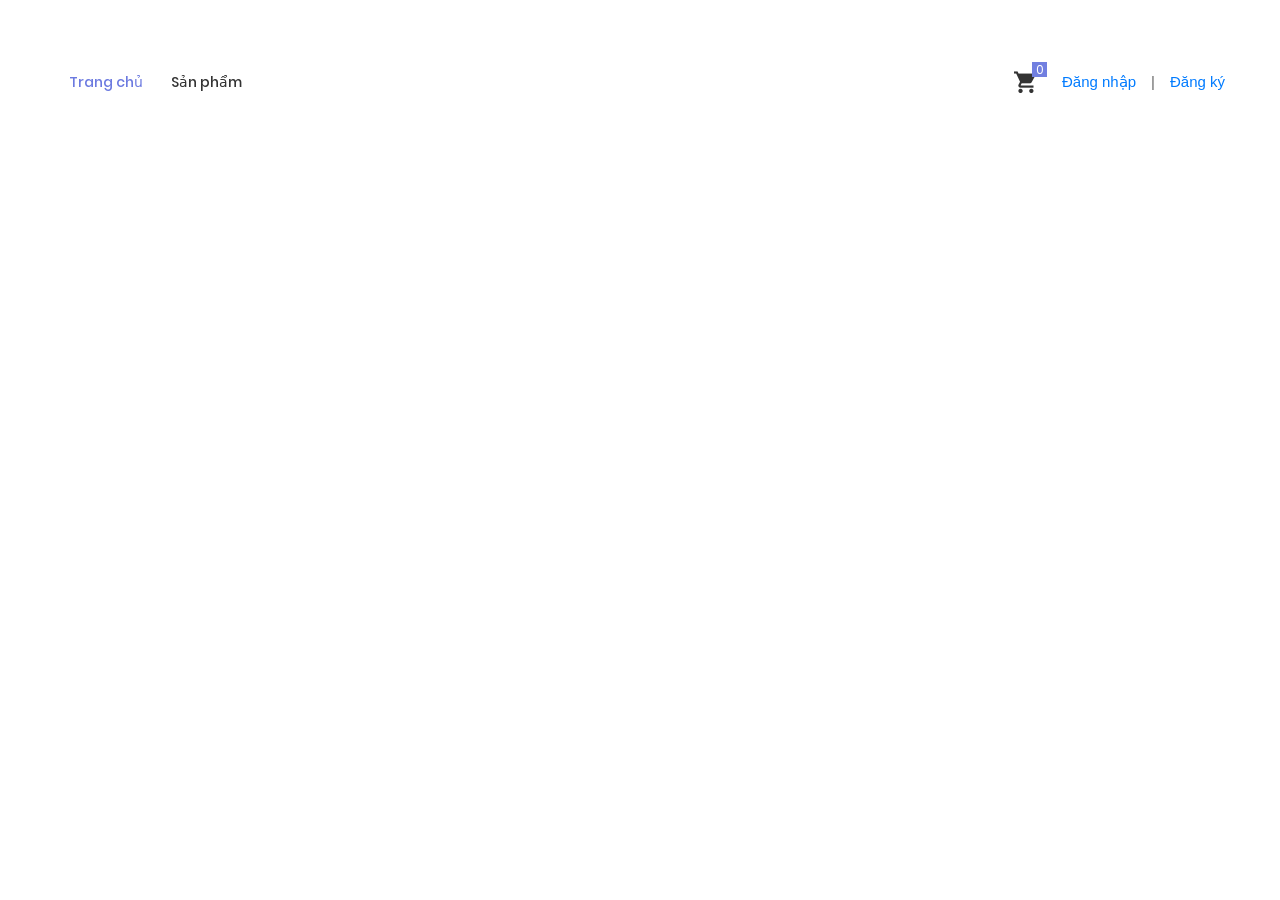
<file: index.html>
<!DOCTYPE html><html lang="en"><head>    <title>Home</title>    <meta charset="UTF-8">    <meta name="viewport" content="width=device-width, initial-scale=1">    <!--===============================================================================================-->    <link rel="icon" type="image/png" href="images/icons/favicon.png"/>    <!--===============================================================================================-->    <link rel="stylesheet" type="text/css" href="vendor/bootstrap/css/bootstrap.min.css">    <!--===============================================================================================-->    <link rel="stylesheet" type="text/css" href="fonts/font-awesome-4.7.0/css/font-awesome.min.css">    <!--===============================================================================================-->    <link rel="stylesheet" type="text/css" href="fonts/iconic/css/material-design-iconic-font.min.css">    <!--===============================================================================================-->    <link rel="stylesheet" type="text/css" href="fonts/linearicons-v1.0.0/icon-font.min.css">    <!--===============================================================================================-->    <link rel="stylesheet" type="text/css" href="vendor/animate/animate.css">    <!--===============================================================================================-->    <link rel="stylesheet" type="text/css" href="vendor/css-hamburgers/hamburgers.min.css">    <!--===============================================================================================-->    <link rel="stylesheet" type="text/css" href="vendor/animsition/css/animsition.min.css">    <!--===============================================================================================-->    <link rel="stylesheet" type="text/css" href="vendor/select2/select2.min.css">    <!--===============================================================================================-->    <link rel="stylesheet" type="text/css" href="vendor/daterangepicker/daterangepicker.css">    <!--===============================================================================================-->    <link rel="stylesheet" type="text/css" href="vendor/slick/slick.css">    <!--===============================================================================================-->    <link rel="stylesheet" type="text/css" href="vendor/MagnificPopup/magnific-popup.css">    <!--===============================================================================================-->    <link rel="stylesheet" type="text/css" href="vendor/perfect-scrollbar/perfect-scrollbar.css">    <!--===============================================================================================-->    <link rel="stylesheet" type="text/css" href="css/util.css">    <link rel="stylesheet" type="text/css" href="css/main.css">    <!--===============================================================================================-->    <script src="codeJS/Product.js"></script>    <script src="codeJS/Account.js"></script>    <script src="codeJS/variable.js"></script>    <style>        .avatar {            width: 40px;            height: 40px;            border-radius: 50%;            overflow: hidden;            border: 2px solid #fff; /* Màu và độ rộng của viền */        }    </style></head><body class="animsition"><!-- Header --><header>    <!-- Header desktop -->    <div class="container-menu-desktop">        <!-- Topbar -->        <div class="wrap-menu-desktop">            <nav class="limiter-menu-desktop container">                <!-- Menu desktop -->                <div class="menu-desktop">                    <ul class="main-menu">                        <li class="active-menu">                            <a href="index.html">Trang chủ</a>                        </li>                        <li>                            <a href="product.html">Sản phẩm</a>                        </li>                    </ul>                </div>                <!-- Icon header -->                <div class="wrap-icon-header flex-w flex-r-m" id="menu">                    <div class="icon-header-item cl2 hov-cl1 trans-04 p-l-22 p-r-11 js-show-modal-search">                        <i class="zmdi zmdi-search"></i>                    </div>                    <div onclick="location.href='shoping-cart.html'"                         class="icon-header-item cl2 hov-cl1 trans-04 p-l-22 p-r-11 icon-header-noti js-show-cart"                         id="notiCart" data-notify="0">                        <i class="zmdi zmdi-shopping-cart"></i>                    </div>                    <a href="/Login.html" class="m-3">Đăng nhập </a> | <a href="/Register.html" class="ml-3"> Đăng ký</a>                </div>            </nav>        </div>    </div>    <!-- Header Mobile -->    <div class="wrap-header-mobile">        <!-- Logo moblie -->        <div class="logo-mobile">            <a href="index.html"><img src="images/icons/logo-01.png" alt="IMG-LOGO"></a>        </div>        <!-- Icon header -->        <div class="wrap-icon-header flex-w flex-r-m m-r-15">            <div class="icon-header-item cl2 hov-cl1 trans-04 p-r-11 js-show-modal-search">                <i class="zmdi zmdi-search"></i>            </div>            <div onclick="location.href='shoping-cart.html'"                 class="icon-header-item cl2 hov-cl1 trans-04 p-l-22 p-r-11 icon-header-noti js-show-cart"                 id="notiCartM" data-notify="0">                <i class="zmdi zmdi-shopping-cart"></i>            </div>            <a href="#" class="dis-block icon-header-item cl2 hov-cl1 trans-04 p-r-11 p-l-10 icon-header-noti"               data-notify="0">                <i class="zmdi zmdi-favorite-outline"></i>            </a>        </div>        <!-- Button show menu -->        <div class="btn-show-menu-mobile hamburger hamburger--squeeze">				<span class="hamburger-box">					<span class="hamburger-inner"></span>				</span>        </div>    </div>    <!-- Menu Mobile -->    <div class="menu-mobile">        <ul class="main-menu-m">            <li>                <a href="index.html">Trang chủ</a>                <span class="arrow-main-menu-m">						<i class="fa fa-angle-right" aria-hidden="true"></i>					</span>            </li>            <li>                <a href="product.html">Sản phẩm</a>            </li>        </ul>    </div>    <!-- Modal Search -->    <div class="modal-search-header flex-c-m trans-04 js-hide-modal-search">        <div class="container-search-header">            <button class="flex-c-m btn-hide-modal-search trans-04 js-hide-modal-search">                <img src="images/icons/icon-close2.png" alt="CLOSE">            </button>            <form class="wrap-search-header flex-w p-l-15">                <button class="flex-c-m trans-04">                    <i class="zmdi zmdi-search"></i>                </button>                <input class="plh3" type="text" name="search" placeholder="Search...">            </form>        </div>    </div></header><!-- Cart --><div class="wrap-header-cart js-panel-cart">    <div class="s-full js-hide-cart"></div>    <div class="header-cart flex-col-l p-l-65 p-r-25">        <div class="header-cart-title flex-w flex-sb-m p-b-8">				<span class="mtext-103 cl2">					Your Cart				</span>            <div class="fs-35 lh-10 cl2 p-lr-5 pointer hov-cl1 trans-04 js-hide-cart">                <i class="zmdi zmdi-close"></i>            </div>        </div>        <div class="header-cart-content flex-w js-pscroll">            <ul class="header-cart-wrapitem w-full" id="cartModal">                <li class="header-cart-item flex-w flex-t m-b-12">                    <div class="header-cart-item-img">                        <img src="images/item-cart-01.jpg" alt="IMG">                    </div>                    <div class="header-cart-item-txt p-t-8">                        <a href="#" class="header-cart-item-name m-b-18 hov-cl1 trans-04">                            White Shirt Pleat                        </a>                        <span class="header-cart-item-info">								1 x $19.00							</span>                    </div>                </li>            </ul>            <div class="w-full">                <div class="header-cart-total w-full p-tb-40" id="totalModal">                    Total: $75.00                </div>                <div class="header-cart-buttons flex-w w-full">                    <a href="shoping-cart.html"                       class="flex-c-m stext-101 cl0 size-107 bg3 bor2 hov-btn3 p-lr-15 trans-04 m-r-8 m-b-10">                        View Cart                    </a>                    <a href="shoping-cart.html"                       class="flex-c-m stext-101 cl0 size-107 bg3 bor2 hov-btn3 p-lr-15 trans-04 m-b-10">                        Check Out                    </a>                </div>            </div>        </div>    </div></div><!-- Slider --><section class="section-slide">    <div class="wrap-slick1">        <div class="slick1">            <div class="item-slick1" style="background-image: url(https://timo.vn/wp-content/uploads/cach-dat-ve-xe-khach-online-1.png);">                <div class="container h-full">                    <div class="flex-col-l-m h-full p-t-100 p-b-30 respon5"><!--                        <div class="layer-slick1 animated visible-false" data-appear="rollIn" data-delay="0">--><!--								<span class="ltext-101 cl2 respon2">--><!--									Quần Áo Nam Mới--><!--								</span>--><!--                        </div>--><!--                        <div class="layer-slick1 animated visible-false" data-appear="lightSpeedIn" data-delay="800">--><!--                            <h2 class="ltext-201 cl2 p-t-19 p-b-43 respon1">--><!--                                Jackets & Coats--><!--                            </h2>--><!--                        </div>-->                        <div class="layer-slick1 animated visible-false" data-appear="slideInUp" data-delay="1600">                            <a href="product.html"                               class="flex-c-m stext-101 cl0 size-101 bg1 bor1 hov-btn1 p-lr-15 trans-04">                                Mua Ngay                            </a>                        </div>                    </div>                </div>            </div><!--            <div class="item-slick1"--><!--                 style="background-image: url(https://tngfashion.vn/image/cache/catalog/banner/SM-1920x800.jpg);">--><!--                <div class="container h-full">--><!--                    <div class="flex-col-l-m h-full p-t-100 p-b-30 respon5">--><!--                        <div class="layer-slick1 animated visible-false" data-appear="rotateInDownLeft" data-delay="0">--><!--								<span class="ltext-101 cl2 respon2">--><!--									Bộ Sưu Tập Nam 2018--><!--								</span>--><!--                        </div>--><!--                        <div class="layer-slick1 animated visible-false" data-appear="rotateInUpRight" data-delay="800">--><!--                            <h2 class="ltext-201 cl2 p-t-19 p-b-43 respon1">--><!--                                Jackets & Coats--><!--                            </h2>--><!--                        </div>--><!--                        <div class="layer-slick1 animated visible-false" data-appear="rotateIn" data-delay="1600">--><!--                            <a href="product.html"--><!--                               class="flex-c-m stext-101 cl0 size-101 bg1 bor1 hov-btn1 p-lr-15 trans-04">--><!--                                Mua Ngay--><!--                            </a>--><!--                        </div>--><!--                    </div>--><!--                </div>--><!--            </div>-->        </div>    </div></section><!-- Banner --><!--<div class="sec-banner bg0 p-t-80 p-b-50" style="background: floralwhite">--><!--    <div class="container">--><!--        <div class="row">--><!--            <div class="col-md-6 col-xl-4 p-b-30 m-lr-auto">--><!--                &lt;!&ndash; Block1 &ndash;&gt;--><!--                <div class="block1 wrap-pic-w">--><!--                    <img src="https://tngfashion.vn/image/catalog/2021/menu_nu1.jpg" alt="IMG-BANNER">--><!--                    <a href="product.html"--><!--                       class="block1-txt ab-t-l s-full flex-col-l-sb p-lr-38 p-tb-34 trans-03 respon3">--><!--                        <div class="block1-txt-child1 flex-col-l">--><!--								<span class="block1-name ltext-102 trans-04 p-b-8">--><!--									Nữ--><!--								</span>--><!--                            <span class="block1-info stext-102 trans-04">--><!--									Mới Nhất 2024--><!--								</span>--><!--                        </div>--><!--                        <div class="block1-txt-child2 p-b-4 trans-05">--><!--                            <div class="block1-link stext-101 cl0 trans-09">--><!--                                Shop Now--><!--                            </div>--><!--                        </div>--><!--                    </a>--><!--                </div>--><!--            </div>--><!--            <div class="col-md-6 col-xl-4 p-b-30 m-lr-auto">--><!--                &lt;!&ndash; Block1 &ndash;&gt;--><!--                <div class="block1 wrap-pic-w">--><!--                    <img src="https://tngfashion.vn/image/catalog/2021/home_nam_1.jpg" alt="IMG-BANNER">--><!--                    <a href="product.html"--><!--                       class="block1-txt ab-t-l s-full flex-col-l-sb p-lr-38 p-tb-34 trans-03 respon3">--><!--                        <div class="block1-txt-child1 flex-col-l">--><!--								<span class="block1-name ltext-102 trans-04 p-b-8">--><!--									Nam--><!--								</span>--><!--                            <span class="block1-info stext-102 trans-04">--><!--									Mới Nhất 2024--><!--								</span>--><!--                        </div>--><!--                        <div class="block1-txt-child2 p-b-4 trans-05">--><!--                            <div class="block1-link stext-101 cl0 trans-09">--><!--                                Shop Now--><!--                            </div>--><!--                        </div>--><!--                    </a>--><!--                </div>--><!--            </div>--><!--            <div class="col-md-6 col-xl-4 p-b-30 m-lr-auto">--><!--                &lt;!&ndash; Block1 &ndash;&gt;--><!--                <div class="block1 wrap-pic-w">--><!--                    <img src="https://tngfashion.vn/image/catalog/2021/home_treem.jpg" width="300" height="240"--><!--                         alt="IMG-BANNER">--><!--                    <a href="product.html"--><!--                       class="block1-txt ab-t-l s-full flex-col-l-sb p-lr-38 p-tb-34 trans-03 respon3">--><!--                        <div class="block1-txt-child1 flex-col-l">--><!--								<span class="block1-name ltext-102 trans-04 p-b-8">--><!--									Trẻ Em--><!--								</span>--><!--                            <span class="block1-info stext-102 trans-04">--><!--									Mẫu Mới--><!--								</span>--><!--                        </div>--><!--                        <div class="block1-txt-child2 p-b-4 trans-05">--><!--                            <div class="block1-link stext-101 cl0 trans-09">--><!--                                Shop Now--><!--                            </div>--><!--                        </div>--><!--                    </a>--><!--                </div>--><!--            </div>--><!--        </div>--><!--    </div>--><!--</div>--><!--&lt;!&ndash; Product &ndash;&gt;--><!--<section class="bg0 p-t-23 p-b-140">--><!--    <div class="container">--><!--        <div class="p-b-10">--><!--            <h3 class="ltext-103 cl5">--><!--                TỔNG QUAN SẢN PHẨM--><!--            </h3>--><!--        </div>--><!--        <div class="flex-w flex-sb-m p-b-52">--><!--            <div class="flex-w flex-l-m filter-tope-group m-tb-10">--><!--                <button class="stext-106 cl6 hov1 bor3 trans-04 m-r-32 m-tb-5 how-active1" data-filter="*">--><!--                    Tất cả sản phẩm--><!--                </button>--><!--                <button class="stext-106 cl6 hov1 bor3 trans-04 m-r-32 m-tb-5" data-filter=".Nu">--><!--                    Nữ--><!--                </button>--><!--                <button class="stext-106 cl6 hov1 bor3 trans-04 m-r-32 m-tb-5" data-filter=".Nam">--><!--                    Nam--><!--                </button>--><!--                <button class="stext-106 cl6 hov1 bor3 trans-04 m-r-32 m-tb-5" data-filter=".PhuKien">--><!--                    Phụ kiện--><!--                </button>--><!--                &lt;!&ndash;					<button class="stext-106 cl6 hov1 bor3 trans-04 m-r-32 m-tb-5" data-filter=".watches">&ndash;&gt;--><!--                &lt;!&ndash;						Watches&ndash;&gt;--><!--                &lt;!&ndash;					</button>&ndash;&gt;--><!--            </div>--><!--            <div class="flex-w flex-c-m m-tb-10">--><!--                <div class="flex-c-m stext-106 cl6 size-105 bor4 pointer hov-btn3 trans-04 m-tb-4 js-show-search">--><!--                    <i class="icon-search cl2 m-r-6 fs-15 trans-04 zmdi zmdi-search"></i>--><!--                    <i class="icon-close-search cl2 m-r-6 fs-15 trans-04 zmdi zmdi-close dis-none"></i>--><!--                    Search--><!--                </div>--><!--            </div>--><!--            &lt;!&ndash; Search product &ndash;&gt;--><!--            <div class="dis-none panel-search w-full p-t-10 p-b-15">--><!--                <div class="bor8 dis-flex p-l-15">--><!--                    <button class="size-113 flex-c-m fs-16 cl2 hov-cl1 trans-04">--><!--                        <i class="zmdi zmdi-search"></i>--><!--                    </button>--><!--                    <input class="mtext-107 cl2 size-114 plh2 p-r-15" type="text" id="searchProduct"--><!--                           name="search-product" placeholder="Search">--><!--                </div>--><!--            </div>--><!--        </div>--><!--        <div class="row isotope-grid" id="show">--><!--        </div>--><!--        &lt;!&ndash; Load more &ndash;&gt;--><!--        <div class="flex-c-m flex-w w-full p-t-45">--><!--            <a href="#" class="flex-c-m stext-101 cl5 size-103 bg2 bor1 hov-btn1 p-lr-15 trans-04">--><!--                Load More--><!--            </a>--><!--        </div>--><!--    </div>--><!--</section>--><!--&lt;!&ndash; Footer &ndash;&gt;--><!--<footer class="bg3 p-t-75 p-b-32">--><!--    <div class="container">--><!--        <div class="row">--><!--            <div class="col-sm-6 col-lg-3 p-b-50">--><!--                <h4 class="stext-301 cl0 p-b-30">--><!--                    Loại sản phẩm--><!--                </h4>--><!--                <ul>--><!--                    <li class="p-b-10">--><!--                        <a href="#" class="stext-107 cl7 hov-cl1 trans-04">--><!--                            Nữ--><!--                        </a>--><!--                    </li>--><!--                    <li class="p-b-10">--><!--                        <a href="#" class="stext-107 cl7 hov-cl1 trans-04">--><!--                            Nam--><!--                        </a>--><!--                    </li>--><!--                    <li class="p-b-10">--><!--                        <a href="#" class="stext-107 cl7 hov-cl1 trans-04">--><!--                            Phụ kiện--><!--                        </a>--><!--                    </li>--><!--                </ul>--><!--            </div>--><!--            <div class="col-sm-6 col-lg-3 p-b-50">--><!--                <h4 class="stext-301 cl0 p-b-30">--><!--                    Help--><!--                </h4>--><!--                <ul>--><!--                    <li class="p-b-10">--><!--                        <a href="#" class="stext-107 cl7 hov-cl1 trans-04">--><!--                            Track Order--><!--                        </a>--><!--                    </li>--><!--                    <li class="p-b-10">--><!--                        <a href="#" class="stext-107 cl7 hov-cl1 trans-04">--><!--                            Returns--><!--                        </a>--><!--                    </li>--><!--                    <li class="p-b-10">--><!--                        <a href="#" class="stext-107 cl7 hov-cl1 trans-04">--><!--                            Shipping--><!--                        </a>--><!--                    </li>--><!--                    <li class="p-b-10">--><!--                        <a href="#" class="stext-107 cl7 hov-cl1 trans-04">--><!--                            FAQs--><!--                        </a>--><!--                    </li>--><!--                </ul>--><!--            </div>--><!--            <div class="col-sm-6 col-lg-3 p-b-50">--><!--                <h4 class="stext-301 cl0 p-b-30">--><!--                    GET IN TOUCH--><!--                </h4>--><!--                <p class="stext-107 cl7 size-201">--><!--                    Hà Nội, Việt Nam--><!--                </p>--><!--                <div class="p-t-27">--><!--                    <a href="#" class="fs-18 cl7 hov-cl1 trans-04 m-r-16">--><!--                        <i class="fa fa-facebook"></i>--><!--                    </a>--><!--                    <a href="#" class="fs-18 cl7 hov-cl1 trans-04 m-r-16">--><!--                        <i class="fa fa-instagram"></i>--><!--                    </a>--><!--                    <a href="#" class="fs-18 cl7 hov-cl1 trans-04 m-r-16">--><!--                        <i class="fa fa-pinterest-p"></i>--><!--                    </a>--><!--                </div>--><!--            </div>--><!--            <div class="col-sm-6 col-lg-3 p-b-50">--><!--                <h4 class="stext-301 cl0 p-b-30">--><!--                    Newsletter--><!--                </h4>--><!--                <form>--><!--                    <div class="wrap-input1 w-full p-b-4">--><!--                        <input class="input1 bg-none plh1 stext-107 cl7" type="text" name="email"--><!--                               placeholder="email@example.com">--><!--                        <div class="focus-input1 trans-04"></div>--><!--                    </div>--><!--                    <div class="p-t-18">--><!--                        <button class="flex-c-m stext-101 cl0 size-103 bg1 bor1 hov-btn2 p-lr-15 trans-04">--><!--                            Subscribe--><!--                        </button>--><!--                    </div>--><!--                </form>--><!--            </div>--><!--        </div>--><!--        <div class="p-t-40">--><!--            <div class="flex-c-m flex-w p-b-18">--><!--                <a href="#" class="m-all-1">--><!--                    <img src="images/icons/icon-pay-01.png" alt="ICON-PAY">--><!--                </a>--><!--                <a href="#" class="m-all-1">--><!--                    <img src="images/icons/icon-pay-02.png" alt="ICON-PAY">--><!--                </a>--><!--                <a href="#" class="m-all-1">--><!--                    <img src="images/icons/icon-pay-03.png" alt="ICON-PAY">--><!--                </a>--><!--                <a href="#" class="m-all-1">--><!--                    <img src="images/icons/icon-pay-04.png" alt="ICON-PAY">--><!--                </a>--><!--                <a href="#" class="m-all-1">--><!--                    <img src="images/icons/icon-pay-05.png" alt="ICON-PAY">--><!--                </a>--><!--            </div>--><!--            <p class="stext-107 cl6 txt-center">--><!--                Sản phẩm tạo ra năm &copy;<script>document.write(new Date().getFullYear());</script>--><!--            </p>--><!--        </div>--><!--    </div>--><!--</footer>--><!--&lt;!&ndash; Back to top &ndash;&gt;--><!--<div class="btn-back-to-top" id="myBtn">--><!--		<span class="symbol-btn-back-to-top">--><!--			<i class="zmdi zmdi-chevron-up"></i>--><!--		</span>--><!--</div>--><script src="codeJS/menu.js"></script><script src="codeJS/cartMenu.js"></script><script src="codeJS/home.js"></script><!--===============================================================================================--><script src="vendor/jquery/jquery-3.2.1.min.js"></script><!--===============================================================================================--><script src="vendor/animsition/js/animsition.min.js"></script><!--===============================================================================================--><script src="vendor/bootstrap/js/popper.js"></script><script src="vendor/bootstrap/js/bootstrap.min.js"></script><!--===============================================================================================--><script src="vendor/select2/select2.min.js"></script><script>    $(".js-select2").each(function () {        $(this).select2({            minimumResultsForSearch: 20,            dropdownParent: $(this).next('.dropDownSelect2')        });    })</script><!--===============================================================================================--><script src="vendor/daterangepicker/moment.min.js"></script><script src="vendor/daterangepicker/daterangepicker.js"></script><!--===============================================================================================--><script src="vendor/slick/slick.min.js"></script><script src="js/slick-custom.js"></script><!--===============================================================================================--><script src="vendor/parallax100/parallax100.js"></script><script>    $('.parallax100').parallax100();</script><!--===============================================================================================--><script src="vendor/MagnificPopup/jquery.magnific-popup.min.js"></script><script>    $('.gallery-lb').each(function () { // the containers for all your galleries        $(this).magnificPopup({            delegate: 'a', // the selector for gallery item            type: 'image',            gallery: {                enabled: true            },            mainClass: 'mfp-fade'        });    });</script><!--===============================================================================================--><script src="vendor/isotope/isotope.pkgd.min.js"></script><!--===============================================================================================--><script src="vendor/sweetalert/sweetalert.min.js"></script><script>    $('.js-addwish-b2').on('click', function (e) {        e.preventDefault();    });    $('.js-addwish-b2').each(function () {        var nameProduct = $(this).parent().parent().find('.js-name-b2').html();        $(this).on('click', function () {            swal(nameProduct, "is added to wishlist !", "success");            $(this).addClass('js-addedwish-b2');            $(this).off('click');        });    });    $('.js-addwish-detail').each(function () {        var nameProduct = $(this).parent().parent().parent().find('.js-name-detail').html();        $(this).on('click', function () {            swal(nameProduct, "is added to wishlist !", "success");            $(this).addClass('js-addedwish-detail');            $(this).off('click');        });    });    /*---------------------------------------------*/    $('.js-addcart-detail').each(function () {        var nameProduct = $(this).parent().parent().parent().parent().find('.js-name-detail').html();        $(this).on('click', function () {            swal(nameProduct, "is added to cart !", "success");        });    });</script><!--===============================================================================================--><script src="vendor/perfect-scrollbar/perfect-scrollbar.min.js"></script><script>    $('.js-pscroll').each(function () {        $(this).css('position', 'relative');        $(this).css('overflow', 'hidden');        var ps = new PerfectScrollbar(this, {            wheelSpeed: 1,            scrollingThreshold: 1000,            wheelPropagation: false,        });        $(window).on('resize', function () {            ps.update();        })    });</script><!--===============================================================================================--><script src="js/main.js"></script></body></html>
</file>
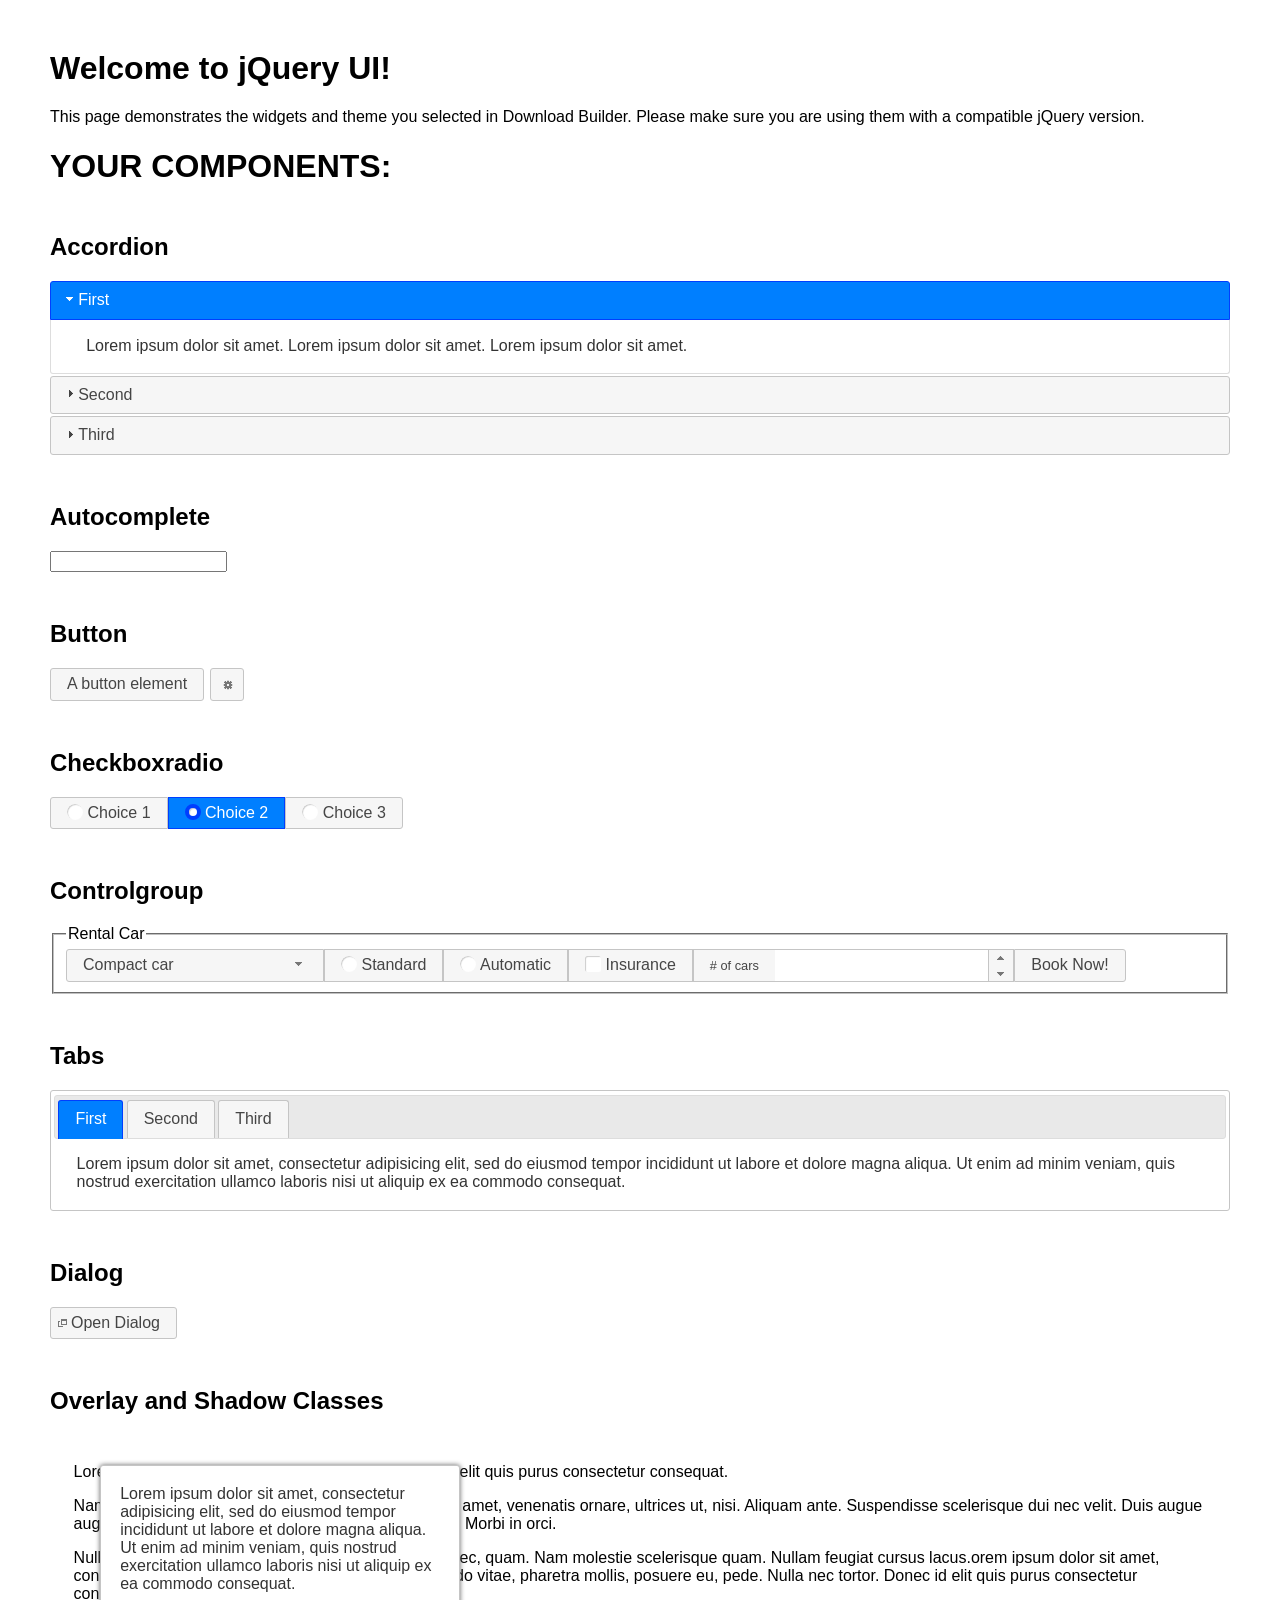
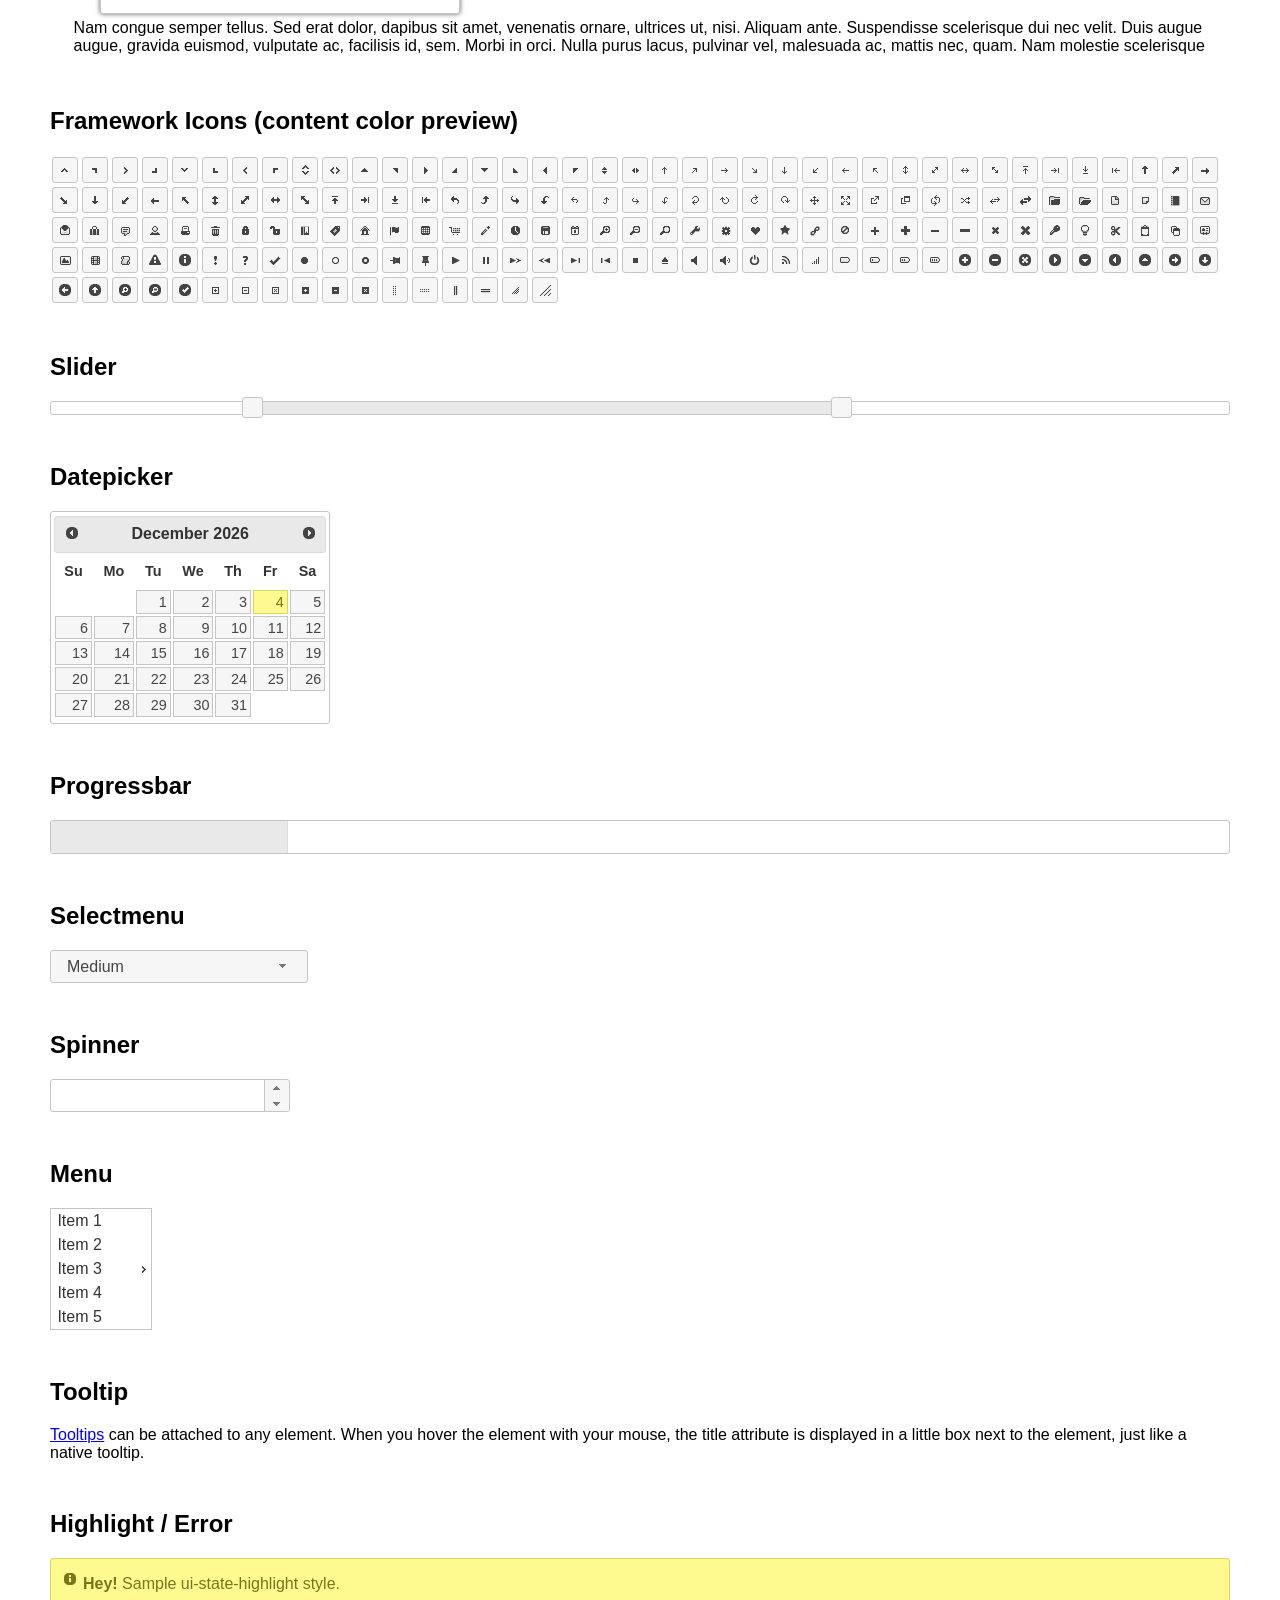
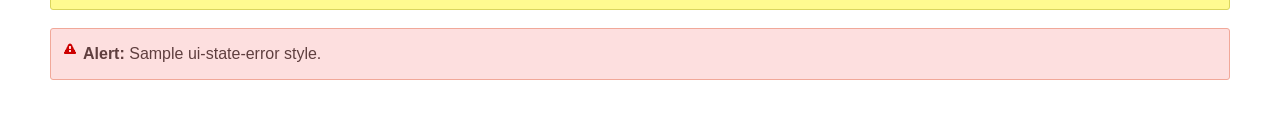
<file: vendor/jqueryui/index.html>
<!doctype html>
<html lang="us">
<head>
	<meta charset="utf-8">
	<title>jQuery UI Example Page</title>
	<link href="jquery-ui.css" rel="stylesheet">
	<style>
	body{
		font-family: "Trebuchet MS", sans-serif;
		margin: 50px;
	}
	.demoHeaders {
		margin-top: 2em;
	}
	#dialog-link {
		padding: .4em 1em .4em 20px;
		text-decoration: none;
		position: relative;
	}
	#dialog-link span.ui-icon {
		margin: 0 5px 0 0;
		position: absolute;
		left: .2em;
		top: 50%;
		margin-top: -8px;
	}
	#icons {
		margin: 0;
		padding: 0;
	}
	#icons li {
		margin: 2px;
		position: relative;
		padding: 4px 0;
		cursor: pointer;
		float: left;
		list-style: none;
	}
	#icons span.ui-icon {
		float: left;
		margin: 0 4px;
	}
	.fakewindowcontain .ui-widget-overlay {
		position: absolute;
	}
	select {
		width: 200px;
	}
	</style>
</head>
<body>

<h1>Welcome to jQuery UI!</h1>

<div class="ui-widget">
	<p>This page demonstrates the widgets and theme you selected in Download Builder. Please make sure you are using them with a compatible jQuery version.</p>
</div>

<h1>YOUR COMPONENTS:</h1>


<!-- Accordion -->
<h2 class="demoHeaders">Accordion</h2>
<div id="accordion">
	<h3>First</h3>
	<div>Lorem ipsum dolor sit amet. Lorem ipsum dolor sit amet. Lorem ipsum dolor sit amet.</div>
	<h3>Second</h3>
	<div>Phasellus mattis tincidunt nibh.</div>
	<h3>Third</h3>
	<div>Nam dui erat, auctor a, dignissim quis.</div>
</div>



<!-- Autocomplete -->
<h2 class="demoHeaders">Autocomplete</h2>
<div>
	<input id="autocomplete" title="type &quot;a&quot;">
</div>



<!-- Button -->
<h2 class="demoHeaders">Button</h2>
<button id="button">A button element</button>
<button id="button-icon">An icon-only button</button>



<!-- Checkboxradio -->
<h2 class="demoHeaders">Checkboxradio</h2>
<form style="margin-top: 1em;">
	<div id="radioset">
		<input type="radio" id="radio1" name="radio"><label for="radio1">Choice 1</label>
		<input type="radio" id="radio2" name="radio" checked="checked"><label for="radio2">Choice 2</label>
		<input type="radio" id="radio3" name="radio"><label for="radio3">Choice 3</label>
	</div>
</form>



<!-- Controlgroup -->
<h2 class="demoHeaders">Controlgroup</h2>
<fieldset>
	<legend>Rental Car</legend>
	<div id="controlgroup">
		<select id="car-type">
			<option>Compact car</option>
			<option>Midsize car</option>
			<option>Full size car</option>
			<option>SUV</option>
			<option>Luxury</option>
			<option>Truck</option>
			<option>Van</option>
		</select>
		<label for="transmission-standard">Standard</label>
		<input type="radio" name="transmission" id="transmission-standard">
		<label for="transmission-automatic">Automatic</label>
		<input type="radio" name="transmission" id="transmission-automatic">
		<label for="insurance">Insurance</label>
		<input type="checkbox" name="insurance" id="insurance">
		<label for="horizontal-spinner" class="ui-controlgroup-label"># of cars</label>
		<input id="horizontal-spinner" class="ui-spinner-input">
		<button>Book Now!</button>
	</div>
</fieldset>



<!-- Tabs -->
<h2 class="demoHeaders">Tabs</h2>
<div id="tabs">
	<ul>
		<li><a href="#tabs-1">First</a></li>
		<li><a href="#tabs-2">Second</a></li>
		<li><a href="#tabs-3">Third</a></li>
	</ul>
	<div id="tabs-1">Lorem ipsum dolor sit amet, consectetur adipisicing elit, sed do eiusmod tempor incididunt ut labore et dolore magna aliqua. Ut enim ad minim veniam, quis nostrud exercitation ullamco laboris nisi ut aliquip ex ea commodo consequat.</div>
	<div id="tabs-2">Phasellus mattis tincidunt nibh. Cras orci urna, blandit id, pretium vel, aliquet ornare, felis. Maecenas scelerisque sem non nisl. Fusce sed lorem in enim dictum bibendum.</div>
	<div id="tabs-3">Nam dui erat, auctor a, dignissim quis, sollicitudin eu, felis. Pellentesque nisi urna, interdum eget, sagittis et, consequat vestibulum, lacus. Mauris porttitor ullamcorper augue.</div>
</div>



<h2 class="demoHeaders">Dialog</h2>
<p>
	<button id="dialog-link" class="ui-button ui-corner-all ui-widget">
		<span class="ui-icon ui-icon-newwin"></span>Open Dialog
	</button>
</p>

<h2 class="demoHeaders">Overlay and Shadow Classes</h2>
<div style="position: relative; width: 96%; height: 200px; padding:1% 2%; overflow:hidden;" class="fakewindowcontain">
	<p>Lorem ipsum dolor sit amet,  Nulla nec tortor. Donec id elit quis purus consectetur consequat. </p><p>Nam congue semper tellus. Sed erat dolor, dapibus sit amet, venenatis ornare, ultrices ut, nisi. Aliquam ante. Suspendisse scelerisque dui nec velit. Duis augue augue, gravida euismod, vulputate ac, facilisis id, sem. Morbi in orci. </p><p>Nulla purus lacus, pulvinar vel, malesuada ac, mattis nec, quam. Nam molestie scelerisque quam. Nullam feugiat cursus lacus.orem ipsum dolor sit amet, consectetur adipiscing elit. Donec libero risus, commodo vitae, pharetra mollis, posuere eu, pede. Nulla nec tortor. Donec id elit quis purus consectetur consequat. </p><p>Nam congue semper tellus. Sed erat dolor, dapibus sit amet, venenatis ornare, ultrices ut, nisi. Aliquam ante. Suspendisse scelerisque dui nec velit. Duis augue augue, gravida euismod, vulputate ac, facilisis id, sem. Morbi in orci. Nulla purus lacus, pulvinar vel, malesuada ac, mattis nec, quam. Nam molestie scelerisque quam. </p><p>Nullam feugiat cursus lacus.orem ipsum dolor sit amet, consectetur adipiscing elit. Donec libero risus, commodo vitae, pharetra mollis, posuere eu, pede. Nulla nec tortor. Donec id elit quis purus consectetur consequat. Nam congue semper tellus. Sed erat dolor, dapibus sit amet, venenatis ornare, ultrices ut, nisi. Aliquam ante. </p><p>Suspendisse scelerisque dui nec velit. Duis augue augue, gravida euismod, vulputate ac, facilisis id, sem. Morbi in orci. Nulla purus lacus, pulvinar vel, malesuada ac, mattis nec, quam. Nam molestie scelerisque quam. Nullam feugiat cursus lacus.orem ipsum dolor sit amet, consectetur adipiscing elit. Donec libero risus, commodo vitae, pharetra mollis, posuere eu, pede. Nulla nec tortor. Donec id elit quis purus consectetur consequat. Nam congue semper tellus. Sed erat dolor, dapibus sit amet, venenatis ornare, ultrices ut, nisi. </p>

	<!-- ui-dialog -->
	<div class="ui-widget-overlay ui-front"></div>
	<div style="position: absolute; width: 320px; left: 50px; top: 30px; padding: 1.2em" class="ui-widget ui-front ui-widget-content ui-corner-all ui-widget-shadow">
		Lorem ipsum dolor sit amet, consectetur adipisicing elit, sed do eiusmod tempor incididunt ut labore et dolore magna aliqua. Ut enim ad minim veniam, quis nostrud exercitation ullamco laboris nisi ut aliquip ex ea commodo consequat.
	</div>

</div>

<!-- ui-dialog -->
<div id="dialog" title="Dialog Title">
	<p>Lorem ipsum dolor sit amet, consectetur adipisicing elit, sed do eiusmod tempor incididunt ut labore et dolore magna aliqua. Ut enim ad minim veniam, quis nostrud exercitation ullamco laboris nisi ut aliquip ex ea commodo consequat.</p>
</div>



<h2 class="demoHeaders">Framework Icons (content color preview)</h2>
<ul id="icons" class="ui-widget ui-helper-clearfix">
	<li class="ui-state-default ui-corner-all" title=".ui-icon-caret-1-n"><span class="ui-icon ui-icon-caret-1-n"></span></li>
	<li class="ui-state-default ui-corner-all" title=".ui-icon-caret-1-ne"><span class="ui-icon ui-icon-caret-1-ne"></span></li>
	<li class="ui-state-default ui-corner-all" title=".ui-icon-caret-1-e"><span class="ui-icon ui-icon-caret-1-e"></span></li>
	<li class="ui-state-default ui-corner-all" title=".ui-icon-caret-1-se"><span class="ui-icon ui-icon-caret-1-se"></span></li>
	<li class="ui-state-default ui-corner-all" title=".ui-icon-caret-1-s"><span class="ui-icon ui-icon-caret-1-s"></span></li>
	<li class="ui-state-default ui-corner-all" title=".ui-icon-caret-1-sw"><span class="ui-icon ui-icon-caret-1-sw"></span></li>
	<li class="ui-state-default ui-corner-all" title=".ui-icon-caret-1-w"><span class="ui-icon ui-icon-caret-1-w"></span></li>
	<li class="ui-state-default ui-corner-all" title=".ui-icon-caret-1-nw"><span class="ui-icon ui-icon-caret-1-nw"></span></li>
	<li class="ui-state-default ui-corner-all" title=".ui-icon-caret-2-n-s"><span class="ui-icon ui-icon-caret-2-n-s"></span></li>
	<li class="ui-state-default ui-corner-all" title=".ui-icon-caret-2-e-w"><span class="ui-icon ui-icon-caret-2-e-w"></span></li>
	<li class="ui-state-default ui-corner-all" title=".ui-icon-triangle-1-n"><span class="ui-icon ui-icon-triangle-1-n"></span></li>
	<li class="ui-state-default ui-corner-all" title=".ui-icon-triangle-1-ne"><span class="ui-icon ui-icon-triangle-1-ne"></span></li>
	<li class="ui-state-default ui-corner-all" title=".ui-icon-triangle-1-e"><span class="ui-icon ui-icon-triangle-1-e"></span></li>
	<li class="ui-state-default ui-corner-all" title=".ui-icon-triangle-1-se"><span class="ui-icon ui-icon-triangle-1-se"></span></li>
	<li class="ui-state-default ui-corner-all" title=".ui-icon-triangle-1-s"><span class="ui-icon ui-icon-triangle-1-s"></span></li>
	<li class="ui-state-default ui-corner-all" title=".ui-icon-triangle-1-sw"><span class="ui-icon ui-icon-triangle-1-sw"></span></li>
	<li class="ui-state-default ui-corner-all" title=".ui-icon-triangle-1-w"><span class="ui-icon ui-icon-triangle-1-w"></span></li>
	<li class="ui-state-default ui-corner-all" title=".ui-icon-triangle-1-nw"><span class="ui-icon ui-icon-triangle-1-nw"></span></li>
	<li class="ui-state-default ui-corner-all" title=".ui-icon-triangle-2-n-s"><span class="ui-icon ui-icon-triangle-2-n-s"></span></li>
	<li class="ui-state-default ui-corner-all" title=".ui-icon-triangle-2-e-w"><span class="ui-icon ui-icon-triangle-2-e-w"></span></li>
	<li class="ui-state-default ui-corner-all" title=".ui-icon-arrow-1-n"><span class="ui-icon ui-icon-arrow-1-n"></span></li>
	<li class="ui-state-default ui-corner-all" title=".ui-icon-arrow-1-ne"><span class="ui-icon ui-icon-arrow-1-ne"></span></li>
	<li class="ui-state-default ui-corner-all" title=".ui-icon-arrow-1-e"><span class="ui-icon ui-icon-arrow-1-e"></span></li>
	<li class="ui-state-default ui-corner-all" title=".ui-icon-arrow-1-se"><span class="ui-icon ui-icon-arrow-1-se"></span></li>
	<li class="ui-state-default ui-corner-all" title=".ui-icon-arrow-1-s"><span class="ui-icon ui-icon-arrow-1-s"></span></li>
	<li class="ui-state-default ui-corner-all" title=".ui-icon-arrow-1-sw"><span class="ui-icon ui-icon-arrow-1-sw"></span></li>
	<li class="ui-state-default ui-corner-all" title=".ui-icon-arrow-1-w"><span class="ui-icon ui-icon-arrow-1-w"></span></li>
	<li class="ui-state-default ui-corner-all" title=".ui-icon-arrow-1-nw"><span class="ui-icon ui-icon-arrow-1-nw"></span></li>
	<li class="ui-state-default ui-corner-all" title=".ui-icon-arrow-2-n-s"><span class="ui-icon ui-icon-arrow-2-n-s"></span></li>
	<li class="ui-state-default ui-corner-all" title=".ui-icon-arrow-2-ne-sw"><span class="ui-icon ui-icon-arrow-2-ne-sw"></span></li>
	<li class="ui-state-default ui-corner-all" title=".ui-icon-arrow-2-e-w"><span class="ui-icon ui-icon-arrow-2-e-w"></span></li>
	<li class="ui-state-default ui-corner-all" title=".ui-icon-arrow-2-se-nw"><span class="ui-icon ui-icon-arrow-2-se-nw"></span></li>
	<li class="ui-state-default ui-corner-all" title=".ui-icon-arrowstop-1-n"><span class="ui-icon ui-icon-arrowstop-1-n"></span></li>
	<li class="ui-state-default ui-corner-all" title=".ui-icon-arrowstop-1-e"><span class="ui-icon ui-icon-arrowstop-1-e"></span></li>
	<li class="ui-state-default ui-corner-all" title=".ui-icon-arrowstop-1-s"><span class="ui-icon ui-icon-arrowstop-1-s"></span></li>
	<li class="ui-state-default ui-corner-all" title=".ui-icon-arrowstop-1-w"><span class="ui-icon ui-icon-arrowstop-1-w"></span></li>
	<li class="ui-state-default ui-corner-all" title=".ui-icon-arrowthick-1-n"><span class="ui-icon ui-icon-arrowthick-1-n"></span></li>
	<li class="ui-state-default ui-corner-all" title=".ui-icon-arrowthick-1-ne"><span class="ui-icon ui-icon-arrowthick-1-ne"></span></li>
	<li class="ui-state-default ui-corner-all" title=".ui-icon-arrowthick-1-e"><span class="ui-icon ui-icon-arrowthick-1-e"></span></li>
	<li class="ui-state-default ui-corner-all" title=".ui-icon-arrowthick-1-se"><span class="ui-icon ui-icon-arrowthick-1-se"></span></li>
	<li class="ui-state-default ui-corner-all" title=".ui-icon-arrowthick-1-s"><span class="ui-icon ui-icon-arrowthick-1-s"></span></li>
	<li class="ui-state-default ui-corner-all" title=".ui-icon-arrowthick-1-sw"><span class="ui-icon ui-icon-arrowthick-1-sw"></span></li>
	<li class="ui-state-default ui-corner-all" title=".ui-icon-arrowthick-1-w"><span class="ui-icon ui-icon-arrowthick-1-w"></span></li>
	<li class="ui-state-default ui-corner-all" title=".ui-icon-arrowthick-1-nw"><span class="ui-icon ui-icon-arrowthick-1-nw"></span></li>
	<li class="ui-state-default ui-corner-all" title=".ui-icon-arrowthick-2-n-s"><span class="ui-icon ui-icon-arrowthick-2-n-s"></span></li>
	<li class="ui-state-default ui-corner-all" title=".ui-icon-arrowthick-2-ne-sw"><span class="ui-icon ui-icon-arrowthick-2-ne-sw"></span></li>
	<li class="ui-state-default ui-corner-all" title=".ui-icon-arrowthick-2-e-w"><span class="ui-icon ui-icon-arrowthick-2-e-w"></span></li>
	<li class="ui-state-default ui-corner-all" title=".ui-icon-arrowthick-2-se-nw"><span class="ui-icon ui-icon-arrowthick-2-se-nw"></span></li>
	<li class="ui-state-default ui-corner-all" title=".ui-icon-arrowthickstop-1-n"><span class="ui-icon ui-icon-arrowthickstop-1-n"></span></li>
	<li class="ui-state-default ui-corner-all" title=".ui-icon-arrowthickstop-1-e"><span class="ui-icon ui-icon-arrowthickstop-1-e"></span></li>
	<li class="ui-state-default ui-corner-all" title=".ui-icon-arrowthickstop-1-s"><span class="ui-icon ui-icon-arrowthickstop-1-s"></span></li>
	<li class="ui-state-default ui-corner-all" title=".ui-icon-arrowthickstop-1-w"><span class="ui-icon ui-icon-arrowthickstop-1-w"></span></li>
	<li class="ui-state-default ui-corner-all" title=".ui-icon-arrowreturnthick-1-w"><span class="ui-icon ui-icon-arrowreturnthick-1-w"></span></li>
	<li class="ui-state-default ui-corner-all" title=".ui-icon-arrowreturnthick-1-n"><span class="ui-icon ui-icon-arrowreturnthick-1-n"></span></li>
	<li class="ui-state-default ui-corner-all" title=".ui-icon-arrowreturnthick-1-e"><span class="ui-icon ui-icon-arrowreturnthick-1-e"></span></li>
	<li class="ui-state-default ui-corner-all" title=".ui-icon-arrowreturnthick-1-s"><span class="ui-icon ui-icon-arrowreturnthick-1-s"></span></li>
	<li class="ui-state-default ui-corner-all" title=".ui-icon-arrowreturn-1-w"><span class="ui-icon ui-icon-arrowreturn-1-w"></span></li>
	<li class="ui-state-default ui-corner-all" title=".ui-icon-arrowreturn-1-n"><span class="ui-icon ui-icon-arrowreturn-1-n"></span></li>
	<li class="ui-state-default ui-corner-all" title=".ui-icon-arrowreturn-1-e"><span class="ui-icon ui-icon-arrowreturn-1-e"></span></li>
	<li class="ui-state-default ui-corner-all" title=".ui-icon-arrowreturn-1-s"><span class="ui-icon ui-icon-arrowreturn-1-s"></span></li>
	<li class="ui-state-default ui-corner-all" title=".ui-icon-arrowrefresh-1-w"><span class="ui-icon ui-icon-arrowrefresh-1-w"></span></li>
	<li class="ui-state-default ui-corner-all" title=".ui-icon-arrowrefresh-1-n"><span class="ui-icon ui-icon-arrowrefresh-1-n"></span></li>
	<li class="ui-state-default ui-corner-all" title=".ui-icon-arrowrefresh-1-e"><span class="ui-icon ui-icon-arrowrefresh-1-e"></span></li>
	<li class="ui-state-default ui-corner-all" title=".ui-icon-arrowrefresh-1-s"><span class="ui-icon ui-icon-arrowrefresh-1-s"></span></li>
	<li class="ui-state-default ui-corner-all" title=".ui-icon-arrow-4"><span class="ui-icon ui-icon-arrow-4"></span></li>
	<li class="ui-state-default ui-corner-all" title=".ui-icon-arrow-4-diag"><span class="ui-icon ui-icon-arrow-4-diag"></span></li>
	<li class="ui-state-default ui-corner-all" title=".ui-icon-extlink"><span class="ui-icon ui-icon-extlink"></span></li>
	<li class="ui-state-default ui-corner-all" title=".ui-icon-newwin"><span class="ui-icon ui-icon-newwin"></span></li>
	<li class="ui-state-default ui-corner-all" title=".ui-icon-refresh"><span class="ui-icon ui-icon-refresh"></span></li>
	<li class="ui-state-default ui-corner-all" title=".ui-icon-shuffle"><span class="ui-icon ui-icon-shuffle"></span></li>
	<li class="ui-state-default ui-corner-all" title=".ui-icon-transfer-e-w"><span class="ui-icon ui-icon-transfer-e-w"></span></li>
	<li class="ui-state-default ui-corner-all" title=".ui-icon-transferthick-e-w"><span class="ui-icon ui-icon-transferthick-e-w"></span></li>
	<li class="ui-state-default ui-corner-all" title=".ui-icon-folder-collapsed"><span class="ui-icon ui-icon-folder-collapsed"></span></li>
	<li class="ui-state-default ui-corner-all" title=".ui-icon-folder-open"><span class="ui-icon ui-icon-folder-open"></span></li>
	<li class="ui-state-default ui-corner-all" title=".ui-icon-document"><span class="ui-icon ui-icon-document"></span></li>
	<li class="ui-state-default ui-corner-all" title=".ui-icon-document-b"><span class="ui-icon ui-icon-document-b"></span></li>
	<li class="ui-state-default ui-corner-all" title=".ui-icon-note"><span class="ui-icon ui-icon-note"></span></li>
	<li class="ui-state-default ui-corner-all" title=".ui-icon-mail-closed"><span class="ui-icon ui-icon-mail-closed"></span></li>
	<li class="ui-state-default ui-corner-all" title=".ui-icon-mail-open"><span class="ui-icon ui-icon-mail-open"></span></li>
	<li class="ui-state-default ui-corner-all" title=".ui-icon-suitcase"><span class="ui-icon ui-icon-suitcase"></span></li>
	<li class="ui-state-default ui-corner-all" title=".ui-icon-comment"><span class="ui-icon ui-icon-comment"></span></li>
	<li class="ui-state-default ui-corner-all" title=".ui-icon-person"><span class="ui-icon ui-icon-person"></span></li>
	<li class="ui-state-default ui-corner-all" title=".ui-icon-print"><span class="ui-icon ui-icon-print"></span></li>
	<li class="ui-state-default ui-corner-all" title=".ui-icon-trash"><span class="ui-icon ui-icon-trash"></span></li>
	<li class="ui-state-default ui-corner-all" title=".ui-icon-locked"><span class="ui-icon ui-icon-locked"></span></li>
	<li class="ui-state-default ui-corner-all" title=".ui-icon-unlocked"><span class="ui-icon ui-icon-unlocked"></span></li>
	<li class="ui-state-default ui-corner-all" title=".ui-icon-bookmark"><span class="ui-icon ui-icon-bookmark"></span></li>
	<li class="ui-state-default ui-corner-all" title=".ui-icon-tag"><span class="ui-icon ui-icon-tag"></span></li>
	<li class="ui-state-default ui-corner-all" title=".ui-icon-home"><span class="ui-icon ui-icon-home"></span></li>
	<li class="ui-state-default ui-corner-all" title=".ui-icon-flag"><span class="ui-icon ui-icon-flag"></span></li>
	<li class="ui-state-default ui-corner-all" title=".ui-icon-calculator"><span class="ui-icon ui-icon-calculator"></span></li>
	<li class="ui-state-default ui-corner-all" title=".ui-icon-cartMenu"><span class="ui-icon ui-icon-cart"></span></li>
	<li class="ui-state-default ui-corner-all" title=".ui-icon-pencil"><span class="ui-icon ui-icon-pencil"></span></li>
	<li class="ui-state-default ui-corner-all" title=".ui-icon-clock"><span class="ui-icon ui-icon-clock"></span></li>
	<li class="ui-state-default ui-corner-all" title=".ui-icon-disk"><span class="ui-icon ui-icon-disk"></span></li>
	<li class="ui-state-default ui-corner-all" title=".ui-icon-calendar"><span class="ui-icon ui-icon-calendar"></span></li>
	<li class="ui-state-default ui-corner-all" title=".ui-icon-zoomin"><span class="ui-icon ui-icon-zoomin"></span></li>
	<li class="ui-state-default ui-corner-all" title=".ui-icon-zoomout"><span class="ui-icon ui-icon-zoomout"></span></li>
	<li class="ui-state-default ui-corner-all" title=".ui-icon-search"><span class="ui-icon ui-icon-search"></span></li>
	<li class="ui-state-default ui-corner-all" title=".ui-icon-wrench"><span class="ui-icon ui-icon-wrench"></span></li>
	<li class="ui-state-default ui-corner-all" title=".ui-icon-gear"><span class="ui-icon ui-icon-gear"></span></li>
	<li class="ui-state-default ui-corner-all" title=".ui-icon-heart"><span class="ui-icon ui-icon-heart"></span></li>
	<li class="ui-state-default ui-corner-all" title=".ui-icon-star"><span class="ui-icon ui-icon-star"></span></li>
	<li class="ui-state-default ui-corner-all" title=".ui-icon-link"><span class="ui-icon ui-icon-link"></span></li>
	<li class="ui-state-default ui-corner-all" title=".ui-icon-cancel"><span class="ui-icon ui-icon-cancel"></span></li>
	<li class="ui-state-default ui-corner-all" title=".ui-icon-plus"><span class="ui-icon ui-icon-plus"></span></li>
	<li class="ui-state-default ui-corner-all" title=".ui-icon-plusthick"><span class="ui-icon ui-icon-plusthick"></span></li>
	<li class="ui-state-default ui-corner-all" title=".ui-icon-minus"><span class="ui-icon ui-icon-minus"></span></li>
	<li class="ui-state-default ui-corner-all" title=".ui-icon-minusthick"><span class="ui-icon ui-icon-minusthick"></span></li>
	<li class="ui-state-default ui-corner-all" title=".ui-icon-close"><span class="ui-icon ui-icon-close"></span></li>
	<li class="ui-state-default ui-corner-all" title=".ui-icon-closethick"><span class="ui-icon ui-icon-closethick"></span></li>
	<li class="ui-state-default ui-corner-all" title=".ui-icon-key"><span class="ui-icon ui-icon-key"></span></li>
	<li class="ui-state-default ui-corner-all" title=".ui-icon-lightbulb"><span class="ui-icon ui-icon-lightbulb"></span></li>
	<li class="ui-state-default ui-corner-all" title=".ui-icon-scissors"><span class="ui-icon ui-icon-scissors"></span></li>
	<li class="ui-state-default ui-corner-all" title=".ui-icon-clipboard"><span class="ui-icon ui-icon-clipboard"></span></li>
	<li class="ui-state-default ui-corner-all" title=".ui-icon-copy"><span class="ui-icon ui-icon-copy"></span></li>
	<li class="ui-state-default ui-corner-all" title=".ui-icon-contact"><span class="ui-icon ui-icon-contact"></span></li>
	<li class="ui-state-default ui-corner-all" title=".ui-icon-image"><span class="ui-icon ui-icon-image"></span></li>
	<li class="ui-state-default ui-corner-all" title=".ui-icon-video"><span class="ui-icon ui-icon-video"></span></li>
	<li class="ui-state-default ui-corner-all" title=".ui-icon-script"><span class="ui-icon ui-icon-script"></span></li>
	<li class="ui-state-default ui-corner-all" title=".ui-icon-alert"><span class="ui-icon ui-icon-alert"></span></li>
	<li class="ui-state-default ui-corner-all" title=".ui-icon-info"><span class="ui-icon ui-icon-info"></span></li>
	<li class="ui-state-default ui-corner-all" title=".ui-icon-notice"><span class="ui-icon ui-icon-notice"></span></li>
	<li class="ui-state-default ui-corner-all" title=".ui-icon-help"><span class="ui-icon ui-icon-help"></span></li>
	<li class="ui-state-default ui-corner-all" title=".ui-icon-check"><span class="ui-icon ui-icon-check"></span></li>
	<li class="ui-state-default ui-corner-all" title=".ui-icon-bullet"><span class="ui-icon ui-icon-bullet"></span></li>
	<li class="ui-state-default ui-corner-all" title=".ui-icon-radio-off"><span class="ui-icon ui-icon-radio-off"></span></li>
	<li class="ui-state-default ui-corner-all" title=".ui-icon-radio-on"><span class="ui-icon ui-icon-radio-on"></span></li>
	<li class="ui-state-default ui-corner-all" title=".ui-icon-pin-w"><span class="ui-icon ui-icon-pin-w"></span></li>
	<li class="ui-state-default ui-corner-all" title=".ui-icon-pin-s"><span class="ui-icon ui-icon-pin-s"></span></li>
	<li class="ui-state-default ui-corner-all" title=".ui-icon-play"><span class="ui-icon ui-icon-play"></span></li>
	<li class="ui-state-default ui-corner-all" title=".ui-icon-pause"><span class="ui-icon ui-icon-pause"></span></li>
	<li class="ui-state-default ui-corner-all" title=".ui-icon-seek-next"><span class="ui-icon ui-icon-seek-next"></span></li>
	<li class="ui-state-default ui-corner-all" title=".ui-icon-seek-prev"><span class="ui-icon ui-icon-seek-prev"></span></li>
	<li class="ui-state-default ui-corner-all" title=".ui-icon-seek-end"><span class="ui-icon ui-icon-seek-end"></span></li>
	<li class="ui-state-default ui-corner-all" title=".ui-icon-seek-first"><span class="ui-icon ui-icon-seek-first"></span></li>
	<li class="ui-state-default ui-corner-all" title=".ui-icon-stop"><span class="ui-icon ui-icon-stop"></span></li>
	<li class="ui-state-default ui-corner-all" title=".ui-icon-eject"><span class="ui-icon ui-icon-eject"></span></li>
	<li class="ui-state-default ui-corner-all" title=".ui-icon-volume-off"><span class="ui-icon ui-icon-volume-off"></span></li>
	<li class="ui-state-default ui-corner-all" title=".ui-icon-volume-on"><span class="ui-icon ui-icon-volume-on"></span></li>
	<li class="ui-state-default ui-corner-all" title=".ui-icon-power"><span class="ui-icon ui-icon-power"></span></li>
	<li class="ui-state-default ui-corner-all" title=".ui-icon-signal-diag"><span class="ui-icon ui-icon-signal-diag"></span></li>
	<li class="ui-state-default ui-corner-all" title=".ui-icon-signal"><span class="ui-icon ui-icon-signal"></span></li>
	<li class="ui-state-default ui-corner-all" title=".ui-icon-battery-0"><span class="ui-icon ui-icon-battery-0"></span></li>
	<li class="ui-state-default ui-corner-all" title=".ui-icon-battery-1"><span class="ui-icon ui-icon-battery-1"></span></li>
	<li class="ui-state-default ui-corner-all" title=".ui-icon-battery-2"><span class="ui-icon ui-icon-battery-2"></span></li>
	<li class="ui-state-default ui-corner-all" title=".ui-icon-battery-3"><span class="ui-icon ui-icon-battery-3"></span></li>
	<li class="ui-state-default ui-corner-all" title=".ui-icon-circle-plus"><span class="ui-icon ui-icon-circle-plus"></span></li>
	<li class="ui-state-default ui-corner-all" title=".ui-icon-circle-minus"><span class="ui-icon ui-icon-circle-minus"></span></li>
	<li class="ui-state-default ui-corner-all" title=".ui-icon-circle-close"><span class="ui-icon ui-icon-circle-close"></span></li>
	<li class="ui-state-default ui-corner-all" title=".ui-icon-circle-triangle-e"><span class="ui-icon ui-icon-circle-triangle-e"></span></li>
	<li class="ui-state-default ui-corner-all" title=".ui-icon-circle-triangle-s"><span class="ui-icon ui-icon-circle-triangle-s"></span></li>
	<li class="ui-state-default ui-corner-all" title=".ui-icon-circle-triangle-w"><span class="ui-icon ui-icon-circle-triangle-w"></span></li>
	<li class="ui-state-default ui-corner-all" title=".ui-icon-circle-triangle-n"><span class="ui-icon ui-icon-circle-triangle-n"></span></li>
	<li class="ui-state-default ui-corner-all" title=".ui-icon-circle-arrow-e"><span class="ui-icon ui-icon-circle-arrow-e"></span></li>
	<li class="ui-state-default ui-corner-all" title=".ui-icon-circle-arrow-s"><span class="ui-icon ui-icon-circle-arrow-s"></span></li>
	<li class="ui-state-default ui-corner-all" title=".ui-icon-circle-arrow-w"><span class="ui-icon ui-icon-circle-arrow-w"></span></li>
	<li class="ui-state-default ui-corner-all" title=".ui-icon-circle-arrow-n"><span class="ui-icon ui-icon-circle-arrow-n"></span></li>
	<li class="ui-state-default ui-corner-all" title=".ui-icon-circle-zoomin"><span class="ui-icon ui-icon-circle-zoomin"></span></li>
	<li class="ui-state-default ui-corner-all" title=".ui-icon-circle-zoomout"><span class="ui-icon ui-icon-circle-zoomout"></span></li>
	<li class="ui-state-default ui-corner-all" title=".ui-icon-circle-check"><span class="ui-icon ui-icon-circle-check"></span></li>
	<li class="ui-state-default ui-corner-all" title=".ui-icon-circlesmall-plus"><span class="ui-icon ui-icon-circlesmall-plus"></span></li>
	<li class="ui-state-default ui-corner-all" title=".ui-icon-circlesmall-minus"><span class="ui-icon ui-icon-circlesmall-minus"></span></li>
	<li class="ui-state-default ui-corner-all" title=".ui-icon-circlesmall-close"><span class="ui-icon ui-icon-circlesmall-close"></span></li>
	<li class="ui-state-default ui-corner-all" title=".ui-icon-squaresmall-plus"><span class="ui-icon ui-icon-squaresmall-plus"></span></li>
	<li class="ui-state-default ui-corner-all" title=".ui-icon-squaresmall-minus"><span class="ui-icon ui-icon-squaresmall-minus"></span></li>
	<li class="ui-state-default ui-corner-all" title=".ui-icon-squaresmall-close"><span class="ui-icon ui-icon-squaresmall-close"></span></li>
	<li class="ui-state-default ui-corner-all" title=".ui-icon-grip-dotted-vertical"><span class="ui-icon ui-icon-grip-dotted-vertical"></span></li>
	<li class="ui-state-default ui-corner-all" title=".ui-icon-grip-dotted-horizontal"><span class="ui-icon ui-icon-grip-dotted-horizontal"></span></li>
	<li class="ui-state-default ui-corner-all" title=".ui-icon-grip-solid-vertical"><span class="ui-icon ui-icon-grip-solid-vertical"></span></li>
	<li class="ui-state-default ui-corner-all" title=".ui-icon-grip-solid-horizontal"><span class="ui-icon ui-icon-grip-solid-horizontal"></span></li>
	<li class="ui-state-default ui-corner-all" title=".ui-icon-gripsmall-diagonal-se"><span class="ui-icon ui-icon-gripsmall-diagonal-se"></span></li>
	<li class="ui-state-default ui-corner-all" title=".ui-icon-grip-diagonal-se"><span class="ui-icon ui-icon-grip-diagonal-se"></span></li>
</ul>


<!-- Slider -->
<h2 class="demoHeaders">Slider</h2>
<div id="slider"></div>



<!-- Datepicker -->
<h2 class="demoHeaders">Datepicker</h2>
<div id="datepicker"></div>



<!-- Progressbar -->
<h2 class="demoHeaders">Progressbar</h2>
<div id="progressbar"></div>



<!-- Progressbar -->
<h2 class="demoHeaders">Selectmenu</h2>
<select id="selectmenu">
	<option>Slower</option>
	<option>Slow</option>
	<option selected="selected">Medium</option>
	<option>Fast</option>
	<option>Faster</option>
</select>



<!-- Spinner -->
<h2 class="demoHeaders">Spinner</h2>
<input id="spinner">



<!-- Menu -->
<h2 class="demoHeaders">Menu</h2>
<ul style="width:100px;" id="menu">
	<li><div>Item 1</div></li>
	<li><div>Item 2</div></li>
	<li><div>Item 3</div>
		<ul>
			<li><div>Item 3-1</div></li>
			<li><div>Item 3-2</div></li>
			<li><div>Item 3-3</div></li>
			<li><div>Item 3-4</div></li>
			<li><div>Item 3-5</div></li>
		</ul>
	</li>
	<li><div>Item 4</div></li>
	<li><div>Item 5</div></li>
</ul>



<!-- Tooltip -->
<h2 class="demoHeaders">Tooltip</h2>
<p id="tooltip">
	<a href="#" title="That&apos;s what this widget is">Tooltips</a> can be attached to any element. When you hover
the element with your mouse, the title attribute is displayed in a little box next to the element, just like a native tooltip.
</p>


<!-- Highlight / Error -->
<h2 class="demoHeaders">Highlight / Error</h2>
<div class="ui-widget">
	<div class="ui-state-highlight ui-corner-all" style="margin-top: 20px; padding: 0 .7em;">
		<p><span class="ui-icon ui-icon-info" style="float: left; margin-right: .3em;"></span>
		<strong>Hey!</strong> Sample ui-state-highlight style.</p>
	</div>
</div>
<br>
<div class="ui-widget">
	<div class="ui-state-error ui-corner-all" style="padding: 0 .7em;">
		<p><span class="ui-icon ui-icon-alert" style="float: left; margin-right: .3em;"></span>
		<strong>Alert:</strong> Sample ui-state-error style.</p>
	</div>
</div>

<script src="external/jquery/jquery.js"></script>
<script src="jquery-ui.js"></script>
<script>

$( "#accordion" ).accordion();



var availableTags = [
	"ActionScript",
	"AppleScript",
	"Asp",
	"BASIC",
	"C",
	"C++",
	"Clojure",
	"COBOL",
	"ColdFusion",
	"Erlang",
	"Fortran",
	"Groovy",
	"Haskell",
	"Java",
	"JavaScript",
	"Lisp",
	"Perl",
	"PHP",
	"Python",
	"Ruby",
	"Scala",
	"Scheme"
];
$( "#autocomplete" ).autocomplete({
	source: availableTags
});



$( "#button" ).button();
$( "#button-icon" ).button({
	icon: "ui-icon-gear",
	showLabel: false
});



$( "#radioset" ).buttonset();



$( "#controlgroup" ).controlgroup();



$( "#tabs" ).tabs();



$( "#dialog" ).dialog({
	autoOpen: false,
	width: 400,
	buttons: [
		{
			text: "Ok",
			click: function() {
				$( this ).dialog( "close" );
			}
		},
		{
			text: "Cancel",
			click: function() {
				$( this ).dialog( "close" );
			}
		}
	]
});

// Link to open the dialog
$( "#dialog-link" ).click(function( event ) {
	$( "#dialog" ).dialog( "open" );
	event.preventDefault();
});



$( "#datepicker" ).datepicker({
	inline: true
});



$( "#slider" ).slider({
	range: true,
	values: [ 17, 67 ]
});



$( "#progressbar" ).progressbar({
	value: 20
});



$( "#spinner" ).spinner();



$( "#menu" ).menu();



$( "#tooltip" ).tooltip();



$( "#selectmenu" ).selectmenu();


// Hover states on the static widgets
$( "#dialog-link, #icons li" ).hover(
	function() {
		$( this ).addClass( "ui-state-hover" );
	},
	function() {
		$( this ).removeClass( "ui-state-hover" );
	}
);
</script>
</body>
</html>
</file>
<file: vendor/daterangepicker/daterangepicker.css>
.daterangepicker {
  position: absolute;
  color: inherit;
  background-color: #fff;
  border-radius: 4px;
  width: 278px;
  padding: 4px;
  margin-top: 1px;
  top: 100px;
  left: 20px;
  /* Calendars */ }
  .daterangepicker:before, .daterangepicker:after {
    position: absolute;
    display: inline-block;
    border-bottom-color: rgba(0, 0, 0, 0.2);
    content: ''; }
  .daterangepicker:before {
    top: -7px;
    border-right: 7px solid transparent;
    border-left: 7px solid transparent;
    border-bottom: 7px solid #ccc; }
  .daterangepicker:after {
    top: -6px;
    border-right: 6px solid transparent;
    border-bottom: 6px solid #fff;
    border-left: 6px solid transparent; }
  .daterangepicker.opensleft:before {
    right: 9px; }
  .daterangepicker.opensleft:after {
    right: 10px; }
  .daterangepicker.openscenter:before {
    left: 0;
    right: 0;
    width: 0;
    margin-left: auto;
    margin-right: auto; }
  .daterangepicker.openscenter:after {
    left: 0;
    right: 0;
    width: 0;
    margin-left: auto;
    margin-right: auto; }
  .daterangepicker.opensright:before {
    left: 9px; }
  .daterangepicker.opensright:after {
    left: 10px; }
  .daterangepicker.dropup {
    margin-top: -5px; }
    .daterangepicker.dropup:before {
      top: initial;
      bottom: -7px;
      border-bottom: initial;
      border-top: 7px solid #ccc; }
    .daterangepicker.dropup:after {
      top: initial;
      bottom: -6px;
      border-bottom: initial;
      border-top: 6px solid #fff; }
  .daterangepicker.dropdown-menu {
    max-width: none;
    z-index: 3001; }
  .daterangepicker.single .ranges, .daterangepicker.single .calendar {
    float: none; }
  .daterangepicker.show-calendar .calendar {
    display: block; }
  .daterangepicker .calendar {
    display: none;
    max-width: 270px;
    margin: 4px; }
    .daterangepicker .calendar.single .calendar-table {
      border: none; }
    .daterangepicker .calendar th, .daterangepicker .calendar td {
      white-space: nowrap;
      text-align: center;
      min-width: 32px; }
  .daterangepicker .calendar-table {
    border: 1px solid #fff;
    padding: 4px;
    border-radius: 4px;
    background-color: #fff; }
  .daterangepicker table {
    width: 100%;
    margin: 0; }
  .daterangepicker td, .daterangepicker th {
    text-align: center;
    width: 20px;
    height: 20px;
    border-radius: 4px;
    border: 1px solid transparent;
    white-space: nowrap;
    cursor: pointer; }
    .daterangepicker td.available:hover, .daterangepicker th.available:hover {
      background-color: #eee;
      border-color: transparent;
      color: inherit; }
    .daterangepicker td.week, .daterangepicker th.week {
      font-size: 80%;
      color: #ccc; }
  .daterangepicker td.off, .daterangepicker td.off.in-range, .daterangepicker td.off.start-date, .daterangepicker td.off.end-date {
    background-color: #fff;
    border-color: transparent;
    color: #999; }
  .daterangepicker td.in-range {
    background-color: #ebf4f8;
    border-color: transparent;
    color: #000;
    border-radius: 0; }
  .daterangepicker td.start-date {
    border-radius: 4px 0 0 4px; }
  .daterangepicker td.end-date {
    border-radius: 0 4px 4px 0; }
  .daterangepicker td.start-date.end-date {
    border-radius: 4px; }
  .daterangepicker td.active, .daterangepicker td.active:hover {
    background-color: #357ebd;
    border-color: transparent;
    color: #fff; }
  .daterangepicker th.month {
    width: auto; }
  .daterangepicker td.disabled, .daterangepicker option.disabled {
    color: #999;
    cursor: not-allowed;
    text-decoration: line-through; }
  .daterangepicker select.monthselect, .daterangepicker select.yearselect {
    font-size: 12px;
    padding: 1px;
    height: auto;
    margin: 0;
    cursor: default; }
  .daterangepicker select.monthselect {
    margin-right: 2%;
    width: 56%; }
  .daterangepicker select.yearselect {
    width: 40%; }
  .daterangepicker select.hourselect, .daterangepicker select.minuteselect, .daterangepicker select.secondselect, .daterangepicker select.ampmselect {
    width: 50px;
    margin-bottom: 0; }
  .daterangepicker .input-mini {
    border: 1px solid #ccc;
    border-radius: 4px;
    color: #555;
    height: 30px;
    line-height: 30px;
    display: block;
    vertical-align: middle;
    margin: 0 0 5px 0;
    padding: 0 6px 0 28px;
    width: 100%; }
    .daterangepicker .input-mini.active {
      border: 1px solid #08c;
      border-radius: 4px; }
  .daterangepicker .daterangepicker_input {
    position: relative; }
    .daterangepicker .daterangepicker_input i {
      position: absolute;
      left: 8px;
      top: 8px; }
  .daterangepicker.rtl .input-mini {
    padding-right: 28px;
    padding-left: 6px; }
  .daterangepicker.rtl .daterangepicker_input i {
    left: auto;
    right: 8px; }
  .daterangepicker .calendar-time {
    text-align: center;
    margin: 5px auto;
    line-height: 30px;
    position: relative;
    padding-left: 28px; }
    .daterangepicker .calendar-time select.disabled {
      color: #ccc;
      cursor: not-allowed; }

.ranges {
  font-size: 11px;
  float: none;
  margin: 4px;
  text-align: left; }
  .ranges ul {
    list-style: none;
    margin: 0 auto;
    padding: 0;
    width: 100%; }
  .ranges li {
    font-size: 13px;
    background-color: #f5f5f5;
    border: 1px solid #f5f5f5;
    border-radius: 4px;
    color: #08c;
    padding: 3px 12px;
    margin-bottom: 8px;
    cursor: pointer; }
    .ranges li:hover {
      background-color: #08c;
      border: 1px solid #08c;
      color: #fff; }
    .ranges li.active {
      background-color: #08c;
      border: 1px solid #08c;
      color: #fff; }

/*  Larger Screen Styling */
@media (min-width: 564px) {
  .daterangepicker {
    width: auto; }
    .daterangepicker .ranges ul {
      width: 160px; }
    .daterangepicker.single .ranges ul {
      width: 100%; }
    .daterangepicker.single .calendar.left {
      clear: none; }
    .daterangepicker.single.ltr .ranges, .daterangepicker.single.ltr .calendar {
      float: left; }
    .daterangepicker.single.rtl .ranges, .daterangepicker.single.rtl .calendar {
      float: right; }
    .daterangepicker.ltr {
      direction: ltr;
      text-align: left; }
      .daterangepicker.ltr .calendar.left {
        clear: left;
        margin-right: 0; }
        .daterangepicker.ltr .calendar.left .calendar-table {
          border-right: none;
          border-top-right-radius: 0;
          border-bottom-right-radius: 0; }
      .daterangepicker.ltr .calendar.right {
        margin-left: 0; }
        .daterangepicker.ltr .calendar.right .calendar-table {
          border-left: none;
          border-top-left-radius: 0;
          border-bottom-left-radius: 0; }
      .daterangepicker.ltr .left .daterangepicker_input {
        padding-right: 12px; }
      .daterangepicker.ltr .calendar.left .calendar-table {
        padding-right: 12px; }
      .daterangepicker.ltr .ranges, .daterangepicker.ltr .calendar {
        float: left; }
    .daterangepicker.rtl {
      direction: rtl;
      text-align: right; }
      .daterangepicker.rtl .calendar.left {
        clear: right;
        margin-left: 0; }
        .daterangepicker.rtl .calendar.left .calendar-table {
          border-left: none;
          border-top-left-radius: 0;
          border-bottom-left-radius: 0; }
      .daterangepicker.rtl .calendar.right {
        margin-right: 0; }
        .daterangepicker.rtl .calendar.right .calendar-table {
          border-right: none;
          border-top-right-radius: 0;
          border-bottom-right-radius: 0; }
      .daterangepicker.rtl .left .daterangepicker_input {
        padding-left: 12px; }
      .daterangepicker.rtl .calendar.left .calendar-table {
        padding-left: 12px; }
      .daterangepicker.rtl .ranges, .daterangepicker.rtl .calendar {
        text-align: right;
        float: right; } }
@media (min-width: 730px) {
  .daterangepicker .ranges {
    width: auto; }
  .daterangepicker.ltr .ranges {
    float: left; }
  .daterangepicker.rtl .ranges {
    float: right; }
  .daterangepicker .calendar.left {
    clear: none !important; } }
</file>
<file: vendor/perfect-scrollbar/perfect-scrollbar.css>
/*
 * Container style
 */
.ps {
  overflow: hidden !important;
  overflow-anchor: none;
  -ms-overflow-style: none;
  touch-action: auto;
  -ms-touch-action: auto;
}

/*
 * Scrollbar rail styles
 */
.ps__rail-x {
  display: none;
  opacity: 0;
  transition: background-color .2s linear, opacity .2s linear;
  -webkit-transition: background-color .2s linear, opacity .2s linear;
  height: 15px;
  /* there must be 'bottom' or 'top' for ps__rail-x */
  bottom: 0px;
  /* please don't change 'position' */
  position: absolute;
}

.ps__rail-y {
  display: none;
  opacity: 0;
  transition: background-color .2s linear, opacity .2s linear;
  -webkit-transition: background-color .2s linear, opacity .2s linear;
  width: 15px;
  /* there must be 'right' or 'left' for ps__rail-y */
  right: 0;
  /* please don't change 'position' */
  position: absolute;
}

.ps--active-x > .ps__rail-x,
.ps--active-y > .ps__rail-y {
  display: block;
  background-color: transparent;
}

.ps:hover > .ps__rail-x,
.ps:hover > .ps__rail-y,
.ps--focus > .ps__rail-x,
.ps--focus > .ps__rail-y,
.ps--scrolling-x > .ps__rail-x,
.ps--scrolling-y > .ps__rail-y {
  opacity: 0.6;
}

.ps__rail-x:hover,
.ps__rail-y:hover,
.ps__rail-x:focus,
.ps__rail-y:focus {
  background-color: #eee;
  opacity: 0.9;
}

/*
 * Scrollbar thumb styles
 */
.ps__thumb-x {
  background-color: #aaa;
  border-radius: 6px;
  transition: background-color .2s linear, height .2s ease-in-out;
  -webkit-transition: background-color .2s linear, height .2s ease-in-out;
  height: 6px;
  /* there must be 'bottom' for ps__thumb-x */
  bottom: 2px;
  /* please don't change 'position' */
  position: absolute;
}

.ps__thumb-y {
  background-color: #aaa;
  border-radius: 6px;
  transition: background-color .2s linear, width .2s ease-in-out;
  -webkit-transition: background-color .2s linear, width .2s ease-in-out;
  width: 6px;
  /* there must be 'right' for ps__thumb-y */
  right: 2px;
  /* please don't change 'position' */
  position: absolute;
}

.ps__rail-x:hover > .ps__thumb-x,
.ps__rail-x:focus > .ps__thumb-x {
  background-color: #999;
  height: 11px;
}

.ps__rail-y:hover > .ps__thumb-y,
.ps__rail-y:focus > .ps__thumb-y {
  background-color: #999;
  width: 11px;
}

/* MS supports */
@supports (-ms-overflow-style: none) {
  .ps {
    overflow: auto !important;
  }
}

@media screen and (-ms-high-contrast: active), (-ms-high-contrast: none) {
  .ps {
    overflow: auto !important;
  }
}
</file>
<file: css/util.css>
/*//////////////////////////////////////////////////////////////////
[ REBOOT ]*/
*, *:before, *:after {
	margin: 0px; 
	padding: 0px; 
	-webkit-box-sizing: border-box;
	-moz-box-sizing: border-box;
	box-sizing: border-box;
}

body, html {
	font-family: Arial, sans-serif;
	font-size: 15px;
	color: #666666;

	height: 100%;
	background-color: #fff;
	-webkit-box-sizing: border-box;
	-moz-box-sizing: border-box;
	box-sizing: border-box;
}

/*---------------------------------------------*/
a:focus {outline: none;}
a:hover {text-decoration: none;}

/*---------------------------------------------*/
h1,h2,h3,h4,h5,h6,p {margin: 0px;}

ul, li {
	margin: 0px;
	list-style-type: none;
}


/*---------------------------------------------*/
input, textarea, label {
	display: block;
	outline: none;
	border: none;
}

/*---------------------------------------------*/
button {
	outline: none;
	border: none;
	background: transparent;
	cursor: pointer;
}

button:focus {outline: none;}

iframe {border: none;}


/*//////////////////////////////////////////////////////////////////
[ FONT SIZE ]*/
.fs-1 {font-size: 1px;}
.fs-2 {font-size: 2px;}
.fs-3 {font-size: 3px;}
.fs-4 {font-size: 4px;}
.fs-5 {font-size: 5px;}
.fs-6 {font-size: 6px;}
.fs-7 {font-size: 7px;}
.fs-8 {font-size: 8px;}
.fs-9 {font-size: 9px;}
.fs-10 {font-size: 10px;}
.fs-11 {font-size: 11px;}
.fs-12 {font-size: 12px;}
.fs-13 {font-size: 13px;}
.fs-14 {font-size: 14px;}
.fs-15 {font-size: 15px;}
.fs-16 {font-size: 16px;}
.fs-17 {font-size: 17px;}
.fs-18 {font-size: 18px;}
.fs-19 {font-size: 19px;}
.fs-20 {font-size: 20px;}
.fs-21 {font-size: 21px;}
.fs-22 {font-size: 22px;}
.fs-23 {font-size: 23px;}
.fs-24 {font-size: 24px;}
.fs-25 {font-size: 25px;}
.fs-26 {font-size: 26px;}
.fs-27 {font-size: 27px;}
.fs-28 {font-size: 28px;}
.fs-29 {font-size: 29px;}
.fs-30 {font-size: 30px;}
.fs-31 {font-size: 31px;}
.fs-32 {font-size: 32px;}
.fs-33 {font-size: 33px;}
.fs-34 {font-size: 34px;}
.fs-35 {font-size: 35px;}
.fs-36 {font-size: 36px;}
.fs-37 {font-size: 37px;}
.fs-38 {font-size: 38px;}
.fs-39 {font-size: 39px;}
.fs-40 {font-size: 40px;}
.fs-41 {font-size: 41px;}
.fs-42 {font-size: 42px;}
.fs-43 {font-size: 43px;}
.fs-44 {font-size: 44px;}
.fs-45 {font-size: 45px;}
.fs-46 {font-size: 46px;}
.fs-47 {font-size: 47px;}
.fs-48 {font-size: 48px;}
.fs-49 {font-size: 49px;}
.fs-50 {font-size: 50px;}
.fs-51 {font-size: 51px;}
.fs-52 {font-size: 52px;}
.fs-53 {font-size: 53px;}
.fs-54 {font-size: 54px;}
.fs-55 {font-size: 55px;}
.fs-56 {font-size: 56px;}
.fs-57 {font-size: 57px;}
.fs-58 {font-size: 58px;}
.fs-59 {font-size: 59px;}
.fs-60 {font-size: 60px;}
.fs-61 {font-size: 61px;}
.fs-62 {font-size: 62px;}
.fs-63 {font-size: 63px;}
.fs-64 {font-size: 64px;}
.fs-65 {font-size: 65px;}
.fs-66 {font-size: 66px;}
.fs-67 {font-size: 67px;}
.fs-68 {font-size: 68px;}
.fs-69 {font-size: 69px;}
.fs-70 {font-size: 70px;}
.fs-71 {font-size: 71px;}
.fs-72 {font-size: 72px;}
.fs-73 {font-size: 73px;}
.fs-74 {font-size: 74px;}
.fs-75 {font-size: 75px;}
.fs-76 {font-size: 76px;}
.fs-77 {font-size: 77px;}
.fs-78 {font-size: 78px;}
.fs-79 {font-size: 79px;}
.fs-80 {font-size: 80px;}
.fs-81 {font-size: 81px;}
.fs-82 {font-size: 82px;}
.fs-83 {font-size: 83px;}
.fs-84 {font-size: 84px;}
.fs-85 {font-size: 85px;}
.fs-86 {font-size: 86px;}
.fs-87 {font-size: 87px;}
.fs-88 {font-size: 88px;}
.fs-89 {font-size: 89px;}
.fs-90 {font-size: 90px;}
.fs-91 {font-size: 91px;}
.fs-92 {font-size: 92px;}
.fs-93 {font-size: 93px;}
.fs-94 {font-size: 94px;}
.fs-95 {font-size: 95px;}
.fs-96 {font-size: 96px;}
.fs-97 {font-size: 97px;}
.fs-98 {font-size: 98px;}
.fs-99 {font-size: 99px;}
.fs-100 {font-size: 100px;}
.fs-101 {font-size: 101px;}
.fs-102 {font-size: 102px;}
.fs-103 {font-size: 103px;}
.fs-104 {font-size: 104px;}
.fs-105 {font-size: 105px;}
.fs-106 {font-size: 106px;}
.fs-107 {font-size: 107px;}
.fs-108 {font-size: 108px;}
.fs-109 {font-size: 109px;}
.fs-110 {font-size: 110px;}
.fs-111 {font-size: 111px;}
.fs-112 {font-size: 112px;}
.fs-113 {font-size: 113px;}
.fs-114 {font-size: 114px;}
.fs-115 {font-size: 115px;}
.fs-116 {font-size: 116px;}
.fs-117 {font-size: 117px;}
.fs-118 {font-size: 118px;}
.fs-119 {font-size: 119px;}
.fs-120 {font-size: 120px;}
.fs-121 {font-size: 121px;}
.fs-122 {font-size: 122px;}
.fs-123 {font-size: 123px;}
.fs-124 {font-size: 124px;}
.fs-125 {font-size: 125px;}
.fs-126 {font-size: 126px;}
.fs-127 {font-size: 127px;}
.fs-128 {font-size: 128px;}
.fs-129 {font-size: 129px;}
.fs-130 {font-size: 130px;}
.fs-131 {font-size: 131px;}
.fs-132 {font-size: 132px;}
.fs-133 {font-size: 133px;}
.fs-134 {font-size: 134px;}
.fs-135 {font-size: 135px;}
.fs-136 {font-size: 136px;}
.fs-137 {font-size: 137px;}
.fs-138 {font-size: 138px;}
.fs-139 {font-size: 139px;}
.fs-140 {font-size: 140px;}
.fs-141 {font-size: 141px;}
.fs-142 {font-size: 142px;}
.fs-143 {font-size: 143px;}
.fs-144 {font-size: 144px;}
.fs-145 {font-size: 145px;}
.fs-146 {font-size: 146px;}
.fs-147 {font-size: 147px;}
.fs-148 {font-size: 148px;}
.fs-149 {font-size: 149px;}
.fs-150 {font-size: 150px;}
.fs-151 {font-size: 151px;}
.fs-152 {font-size: 152px;}
.fs-153 {font-size: 153px;}
.fs-154 {font-size: 154px;}
.fs-155 {font-size: 155px;}
.fs-156 {font-size: 156px;}
.fs-157 {font-size: 157px;}
.fs-158 {font-size: 158px;}
.fs-159 {font-size: 159px;}
.fs-160 {font-size: 160px;}
.fs-161 {font-size: 161px;}
.fs-162 {font-size: 162px;}
.fs-163 {font-size: 163px;}
.fs-164 {font-size: 164px;}
.fs-165 {font-size: 165px;}
.fs-166 {font-size: 166px;}
.fs-167 {font-size: 167px;}
.fs-168 {font-size: 168px;}
.fs-169 {font-size: 169px;}
.fs-170 {font-size: 170px;}
.fs-171 {font-size: 171px;}
.fs-172 {font-size: 172px;}
.fs-173 {font-size: 173px;}
.fs-174 {font-size: 174px;}
.fs-175 {font-size: 175px;}
.fs-176 {font-size: 176px;}
.fs-177 {font-size: 177px;}
.fs-178 {font-size: 178px;}
.fs-179 {font-size: 179px;}
.fs-180 {font-size: 180px;}
.fs-181 {font-size: 181px;}
.fs-182 {font-size: 182px;}
.fs-183 {font-size: 183px;}
.fs-184 {font-size: 184px;}
.fs-185 {font-size: 185px;}
.fs-186 {font-size: 186px;}
.fs-187 {font-size: 187px;}
.fs-188 {font-size: 188px;}
.fs-189 {font-size: 189px;}
.fs-190 {font-size: 190px;}
.fs-191 {font-size: 191px;}
.fs-192 {font-size: 192px;}
.fs-193 {font-size: 193px;}
.fs-194 {font-size: 194px;}
.fs-195 {font-size: 195px;}
.fs-196 {font-size: 196px;}
.fs-197 {font-size: 197px;}
.fs-198 {font-size: 198px;}
.fs-199 {font-size: 199px;}
.fs-200 {font-size: 200px;}

/*//////////////////////////////////////////////////////////////////
[ PADDING ]*/
.p-t-0, .p-tb-0, .p-all-0 {padding-top: 0px;}
.p-t-1, .p-tb-1, .p-all-1 {padding-top: 1px;}
.p-t-2, .p-tb-2, .p-all-2 {padding-top: 2px;}
.p-t-3, .p-tb-3, .p-all-3 {padding-top: 3px;}
.p-t-4, .p-tb-4, .p-all-4 {padding-top: 4px;}
.p-t-5, .p-tb-5, .p-all-5 {padding-top: 5px;}
.p-t-6, .p-tb-6, .p-all-6 {padding-top: 6px;}
.p-t-7, .p-tb-7, .p-all-7 {padding-top: 7px;}
.p-t-8, .p-tb-8, .p-all-8 {padding-top: 8px;}
.p-t-9, .p-tb-9, .p-all-9 {padding-top: 9px;}
.p-t-10, .p-tb-10, .p-all-10 {padding-top: 10px;}
.p-t-11, .p-tb-11, .p-all-11 {padding-top: 11px;}
.p-t-12, .p-tb-12, .p-all-12 {padding-top: 12px;}
.p-t-13, .p-tb-13, .p-all-13 {padding-top: 13px;}
.p-t-14, .p-tb-14, .p-all-14 {padding-top: 14px;}
.p-t-15, .p-tb-15, .p-all-15 {padding-top: 15px;}
.p-t-16, .p-tb-16, .p-all-16 {padding-top: 16px;}
.p-t-17, .p-tb-17, .p-all-17 {padding-top: 17px;}
.p-t-18, .p-tb-18, .p-all-18 {padding-top: 18px;}
.p-t-19, .p-tb-19, .p-all-19 {padding-top: 19px;}
.p-t-20, .p-tb-20, .p-all-20 {padding-top: 20px;}
.p-t-21, .p-tb-21, .p-all-21 {padding-top: 21px;}
.p-t-22, .p-tb-22, .p-all-22 {padding-top: 22px;}
.p-t-23, .p-tb-23, .p-all-23 {padding-top: 23px;}
.p-t-24, .p-tb-24, .p-all-24 {padding-top: 24px;}
.p-t-25, .p-tb-25, .p-all-25 {padding-top: 25px;}
.p-t-26, .p-tb-26, .p-all-26 {padding-top: 26px;}
.p-t-27, .p-tb-27, .p-all-27 {padding-top: 27px;}
.p-t-28, .p-tb-28, .p-all-28 {padding-top: 28px;}
.p-t-29, .p-tb-29, .p-all-29 {padding-top: 29px;}
.p-t-30, .p-tb-30, .p-all-30 {padding-top: 30px;}
.p-t-31, .p-tb-31, .p-all-31 {padding-top: 31px;}
.p-t-32, .p-tb-32, .p-all-32 {padding-top: 32px;}
.p-t-33, .p-tb-33, .p-all-33 {padding-top: 33px;}
.p-t-34, .p-tb-34, .p-all-34 {padding-top: 34px;}
.p-t-35, .p-tb-35, .p-all-35 {padding-top: 35px;}
.p-t-36, .p-tb-36, .p-all-36 {padding-top: 36px;}
.p-t-37, .p-tb-37, .p-all-37 {padding-top: 37px;}
.p-t-38, .p-tb-38, .p-all-38 {padding-top: 38px;}
.p-t-39, .p-tb-39, .p-all-39 {padding-top: 39px;}
.p-t-40, .p-tb-40, .p-all-40 {padding-top: 40px;}
.p-t-41, .p-tb-41, .p-all-41 {padding-top: 41px;}
.p-t-42, .p-tb-42, .p-all-42 {padding-top: 42px;}
.p-t-43, .p-tb-43, .p-all-43 {padding-top: 43px;}
.p-t-44, .p-tb-44, .p-all-44 {padding-top: 44px;}
.p-t-45, .p-tb-45, .p-all-45 {padding-top: 45px;}
.p-t-46, .p-tb-46, .p-all-46 {padding-top: 46px;}
.p-t-47, .p-tb-47, .p-all-47 {padding-top: 47px;}
.p-t-48, .p-tb-48, .p-all-48 {padding-top: 48px;}
.p-t-49, .p-tb-49, .p-all-49 {padding-top: 49px;}
.p-t-50, .p-tb-50, .p-all-50 {padding-top: 50px;}
.p-t-51, .p-tb-51, .p-all-51 {padding-top: 51px;}
.p-t-52, .p-tb-52, .p-all-52 {padding-top: 52px;}
.p-t-53, .p-tb-53, .p-all-53 {padding-top: 53px;}
.p-t-54, .p-tb-54, .p-all-54 {padding-top: 54px;}
.p-t-55, .p-tb-55, .p-all-55 {padding-top: 55px;}
.p-t-56, .p-tb-56, .p-all-56 {padding-top: 56px;}
.p-t-57, .p-tb-57, .p-all-57 {padding-top: 57px;}
.p-t-58, .p-tb-58, .p-all-58 {padding-top: 58px;}
.p-t-59, .p-tb-59, .p-all-59 {padding-top: 59px;}
.p-t-60, .p-tb-60, .p-all-60 {padding-top: 60px;}
.p-t-61, .p-tb-61, .p-all-61 {padding-top: 61px;}
.p-t-62, .p-tb-62, .p-all-62 {padding-top: 62px;}
.p-t-63, .p-tb-63, .p-all-63 {padding-top: 63px;}
.p-t-64, .p-tb-64, .p-all-64 {padding-top: 64px;}
.p-t-65, .p-tb-65, .p-all-65 {padding-top: 65px;}
.p-t-66, .p-tb-66, .p-all-66 {padding-top: 66px;}
.p-t-67, .p-tb-67, .p-all-67 {padding-top: 67px;}
.p-t-68, .p-tb-68, .p-all-68 {padding-top: 68px;}
.p-t-69, .p-tb-69, .p-all-69 {padding-top: 69px;}
.p-t-70, .p-tb-70, .p-all-70 {padding-top: 70px;}
.p-t-71, .p-tb-71, .p-all-71 {padding-top: 71px;}
.p-t-72, .p-tb-72, .p-all-72 {padding-top: 72px;}
.p-t-73, .p-tb-73, .p-all-73 {padding-top: 73px;}
.p-t-74, .p-tb-74, .p-all-74 {padding-top: 74px;}
.p-t-75, .p-tb-75, .p-all-75 {padding-top: 75px;}
.p-t-76, .p-tb-76, .p-all-76 {padding-top: 76px;}
.p-t-77, .p-tb-77, .p-all-77 {padding-top: 77px;}
.p-t-78, .p-tb-78, .p-all-78 {padding-top: 78px;}
.p-t-79, .p-tb-79, .p-all-79 {padding-top: 79px;}
.p-t-80, .p-tb-80, .p-all-80 {padding-top: 80px;}
.p-t-81, .p-tb-81, .p-all-81 {padding-top: 81px;}
.p-t-82, .p-tb-82, .p-all-82 {padding-top: 82px;}
.p-t-83, .p-tb-83, .p-all-83 {padding-top: 83px;}
.p-t-84, .p-tb-84, .p-all-84 {padding-top: 84px;}
.p-t-85, .p-tb-85, .p-all-85 {padding-top: 85px;}
.p-t-86, .p-tb-86, .p-all-86 {padding-top: 86px;}
.p-t-87, .p-tb-87, .p-all-87 {padding-top: 87px;}
.p-t-88, .p-tb-88, .p-all-88 {padding-top: 88px;}
.p-t-89, .p-tb-89, .p-all-89 {padding-top: 89px;}
.p-t-90, .p-tb-90, .p-all-90 {padding-top: 90px;}
.p-t-91, .p-tb-91, .p-all-91 {padding-top: 91px;}
.p-t-92, .p-tb-92, .p-all-92 {padding-top: 92px;}
.p-t-93, .p-tb-93, .p-all-93 {padding-top: 93px;}
.p-t-94, .p-tb-94, .p-all-94 {padding-top: 94px;}
.p-t-95, .p-tb-95, .p-all-95 {padding-top: 95px;}
.p-t-96, .p-tb-96, .p-all-96 {padding-top: 96px;}
.p-t-97, .p-tb-97, .p-all-97 {padding-top: 97px;}
.p-t-98, .p-tb-98, .p-all-98 {padding-top: 98px;}
.p-t-99, .p-tb-99, .p-all-99 {padding-top: 99px;}
.p-t-100, .p-tb-100, .p-all-100 {padding-top: 100px;}
.p-t-101, .p-tb-101, .p-all-101 {padding-top: 101px;}
.p-t-102, .p-tb-102, .p-all-102 {padding-top: 102px;}
.p-t-103, .p-tb-103, .p-all-103 {padding-top: 103px;}
.p-t-104, .p-tb-104, .p-all-104 {padding-top: 104px;}
.p-t-105, .p-tb-105, .p-all-105 {padding-top: 105px;}
.p-t-106, .p-tb-106, .p-all-106 {padding-top: 106px;}
.p-t-107, .p-tb-107, .p-all-107 {padding-top: 107px;}
.p-t-108, .p-tb-108, .p-all-108 {padding-top: 108px;}
.p-t-109, .p-tb-109, .p-all-109 {padding-top: 109px;}
.p-t-110, .p-tb-110, .p-all-110 {padding-top: 110px;}
.p-t-111, .p-tb-111, .p-all-111 {padding-top: 111px;}
.p-t-112, .p-tb-112, .p-all-112 {padding-top: 112px;}
.p-t-113, .p-tb-113, .p-all-113 {padding-top: 113px;}
.p-t-114, .p-tb-114, .p-all-114 {padding-top: 114px;}
.p-t-115, .p-tb-115, .p-all-115 {padding-top: 115px;}
.p-t-116, .p-tb-116, .p-all-116 {padding-top: 116px;}
.p-t-117, .p-tb-117, .p-all-117 {padding-top: 117px;}
.p-t-118, .p-tb-118, .p-all-118 {padding-top: 118px;}
.p-t-119, .p-tb-119, .p-all-119 {padding-top: 119px;}
.p-t-120, .p-tb-120, .p-all-120 {padding-top: 120px;}
.p-t-121, .p-tb-121, .p-all-121 {padding-top: 121px;}
.p-t-122, .p-tb-122, .p-all-122 {padding-top: 122px;}
.p-t-123, .p-tb-123, .p-all-123 {padding-top: 123px;}
.p-t-124, .p-tb-124, .p-all-124 {padding-top: 124px;}
.p-t-125, .p-tb-125, .p-all-125 {padding-top: 125px;}
.p-t-126, .p-tb-126, .p-all-126 {padding-top: 126px;}
.p-t-127, .p-tb-127, .p-all-127 {padding-top: 127px;}
.p-t-128, .p-tb-128, .p-all-128 {padding-top: 128px;}
.p-t-129, .p-tb-129, .p-all-129 {padding-top: 129px;}
.p-t-130, .p-tb-130, .p-all-130 {padding-top: 130px;}
.p-t-131, .p-tb-131, .p-all-131 {padding-top: 131px;}
.p-t-132, .p-tb-132, .p-all-132 {padding-top: 132px;}
.p-t-133, .p-tb-133, .p-all-133 {padding-top: 133px;}
.p-t-134, .p-tb-134, .p-all-134 {padding-top: 134px;}
.p-t-135, .p-tb-135, .p-all-135 {padding-top: 135px;}
.p-t-136, .p-tb-136, .p-all-136 {padding-top: 136px;}
.p-t-137, .p-tb-137, .p-all-137 {padding-top: 137px;}
.p-t-138, .p-tb-138, .p-all-138 {padding-top: 138px;}
.p-t-139, .p-tb-139, .p-all-139 {padding-top: 139px;}
.p-t-140, .p-tb-140, .p-all-140 {padding-top: 140px;}
.p-t-141, .p-tb-141, .p-all-141 {padding-top: 141px;}
.p-t-142, .p-tb-142, .p-all-142 {padding-top: 142px;}
.p-t-143, .p-tb-143, .p-all-143 {padding-top: 143px;}
.p-t-144, .p-tb-144, .p-all-144 {padding-top: 144px;}
.p-t-145, .p-tb-145, .p-all-145 {padding-top: 145px;}
.p-t-146, .p-tb-146, .p-all-146 {padding-top: 146px;}
.p-t-147, .p-tb-147, .p-all-147 {padding-top: 147px;}
.p-t-148, .p-tb-148, .p-all-148 {padding-top: 148px;}
.p-t-149, .p-tb-149, .p-all-149 {padding-top: 149px;}
.p-t-150, .p-tb-150, .p-all-150 {padding-top: 150px;}
.p-t-151, .p-tb-151, .p-all-151 {padding-top: 151px;}
.p-t-152, .p-tb-152, .p-all-152 {padding-top: 152px;}
.p-t-153, .p-tb-153, .p-all-153 {padding-top: 153px;}
.p-t-154, .p-tb-154, .p-all-154 {padding-top: 154px;}
.p-t-155, .p-tb-155, .p-all-155 {padding-top: 155px;}
.p-t-156, .p-tb-156, .p-all-156 {padding-top: 156px;}
.p-t-157, .p-tb-157, .p-all-157 {padding-top: 157px;}
.p-t-158, .p-tb-158, .p-all-158 {padding-top: 158px;}
.p-t-159, .p-tb-159, .p-all-159 {padding-top: 159px;}
.p-t-160, .p-tb-160, .p-all-160 {padding-top: 160px;}
.p-t-161, .p-tb-161, .p-all-161 {padding-top: 161px;}
.p-t-162, .p-tb-162, .p-all-162 {padding-top: 162px;}
.p-t-163, .p-tb-163, .p-all-163 {padding-top: 163px;}
.p-t-164, .p-tb-164, .p-all-164 {padding-top: 164px;}
.p-t-165, .p-tb-165, .p-all-165 {padding-top: 165px;}
.p-t-166, .p-tb-166, .p-all-166 {padding-top: 166px;}
.p-t-167, .p-tb-167, .p-all-167 {padding-top: 167px;}
.p-t-168, .p-tb-168, .p-all-168 {padding-top: 168px;}
.p-t-169, .p-tb-169, .p-all-169 {padding-top: 169px;}
.p-t-170, .p-tb-170, .p-all-170 {padding-top: 170px;}
.p-t-171, .p-tb-171, .p-all-171 {padding-top: 171px;}
.p-t-172, .p-tb-172, .p-all-172 {padding-top: 172px;}
.p-t-173, .p-tb-173, .p-all-173 {padding-top: 173px;}
.p-t-174, .p-tb-174, .p-all-174 {padding-top: 174px;}
.p-t-175, .p-tb-175, .p-all-175 {padding-top: 175px;}
.p-t-176, .p-tb-176, .p-all-176 {padding-top: 176px;}
.p-t-177, .p-tb-177, .p-all-177 {padding-top: 177px;}
.p-t-178, .p-tb-178, .p-all-178 {padding-top: 178px;}
.p-t-179, .p-tb-179, .p-all-179 {padding-top: 179px;}
.p-t-180, .p-tb-180, .p-all-180 {padding-top: 180px;}
.p-t-181, .p-tb-181, .p-all-181 {padding-top: 181px;}
.p-t-182, .p-tb-182, .p-all-182 {padding-top: 182px;}
.p-t-183, .p-tb-183, .p-all-183 {padding-top: 183px;}
.p-t-184, .p-tb-184, .p-all-184 {padding-top: 184px;}
.p-t-185, .p-tb-185, .p-all-185 {padding-top: 185px;}
.p-t-186, .p-tb-186, .p-all-186 {padding-top: 186px;}
.p-t-187, .p-tb-187, .p-all-187 {padding-top: 187px;}
.p-t-188, .p-tb-188, .p-all-188 {padding-top: 188px;}
.p-t-189, .p-tb-189, .p-all-189 {padding-top: 189px;}
.p-t-190, .p-tb-190, .p-all-190 {padding-top: 190px;}
.p-t-191, .p-tb-191, .p-all-191 {padding-top: 191px;}
.p-t-192, .p-tb-192, .p-all-192 {padding-top: 192px;}
.p-t-193, .p-tb-193, .p-all-193 {padding-top: 193px;}
.p-t-194, .p-tb-194, .p-all-194 {padding-top: 194px;}
.p-t-195, .p-tb-195, .p-all-195 {padding-top: 195px;}
.p-t-196, .p-tb-196, .p-all-196 {padding-top: 196px;}
.p-t-197, .p-tb-197, .p-all-197 {padding-top: 197px;}
.p-t-198, .p-tb-198, .p-all-198 {padding-top: 198px;}
.p-t-199, .p-tb-199, .p-all-199 {padding-top: 199px;}
.p-t-200, .p-tb-200, .p-all-200 {padding-top: 200px;}
.p-t-201, .p-tb-201, .p-all-201 {padding-top: 201px;}
.p-t-202, .p-tb-202, .p-all-202 {padding-top: 202px;}
.p-t-203, .p-tb-203, .p-all-203 {padding-top: 203px;}
.p-t-204, .p-tb-204, .p-all-204 {padding-top: 204px;}
.p-t-205, .p-tb-205, .p-all-205 {padding-top: 205px;}
.p-t-206, .p-tb-206, .p-all-206 {padding-top: 206px;}
.p-t-207, .p-tb-207, .p-all-207 {padding-top: 207px;}
.p-t-208, .p-tb-208, .p-all-208 {padding-top: 208px;}
.p-t-209, .p-tb-209, .p-all-209 {padding-top: 209px;}
.p-t-210, .p-tb-210, .p-all-210 {padding-top: 210px;}
.p-t-211, .p-tb-211, .p-all-211 {padding-top: 211px;}
.p-t-212, .p-tb-212, .p-all-212 {padding-top: 212px;}
.p-t-213, .p-tb-213, .p-all-213 {padding-top: 213px;}
.p-t-214, .p-tb-214, .p-all-214 {padding-top: 214px;}
.p-t-215, .p-tb-215, .p-all-215 {padding-top: 215px;}
.p-t-216, .p-tb-216, .p-all-216 {padding-top: 216px;}
.p-t-217, .p-tb-217, .p-all-217 {padding-top: 217px;}
.p-t-218, .p-tb-218, .p-all-218 {padding-top: 218px;}
.p-t-219, .p-tb-219, .p-all-219 {padding-top: 219px;}
.p-t-220, .p-tb-220, .p-all-220 {padding-top: 220px;}
.p-t-221, .p-tb-221, .p-all-221 {padding-top: 221px;}
.p-t-222, .p-tb-222, .p-all-222 {padding-top: 222px;}
.p-t-223, .p-tb-223, .p-all-223 {padding-top: 223px;}
.p-t-224, .p-tb-224, .p-all-224 {padding-top: 224px;}
.p-t-225, .p-tb-225, .p-all-225 {padding-top: 225px;}
.p-t-226, .p-tb-226, .p-all-226 {padding-top: 226px;}
.p-t-227, .p-tb-227, .p-all-227 {padding-top: 227px;}
.p-t-228, .p-tb-228, .p-all-228 {padding-top: 228px;}
.p-t-229, .p-tb-229, .p-all-229 {padding-top: 229px;}
.p-t-230, .p-tb-230, .p-all-230 {padding-top: 230px;}
.p-t-231, .p-tb-231, .p-all-231 {padding-top: 231px;}
.p-t-232, .p-tb-232, .p-all-232 {padding-top: 232px;}
.p-t-233, .p-tb-233, .p-all-233 {padding-top: 233px;}
.p-t-234, .p-tb-234, .p-all-234 {padding-top: 234px;}
.p-t-235, .p-tb-235, .p-all-235 {padding-top: 235px;}
.p-t-236, .p-tb-236, .p-all-236 {padding-top: 236px;}
.p-t-237, .p-tb-237, .p-all-237 {padding-top: 237px;}
.p-t-238, .p-tb-238, .p-all-238 {padding-top: 238px;}
.p-t-239, .p-tb-239, .p-all-239 {padding-top: 239px;}
.p-t-240, .p-tb-240, .p-all-240 {padding-top: 240px;}
.p-t-241, .p-tb-241, .p-all-241 {padding-top: 241px;}
.p-t-242, .p-tb-242, .p-all-242 {padding-top: 242px;}
.p-t-243, .p-tb-243, .p-all-243 {padding-top: 243px;}
.p-t-244, .p-tb-244, .p-all-244 {padding-top: 244px;}
.p-t-245, .p-tb-245, .p-all-245 {padding-top: 245px;}
.p-t-246, .p-tb-246, .p-all-246 {padding-top: 246px;}
.p-t-247, .p-tb-247, .p-all-247 {padding-top: 247px;}
.p-t-248, .p-tb-248, .p-all-248 {padding-top: 248px;}
.p-t-249, .p-tb-249, .p-all-249 {padding-top: 249px;}
.p-t-250, .p-tb-250, .p-all-250 {padding-top: 250px;}
.p-t-251, .p-tb-251, .p-all-251 {padding-top: 251px;}
.p-t-252, .p-tb-252, .p-all-252 {padding-top: 252px;}
.p-t-253, .p-tb-253, .p-all-253 {padding-top: 253px;}
.p-t-254, .p-tb-254, .p-all-254 {padding-top: 254px;}
.p-t-255, .p-tb-255, .p-all-255 {padding-top: 255px;}
.p-t-256, .p-tb-256, .p-all-256 {padding-top: 256px;}
.p-t-257, .p-tb-257, .p-all-257 {padding-top: 257px;}
.p-t-258, .p-tb-258, .p-all-258 {padding-top: 258px;}
.p-t-259, .p-tb-259, .p-all-259 {padding-top: 259px;}
.p-t-260, .p-tb-260, .p-all-260 {padding-top: 260px;}
.p-t-261, .p-tb-261, .p-all-261 {padding-top: 261px;}
.p-t-262, .p-tb-262, .p-all-262 {padding-top: 262px;}
.p-t-263, .p-tb-263, .p-all-263 {padding-top: 263px;}
.p-t-264, .p-tb-264, .p-all-264 {padding-top: 264px;}
.p-t-265, .p-tb-265, .p-all-265 {padding-top: 265px;}
.p-t-266, .p-tb-266, .p-all-266 {padding-top: 266px;}
.p-t-267, .p-tb-267, .p-all-267 {padding-top: 267px;}
.p-t-268, .p-tb-268, .p-all-268 {padding-top: 268px;}
.p-t-269, .p-tb-269, .p-all-269 {padding-top: 269px;}
.p-t-270, .p-tb-270, .p-all-270 {padding-top: 270px;}
.p-t-271, .p-tb-271, .p-all-271 {padding-top: 271px;}
.p-t-272, .p-tb-272, .p-all-272 {padding-top: 272px;}
.p-t-273, .p-tb-273, .p-all-273 {padding-top: 273px;}
.p-t-274, .p-tb-274, .p-all-274 {padding-top: 274px;}
.p-t-275, .p-tb-275, .p-all-275 {padding-top: 275px;}
.p-t-276, .p-tb-276, .p-all-276 {padding-top: 276px;}
.p-t-277, .p-tb-277, .p-all-277 {padding-top: 277px;}
.p-t-278, .p-tb-278, .p-all-278 {padding-top: 278px;}
.p-t-279, .p-tb-279, .p-all-279 {padding-top: 279px;}
.p-t-280, .p-tb-280, .p-all-280 {padding-top: 280px;}
.p-t-281, .p-tb-281, .p-all-281 {padding-top: 281px;}
.p-t-282, .p-tb-282, .p-all-282 {padding-top: 282px;}
.p-t-283, .p-tb-283, .p-all-283 {padding-top: 283px;}
.p-t-284, .p-tb-284, .p-all-284 {padding-top: 284px;}
.p-t-285, .p-tb-285, .p-all-285 {padding-top: 285px;}
.p-t-286, .p-tb-286, .p-all-286 {padding-top: 286px;}
.p-t-287, .p-tb-287, .p-all-287 {padding-top: 287px;}
.p-t-288, .p-tb-288, .p-all-288 {padding-top: 288px;}
.p-t-289, .p-tb-289, .p-all-289 {padding-top: 289px;}
.p-t-290, .p-tb-290, .p-all-290 {padding-top: 290px;}
.p-t-291, .p-tb-291, .p-all-291 {padding-top: 291px;}
.p-t-292, .p-tb-292, .p-all-292 {padding-top: 292px;}
.p-t-293, .p-tb-293, .p-all-293 {padding-top: 293px;}
.p-t-294, .p-tb-294, .p-all-294 {padding-top: 294px;}
.p-t-295, .p-tb-295, .p-all-295 {padding-top: 295px;}
.p-t-296, .p-tb-296, .p-all-296 {padding-top: 296px;}
.p-t-297, .p-tb-297, .p-all-297 {padding-top: 297px;}
.p-t-298, .p-tb-298, .p-all-298 {padding-top: 298px;}
.p-t-299, .p-tb-299, .p-all-299 {padding-top: 299px;}
.p-t-300, .p-tb-300, .p-all-300 {padding-top: 300px;}
.p-b-0, .p-tb-0, .p-all-0 {padding-bottom: 0px;}
.p-b-1, .p-tb-1, .p-all-1 {padding-bottom: 1px;}
.p-b-2, .p-tb-2, .p-all-2 {padding-bottom: 2px;}
.p-b-3, .p-tb-3, .p-all-3 {padding-bottom: 3px;}
.p-b-4, .p-tb-4, .p-all-4 {padding-bottom: 4px;}
.p-b-5, .p-tb-5, .p-all-5 {padding-bottom: 5px;}
.p-b-6, .p-tb-6, .p-all-6 {padding-bottom: 6px;}
.p-b-7, .p-tb-7, .p-all-7 {padding-bottom: 7px;}
.p-b-8, .p-tb-8, .p-all-8 {padding-bottom: 8px;}
.p-b-9, .p-tb-9, .p-all-9 {padding-bottom: 9px;}
.p-b-10, .p-tb-10, .p-all-10 {padding-bottom: 10px;}
.p-b-11, .p-tb-11, .p-all-11 {padding-bottom: 11px;}
.p-b-12, .p-tb-12, .p-all-12 {padding-bottom: 12px;}
.p-b-13, .p-tb-13, .p-all-13 {padding-bottom: 13px;}
.p-b-14, .p-tb-14, .p-all-14 {padding-bottom: 14px;}
.p-b-15, .p-tb-15, .p-all-15 {padding-bottom: 15px;}
.p-b-16, .p-tb-16, .p-all-16 {padding-bottom: 16px;}
.p-b-17, .p-tb-17, .p-all-17 {padding-bottom: 17px;}
.p-b-18, .p-tb-18, .p-all-18 {padding-bottom: 18px;}
.p-b-19, .p-tb-19, .p-all-19 {padding-bottom: 19px;}
.p-b-20, .p-tb-20, .p-all-20 {padding-bottom: 20px;}
.p-b-21, .p-tb-21, .p-all-21 {padding-bottom: 21px;}
.p-b-22, .p-tb-22, .p-all-22 {padding-bottom: 22px;}
.p-b-23, .p-tb-23, .p-all-23 {padding-bottom: 23px;}
.p-b-24, .p-tb-24, .p-all-24 {padding-bottom: 24px;}
.p-b-25, .p-tb-25, .p-all-25 {padding-bottom: 25px;}
.p-b-26, .p-tb-26, .p-all-26 {padding-bottom: 26px;}
.p-b-27, .p-tb-27, .p-all-27 {padding-bottom: 27px;}
.p-b-28, .p-tb-28, .p-all-28 {padding-bottom: 28px;}
.p-b-29, .p-tb-29, .p-all-29 {padding-bottom: 29px;}
.p-b-30, .p-tb-30, .p-all-30 {padding-bottom: 30px;}
.p-b-31, .p-tb-31, .p-all-31 {padding-bottom: 31px;}
.p-b-32, .p-tb-32, .p-all-32 {padding-bottom: 32px;}
.p-b-33, .p-tb-33, .p-all-33 {padding-bottom: 33px;}
.p-b-34, .p-tb-34, .p-all-34 {padding-bottom: 34px;}
.p-b-35, .p-tb-35, .p-all-35 {padding-bottom: 35px;}
.p-b-36, .p-tb-36, .p-all-36 {padding-bottom: 36px;}
.p-b-37, .p-tb-37, .p-all-37 {padding-bottom: 37px;}
.p-b-38, .p-tb-38, .p-all-38 {padding-bottom: 38px;}
.p-b-39, .p-tb-39, .p-all-39 {padding-bottom: 39px;}
.p-b-40, .p-tb-40, .p-all-40 {padding-bottom: 40px;}
.p-b-41, .p-tb-41, .p-all-41 {padding-bottom: 41px;}
.p-b-42, .p-tb-42, .p-all-42 {padding-bottom: 42px;}
.p-b-43, .p-tb-43, .p-all-43 {padding-bottom: 43px;}
.p-b-44, .p-tb-44, .p-all-44 {padding-bottom: 44px;}
.p-b-45, .p-tb-45, .p-all-45 {padding-bottom: 45px;}
.p-b-46, .p-tb-46, .p-all-46 {padding-bottom: 46px;}
.p-b-47, .p-tb-47, .p-all-47 {padding-bottom: 47px;}
.p-b-48, .p-tb-48, .p-all-48 {padding-bottom: 48px;}
.p-b-49, .p-tb-49, .p-all-49 {padding-bottom: 49px;}
.p-b-50, .p-tb-50, .p-all-50 {padding-bottom: 50px;}
.p-b-51, .p-tb-51, .p-all-51 {padding-bottom: 51px;}
.p-b-52, .p-tb-52, .p-all-52 {padding-bottom: 52px;}
.p-b-53, .p-tb-53, .p-all-53 {padding-bottom: 53px;}
.p-b-54, .p-tb-54, .p-all-54 {padding-bottom: 54px;}
.p-b-55, .p-tb-55, .p-all-55 {padding-bottom: 55px;}
.p-b-56, .p-tb-56, .p-all-56 {padding-bottom: 56px;}
.p-b-57, .p-tb-57, .p-all-57 {padding-bottom: 57px;}
.p-b-58, .p-tb-58, .p-all-58 {padding-bottom: 58px;}
.p-b-59, .p-tb-59, .p-all-59 {padding-bottom: 59px;}
.p-b-60, .p-tb-60, .p-all-60 {padding-bottom: 60px;}
.p-b-61, .p-tb-61, .p-all-61 {padding-bottom: 61px;}
.p-b-62, .p-tb-62, .p-all-62 {padding-bottom: 62px;}
.p-b-63, .p-tb-63, .p-all-63 {padding-bottom: 63px;}
.p-b-64, .p-tb-64, .p-all-64 {padding-bottom: 64px;}
.p-b-65, .p-tb-65, .p-all-65 {padding-bottom: 65px;}
.p-b-66, .p-tb-66, .p-all-66 {padding-bottom: 66px;}
.p-b-67, .p-tb-67, .p-all-67 {padding-bottom: 67px;}
.p-b-68, .p-tb-68, .p-all-68 {padding-bottom: 68px;}
.p-b-69, .p-tb-69, .p-all-69 {padding-bottom: 69px;}
.p-b-70, .p-tb-70, .p-all-70 {padding-bottom: 70px;}
.p-b-71, .p-tb-71, .p-all-71 {padding-bottom: 71px;}
.p-b-72, .p-tb-72, .p-all-72 {padding-bottom: 72px;}
.p-b-73, .p-tb-73, .p-all-73 {padding-bottom: 73px;}
.p-b-74, .p-tb-74, .p-all-74 {padding-bottom: 74px;}
.p-b-75, .p-tb-75, .p-all-75 {padding-bottom: 75px;}
.p-b-76, .p-tb-76, .p-all-76 {padding-bottom: 76px;}
.p-b-77, .p-tb-77, .p-all-77 {padding-bottom: 77px;}
.p-b-78, .p-tb-78, .p-all-78 {padding-bottom: 78px;}
.p-b-79, .p-tb-79, .p-all-79 {padding-bottom: 79px;}
.p-b-80, .p-tb-80, .p-all-80 {padding-bottom: 80px;}
.p-b-81, .p-tb-81, .p-all-81 {padding-bottom: 81px;}
.p-b-82, .p-tb-82, .p-all-82 {padding-bottom: 82px;}
.p-b-83, .p-tb-83, .p-all-83 {padding-bottom: 83px;}
.p-b-84, .p-tb-84, .p-all-84 {padding-bottom: 84px;}
.p-b-85, .p-tb-85, .p-all-85 {padding-bottom: 85px;}
.p-b-86, .p-tb-86, .p-all-86 {padding-bottom: 86px;}
.p-b-87, .p-tb-87, .p-all-87 {padding-bottom: 87px;}
.p-b-88, .p-tb-88, .p-all-88 {padding-bottom: 88px;}
.p-b-89, .p-tb-89, .p-all-89 {padding-bottom: 89px;}
.p-b-90, .p-tb-90, .p-all-90 {padding-bottom: 90px;}
.p-b-91, .p-tb-91, .p-all-91 {padding-bottom: 91px;}
.p-b-92, .p-tb-92, .p-all-92 {padding-bottom: 92px;}
.p-b-93, .p-tb-93, .p-all-93 {padding-bottom: 93px;}
.p-b-94, .p-tb-94, .p-all-94 {padding-bottom: 94px;}
.p-b-95, .p-tb-95, .p-all-95 {padding-bottom: 95px;}
.p-b-96, .p-tb-96, .p-all-96 {padding-bottom: 96px;}
.p-b-97, .p-tb-97, .p-all-97 {padding-bottom: 97px;}
.p-b-98, .p-tb-98, .p-all-98 {padding-bottom: 98px;}
.p-b-99, .p-tb-99, .p-all-99 {padding-bottom: 99px;}
.p-b-100, .p-tb-100, .p-all-100 {padding-bottom: 100px;}
.p-b-101, .p-tb-101, .p-all-101 {padding-bottom: 101px;}
.p-b-102, .p-tb-102, .p-all-102 {padding-bottom: 102px;}
.p-b-103, .p-tb-103, .p-all-103 {padding-bottom: 103px;}
.p-b-104, .p-tb-104, .p-all-104 {padding-bottom: 104px;}
.p-b-105, .p-tb-105, .p-all-105 {padding-bottom: 105px;}
.p-b-106, .p-tb-106, .p-all-106 {padding-bottom: 106px;}
.p-b-107, .p-tb-107, .p-all-107 {padding-bottom: 107px;}
.p-b-108, .p-tb-108, .p-all-108 {padding-bottom: 108px;}
.p-b-109, .p-tb-109, .p-all-109 {padding-bottom: 109px;}
.p-b-110, .p-tb-110, .p-all-110 {padding-bottom: 110px;}
.p-b-111, .p-tb-111, .p-all-111 {padding-bottom: 111px;}
.p-b-112, .p-tb-112, .p-all-112 {padding-bottom: 112px;}
.p-b-113, .p-tb-113, .p-all-113 {padding-bottom: 113px;}
.p-b-114, .p-tb-114, .p-all-114 {padding-bottom: 114px;}
.p-b-115, .p-tb-115, .p-all-115 {padding-bottom: 115px;}
.p-b-116, .p-tb-116, .p-all-116 {padding-bottom: 116px;}
.p-b-117, .p-tb-117, .p-all-117 {padding-bottom: 117px;}
.p-b-118, .p-tb-118, .p-all-118 {padding-bottom: 118px;}
.p-b-119, .p-tb-119, .p-all-119 {padding-bottom: 119px;}
.p-b-120, .p-tb-120, .p-all-120 {padding-bottom: 120px;}
.p-b-121, .p-tb-121, .p-all-121 {padding-bottom: 121px;}
.p-b-122, .p-tb-122, .p-all-122 {padding-bottom: 122px;}
.p-b-123, .p-tb-123, .p-all-123 {padding-bottom: 123px;}
.p-b-124, .p-tb-124, .p-all-124 {padding-bottom: 124px;}
.p-b-125, .p-tb-125, .p-all-125 {padding-bottom: 125px;}
.p-b-126, .p-tb-126, .p-all-126 {padding-bottom: 126px;}
.p-b-127, .p-tb-127, .p-all-127 {padding-bottom: 127px;}
.p-b-128, .p-tb-128, .p-all-128 {padding-bottom: 128px;}
.p-b-129, .p-tb-129, .p-all-129 {padding-bottom: 129px;}
.p-b-130, .p-tb-130, .p-all-130 {padding-bottom: 130px;}
.p-b-131, .p-tb-131, .p-all-131 {padding-bottom: 131px;}
.p-b-132, .p-tb-132, .p-all-132 {padding-bottom: 132px;}
.p-b-133, .p-tb-133, .p-all-133 {padding-bottom: 133px;}
.p-b-134, .p-tb-134, .p-all-134 {padding-bottom: 134px;}
.p-b-135, .p-tb-135, .p-all-135 {padding-bottom: 135px;}
.p-b-136, .p-tb-136, .p-all-136 {padding-bottom: 136px;}
.p-b-137, .p-tb-137, .p-all-137 {padding-bottom: 137px;}
.p-b-138, .p-tb-138, .p-all-138 {padding-bottom: 138px;}
.p-b-139, .p-tb-139, .p-all-139 {padding-bottom: 139px;}
.p-b-140, .p-tb-140, .p-all-140 {padding-bottom: 140px;}
.p-b-141, .p-tb-141, .p-all-141 {padding-bottom: 141px;}
.p-b-142, .p-tb-142, .p-all-142 {padding-bottom: 142px;}
.p-b-143, .p-tb-143, .p-all-143 {padding-bottom: 143px;}
.p-b-144, .p-tb-144, .p-all-144 {padding-bottom: 144px;}
.p-b-145, .p-tb-145, .p-all-145 {padding-bottom: 145px;}
.p-b-146, .p-tb-146, .p-all-146 {padding-bottom: 146px;}
.p-b-147, .p-tb-147, .p-all-147 {padding-bottom: 147px;}
.p-b-148, .p-tb-148, .p-all-148 {padding-bottom: 148px;}
.p-b-149, .p-tb-149, .p-all-149 {padding-bottom: 149px;}
.p-b-150, .p-tb-150, .p-all-150 {padding-bottom: 150px;}
.p-b-151, .p-tb-151, .p-all-151 {padding-bottom: 151px;}
.p-b-152, .p-tb-152, .p-all-152 {padding-bottom: 152px;}
.p-b-153, .p-tb-153, .p-all-153 {padding-bottom: 153px;}
.p-b-154, .p-tb-154, .p-all-154 {padding-bottom: 154px;}
.p-b-155, .p-tb-155, .p-all-155 {padding-bottom: 155px;}
.p-b-156, .p-tb-156, .p-all-156 {padding-bottom: 156px;}
.p-b-157, .p-tb-157, .p-all-157 {padding-bottom: 157px;}
.p-b-158, .p-tb-158, .p-all-158 {padding-bottom: 158px;}
.p-b-159, .p-tb-159, .p-all-159 {padding-bottom: 159px;}
.p-b-160, .p-tb-160, .p-all-160 {padding-bottom: 160px;}
.p-b-161, .p-tb-161, .p-all-161 {padding-bottom: 161px;}
.p-b-162, .p-tb-162, .p-all-162 {padding-bottom: 162px;}
.p-b-163, .p-tb-163, .p-all-163 {padding-bottom: 163px;}
.p-b-164, .p-tb-164, .p-all-164 {padding-bottom: 164px;}
.p-b-165, .p-tb-165, .p-all-165 {padding-bottom: 165px;}
.p-b-166, .p-tb-166, .p-all-166 {padding-bottom: 166px;}
.p-b-167, .p-tb-167, .p-all-167 {padding-bottom: 167px;}
.p-b-168, .p-tb-168, .p-all-168 {padding-bottom: 168px;}
.p-b-169, .p-tb-169, .p-all-169 {padding-bottom: 169px;}
.p-b-170, .p-tb-170, .p-all-170 {padding-bottom: 170px;}
.p-b-171, .p-tb-171, .p-all-171 {padding-bottom: 171px;}
.p-b-172, .p-tb-172, .p-all-172 {padding-bottom: 172px;}
.p-b-173, .p-tb-173, .p-all-173 {padding-bottom: 173px;}
.p-b-174, .p-tb-174, .p-all-174 {padding-bottom: 174px;}
.p-b-175, .p-tb-175, .p-all-175 {padding-bottom: 175px;}
.p-b-176, .p-tb-176, .p-all-176 {padding-bottom: 176px;}
.p-b-177, .p-tb-177, .p-all-177 {padding-bottom: 177px;}
.p-b-178, .p-tb-178, .p-all-178 {padding-bottom: 178px;}
.p-b-179, .p-tb-179, .p-all-179 {padding-bottom: 179px;}
.p-b-180, .p-tb-180, .p-all-180 {padding-bottom: 180px;}
.p-b-181, .p-tb-181, .p-all-181 {padding-bottom: 181px;}
.p-b-182, .p-tb-182, .p-all-182 {padding-bottom: 182px;}
.p-b-183, .p-tb-183, .p-all-183 {padding-bottom: 183px;}
.p-b-184, .p-tb-184, .p-all-184 {padding-bottom: 184px;}
.p-b-185, .p-tb-185, .p-all-185 {padding-bottom: 185px;}
.p-b-186, .p-tb-186, .p-all-186 {padding-bottom: 186px;}
.p-b-187, .p-tb-187, .p-all-187 {padding-bottom: 187px;}
.p-b-188, .p-tb-188, .p-all-188 {padding-bottom: 188px;}
.p-b-189, .p-tb-189, .p-all-189 {padding-bottom: 189px;}
.p-b-190, .p-tb-190, .p-all-190 {padding-bottom: 190px;}
.p-b-191, .p-tb-191, .p-all-191 {padding-bottom: 191px;}
.p-b-192, .p-tb-192, .p-all-192 {padding-bottom: 192px;}
.p-b-193, .p-tb-193, .p-all-193 {padding-bottom: 193px;}
.p-b-194, .p-tb-194, .p-all-194 {padding-bottom: 194px;}
.p-b-195, .p-tb-195, .p-all-195 {padding-bottom: 195px;}
.p-b-196, .p-tb-196, .p-all-196 {padding-bottom: 196px;}
.p-b-197, .p-tb-197, .p-all-197 {padding-bottom: 197px;}
.p-b-198, .p-tb-198, .p-all-198 {padding-bottom: 198px;}
.p-b-199, .p-tb-199, .p-all-199 {padding-bottom: 199px;}
.p-b-200, .p-tb-200, .p-all-200 {padding-bottom: 200px;}
.p-b-201, .p-tb-201, .p-all-201 {padding-bottom: 201px;}
.p-b-202, .p-tb-202, .p-all-202 {padding-bottom: 202px;}
.p-b-203, .p-tb-203, .p-all-203 {padding-bottom: 203px;}
.p-b-204, .p-tb-204, .p-all-204 {padding-bottom: 204px;}
.p-b-205, .p-tb-205, .p-all-205 {padding-bottom: 205px;}
.p-b-206, .p-tb-206, .p-all-206 {padding-bottom: 206px;}
.p-b-207, .p-tb-207, .p-all-207 {padding-bottom: 207px;}
.p-b-208, .p-tb-208, .p-all-208 {padding-bottom: 208px;}
.p-b-209, .p-tb-209, .p-all-209 {padding-bottom: 209px;}
.p-b-210, .p-tb-210, .p-all-210 {padding-bottom: 210px;}
.p-b-211, .p-tb-211, .p-all-211 {padding-bottom: 211px;}
.p-b-212, .p-tb-212, .p-all-212 {padding-bottom: 212px;}
.p-b-213, .p-tb-213, .p-all-213 {padding-bottom: 213px;}
.p-b-214, .p-tb-214, .p-all-214 {padding-bottom: 214px;}
.p-b-215, .p-tb-215, .p-all-215 {padding-bottom: 215px;}
.p-b-216, .p-tb-216, .p-all-216 {padding-bottom: 216px;}
.p-b-217, .p-tb-217, .p-all-217 {padding-bottom: 217px;}
.p-b-218, .p-tb-218, .p-all-218 {padding-bottom: 218px;}
.p-b-219, .p-tb-219, .p-all-219 {padding-bottom: 219px;}
.p-b-220, .p-tb-220, .p-all-220 {padding-bottom: 220px;}
.p-b-221, .p-tb-221, .p-all-221 {padding-bottom: 221px;}
.p-b-222, .p-tb-222, .p-all-222 {padding-bottom: 222px;}
.p-b-223, .p-tb-223, .p-all-223 {padding-bottom: 223px;}
.p-b-224, .p-tb-224, .p-all-224 {padding-bottom: 224px;}
.p-b-225, .p-tb-225, .p-all-225 {padding-bottom: 225px;}
.p-b-226, .p-tb-226, .p-all-226 {padding-bottom: 226px;}
.p-b-227, .p-tb-227, .p-all-227 {padding-bottom: 227px;}
.p-b-228, .p-tb-228, .p-all-228 {padding-bottom: 228px;}
.p-b-229, .p-tb-229, .p-all-229 {padding-bottom: 229px;}
.p-b-230, .p-tb-230, .p-all-230 {padding-bottom: 230px;}
.p-b-231, .p-tb-231, .p-all-231 {padding-bottom: 231px;}
.p-b-232, .p-tb-232, .p-all-232 {padding-bottom: 232px;}
.p-b-233, .p-tb-233, .p-all-233 {padding-bottom: 233px;}
.p-b-234, .p-tb-234, .p-all-234 {padding-bottom: 234px;}
.p-b-235, .p-tb-235, .p-all-235 {padding-bottom: 235px;}
.p-b-236, .p-tb-236, .p-all-236 {padding-bottom: 236px;}
.p-b-237, .p-tb-237, .p-all-237 {padding-bottom: 237px;}
.p-b-238, .p-tb-238, .p-all-238 {padding-bottom: 238px;}
.p-b-239, .p-tb-239, .p-all-239 {padding-bottom: 239px;}
.p-b-240, .p-tb-240, .p-all-240 {padding-bottom: 240px;}
.p-b-241, .p-tb-241, .p-all-241 {padding-bottom: 241px;}
.p-b-242, .p-tb-242, .p-all-242 {padding-bottom: 242px;}
.p-b-243, .p-tb-243, .p-all-243 {padding-bottom: 243px;}
.p-b-244, .p-tb-244, .p-all-244 {padding-bottom: 244px;}
.p-b-245, .p-tb-245, .p-all-245 {padding-bottom: 245px;}
.p-b-246, .p-tb-246, .p-all-246 {padding-bottom: 246px;}
.p-b-247, .p-tb-247, .p-all-247 {padding-bottom: 247px;}
.p-b-248, .p-tb-248, .p-all-248 {padding-bottom: 248px;}
.p-b-249, .p-tb-249, .p-all-249 {padding-bottom: 249px;}
.p-b-250, .p-tb-250, .p-all-250 {padding-bottom: 250px;}
.p-b-251, .p-tb-251, .p-all-251 {padding-bottom: 251px;}
.p-b-252, .p-tb-252, .p-all-252 {padding-bottom: 252px;}
.p-b-253, .p-tb-253, .p-all-253 {padding-bottom: 253px;}
.p-b-254, .p-tb-254, .p-all-254 {padding-bottom: 254px;}
.p-b-255, .p-tb-255, .p-all-255 {padding-bottom: 255px;}
.p-b-256, .p-tb-256, .p-all-256 {padding-bottom: 256px;}
.p-b-257, .p-tb-257, .p-all-257 {padding-bottom: 257px;}
.p-b-258, .p-tb-258, .p-all-258 {padding-bottom: 258px;}
.p-b-259, .p-tb-259, .p-all-259 {padding-bottom: 259px;}
.p-b-260, .p-tb-260, .p-all-260 {padding-bottom: 260px;}
.p-b-261, .p-tb-261, .p-all-261 {padding-bottom: 261px;}
.p-b-262, .p-tb-262, .p-all-262 {padding-bottom: 262px;}
.p-b-263, .p-tb-263, .p-all-263 {padding-bottom: 263px;}
.p-b-264, .p-tb-264, .p-all-264 {padding-bottom: 264px;}
.p-b-265, .p-tb-265, .p-all-265 {padding-bottom: 265px;}
.p-b-266, .p-tb-266, .p-all-266 {padding-bottom: 266px;}
.p-b-267, .p-tb-267, .p-all-267 {padding-bottom: 267px;}
.p-b-268, .p-tb-268, .p-all-268 {padding-bottom: 268px;}
.p-b-269, .p-tb-269, .p-all-269 {padding-bottom: 269px;}
.p-b-270, .p-tb-270, .p-all-270 {padding-bottom: 270px;}
.p-b-271, .p-tb-271, .p-all-271 {padding-bottom: 271px;}
.p-b-272, .p-tb-272, .p-all-272 {padding-bottom: 272px;}
.p-b-273, .p-tb-273, .p-all-273 {padding-bottom: 273px;}
.p-b-274, .p-tb-274, .p-all-274 {padding-bottom: 274px;}
.p-b-275, .p-tb-275, .p-all-275 {padding-bottom: 275px;}
.p-b-276, .p-tb-276, .p-all-276 {padding-bottom: 276px;}
.p-b-277, .p-tb-277, .p-all-277 {padding-bottom: 277px;}
.p-b-278, .p-tb-278, .p-all-278 {padding-bottom: 278px;}
.p-b-279, .p-tb-279, .p-all-279 {padding-bottom: 279px;}
.p-b-280, .p-tb-280, .p-all-280 {padding-bottom: 280px;}
.p-b-281, .p-tb-281, .p-all-281 {padding-bottom: 281px;}
.p-b-282, .p-tb-282, .p-all-282 {padding-bottom: 282px;}
.p-b-283, .p-tb-283, .p-all-283 {padding-bottom: 283px;}
.p-b-284, .p-tb-284, .p-all-284 {padding-bottom: 284px;}
.p-b-285, .p-tb-285, .p-all-285 {padding-bottom: 285px;}
.p-b-286, .p-tb-286, .p-all-286 {padding-bottom: 286px;}
.p-b-287, .p-tb-287, .p-all-287 {padding-bottom: 287px;}
.p-b-288, .p-tb-288, .p-all-288 {padding-bottom: 288px;}
.p-b-289, .p-tb-289, .p-all-289 {padding-bottom: 289px;}
.p-b-290, .p-tb-290, .p-all-290 {padding-bottom: 290px;}
.p-b-291, .p-tb-291, .p-all-291 {padding-bottom: 291px;}
.p-b-292, .p-tb-292, .p-all-292 {padding-bottom: 292px;}
.p-b-293, .p-tb-293, .p-all-293 {padding-bottom: 293px;}
.p-b-294, .p-tb-294, .p-all-294 {padding-bottom: 294px;}
.p-b-295, .p-tb-295, .p-all-295 {padding-bottom: 295px;}
.p-b-296, .p-tb-296, .p-all-296 {padding-bottom: 296px;}
.p-b-297, .p-tb-297, .p-all-297 {padding-bottom: 297px;}
.p-b-298, .p-tb-298, .p-all-298 {padding-bottom: 298px;}
.p-b-299, .p-tb-299, .p-all-299 {padding-bottom: 299px;}
.p-b-300, .p-tb-300, .p-all-300 {padding-bottom: 300px;}
.p-l-0, .p-lr-0, .p-all-0 {padding-left: 0px;}
.p-l-1, .p-lr-1, .p-all-1 {padding-left: 1px;}
.p-l-2, .p-lr-2, .p-all-2 {padding-left: 2px;}
.p-l-3, .p-lr-3, .p-all-3 {padding-left: 3px;}
.p-l-4, .p-lr-4, .p-all-4 {padding-left: 4px;}
.p-l-5, .p-lr-5, .p-all-5 {padding-left: 5px;}
.p-l-6, .p-lr-6, .p-all-6 {padding-left: 6px;}
.p-l-7, .p-lr-7, .p-all-7 {padding-left: 7px;}
.p-l-8, .p-lr-8, .p-all-8 {padding-left: 8px;}
.p-l-9, .p-lr-9, .p-all-9 {padding-left: 9px;}
.p-l-10, .p-lr-10, .p-all-10 {padding-left: 10px;}
.p-l-11, .p-lr-11, .p-all-11 {padding-left: 11px;}
.p-l-12, .p-lr-12, .p-all-12 {padding-left: 12px;}
.p-l-13, .p-lr-13, .p-all-13 {padding-left: 13px;}
.p-l-14, .p-lr-14, .p-all-14 {padding-left: 14px;}
.p-l-15, .p-lr-15, .p-all-15 {padding-left: 15px;}
.p-l-16, .p-lr-16, .p-all-16 {padding-left: 16px;}
.p-l-17, .p-lr-17, .p-all-17 {padding-left: 17px;}
.p-l-18, .p-lr-18, .p-all-18 {padding-left: 18px;}
.p-l-19, .p-lr-19, .p-all-19 {padding-left: 19px;}
.p-l-20, .p-lr-20, .p-all-20 {padding-left: 20px;}
.p-l-21, .p-lr-21, .p-all-21 {padding-left: 21px;}
.p-l-22, .p-lr-22, .p-all-22 {padding-left: 22px;}
.p-l-23, .p-lr-23, .p-all-23 {padding-left: 23px;}
.p-l-24, .p-lr-24, .p-all-24 {padding-left: 24px;}
.p-l-25, .p-lr-25, .p-all-25 {padding-left: 25px;}
.p-l-26, .p-lr-26, .p-all-26 {padding-left: 26px;}
.p-l-27, .p-lr-27, .p-all-27 {padding-left: 27px;}
.p-l-28, .p-lr-28, .p-all-28 {padding-left: 28px;}
.p-l-29, .p-lr-29, .p-all-29 {padding-left: 29px;}
.p-l-30, .p-lr-30, .p-all-30 {padding-left: 30px;}
.p-l-31, .p-lr-31, .p-all-31 {padding-left: 31px;}
.p-l-32, .p-lr-32, .p-all-32 {padding-left: 32px;}
.p-l-33, .p-lr-33, .p-all-33 {padding-left: 33px;}
.p-l-34, .p-lr-34, .p-all-34 {padding-left: 34px;}
.p-l-35, .p-lr-35, .p-all-35 {padding-left: 35px;}
.p-l-36, .p-lr-36, .p-all-36 {padding-left: 36px;}
.p-l-37, .p-lr-37, .p-all-37 {padding-left: 37px;}
.p-l-38, .p-lr-38, .p-all-38 {padding-left: 38px;}
.p-l-39, .p-lr-39, .p-all-39 {padding-left: 39px;}
.p-l-40, .p-lr-40, .p-all-40 {padding-left: 40px;}
.p-l-41, .p-lr-41, .p-all-41 {padding-left: 41px;}
.p-l-42, .p-lr-42, .p-all-42 {padding-left: 42px;}
.p-l-43, .p-lr-43, .p-all-43 {padding-left: 43px;}
.p-l-44, .p-lr-44, .p-all-44 {padding-left: 44px;}
.p-l-45, .p-lr-45, .p-all-45 {padding-left: 45px;}
.p-l-46, .p-lr-46, .p-all-46 {padding-left: 46px;}
.p-l-47, .p-lr-47, .p-all-47 {padding-left: 47px;}
.p-l-48, .p-lr-48, .p-all-48 {padding-left: 48px;}
.p-l-49, .p-lr-49, .p-all-49 {padding-left: 49px;}
.p-l-50, .p-lr-50, .p-all-50 {padding-left: 50px;}
.p-l-51, .p-lr-51, .p-all-51 {padding-left: 51px;}
.p-l-52, .p-lr-52, .p-all-52 {padding-left: 52px;}
.p-l-53, .p-lr-53, .p-all-53 {padding-left: 53px;}
.p-l-54, .p-lr-54, .p-all-54 {padding-left: 54px;}
.p-l-55, .p-lr-55, .p-all-55 {padding-left: 55px;}
.p-l-56, .p-lr-56, .p-all-56 {padding-left: 56px;}
.p-l-57, .p-lr-57, .p-all-57 {padding-left: 57px;}
.p-l-58, .p-lr-58, .p-all-58 {padding-left: 58px;}
.p-l-59, .p-lr-59, .p-all-59 {padding-left: 59px;}
.p-l-60, .p-lr-60, .p-all-60 {padding-left: 60px;}
.p-l-61, .p-lr-61, .p-all-61 {padding-left: 61px;}
.p-l-62, .p-lr-62, .p-all-62 {padding-left: 62px;}
.p-l-63, .p-lr-63, .p-all-63 {padding-left: 63px;}
.p-l-64, .p-lr-64, .p-all-64 {padding-left: 64px;}
.p-l-65, .p-lr-65, .p-all-65 {padding-left: 65px;}
.p-l-66, .p-lr-66, .p-all-66 {padding-left: 66px;}
.p-l-67, .p-lr-67, .p-all-67 {padding-left: 67px;}
.p-l-68, .p-lr-68, .p-all-68 {padding-left: 68px;}
.p-l-69, .p-lr-69, .p-all-69 {padding-left: 69px;}
.p-l-70, .p-lr-70, .p-all-70 {padding-left: 70px;}
.p-l-71, .p-lr-71, .p-all-71 {padding-left: 71px;}
.p-l-72, .p-lr-72, .p-all-72 {padding-left: 72px;}
.p-l-73, .p-lr-73, .p-all-73 {padding-left: 73px;}
.p-l-74, .p-lr-74, .p-all-74 {padding-left: 74px;}
.p-l-75, .p-lr-75, .p-all-75 {padding-left: 75px;}
.p-l-76, .p-lr-76, .p-all-76 {padding-left: 76px;}
.p-l-77, .p-lr-77, .p-all-77 {padding-left: 77px;}
.p-l-78, .p-lr-78, .p-all-78 {padding-left: 78px;}
.p-l-79, .p-lr-79, .p-all-79 {padding-left: 79px;}
.p-l-80, .p-lr-80, .p-all-80 {padding-left: 80px;}
.p-l-81, .p-lr-81, .p-all-81 {padding-left: 81px;}
.p-l-82, .p-lr-82, .p-all-82 {padding-left: 82px;}
.p-l-83, .p-lr-83, .p-all-83 {padding-left: 83px;}
.p-l-84, .p-lr-84, .p-all-84 {padding-left: 84px;}
.p-l-85, .p-lr-85, .p-all-85 {padding-left: 85px;}
.p-l-86, .p-lr-86, .p-all-86 {padding-left: 86px;}
.p-l-87, .p-lr-87, .p-all-87 {padding-left: 87px;}
.p-l-88, .p-lr-88, .p-all-88 {padding-left: 88px;}
.p-l-89, .p-lr-89, .p-all-89 {padding-left: 89px;}
.p-l-90, .p-lr-90, .p-all-90 {padding-left: 90px;}
.p-l-91, .p-lr-91, .p-all-91 {padding-left: 91px;}
.p-l-92, .p-lr-92, .p-all-92 {padding-left: 92px;}
.p-l-93, .p-lr-93, .p-all-93 {padding-left: 93px;}
.p-l-94, .p-lr-94, .p-all-94 {padding-left: 94px;}
.p-l-95, .p-lr-95, .p-all-95 {padding-left: 95px;}
.p-l-96, .p-lr-96, .p-all-96 {padding-left: 96px;}
.p-l-97, .p-lr-97, .p-all-97 {padding-left: 97px;}
.p-l-98, .p-lr-98, .p-all-98 {padding-left: 98px;}
.p-l-99, .p-lr-99, .p-all-99 {padding-left: 99px;}
.p-l-100, .p-lr-100, .p-all-100 {padding-left: 100px;}
.p-l-101, .p-lr-101, .p-all-101 {padding-left: 101px;}
.p-l-102, .p-lr-102, .p-all-102 {padding-left: 102px;}
.p-l-103, .p-lr-103, .p-all-103 {padding-left: 103px;}
.p-l-104, .p-lr-104, .p-all-104 {padding-left: 104px;}
.p-l-105, .p-lr-105, .p-all-105 {padding-left: 105px;}
.p-l-106, .p-lr-106, .p-all-106 {padding-left: 106px;}
.p-l-107, .p-lr-107, .p-all-107 {padding-left: 107px;}
.p-l-108, .p-lr-108, .p-all-108 {padding-left: 108px;}
.p-l-109, .p-lr-109, .p-all-109 {padding-left: 109px;}
.p-l-110, .p-lr-110, .p-all-110 {padding-left: 110px;}
.p-l-111, .p-lr-111, .p-all-111 {padding-left: 111px;}
.p-l-112, .p-lr-112, .p-all-112 {padding-left: 112px;}
.p-l-113, .p-lr-113, .p-all-113 {padding-left: 113px;}
.p-l-114, .p-lr-114, .p-all-114 {padding-left: 114px;}
.p-l-115, .p-lr-115, .p-all-115 {padding-left: 115px;}
.p-l-116, .p-lr-116, .p-all-116 {padding-left: 116px;}
.p-l-117, .p-lr-117, .p-all-117 {padding-left: 117px;}
.p-l-118, .p-lr-118, .p-all-118 {padding-left: 118px;}
.p-l-119, .p-lr-119, .p-all-119 {padding-left: 119px;}
.p-l-120, .p-lr-120, .p-all-120 {padding-left: 120px;}
.p-l-121, .p-lr-121, .p-all-121 {padding-left: 121px;}
.p-l-122, .p-lr-122, .p-all-122 {padding-left: 122px;}
.p-l-123, .p-lr-123, .p-all-123 {padding-left: 123px;}
.p-l-124, .p-lr-124, .p-all-124 {padding-left: 124px;}
.p-l-125, .p-lr-125, .p-all-125 {padding-left: 125px;}
.p-l-126, .p-lr-126, .p-all-126 {padding-left: 126px;}
.p-l-127, .p-lr-127, .p-all-127 {padding-left: 127px;}
.p-l-128, .p-lr-128, .p-all-128 {padding-left: 128px;}
.p-l-129, .p-lr-129, .p-all-129 {padding-left: 129px;}
.p-l-130, .p-lr-130, .p-all-130 {padding-left: 130px;}
.p-l-131, .p-lr-131, .p-all-131 {padding-left: 131px;}
.p-l-132, .p-lr-132, .p-all-132 {padding-left: 132px;}
.p-l-133, .p-lr-133, .p-all-133 {padding-left: 133px;}
.p-l-134, .p-lr-134, .p-all-134 {padding-left: 134px;}
.p-l-135, .p-lr-135, .p-all-135 {padding-left: 135px;}
.p-l-136, .p-lr-136, .p-all-136 {padding-left: 136px;}
.p-l-137, .p-lr-137, .p-all-137 {padding-left: 137px;}
.p-l-138, .p-lr-138, .p-all-138 {padding-left: 138px;}
.p-l-139, .p-lr-139, .p-all-139 {padding-left: 139px;}
.p-l-140, .p-lr-140, .p-all-140 {padding-left: 140px;}
.p-l-141, .p-lr-141, .p-all-141 {padding-left: 141px;}
.p-l-142, .p-lr-142, .p-all-142 {padding-left: 142px;}
.p-l-143, .p-lr-143, .p-all-143 {padding-left: 143px;}
.p-l-144, .p-lr-144, .p-all-144 {padding-left: 144px;}
.p-l-145, .p-lr-145, .p-all-145 {padding-left: 145px;}
.p-l-146, .p-lr-146, .p-all-146 {padding-left: 146px;}
.p-l-147, .p-lr-147, .p-all-147 {padding-left: 147px;}
.p-l-148, .p-lr-148, .p-all-148 {padding-left: 148px;}
.p-l-149, .p-lr-149, .p-all-149 {padding-left: 149px;}
.p-l-150, .p-lr-150, .p-all-150 {padding-left: 150px;}
.p-l-151, .p-lr-151, .p-all-151 {padding-left: 151px;}
.p-l-152, .p-lr-152, .p-all-152 {padding-left: 152px;}
.p-l-153, .p-lr-153, .p-all-153 {padding-left: 153px;}
.p-l-154, .p-lr-154, .p-all-154 {padding-left: 154px;}
.p-l-155, .p-lr-155, .p-all-155 {padding-left: 155px;}
.p-l-156, .p-lr-156, .p-all-156 {padding-left: 156px;}
.p-l-157, .p-lr-157, .p-all-157 {padding-left: 157px;}
.p-l-158, .p-lr-158, .p-all-158 {padding-left: 158px;}
.p-l-159, .p-lr-159, .p-all-159 {padding-left: 159px;}
.p-l-160, .p-lr-160, .p-all-160 {padding-left: 160px;}
.p-l-161, .p-lr-161, .p-all-161 {padding-left: 161px;}
.p-l-162, .p-lr-162, .p-all-162 {padding-left: 162px;}
.p-l-163, .p-lr-163, .p-all-163 {padding-left: 163px;}
.p-l-164, .p-lr-164, .p-all-164 {padding-left: 164px;}
.p-l-165, .p-lr-165, .p-all-165 {padding-left: 165px;}
.p-l-166, .p-lr-166, .p-all-166 {padding-left: 166px;}
.p-l-167, .p-lr-167, .p-all-167 {padding-left: 167px;}
.p-l-168, .p-lr-168, .p-all-168 {padding-left: 168px;}
.p-l-169, .p-lr-169, .p-all-169 {padding-left: 169px;}
.p-l-170, .p-lr-170, .p-all-170 {padding-left: 170px;}
.p-l-171, .p-lr-171, .p-all-171 {padding-left: 171px;}
.p-l-172, .p-lr-172, .p-all-172 {padding-left: 172px;}
.p-l-173, .p-lr-173, .p-all-173 {padding-left: 173px;}
.p-l-174, .p-lr-174, .p-all-174 {padding-left: 174px;}
.p-l-175, .p-lr-175, .p-all-175 {padding-left: 175px;}
.p-l-176, .p-lr-176, .p-all-176 {padding-left: 176px;}
.p-l-177, .p-lr-177, .p-all-177 {padding-left: 177px;}
.p-l-178, .p-lr-178, .p-all-178 {padding-left: 178px;}
.p-l-179, .p-lr-179, .p-all-179 {padding-left: 179px;}
.p-l-180, .p-lr-180, .p-all-180 {padding-left: 180px;}
.p-l-181, .p-lr-181, .p-all-181 {padding-left: 181px;}
.p-l-182, .p-lr-182, .p-all-182 {padding-left: 182px;}
.p-l-183, .p-lr-183, .p-all-183 {padding-left: 183px;}
.p-l-184, .p-lr-184, .p-all-184 {padding-left: 184px;}
.p-l-185, .p-lr-185, .p-all-185 {padding-left: 185px;}
.p-l-186, .p-lr-186, .p-all-186 {padding-left: 186px;}
.p-l-187, .p-lr-187, .p-all-187 {padding-left: 187px;}
.p-l-188, .p-lr-188, .p-all-188 {padding-left: 188px;}
.p-l-189, .p-lr-189, .p-all-189 {padding-left: 189px;}
.p-l-190, .p-lr-190, .p-all-190 {padding-left: 190px;}
.p-l-191, .p-lr-191, .p-all-191 {padding-left: 191px;}
.p-l-192, .p-lr-192, .p-all-192 {padding-left: 192px;}
.p-l-193, .p-lr-193, .p-all-193 {padding-left: 193px;}
.p-l-194, .p-lr-194, .p-all-194 {padding-left: 194px;}
.p-l-195, .p-lr-195, .p-all-195 {padding-left: 195px;}
.p-l-196, .p-lr-196, .p-all-196 {padding-left: 196px;}
.p-l-197, .p-lr-197, .p-all-197 {padding-left: 197px;}
.p-l-198, .p-lr-198, .p-all-198 {padding-left: 198px;}
.p-l-199, .p-lr-199, .p-all-199 {padding-left: 199px;}
.p-l-200, .p-lr-200, .p-all-200 {padding-left: 200px;}
.p-l-201, .p-lr-201, .p-all-201 {padding-left: 201px;}
.p-l-202, .p-lr-202, .p-all-202 {padding-left: 202px;}
.p-l-203, .p-lr-203, .p-all-203 {padding-left: 203px;}
.p-l-204, .p-lr-204, .p-all-204 {padding-left: 204px;}
.p-l-205, .p-lr-205, .p-all-205 {padding-left: 205px;}
.p-l-206, .p-lr-206, .p-all-206 {padding-left: 206px;}
.p-l-207, .p-lr-207, .p-all-207 {padding-left: 207px;}
.p-l-208, .p-lr-208, .p-all-208 {padding-left: 208px;}
.p-l-209, .p-lr-209, .p-all-209 {padding-left: 209px;}
.p-l-210, .p-lr-210, .p-all-210 {padding-left: 210px;}
.p-l-211, .p-lr-211, .p-all-211 {padding-left: 211px;}
.p-l-212, .p-lr-212, .p-all-212 {padding-left: 212px;}
.p-l-213, .p-lr-213, .p-all-213 {padding-left: 213px;}
.p-l-214, .p-lr-214, .p-all-214 {padding-left: 214px;}
.p-l-215, .p-lr-215, .p-all-215 {padding-left: 215px;}
.p-l-216, .p-lr-216, .p-all-216 {padding-left: 216px;}
.p-l-217, .p-lr-217, .p-all-217 {padding-left: 217px;}
.p-l-218, .p-lr-218, .p-all-218 {padding-left: 218px;}
.p-l-219, .p-lr-219, .p-all-219 {padding-left: 219px;}
.p-l-220, .p-lr-220, .p-all-220 {padding-left: 220px;}
.p-l-221, .p-lr-221, .p-all-221 {padding-left: 221px;}
.p-l-222, .p-lr-222, .p-all-222 {padding-left: 222px;}
.p-l-223, .p-lr-223, .p-all-223 {padding-left: 223px;}
.p-l-224, .p-lr-224, .p-all-224 {padding-left: 224px;}
.p-l-225, .p-lr-225, .p-all-225 {padding-left: 225px;}
.p-l-226, .p-lr-226, .p-all-226 {padding-left: 226px;}
.p-l-227, .p-lr-227, .p-all-227 {padding-left: 227px;}
.p-l-228, .p-lr-228, .p-all-228 {padding-left: 228px;}
.p-l-229, .p-lr-229, .p-all-229 {padding-left: 229px;}
.p-l-230, .p-lr-230, .p-all-230 {padding-left: 230px;}
.p-l-231, .p-lr-231, .p-all-231 {padding-left: 231px;}
.p-l-232, .p-lr-232, .p-all-232 {padding-left: 232px;}
.p-l-233, .p-lr-233, .p-all-233 {padding-left: 233px;}
.p-l-234, .p-lr-234, .p-all-234 {padding-left: 234px;}
.p-l-235, .p-lr-235, .p-all-235 {padding-left: 235px;}
.p-l-236, .p-lr-236, .p-all-236 {padding-left: 236px;}
.p-l-237, .p-lr-237, .p-all-237 {padding-left: 237px;}
.p-l-238, .p-lr-238, .p-all-238 {padding-left: 238px;}
.p-l-239, .p-lr-239, .p-all-239 {padding-left: 239px;}
.p-l-240, .p-lr-240, .p-all-240 {padding-left: 240px;}
.p-l-241, .p-lr-241, .p-all-241 {padding-left: 241px;}
.p-l-242, .p-lr-242, .p-all-242 {padding-left: 242px;}
.p-l-243, .p-lr-243, .p-all-243 {padding-left: 243px;}
.p-l-244, .p-lr-244, .p-all-244 {padding-left: 244px;}
.p-l-245, .p-lr-245, .p-all-245 {padding-left: 245px;}
.p-l-246, .p-lr-246, .p-all-246 {padding-left: 246px;}
.p-l-247, .p-lr-247, .p-all-247 {padding-left: 247px;}
.p-l-248, .p-lr-248, .p-all-248 {padding-left: 248px;}
.p-l-249, .p-lr-249, .p-all-249 {padding-left: 249px;}
.p-l-250, .p-lr-250, .p-all-250 {padding-left: 250px;}
.p-l-251, .p-lr-251, .p-all-251 {padding-left: 251px;}
.p-l-252, .p-lr-252, .p-all-252 {padding-left: 252px;}
.p-l-253, .p-lr-253, .p-all-253 {padding-left: 253px;}
.p-l-254, .p-lr-254, .p-all-254 {padding-left: 254px;}
.p-l-255, .p-lr-255, .p-all-255 {padding-left: 255px;}
.p-l-256, .p-lr-256, .p-all-256 {padding-left: 256px;}
.p-l-257, .p-lr-257, .p-all-257 {padding-left: 257px;}
.p-l-258, .p-lr-258, .p-all-258 {padding-left: 258px;}
.p-l-259, .p-lr-259, .p-all-259 {padding-left: 259px;}
.p-l-260, .p-lr-260, .p-all-260 {padding-left: 260px;}
.p-l-261, .p-lr-261, .p-all-261 {padding-left: 261px;}
.p-l-262, .p-lr-262, .p-all-262 {padding-left: 262px;}
.p-l-263, .p-lr-263, .p-all-263 {padding-left: 263px;}
.p-l-264, .p-lr-264, .p-all-264 {padding-left: 264px;}
.p-l-265, .p-lr-265, .p-all-265 {padding-left: 265px;}
.p-l-266, .p-lr-266, .p-all-266 {padding-left: 266px;}
.p-l-267, .p-lr-267, .p-all-267 {padding-left: 267px;}
.p-l-268, .p-lr-268, .p-all-268 {padding-left: 268px;}
.p-l-269, .p-lr-269, .p-all-269 {padding-left: 269px;}
.p-l-270, .p-lr-270, .p-all-270 {padding-left: 270px;}
.p-l-271, .p-lr-271, .p-all-271 {padding-left: 271px;}
.p-l-272, .p-lr-272, .p-all-272 {padding-left: 272px;}
.p-l-273, .p-lr-273, .p-all-273 {padding-left: 273px;}
.p-l-274, .p-lr-274, .p-all-274 {padding-left: 274px;}
.p-l-275, .p-lr-275, .p-all-275 {padding-left: 275px;}
.p-l-276, .p-lr-276, .p-all-276 {padding-left: 276px;}
.p-l-277, .p-lr-277, .p-all-277 {padding-left: 277px;}
.p-l-278, .p-lr-278, .p-all-278 {padding-left: 278px;}
.p-l-279, .p-lr-279, .p-all-279 {padding-left: 279px;}
.p-l-280, .p-lr-280, .p-all-280 {padding-left: 280px;}
.p-l-281, .p-lr-281, .p-all-281 {padding-left: 281px;}
.p-l-282, .p-lr-282, .p-all-282 {padding-left: 282px;}
.p-l-283, .p-lr-283, .p-all-283 {padding-left: 283px;}
.p-l-284, .p-lr-284, .p-all-284 {padding-left: 284px;}
.p-l-285, .p-lr-285, .p-all-285 {padding-left: 285px;}
.p-l-286, .p-lr-286, .p-all-286 {padding-left: 286px;}
.p-l-287, .p-lr-287, .p-all-287 {padding-left: 287px;}
.p-l-288, .p-lr-288, .p-all-288 {padding-left: 288px;}
.p-l-289, .p-lr-289, .p-all-289 {padding-left: 289px;}
.p-l-290, .p-lr-290, .p-all-290 {padding-left: 290px;}
.p-l-291, .p-lr-291, .p-all-291 {padding-left: 291px;}
.p-l-292, .p-lr-292, .p-all-292 {padding-left: 292px;}
.p-l-293, .p-lr-293, .p-all-293 {padding-left: 293px;}
.p-l-294, .p-lr-294, .p-all-294 {padding-left: 294px;}
.p-l-295, .p-lr-295, .p-all-295 {padding-left: 295px;}
.p-l-296, .p-lr-296, .p-all-296 {padding-left: 296px;}
.p-l-297, .p-lr-297, .p-all-297 {padding-left: 297px;}
.p-l-298, .p-lr-298, .p-all-298 {padding-left: 298px;}
.p-l-299, .p-lr-299, .p-all-299 {padding-left: 299px;}
.p-l-300, .p-lr-300, .p-all-300 {padding-left: 300px;}
.p-r-0, .p-lr-0, .p-all-0 {padding-right: 0px;}
.p-r-1, .p-lr-1, .p-all-1 {padding-right: 1px;}
.p-r-2, .p-lr-2, .p-all-2 {padding-right: 2px;}
.p-r-3, .p-lr-3, .p-all-3 {padding-right: 3px;}
.p-r-4, .p-lr-4, .p-all-4 {padding-right: 4px;}
.p-r-5, .p-lr-5, .p-all-5 {padding-right: 5px;}
.p-r-6, .p-lr-6, .p-all-6 {padding-right: 6px;}
.p-r-7, .p-lr-7, .p-all-7 {padding-right: 7px;}
.p-r-8, .p-lr-8, .p-all-8 {padding-right: 8px;}
.p-r-9, .p-lr-9, .p-all-9 {padding-right: 9px;}
.p-r-10, .p-lr-10, .p-all-10 {padding-right: 10px;}
.p-r-11, .p-lr-11, .p-all-11 {padding-right: 11px;}
.p-r-12, .p-lr-12, .p-all-12 {padding-right: 12px;}
.p-r-13, .p-lr-13, .p-all-13 {padding-right: 13px;}
.p-r-14, .p-lr-14, .p-all-14 {padding-right: 14px;}
.p-r-15, .p-lr-15, .p-all-15 {padding-right: 15px;}
.p-r-16, .p-lr-16, .p-all-16 {padding-right: 16px;}
.p-r-17, .p-lr-17, .p-all-17 {padding-right: 17px;}
.p-r-18, .p-lr-18, .p-all-18 {padding-right: 18px;}
.p-r-19, .p-lr-19, .p-all-19 {padding-right: 19px;}
.p-r-20, .p-lr-20, .p-all-20 {padding-right: 20px;}
.p-r-21, .p-lr-21, .p-all-21 {padding-right: 21px;}
.p-r-22, .p-lr-22, .p-all-22 {padding-right: 22px;}
.p-r-23, .p-lr-23, .p-all-23 {padding-right: 23px;}
.p-r-24, .p-lr-24, .p-all-24 {padding-right: 24px;}
.p-r-25, .p-lr-25, .p-all-25 {padding-right: 25px;}
.p-r-26, .p-lr-26, .p-all-26 {padding-right: 26px;}
.p-r-27, .p-lr-27, .p-all-27 {padding-right: 27px;}
.p-r-28, .p-lr-28, .p-all-28 {padding-right: 28px;}
.p-r-29, .p-lr-29, .p-all-29 {padding-right: 29px;}
.p-r-30, .p-lr-30, .p-all-30 {padding-right: 30px;}
.p-r-31, .p-lr-31, .p-all-31 {padding-right: 31px;}
.p-r-32, .p-lr-32, .p-all-32 {padding-right: 32px;}
.p-r-33, .p-lr-33, .p-all-33 {padding-right: 33px;}
.p-r-34, .p-lr-34, .p-all-34 {padding-right: 34px;}
.p-r-35, .p-lr-35, .p-all-35 {padding-right: 35px;}
.p-r-36, .p-lr-36, .p-all-36 {padding-right: 36px;}
.p-r-37, .p-lr-37, .p-all-37 {padding-right: 37px;}
.p-r-38, .p-lr-38, .p-all-38 {padding-right: 38px;}
.p-r-39, .p-lr-39, .p-all-39 {padding-right: 39px;}
.p-r-40, .p-lr-40, .p-all-40 {padding-right: 40px;}
.p-r-41, .p-lr-41, .p-all-41 {padding-right: 41px;}
.p-r-42, .p-lr-42, .p-all-42 {padding-right: 42px;}
.p-r-43, .p-lr-43, .p-all-43 {padding-right: 43px;}
.p-r-44, .p-lr-44, .p-all-44 {padding-right: 44px;}
.p-r-45, .p-lr-45, .p-all-45 {padding-right: 45px;}
.p-r-46, .p-lr-46, .p-all-46 {padding-right: 46px;}
.p-r-47, .p-lr-47, .p-all-47 {padding-right: 47px;}
.p-r-48, .p-lr-48, .p-all-48 {padding-right: 48px;}
.p-r-49, .p-lr-49, .p-all-49 {padding-right: 49px;}
.p-r-50, .p-lr-50, .p-all-50 {padding-right: 50px;}
.p-r-51, .p-lr-51, .p-all-51 {padding-right: 51px;}
.p-r-52, .p-lr-52, .p-all-52 {padding-right: 52px;}
.p-r-53, .p-lr-53, .p-all-53 {padding-right: 53px;}
.p-r-54, .p-lr-54, .p-all-54 {padding-right: 54px;}
.p-r-55, .p-lr-55, .p-all-55 {padding-right: 55px;}
.p-r-56, .p-lr-56, .p-all-56 {padding-right: 56px;}
.p-r-57, .p-lr-57, .p-all-57 {padding-right: 57px;}
.p-r-58, .p-lr-58, .p-all-58 {padding-right: 58px;}
.p-r-59, .p-lr-59, .p-all-59 {padding-right: 59px;}
.p-r-60, .p-lr-60, .p-all-60 {padding-right: 60px;}
.p-r-61, .p-lr-61, .p-all-61 {padding-right: 61px;}
.p-r-62, .p-lr-62, .p-all-62 {padding-right: 62px;}
.p-r-63, .p-lr-63, .p-all-63 {padding-right: 63px;}
.p-r-64, .p-lr-64, .p-all-64 {padding-right: 64px;}
.p-r-65, .p-lr-65, .p-all-65 {padding-right: 65px;}
.p-r-66, .p-lr-66, .p-all-66 {padding-right: 66px;}
.p-r-67, .p-lr-67, .p-all-67 {padding-right: 67px;}
.p-r-68, .p-lr-68, .p-all-68 {padding-right: 68px;}
.p-r-69, .p-lr-69, .p-all-69 {padding-right: 69px;}
.p-r-70, .p-lr-70, .p-all-70 {padding-right: 70px;}
.p-r-71, .p-lr-71, .p-all-71 {padding-right: 71px;}
.p-r-72, .p-lr-72, .p-all-72 {padding-right: 72px;}
.p-r-73, .p-lr-73, .p-all-73 {padding-right: 73px;}
.p-r-74, .p-lr-74, .p-all-74 {padding-right: 74px;}
.p-r-75, .p-lr-75, .p-all-75 {padding-right: 75px;}
.p-r-76, .p-lr-76, .p-all-76 {padding-right: 76px;}
.p-r-77, .p-lr-77, .p-all-77 {padding-right: 77px;}
.p-r-78, .p-lr-78, .p-all-78 {padding-right: 78px;}
.p-r-79, .p-lr-79, .p-all-79 {padding-right: 79px;}
.p-r-80, .p-lr-80, .p-all-80 {padding-right: 80px;}
.p-r-81, .p-lr-81, .p-all-81 {padding-right: 81px;}
.p-r-82, .p-lr-82, .p-all-82 {padding-right: 82px;}
.p-r-83, .p-lr-83, .p-all-83 {padding-right: 83px;}
.p-r-84, .p-lr-84, .p-all-84 {padding-right: 84px;}
.p-r-85, .p-lr-85, .p-all-85 {padding-right: 85px;}
.p-r-86, .p-lr-86, .p-all-86 {padding-right: 86px;}
.p-r-87, .p-lr-87, .p-all-87 {padding-right: 87px;}
.p-r-88, .p-lr-88, .p-all-88 {padding-right: 88px;}
.p-r-89, .p-lr-89, .p-all-89 {padding-right: 89px;}
.p-r-90, .p-lr-90, .p-all-90 {padding-right: 90px;}
.p-r-91, .p-lr-91, .p-all-91 {padding-right: 91px;}
.p-r-92, .p-lr-92, .p-all-92 {padding-right: 92px;}
.p-r-93, .p-lr-93, .p-all-93 {padding-right: 93px;}
.p-r-94, .p-lr-94, .p-all-94 {padding-right: 94px;}
.p-r-95, .p-lr-95, .p-all-95 {padding-right: 95px;}
.p-r-96, .p-lr-96, .p-all-96 {padding-right: 96px;}
.p-r-97, .p-lr-97, .p-all-97 {padding-right: 97px;}
.p-r-98, .p-lr-98, .p-all-98 {padding-right: 98px;}
.p-r-99, .p-lr-99, .p-all-99 {padding-right: 99px;}
.p-r-100, .p-lr-100, .p-all-100 {padding-right: 100px;}
.p-r-101, .p-lr-101, .p-all-101 {padding-right: 101px;}
.p-r-102, .p-lr-102, .p-all-102 {padding-right: 102px;}
.p-r-103, .p-lr-103, .p-all-103 {padding-right: 103px;}
.p-r-104, .p-lr-104, .p-all-104 {padding-right: 104px;}
.p-r-105, .p-lr-105, .p-all-105 {padding-right: 105px;}
.p-r-106, .p-lr-106, .p-all-106 {padding-right: 106px;}
.p-r-107, .p-lr-107, .p-all-107 {padding-right: 107px;}
.p-r-108, .p-lr-108, .p-all-108 {padding-right: 108px;}
.p-r-109, .p-lr-109, .p-all-109 {padding-right: 109px;}
.p-r-110, .p-lr-110, .p-all-110 {padding-right: 110px;}
.p-r-111, .p-lr-111, .p-all-111 {padding-right: 111px;}
.p-r-112, .p-lr-112, .p-all-112 {padding-right: 112px;}
.p-r-113, .p-lr-113, .p-all-113 {padding-right: 113px;}
.p-r-114, .p-lr-114, .p-all-114 {padding-right: 114px;}
.p-r-115, .p-lr-115, .p-all-115 {padding-right: 115px;}
.p-r-116, .p-lr-116, .p-all-116 {padding-right: 116px;}
.p-r-117, .p-lr-117, .p-all-117 {padding-right: 117px;}
.p-r-118, .p-lr-118, .p-all-118 {padding-right: 118px;}
.p-r-119, .p-lr-119, .p-all-119 {padding-right: 119px;}
.p-r-120, .p-lr-120, .p-all-120 {padding-right: 120px;}
.p-r-121, .p-lr-121, .p-all-121 {padding-right: 121px;}
.p-r-122, .p-lr-122, .p-all-122 {padding-right: 122px;}
.p-r-123, .p-lr-123, .p-all-123 {padding-right: 123px;}
.p-r-124, .p-lr-124, .p-all-124 {padding-right: 124px;}
.p-r-125, .p-lr-125, .p-all-125 {padding-right: 125px;}
.p-r-126, .p-lr-126, .p-all-126 {padding-right: 126px;}
.p-r-127, .p-lr-127, .p-all-127 {padding-right: 127px;}
.p-r-128, .p-lr-128, .p-all-128 {padding-right: 128px;}
.p-r-129, .p-lr-129, .p-all-129 {padding-right: 129px;}
.p-r-130, .p-lr-130, .p-all-130 {padding-right: 130px;}
.p-r-131, .p-lr-131, .p-all-131 {padding-right: 131px;}
.p-r-132, .p-lr-132, .p-all-132 {padding-right: 132px;}
.p-r-133, .p-lr-133, .p-all-133 {padding-right: 133px;}
.p-r-134, .p-lr-134, .p-all-134 {padding-right: 134px;}
.p-r-135, .p-lr-135, .p-all-135 {padding-right: 135px;}
.p-r-136, .p-lr-136, .p-all-136 {padding-right: 136px;}
.p-r-137, .p-lr-137, .p-all-137 {padding-right: 137px;}
.p-r-138, .p-lr-138, .p-all-138 {padding-right: 138px;}
.p-r-139, .p-lr-139, .p-all-139 {padding-right: 139px;}
.p-r-140, .p-lr-140, .p-all-140 {padding-right: 140px;}
.p-r-141, .p-lr-141, .p-all-141 {padding-right: 141px;}
.p-r-142, .p-lr-142, .p-all-142 {padding-right: 142px;}
.p-r-143, .p-lr-143, .p-all-143 {padding-right: 143px;}
.p-r-144, .p-lr-144, .p-all-144 {padding-right: 144px;}
.p-r-145, .p-lr-145, .p-all-145 {padding-right: 145px;}
.p-r-146, .p-lr-146, .p-all-146 {padding-right: 146px;}
.p-r-147, .p-lr-147, .p-all-147 {padding-right: 147px;}
.p-r-148, .p-lr-148, .p-all-148 {padding-right: 148px;}
.p-r-149, .p-lr-149, .p-all-149 {padding-right: 149px;}
.p-r-150, .p-lr-150, .p-all-150 {padding-right: 150px;}
.p-r-151, .p-lr-151, .p-all-151 {padding-right: 151px;}
.p-r-152, .p-lr-152, .p-all-152 {padding-right: 152px;}
.p-r-153, .p-lr-153, .p-all-153 {padding-right: 153px;}
.p-r-154, .p-lr-154, .p-all-154 {padding-right: 154px;}
.p-r-155, .p-lr-155, .p-all-155 {padding-right: 155px;}
.p-r-156, .p-lr-156, .p-all-156 {padding-right: 156px;}
.p-r-157, .p-lr-157, .p-all-157 {padding-right: 157px;}
.p-r-158, .p-lr-158, .p-all-158 {padding-right: 158px;}
.p-r-159, .p-lr-159, .p-all-159 {padding-right: 159px;}
.p-r-160, .p-lr-160, .p-all-160 {padding-right: 160px;}
.p-r-161, .p-lr-161, .p-all-161 {padding-right: 161px;}
.p-r-162, .p-lr-162, .p-all-162 {padding-right: 162px;}
.p-r-163, .p-lr-163, .p-all-163 {padding-right: 163px;}
.p-r-164, .p-lr-164, .p-all-164 {padding-right: 164px;}
.p-r-165, .p-lr-165, .p-all-165 {padding-right: 165px;}
.p-r-166, .p-lr-166, .p-all-166 {padding-right: 166px;}
.p-r-167, .p-lr-167, .p-all-167 {padding-right: 167px;}
.p-r-168, .p-lr-168, .p-all-168 {padding-right: 168px;}
.p-r-169, .p-lr-169, .p-all-169 {padding-right: 169px;}
.p-r-170, .p-lr-170, .p-all-170 {padding-right: 170px;}
.p-r-171, .p-lr-171, .p-all-171 {padding-right: 171px;}
.p-r-172, .p-lr-172, .p-all-172 {padding-right: 172px;}
.p-r-173, .p-lr-173, .p-all-173 {padding-right: 173px;}
.p-r-174, .p-lr-174, .p-all-174 {padding-right: 174px;}
.p-r-175, .p-lr-175, .p-all-175 {padding-right: 175px;}
.p-r-176, .p-lr-176, .p-all-176 {padding-right: 176px;}
.p-r-177, .p-lr-177, .p-all-177 {padding-right: 177px;}
.p-r-178, .p-lr-178, .p-all-178 {padding-right: 178px;}
.p-r-179, .p-lr-179, .p-all-179 {padding-right: 179px;}
.p-r-180, .p-lr-180, .p-all-180 {padding-right: 180px;}
.p-r-181, .p-lr-181, .p-all-181 {padding-right: 181px;}
.p-r-182, .p-lr-182, .p-all-182 {padding-right: 182px;}
.p-r-183, .p-lr-183, .p-all-183 {padding-right: 183px;}
.p-r-184, .p-lr-184, .p-all-184 {padding-right: 184px;}
.p-r-185, .p-lr-185, .p-all-185 {padding-right: 185px;}
.p-r-186, .p-lr-186, .p-all-186 {padding-right: 186px;}
.p-r-187, .p-lr-187, .p-all-187 {padding-right: 187px;}
.p-r-188, .p-lr-188, .p-all-188 {padding-right: 188px;}
.p-r-189, .p-lr-189, .p-all-189 {padding-right: 189px;}
.p-r-190, .p-lr-190, .p-all-190 {padding-right: 190px;}
.p-r-191, .p-lr-191, .p-all-191 {padding-right: 191px;}
.p-r-192, .p-lr-192, .p-all-192 {padding-right: 192px;}
.p-r-193, .p-lr-193, .p-all-193 {padding-right: 193px;}
.p-r-194, .p-lr-194, .p-all-194 {padding-right: 194px;}
.p-r-195, .p-lr-195, .p-all-195 {padding-right: 195px;}
.p-r-196, .p-lr-196, .p-all-196 {padding-right: 196px;}
.p-r-197, .p-lr-197, .p-all-197 {padding-right: 197px;}
.p-r-198, .p-lr-198, .p-all-198 {padding-right: 198px;}
.p-r-199, .p-lr-199, .p-all-199 {padding-right: 199px;}
.p-r-200, .p-lr-200, .p-all-200 {padding-right: 200px;}
.p-r-201, .p-lr-201, .p-all-201 {padding-right: 201px;}
.p-r-202, .p-lr-202, .p-all-202 {padding-right: 202px;}
.p-r-203, .p-lr-203, .p-all-203 {padding-right: 203px;}
.p-r-204, .p-lr-204, .p-all-204 {padding-right: 204px;}
.p-r-205, .p-lr-205, .p-all-205 {padding-right: 205px;}
.p-r-206, .p-lr-206, .p-all-206 {padding-right: 206px;}
.p-r-207, .p-lr-207, .p-all-207 {padding-right: 207px;}
.p-r-208, .p-lr-208, .p-all-208 {padding-right: 208px;}
.p-r-209, .p-lr-209, .p-all-209 {padding-right: 209px;}
.p-r-210, .p-lr-210, .p-all-210 {padding-right: 210px;}
.p-r-211, .p-lr-211, .p-all-211 {padding-right: 211px;}
.p-r-212, .p-lr-212, .p-all-212 {padding-right: 212px;}
.p-r-213, .p-lr-213, .p-all-213 {padding-right: 213px;}
.p-r-214, .p-lr-214, .p-all-214 {padding-right: 214px;}
.p-r-215, .p-lr-215, .p-all-215 {padding-right: 215px;}
.p-r-216, .p-lr-216, .p-all-216 {padding-right: 216px;}
.p-r-217, .p-lr-217, .p-all-217 {padding-right: 217px;}
.p-r-218, .p-lr-218, .p-all-218 {padding-right: 218px;}
.p-r-219, .p-lr-219, .p-all-219 {padding-right: 219px;}
.p-r-220, .p-lr-220, .p-all-220 {padding-right: 220px;}
.p-r-221, .p-lr-221, .p-all-221 {padding-right: 221px;}
.p-r-222, .p-lr-222, .p-all-222 {padding-right: 222px;}
.p-r-223, .p-lr-223, .p-all-223 {padding-right: 223px;}
.p-r-224, .p-lr-224, .p-all-224 {padding-right: 224px;}
.p-r-225, .p-lr-225, .p-all-225 {padding-right: 225px;}
.p-r-226, .p-lr-226, .p-all-226 {padding-right: 226px;}
.p-r-227, .p-lr-227, .p-all-227 {padding-right: 227px;}
.p-r-228, .p-lr-228, .p-all-228 {padding-right: 228px;}
.p-r-229, .p-lr-229, .p-all-229 {padding-right: 229px;}
.p-r-230, .p-lr-230, .p-all-230 {padding-right: 230px;}
.p-r-231, .p-lr-231, .p-all-231 {padding-right: 231px;}
.p-r-232, .p-lr-232, .p-all-232 {padding-right: 232px;}
.p-r-233, .p-lr-233, .p-all-233 {padding-right: 233px;}
.p-r-234, .p-lr-234, .p-all-234 {padding-right: 234px;}
.p-r-235, .p-lr-235, .p-all-235 {padding-right: 235px;}
.p-r-236, .p-lr-236, .p-all-236 {padding-right: 236px;}
.p-r-237, .p-lr-237, .p-all-237 {padding-right: 237px;}
.p-r-238, .p-lr-238, .p-all-238 {padding-right: 238px;}
.p-r-239, .p-lr-239, .p-all-239 {padding-right: 239px;}
.p-r-240, .p-lr-240, .p-all-240 {padding-right: 240px;}
.p-r-241, .p-lr-241, .p-all-241 {padding-right: 241px;}
.p-r-242, .p-lr-242, .p-all-242 {padding-right: 242px;}
.p-r-243, .p-lr-243, .p-all-243 {padding-right: 243px;}
.p-r-244, .p-lr-244, .p-all-244 {padding-right: 244px;}
.p-r-245, .p-lr-245, .p-all-245 {padding-right: 245px;}
.p-r-246, .p-lr-246, .p-all-246 {padding-right: 246px;}
.p-r-247, .p-lr-247, .p-all-247 {padding-right: 247px;}
.p-r-248, .p-lr-248, .p-all-248 {padding-right: 248px;}
.p-r-249, .p-lr-249, .p-all-249 {padding-right: 249px;}
.p-r-250, .p-lr-250, .p-all-250 {padding-right: 250px;}
.p-r-251, .p-lr-251, .p-all-251 {padding-right: 251px;}
.p-r-252, .p-lr-252, .p-all-252 {padding-right: 252px;}
.p-r-253, .p-lr-253, .p-all-253 {padding-right: 253px;}
.p-r-254, .p-lr-254, .p-all-254 {padding-right: 254px;}
.p-r-255, .p-lr-255, .p-all-255 {padding-right: 255px;}
.p-r-256, .p-lr-256, .p-all-256 {padding-right: 256px;}
.p-r-257, .p-lr-257, .p-all-257 {padding-right: 257px;}
.p-r-258, .p-lr-258, .p-all-258 {padding-right: 258px;}
.p-r-259, .p-lr-259, .p-all-259 {padding-right: 259px;}
.p-r-260, .p-lr-260, .p-all-260 {padding-right: 260px;}
.p-r-261, .p-lr-261, .p-all-261 {padding-right: 261px;}
.p-r-262, .p-lr-262, .p-all-262 {padding-right: 262px;}
.p-r-263, .p-lr-263, .p-all-263 {padding-right: 263px;}
.p-r-264, .p-lr-264, .p-all-264 {padding-right: 264px;}
.p-r-265, .p-lr-265, .p-all-265 {padding-right: 265px;}
.p-r-266, .p-lr-266, .p-all-266 {padding-right: 266px;}
.p-r-267, .p-lr-267, .p-all-267 {padding-right: 267px;}
.p-r-268, .p-lr-268, .p-all-268 {padding-right: 268px;}
.p-r-269, .p-lr-269, .p-all-269 {padding-right: 269px;}
.p-r-270, .p-lr-270, .p-all-270 {padding-right: 270px;}
.p-r-271, .p-lr-271, .p-all-271 {padding-right: 271px;}
.p-r-272, .p-lr-272, .p-all-272 {padding-right: 272px;}
.p-r-273, .p-lr-273, .p-all-273 {padding-right: 273px;}
.p-r-274, .p-lr-274, .p-all-274 {padding-right: 274px;}
.p-r-275, .p-lr-275, .p-all-275 {padding-right: 275px;}
.p-r-276, .p-lr-276, .p-all-276 {padding-right: 276px;}
.p-r-277, .p-lr-277, .p-all-277 {padding-right: 277px;}
.p-r-278, .p-lr-278, .p-all-278 {padding-right: 278px;}
.p-r-279, .p-lr-279, .p-all-279 {padding-right: 279px;}
.p-r-280, .p-lr-280, .p-all-280 {padding-right: 280px;}
.p-r-281, .p-lr-281, .p-all-281 {padding-right: 281px;}
.p-r-282, .p-lr-282, .p-all-282 {padding-right: 282px;}
.p-r-283, .p-lr-283, .p-all-283 {padding-right: 283px;}
.p-r-284, .p-lr-284, .p-all-284 {padding-right: 284px;}
.p-r-285, .p-lr-285, .p-all-285 {padding-right: 285px;}
.p-r-286, .p-lr-286, .p-all-286 {padding-right: 286px;}
.p-r-287, .p-lr-287, .p-all-287 {padding-right: 287px;}
.p-r-288, .p-lr-288, .p-all-288 {padding-right: 288px;}
.p-r-289, .p-lr-289, .p-all-289 {padding-right: 289px;}
.p-r-290, .p-lr-290, .p-all-290 {padding-right: 290px;}
.p-r-291, .p-lr-291, .p-all-291 {padding-right: 291px;}
.p-r-292, .p-lr-292, .p-all-292 {padding-right: 292px;}
.p-r-293, .p-lr-293, .p-all-293 {padding-right: 293px;}
.p-r-294, .p-lr-294, .p-all-294 {padding-right: 294px;}
.p-r-295, .p-lr-295, .p-all-295 {padding-right: 295px;}
.p-r-296, .p-lr-296, .p-all-296 {padding-right: 296px;}
.p-r-297, .p-lr-297, .p-all-297 {padding-right: 297px;}
.p-r-298, .p-lr-298, .p-all-298 {padding-right: 298px;}
.p-r-299, .p-lr-299, .p-all-299 {padding-right: 299px;}
.p-r-300, .p-lr-300, .p-all-300 {padding-right: 300px;}



/*//////////////////////////////////////////////////////////////////
[ MARGIN ]*/
.m-t-0, .m-tb-0, .m-all-0 {margin-top: 0px;}
.m-t-1, .m-tb-1, .m-all-1 {margin-top: 1px;}
.m-t-2, .m-tb-2, .m-all-2 {margin-top: 2px;}
.m-t-3, .m-tb-3, .m-all-3 {margin-top: 3px;}
.m-t-4, .m-tb-4, .m-all-4 {margin-top: 4px;}
.m-t-5, .m-tb-5, .m-all-5 {margin-top: 5px;}
.m-t-6, .m-tb-6, .m-all-6 {margin-top: 6px;}
.m-t-7, .m-tb-7, .m-all-7 {margin-top: 7px;}
.m-t-8, .m-tb-8, .m-all-8 {margin-top: 8px;}
.m-t-9, .m-tb-9, .m-all-9 {margin-top: 9px;}
.m-t-10, .m-tb-10, .m-all-10 {margin-top: 10px;}
.m-t-11, .m-tb-11, .m-all-11 {margin-top: 11px;}
.m-t-12, .m-tb-12, .m-all-12 {margin-top: 12px;}
.m-t-13, .m-tb-13, .m-all-13 {margin-top: 13px;}
.m-t-14, .m-tb-14, .m-all-14 {margin-top: 14px;}
.m-t-15, .m-tb-15, .m-all-15 {margin-top: 15px;}
.m-t-16, .m-tb-16, .m-all-16 {margin-top: 16px;}
.m-t-17, .m-tb-17, .m-all-17 {margin-top: 17px;}
.m-t-18, .m-tb-18, .m-all-18 {margin-top: 18px;}
.m-t-19, .m-tb-19, .m-all-19 {margin-top: 19px;}
.m-t-20, .m-tb-20, .m-all-20 {margin-top: 20px;}
.m-t-21, .m-tb-21, .m-all-21 {margin-top: 21px;}
.m-t-22, .m-tb-22, .m-all-22 {margin-top: 22px;}
.m-t-23, .m-tb-23, .m-all-23 {margin-top: 23px;}
.m-t-24, .m-tb-24, .m-all-24 {margin-top: 24px;}
.m-t-25, .m-tb-25, .m-all-25 {margin-top: 25px;}
.m-t-26, .m-tb-26, .m-all-26 {margin-top: 26px;}
.m-t-27, .m-tb-27, .m-all-27 {margin-top: 27px;}
.m-t-28, .m-tb-28, .m-all-28 {margin-top: 28px;}
.m-t-29, .m-tb-29, .m-all-29 {margin-top: 29px;}
.m-t-30, .m-tb-30, .m-all-30 {margin-top: 30px;}
.m-t-31, .m-tb-31, .m-all-31 {margin-top: 31px;}
.m-t-32, .m-tb-32, .m-all-32 {margin-top: 32px;}
.m-t-33, .m-tb-33, .m-all-33 {margin-top: 33px;}
.m-t-34, .m-tb-34, .m-all-34 {margin-top: 34px;}
.m-t-35, .m-tb-35, .m-all-35 {margin-top: 35px;}
.m-t-36, .m-tb-36, .m-all-36 {margin-top: 36px;}
.m-t-37, .m-tb-37, .m-all-37 {margin-top: 37px;}
.m-t-38, .m-tb-38, .m-all-38 {margin-top: 38px;}
.m-t-39, .m-tb-39, .m-all-39 {margin-top: 39px;}
.m-t-40, .m-tb-40, .m-all-40 {margin-top: 40px;}
.m-t-41, .m-tb-41, .m-all-41 {margin-top: 41px;}
.m-t-42, .m-tb-42, .m-all-42 {margin-top: 42px;}
.m-t-43, .m-tb-43, .m-all-43 {margin-top: 43px;}
.m-t-44, .m-tb-44, .m-all-44 {margin-top: 44px;}
.m-t-45, .m-tb-45, .m-all-45 {margin-top: 45px;}
.m-t-46, .m-tb-46, .m-all-46 {margin-top: 46px;}
.m-t-47, .m-tb-47, .m-all-47 {margin-top: 47px;}
.m-t-48, .m-tb-48, .m-all-48 {margin-top: 48px;}
.m-t-49, .m-tb-49, .m-all-49 {margin-top: 49px;}
.m-t-50, .m-tb-50, .m-all-50 {margin-top: 50px;}
.m-t-51, .m-tb-51, .m-all-51 {margin-top: 51px;}
.m-t-52, .m-tb-52, .m-all-52 {margin-top: 52px;}
.m-t-53, .m-tb-53, .m-all-53 {margin-top: 53px;}
.m-t-54, .m-tb-54, .m-all-54 {margin-top: 54px;}
.m-t-55, .m-tb-55, .m-all-55 {margin-top: 55px;}
.m-t-56, .m-tb-56, .m-all-56 {margin-top: 56px;}
.m-t-57, .m-tb-57, .m-all-57 {margin-top: 57px;}
.m-t-58, .m-tb-58, .m-all-58 {margin-top: 58px;}
.m-t-59, .m-tb-59, .m-all-59 {margin-top: 59px;}
.m-t-60, .m-tb-60, .m-all-60 {margin-top: 60px;}
.m-t-61, .m-tb-61, .m-all-61 {margin-top: 61px;}
.m-t-62, .m-tb-62, .m-all-62 {margin-top: 62px;}
.m-t-63, .m-tb-63, .m-all-63 {margin-top: 63px;}
.m-t-64, .m-tb-64, .m-all-64 {margin-top: 64px;}
.m-t-65, .m-tb-65, .m-all-65 {margin-top: 65px;}
.m-t-66, .m-tb-66, .m-all-66 {margin-top: 66px;}
.m-t-67, .m-tb-67, .m-all-67 {margin-top: 67px;}
.m-t-68, .m-tb-68, .m-all-68 {margin-top: 68px;}
.m-t-69, .m-tb-69, .m-all-69 {margin-top: 69px;}
.m-t-70, .m-tb-70, .m-all-70 {margin-top: 70px;}
.m-t-71, .m-tb-71, .m-all-71 {margin-top: 71px;}
.m-t-72, .m-tb-72, .m-all-72 {margin-top: 72px;}
.m-t-73, .m-tb-73, .m-all-73 {margin-top: 73px;}
.m-t-74, .m-tb-74, .m-all-74 {margin-top: 74px;}
.m-t-75, .m-tb-75, .m-all-75 {margin-top: 75px;}
.m-t-76, .m-tb-76, .m-all-76 {margin-top: 76px;}
.m-t-77, .m-tb-77, .m-all-77 {margin-top: 77px;}
.m-t-78, .m-tb-78, .m-all-78 {margin-top: 78px;}
.m-t-79, .m-tb-79, .m-all-79 {margin-top: 79px;}
.m-t-80, .m-tb-80, .m-all-80 {margin-top: 80px;}
.m-t-81, .m-tb-81, .m-all-81 {margin-top: 81px;}
.m-t-82, .m-tb-82, .m-all-82 {margin-top: 82px;}
.m-t-83, .m-tb-83, .m-all-83 {margin-top: 83px;}
.m-t-84, .m-tb-84, .m-all-84 {margin-top: 84px;}
.m-t-85, .m-tb-85, .m-all-85 {margin-top: 85px;}
.m-t-86, .m-tb-86, .m-all-86 {margin-top: 86px;}
.m-t-87, .m-tb-87, .m-all-87 {margin-top: 87px;}
.m-t-88, .m-tb-88, .m-all-88 {margin-top: 88px;}
.m-t-89, .m-tb-89, .m-all-89 {margin-top: 89px;}
.m-t-90, .m-tb-90, .m-all-90 {margin-top: 90px;}
.m-t-91, .m-tb-91, .m-all-91 {margin-top: 91px;}
.m-t-92, .m-tb-92, .m-all-92 {margin-top: 92px;}
.m-t-93, .m-tb-93, .m-all-93 {margin-top: 93px;}
.m-t-94, .m-tb-94, .m-all-94 {margin-top: 94px;}
.m-t-95, .m-tb-95, .m-all-95 {margin-top: 95px;}
.m-t-96, .m-tb-96, .m-all-96 {margin-top: 96px;}
.m-t-97, .m-tb-97, .m-all-97 {margin-top: 97px;}
.m-t-98, .m-tb-98, .m-all-98 {margin-top: 98px;}
.m-t-99, .m-tb-99, .m-all-99 {margin-top: 99px;}
.m-t-100, .m-tb-100, .m-all-100 {margin-top: 100px;}
.m-t-101, .m-tb-101, .m-all-101 {margin-top: 101px;}
.m-t-102, .m-tb-102, .m-all-102 {margin-top: 102px;}
.m-t-103, .m-tb-103, .m-all-103 {margin-top: 103px;}
.m-t-104, .m-tb-104, .m-all-104 {margin-top: 104px;}
.m-t-105, .m-tb-105, .m-all-105 {margin-top: 105px;}
.m-t-106, .m-tb-106, .m-all-106 {margin-top: 106px;}
.m-t-107, .m-tb-107, .m-all-107 {margin-top: 107px;}
.m-t-108, .m-tb-108, .m-all-108 {margin-top: 108px;}
.m-t-109, .m-tb-109, .m-all-109 {margin-top: 109px;}
.m-t-110, .m-tb-110, .m-all-110 {margin-top: 110px;}
.m-t-111, .m-tb-111, .m-all-111 {margin-top: 111px;}
.m-t-112, .m-tb-112, .m-all-112 {margin-top: 112px;}
.m-t-113, .m-tb-113, .m-all-113 {margin-top: 113px;}
.m-t-114, .m-tb-114, .m-all-114 {margin-top: 114px;}
.m-t-115, .m-tb-115, .m-all-115 {margin-top: 115px;}
.m-t-116, .m-tb-116, .m-all-116 {margin-top: 116px;}
.m-t-117, .m-tb-117, .m-all-117 {margin-top: 117px;}
.m-t-118, .m-tb-118, .m-all-118 {margin-top: 118px;}
.m-t-119, .m-tb-119, .m-all-119 {margin-top: 119px;}
.m-t-120, .m-tb-120, .m-all-120 {margin-top: 120px;}
.m-t-121, .m-tb-121, .m-all-121 {margin-top: 121px;}
.m-t-122, .m-tb-122, .m-all-122 {margin-top: 122px;}
.m-t-123, .m-tb-123, .m-all-123 {margin-top: 123px;}
.m-t-124, .m-tb-124, .m-all-124 {margin-top: 124px;}
.m-t-125, .m-tb-125, .m-all-125 {margin-top: 125px;}
.m-t-126, .m-tb-126, .m-all-126 {margin-top: 126px;}
.m-t-127, .m-tb-127, .m-all-127 {margin-top: 127px;}
.m-t-128, .m-tb-128, .m-all-128 {margin-top: 128px;}
.m-t-129, .m-tb-129, .m-all-129 {margin-top: 129px;}
.m-t-130, .m-tb-130, .m-all-130 {margin-top: 130px;}
.m-t-131, .m-tb-131, .m-all-131 {margin-top: 131px;}
.m-t-132, .m-tb-132, .m-all-132 {margin-top: 132px;}
.m-t-133, .m-tb-133, .m-all-133 {margin-top: 133px;}
.m-t-134, .m-tb-134, .m-all-134 {margin-top: 134px;}
.m-t-135, .m-tb-135, .m-all-135 {margin-top: 135px;}
.m-t-136, .m-tb-136, .m-all-136 {margin-top: 136px;}
.m-t-137, .m-tb-137, .m-all-137 {margin-top: 137px;}
.m-t-138, .m-tb-138, .m-all-138 {margin-top: 138px;}
.m-t-139, .m-tb-139, .m-all-139 {margin-top: 139px;}
.m-t-140, .m-tb-140, .m-all-140 {margin-top: 140px;}
.m-t-141, .m-tb-141, .m-all-141 {margin-top: 141px;}
.m-t-142, .m-tb-142, .m-all-142 {margin-top: 142px;}
.m-t-143, .m-tb-143, .m-all-143 {margin-top: 143px;}
.m-t-144, .m-tb-144, .m-all-144 {margin-top: 144px;}
.m-t-145, .m-tb-145, .m-all-145 {margin-top: 145px;}
.m-t-146, .m-tb-146, .m-all-146 {margin-top: 146px;}
.m-t-147, .m-tb-147, .m-all-147 {margin-top: 147px;}
.m-t-148, .m-tb-148, .m-all-148 {margin-top: 148px;}
.m-t-149, .m-tb-149, .m-all-149 {margin-top: 149px;}
.m-t-150, .m-tb-150, .m-all-150 {margin-top: 150px;}
.m-t-151, .m-tb-151, .m-all-151 {margin-top: 151px;}
.m-t-152, .m-tb-152, .m-all-152 {margin-top: 152px;}
.m-t-153, .m-tb-153, .m-all-153 {margin-top: 153px;}
.m-t-154, .m-tb-154, .m-all-154 {margin-top: 154px;}
.m-t-155, .m-tb-155, .m-all-155 {margin-top: 155px;}
.m-t-156, .m-tb-156, .m-all-156 {margin-top: 156px;}
.m-t-157, .m-tb-157, .m-all-157 {margin-top: 157px;}
.m-t-158, .m-tb-158, .m-all-158 {margin-top: 158px;}
.m-t-159, .m-tb-159, .m-all-159 {margin-top: 159px;}
.m-t-160, .m-tb-160, .m-all-160 {margin-top: 160px;}
.m-t-161, .m-tb-161, .m-all-161 {margin-top: 161px;}
.m-t-162, .m-tb-162, .m-all-162 {margin-top: 162px;}
.m-t-163, .m-tb-163, .m-all-163 {margin-top: 163px;}
.m-t-164, .m-tb-164, .m-all-164 {margin-top: 164px;}
.m-t-165, .m-tb-165, .m-all-165 {margin-top: 165px;}
.m-t-166, .m-tb-166, .m-all-166 {margin-top: 166px;}
.m-t-167, .m-tb-167, .m-all-167 {margin-top: 167px;}
.m-t-168, .m-tb-168, .m-all-168 {margin-top: 168px;}
.m-t-169, .m-tb-169, .m-all-169 {margin-top: 169px;}
.m-t-170, .m-tb-170, .m-all-170 {margin-top: 170px;}
.m-t-171, .m-tb-171, .m-all-171 {margin-top: 171px;}
.m-t-172, .m-tb-172, .m-all-172 {margin-top: 172px;}
.m-t-173, .m-tb-173, .m-all-173 {margin-top: 173px;}
.m-t-174, .m-tb-174, .m-all-174 {margin-top: 174px;}
.m-t-175, .m-tb-175, .m-all-175 {margin-top: 175px;}
.m-t-176, .m-tb-176, .m-all-176 {margin-top: 176px;}
.m-t-177, .m-tb-177, .m-all-177 {margin-top: 177px;}
.m-t-178, .m-tb-178, .m-all-178 {margin-top: 178px;}
.m-t-179, .m-tb-179, .m-all-179 {margin-top: 179px;}
.m-t-180, .m-tb-180, .m-all-180 {margin-top: 180px;}
.m-t-181, .m-tb-181, .m-all-181 {margin-top: 181px;}
.m-t-182, .m-tb-182, .m-all-182 {margin-top: 182px;}
.m-t-183, .m-tb-183, .m-all-183 {margin-top: 183px;}
.m-t-184, .m-tb-184, .m-all-184 {margin-top: 184px;}
.m-t-185, .m-tb-185, .m-all-185 {margin-top: 185px;}
.m-t-186, .m-tb-186, .m-all-186 {margin-top: 186px;}
.m-t-187, .m-tb-187, .m-all-187 {margin-top: 187px;}
.m-t-188, .m-tb-188, .m-all-188 {margin-top: 188px;}
.m-t-189, .m-tb-189, .m-all-189 {margin-top: 189px;}
.m-t-190, .m-tb-190, .m-all-190 {margin-top: 190px;}
.m-t-191, .m-tb-191, .m-all-191 {margin-top: 191px;}
.m-t-192, .m-tb-192, .m-all-192 {margin-top: 192px;}
.m-t-193, .m-tb-193, .m-all-193 {margin-top: 193px;}
.m-t-194, .m-tb-194, .m-all-194 {margin-top: 194px;}
.m-t-195, .m-tb-195, .m-all-195 {margin-top: 195px;}
.m-t-196, .m-tb-196, .m-all-196 {margin-top: 196px;}
.m-t-197, .m-tb-197, .m-all-197 {margin-top: 197px;}
.m-t-198, .m-tb-198, .m-all-198 {margin-top: 198px;}
.m-t-199, .m-tb-199, .m-all-199 {margin-top: 199px;}
.m-t-200, .m-tb-200, .m-all-200 {margin-top: 200px;}
.m-t-201, .m-tb-201, .m-all-201 {margin-top: 201px;}
.m-t-202, .m-tb-202, .m-all-202 {margin-top: 202px;}
.m-t-203, .m-tb-203, .m-all-203 {margin-top: 203px;}
.m-t-204, .m-tb-204, .m-all-204 {margin-top: 204px;}
.m-t-205, .m-tb-205, .m-all-205 {margin-top: 205px;}
.m-t-206, .m-tb-206, .m-all-206 {margin-top: 206px;}
.m-t-207, .m-tb-207, .m-all-207 {margin-top: 207px;}
.m-t-208, .m-tb-208, .m-all-208 {margin-top: 208px;}
.m-t-209, .m-tb-209, .m-all-209 {margin-top: 209px;}
.m-t-210, .m-tb-210, .m-all-210 {margin-top: 210px;}
.m-t-211, .m-tb-211, .m-all-211 {margin-top: 211px;}
.m-t-212, .m-tb-212, .m-all-212 {margin-top: 212px;}
.m-t-213, .m-tb-213, .m-all-213 {margin-top: 213px;}
.m-t-214, .m-tb-214, .m-all-214 {margin-top: 214px;}
.m-t-215, .m-tb-215, .m-all-215 {margin-top: 215px;}
.m-t-216, .m-tb-216, .m-all-216 {margin-top: 216px;}
.m-t-217, .m-tb-217, .m-all-217 {margin-top: 217px;}
.m-t-218, .m-tb-218, .m-all-218 {margin-top: 218px;}
.m-t-219, .m-tb-219, .m-all-219 {margin-top: 219px;}
.m-t-220, .m-tb-220, .m-all-220 {margin-top: 220px;}
.m-t-221, .m-tb-221, .m-all-221 {margin-top: 221px;}
.m-t-222, .m-tb-222, .m-all-222 {margin-top: 222px;}
.m-t-223, .m-tb-223, .m-all-223 {margin-top: 223px;}
.m-t-224, .m-tb-224, .m-all-224 {margin-top: 224px;}
.m-t-225, .m-tb-225, .m-all-225 {margin-top: 225px;}
.m-t-226, .m-tb-226, .m-all-226 {margin-top: 226px;}
.m-t-227, .m-tb-227, .m-all-227 {margin-top: 227px;}
.m-t-228, .m-tb-228, .m-all-228 {margin-top: 228px;}
.m-t-229, .m-tb-229, .m-all-229 {margin-top: 229px;}
.m-t-230, .m-tb-230, .m-all-230 {margin-top: 230px;}
.m-t-231, .m-tb-231, .m-all-231 {margin-top: 231px;}
.m-t-232, .m-tb-232, .m-all-232 {margin-top: 232px;}
.m-t-233, .m-tb-233, .m-all-233 {margin-top: 233px;}
.m-t-234, .m-tb-234, .m-all-234 {margin-top: 234px;}
.m-t-235, .m-tb-235, .m-all-235 {margin-top: 235px;}
.m-t-236, .m-tb-236, .m-all-236 {margin-top: 236px;}
.m-t-237, .m-tb-237, .m-all-237 {margin-top: 237px;}
.m-t-238, .m-tb-238, .m-all-238 {margin-top: 238px;}
.m-t-239, .m-tb-239, .m-all-239 {margin-top: 239px;}
.m-t-240, .m-tb-240, .m-all-240 {margin-top: 240px;}
.m-t-241, .m-tb-241, .m-all-241 {margin-top: 241px;}
.m-t-242, .m-tb-242, .m-all-242 {margin-top: 242px;}
.m-t-243, .m-tb-243, .m-all-243 {margin-top: 243px;}
.m-t-244, .m-tb-244, .m-all-244 {margin-top: 244px;}
.m-t-245, .m-tb-245, .m-all-245 {margin-top: 245px;}
.m-t-246, .m-tb-246, .m-all-246 {margin-top: 246px;}
.m-t-247, .m-tb-247, .m-all-247 {margin-top: 247px;}
.m-t-248, .m-tb-248, .m-all-248 {margin-top: 248px;}
.m-t-249, .m-tb-249, .m-all-249 {margin-top: 249px;}
.m-t-250, .m-tb-250, .m-all-250 {margin-top: 250px;}
.m-t-251, .m-tb-251, .m-all-251 {margin-top: 251px;}
.m-t-252, .m-tb-252, .m-all-252 {margin-top: 252px;}
.m-t-253, .m-tb-253, .m-all-253 {margin-top: 253px;}
.m-t-254, .m-tb-254, .m-all-254 {margin-top: 254px;}
.m-t-255, .m-tb-255, .m-all-255 {margin-top: 255px;}
.m-t-256, .m-tb-256, .m-all-256 {margin-top: 256px;}
.m-t-257, .m-tb-257, .m-all-257 {margin-top: 257px;}
.m-t-258, .m-tb-258, .m-all-258 {margin-top: 258px;}
.m-t-259, .m-tb-259, .m-all-259 {margin-top: 259px;}
.m-t-260, .m-tb-260, .m-all-260 {margin-top: 260px;}
.m-t-261, .m-tb-261, .m-all-261 {margin-top: 261px;}
.m-t-262, .m-tb-262, .m-all-262 {margin-top: 262px;}
.m-t-263, .m-tb-263, .m-all-263 {margin-top: 263px;}
.m-t-264, .m-tb-264, .m-all-264 {margin-top: 264px;}
.m-t-265, .m-tb-265, .m-all-265 {margin-top: 265px;}
.m-t-266, .m-tb-266, .m-all-266 {margin-top: 266px;}
.m-t-267, .m-tb-267, .m-all-267 {margin-top: 267px;}
.m-t-268, .m-tb-268, .m-all-268 {margin-top: 268px;}
.m-t-269, .m-tb-269, .m-all-269 {margin-top: 269px;}
.m-t-270, .m-tb-270, .m-all-270 {margin-top: 270px;}
.m-t-271, .m-tb-271, .m-all-271 {margin-top: 271px;}
.m-t-272, .m-tb-272, .m-all-272 {margin-top: 272px;}
.m-t-273, .m-tb-273, .m-all-273 {margin-top: 273px;}
.m-t-274, .m-tb-274, .m-all-274 {margin-top: 274px;}
.m-t-275, .m-tb-275, .m-all-275 {margin-top: 275px;}
.m-t-276, .m-tb-276, .m-all-276 {margin-top: 276px;}
.m-t-277, .m-tb-277, .m-all-277 {margin-top: 277px;}
.m-t-278, .m-tb-278, .m-all-278 {margin-top: 278px;}
.m-t-279, .m-tb-279, .m-all-279 {margin-top: 279px;}
.m-t-280, .m-tb-280, .m-all-280 {margin-top: 280px;}
.m-t-281, .m-tb-281, .m-all-281 {margin-top: 281px;}
.m-t-282, .m-tb-282, .m-all-282 {margin-top: 282px;}
.m-t-283, .m-tb-283, .m-all-283 {margin-top: 283px;}
.m-t-284, .m-tb-284, .m-all-284 {margin-top: 284px;}
.m-t-285, .m-tb-285, .m-all-285 {margin-top: 285px;}
.m-t-286, .m-tb-286, .m-all-286 {margin-top: 286px;}
.m-t-287, .m-tb-287, .m-all-287 {margin-top: 287px;}
.m-t-288, .m-tb-288, .m-all-288 {margin-top: 288px;}
.m-t-289, .m-tb-289, .m-all-289 {margin-top: 289px;}
.m-t-290, .m-tb-290, .m-all-290 {margin-top: 290px;}
.m-t-291, .m-tb-291, .m-all-291 {margin-top: 291px;}
.m-t-292, .m-tb-292, .m-all-292 {margin-top: 292px;}
.m-t-293, .m-tb-293, .m-all-293 {margin-top: 293px;}
.m-t-294, .m-tb-294, .m-all-294 {margin-top: 294px;}
.m-t-295, .m-tb-295, .m-all-295 {margin-top: 295px;}
.m-t-296, .m-tb-296, .m-all-296 {margin-top: 296px;}
.m-t-297, .m-tb-297, .m-all-297 {margin-top: 297px;}
.m-t-298, .m-tb-298, .m-all-298 {margin-top: 298px;}
.m-t-299, .m-tb-299, .m-all-299 {margin-top: 299px;}
.m-t-300, .m-tb-300, .m-all-300 {margin-top: 300px;}
.m-b-0, .m-tb-0, .m-all-0 {margin-bottom: 0px;}
.m-b-1, .m-tb-1, .m-all-1 {margin-bottom: 1px;}
.m-b-2, .m-tb-2, .m-all-2 {margin-bottom: 2px;}
.m-b-3, .m-tb-3, .m-all-3 {margin-bottom: 3px;}
.m-b-4, .m-tb-4, .m-all-4 {margin-bottom: 4px;}
.m-b-5, .m-tb-5, .m-all-5 {margin-bottom: 5px;}
.m-b-6, .m-tb-6, .m-all-6 {margin-bottom: 6px;}
.m-b-7, .m-tb-7, .m-all-7 {margin-bottom: 7px;}
.m-b-8, .m-tb-8, .m-all-8 {margin-bottom: 8px;}
.m-b-9, .m-tb-9, .m-all-9 {margin-bottom: 9px;}
.m-b-10, .m-tb-10, .m-all-10 {margin-bottom: 10px;}
.m-b-11, .m-tb-11, .m-all-11 {margin-bottom: 11px;}
.m-b-12, .m-tb-12, .m-all-12 {margin-bottom: 12px;}
.m-b-13, .m-tb-13, .m-all-13 {margin-bottom: 13px;}
.m-b-14, .m-tb-14, .m-all-14 {margin-bottom: 14px;}
.m-b-15, .m-tb-15, .m-all-15 {margin-bottom: 15px;}
.m-b-16, .m-tb-16, .m-all-16 {margin-bottom: 16px;}
.m-b-17, .m-tb-17, .m-all-17 {margin-bottom: 17px;}
.m-b-18, .m-tb-18, .m-all-18 {margin-bottom: 18px;}
.m-b-19, .m-tb-19, .m-all-19 {margin-bottom: 19px;}
.m-b-20, .m-tb-20, .m-all-20 {margin-bottom: 20px;}
.m-b-21, .m-tb-21, .m-all-21 {margin-bottom: 21px;}
.m-b-22, .m-tb-22, .m-all-22 {margin-bottom: 22px;}
.m-b-23, .m-tb-23, .m-all-23 {margin-bottom: 23px;}
.m-b-24, .m-tb-24, .m-all-24 {margin-bottom: 24px;}
.m-b-25, .m-tb-25, .m-all-25 {margin-bottom: 25px;}
.m-b-26, .m-tb-26, .m-all-26 {margin-bottom: 26px;}
.m-b-27, .m-tb-27, .m-all-27 {margin-bottom: 27px;}
.m-b-28, .m-tb-28, .m-all-28 {margin-bottom: 28px;}
.m-b-29, .m-tb-29, .m-all-29 {margin-bottom: 29px;}
.m-b-30, .m-tb-30, .m-all-30 {margin-bottom: 30px;}
.m-b-31, .m-tb-31, .m-all-31 {margin-bottom: 31px;}
.m-b-32, .m-tb-32, .m-all-32 {margin-bottom: 32px;}
.m-b-33, .m-tb-33, .m-all-33 {margin-bottom: 33px;}
.m-b-34, .m-tb-34, .m-all-34 {margin-bottom: 34px;}
.m-b-35, .m-tb-35, .m-all-35 {margin-bottom: 35px;}
.m-b-36, .m-tb-36, .m-all-36 {margin-bottom: 36px;}
.m-b-37, .m-tb-37, .m-all-37 {margin-bottom: 37px;}
.m-b-38, .m-tb-38, .m-all-38 {margin-bottom: 38px;}
.m-b-39, .m-tb-39, .m-all-39 {margin-bottom: 39px;}
.m-b-40, .m-tb-40, .m-all-40 {margin-bottom: 40px;}
.m-b-41, .m-tb-41, .m-all-41 {margin-bottom: 41px;}
.m-b-42, .m-tb-42, .m-all-42 {margin-bottom: 42px;}
.m-b-43, .m-tb-43, .m-all-43 {margin-bottom: 43px;}
.m-b-44, .m-tb-44, .m-all-44 {margin-bottom: 44px;}
.m-b-45, .m-tb-45, .m-all-45 {margin-bottom: 45px;}
.m-b-46, .m-tb-46, .m-all-46 {margin-bottom: 46px;}
.m-b-47, .m-tb-47, .m-all-47 {margin-bottom: 47px;}
.m-b-48, .m-tb-48, .m-all-48 {margin-bottom: 48px;}
.m-b-49, .m-tb-49, .m-all-49 {margin-bottom: 49px;}
.m-b-50, .m-tb-50, .m-all-50 {margin-bottom: 50px;}
.m-b-51, .m-tb-51, .m-all-51 {margin-bottom: 51px;}
.m-b-52, .m-tb-52, .m-all-52 {margin-bottom: 52px;}
.m-b-53, .m-tb-53, .m-all-53 {margin-bottom: 53px;}
.m-b-54, .m-tb-54, .m-all-54 {margin-bottom: 54px;}
.m-b-55, .m-tb-55, .m-all-55 {margin-bottom: 55px;}
.m-b-56, .m-tb-56, .m-all-56 {margin-bottom: 56px;}
.m-b-57, .m-tb-57, .m-all-57 {margin-bottom: 57px;}
.m-b-58, .m-tb-58, .m-all-58 {margin-bottom: 58px;}
.m-b-59, .m-tb-59, .m-all-59 {margin-bottom: 59px;}
.m-b-60, .m-tb-60, .m-all-60 {margin-bottom: 60px;}
.m-b-61, .m-tb-61, .m-all-61 {margin-bottom: 61px;}
.m-b-62, .m-tb-62, .m-all-62 {margin-bottom: 62px;}
.m-b-63, .m-tb-63, .m-all-63 {margin-bottom: 63px;}
.m-b-64, .m-tb-64, .m-all-64 {margin-bottom: 64px;}
.m-b-65, .m-tb-65, .m-all-65 {margin-bottom: 65px;}
.m-b-66, .m-tb-66, .m-all-66 {margin-bottom: 66px;}
.m-b-67, .m-tb-67, .m-all-67 {margin-bottom: 67px;}
.m-b-68, .m-tb-68, .m-all-68 {margin-bottom: 68px;}
.m-b-69, .m-tb-69, .m-all-69 {margin-bottom: 69px;}
.m-b-70, .m-tb-70, .m-all-70 {margin-bottom: 70px;}
.m-b-71, .m-tb-71, .m-all-71 {margin-bottom: 71px;}
.m-b-72, .m-tb-72, .m-all-72 {margin-bottom: 72px;}
.m-b-73, .m-tb-73, .m-all-73 {margin-bottom: 73px;}
.m-b-74, .m-tb-74, .m-all-74 {margin-bottom: 74px;}
.m-b-75, .m-tb-75, .m-all-75 {margin-bottom: 75px;}
.m-b-76, .m-tb-76, .m-all-76 {margin-bottom: 76px;}
.m-b-77, .m-tb-77, .m-all-77 {margin-bottom: 77px;}
.m-b-78, .m-tb-78, .m-all-78 {margin-bottom: 78px;}
.m-b-79, .m-tb-79, .m-all-79 {margin-bottom: 79px;}
.m-b-80, .m-tb-80, .m-all-80 {margin-bottom: 80px;}
.m-b-81, .m-tb-81, .m-all-81 {margin-bottom: 81px;}
.m-b-82, .m-tb-82, .m-all-82 {margin-bottom: 82px;}
.m-b-83, .m-tb-83, .m-all-83 {margin-bottom: 83px;}
.m-b-84, .m-tb-84, .m-all-84 {margin-bottom: 84px;}
.m-b-85, .m-tb-85, .m-all-85 {margin-bottom: 85px;}
.m-b-86, .m-tb-86, .m-all-86 {margin-bottom: 86px;}
.m-b-87, .m-tb-87, .m-all-87 {margin-bottom: 87px;}
.m-b-88, .m-tb-88, .m-all-88 {margin-bottom: 88px;}
.m-b-89, .m-tb-89, .m-all-89 {margin-bottom: 89px;}
.m-b-90, .m-tb-90, .m-all-90 {margin-bottom: 90px;}
.m-b-91, .m-tb-91, .m-all-91 {margin-bottom: 91px;}
.m-b-92, .m-tb-92, .m-all-92 {margin-bottom: 92px;}
.m-b-93, .m-tb-93, .m-all-93 {margin-bottom: 93px;}
.m-b-94, .m-tb-94, .m-all-94 {margin-bottom: 94px;}
.m-b-95, .m-tb-95, .m-all-95 {margin-bottom: 95px;}
.m-b-96, .m-tb-96, .m-all-96 {margin-bottom: 96px;}
.m-b-97, .m-tb-97, .m-all-97 {margin-bottom: 97px;}
.m-b-98, .m-tb-98, .m-all-98 {margin-bottom: 98px;}
.m-b-99, .m-tb-99, .m-all-99 {margin-bottom: 99px;}
.m-b-100, .m-tb-100, .m-all-100 {margin-bottom: 100px;}
.m-b-101, .m-tb-101, .m-all-101 {margin-bottom: 101px;}
.m-b-102, .m-tb-102, .m-all-102 {margin-bottom: 102px;}
.m-b-103, .m-tb-103, .m-all-103 {margin-bottom: 103px;}
.m-b-104, .m-tb-104, .m-all-104 {margin-bottom: 104px;}
.m-b-105, .m-tb-105, .m-all-105 {margin-bottom: 105px;}
.m-b-106, .m-tb-106, .m-all-106 {margin-bottom: 106px;}
.m-b-107, .m-tb-107, .m-all-107 {margin-bottom: 107px;}
.m-b-108, .m-tb-108, .m-all-108 {margin-bottom: 108px;}
.m-b-109, .m-tb-109, .m-all-109 {margin-bottom: 109px;}
.m-b-110, .m-tb-110, .m-all-110 {margin-bottom: 110px;}
.m-b-111, .m-tb-111, .m-all-111 {margin-bottom: 111px;}
.m-b-112, .m-tb-112, .m-all-112 {margin-bottom: 112px;}
.m-b-113, .m-tb-113, .m-all-113 {margin-bottom: 113px;}
.m-b-114, .m-tb-114, .m-all-114 {margin-bottom: 114px;}
.m-b-115, .m-tb-115, .m-all-115 {margin-bottom: 115px;}
.m-b-116, .m-tb-116, .m-all-116 {margin-bottom: 116px;}
.m-b-117, .m-tb-117, .m-all-117 {margin-bottom: 117px;}
.m-b-118, .m-tb-118, .m-all-118 {margin-bottom: 118px;}
.m-b-119, .m-tb-119, .m-all-119 {margin-bottom: 119px;}
.m-b-120, .m-tb-120, .m-all-120 {margin-bottom: 120px;}
.m-b-121, .m-tb-121, .m-all-121 {margin-bottom: 121px;}
.m-b-122, .m-tb-122, .m-all-122 {margin-bottom: 122px;}
.m-b-123, .m-tb-123, .m-all-123 {margin-bottom: 123px;}
.m-b-124, .m-tb-124, .m-all-124 {margin-bottom: 124px;}
.m-b-125, .m-tb-125, .m-all-125 {margin-bottom: 125px;}
.m-b-126, .m-tb-126, .m-all-126 {margin-bottom: 126px;}
.m-b-127, .m-tb-127, .m-all-127 {margin-bottom: 127px;}
.m-b-128, .m-tb-128, .m-all-128 {margin-bottom: 128px;}
.m-b-129, .m-tb-129, .m-all-129 {margin-bottom: 129px;}
.m-b-130, .m-tb-130, .m-all-130 {margin-bottom: 130px;}
.m-b-131, .m-tb-131, .m-all-131 {margin-bottom: 131px;}
.m-b-132, .m-tb-132, .m-all-132 {margin-bottom: 132px;}
.m-b-133, .m-tb-133, .m-all-133 {margin-bottom: 133px;}
.m-b-134, .m-tb-134, .m-all-134 {margin-bottom: 134px;}
.m-b-135, .m-tb-135, .m-all-135 {margin-bottom: 135px;}
.m-b-136, .m-tb-136, .m-all-136 {margin-bottom: 136px;}
.m-b-137, .m-tb-137, .m-all-137 {margin-bottom: 137px;}
.m-b-138, .m-tb-138, .m-all-138 {margin-bottom: 138px;}
.m-b-139, .m-tb-139, .m-all-139 {margin-bottom: 139px;}
.m-b-140, .m-tb-140, .m-all-140 {margin-bottom: 140px;}
.m-b-141, .m-tb-141, .m-all-141 {margin-bottom: 141px;}
.m-b-142, .m-tb-142, .m-all-142 {margin-bottom: 142px;}
.m-b-143, .m-tb-143, .m-all-143 {margin-bottom: 143px;}
.m-b-144, .m-tb-144, .m-all-144 {margin-bottom: 144px;}
.m-b-145, .m-tb-145, .m-all-145 {margin-bottom: 145px;}
.m-b-146, .m-tb-146, .m-all-146 {margin-bottom: 146px;}
.m-b-147, .m-tb-147, .m-all-147 {margin-bottom: 147px;}
.m-b-148, .m-tb-148, .m-all-148 {margin-bottom: 148px;}
.m-b-149, .m-tb-149, .m-all-149 {margin-bottom: 149px;}
.m-b-150, .m-tb-150, .m-all-150 {margin-bottom: 150px;}
.m-b-151, .m-tb-151, .m-all-151 {margin-bottom: 151px;}
.m-b-152, .m-tb-152, .m-all-152 {margin-bottom: 152px;}
.m-b-153, .m-tb-153, .m-all-153 {margin-bottom: 153px;}
.m-b-154, .m-tb-154, .m-all-154 {margin-bottom: 154px;}
.m-b-155, .m-tb-155, .m-all-155 {margin-bottom: 155px;}
.m-b-156, .m-tb-156, .m-all-156 {margin-bottom: 156px;}
.m-b-157, .m-tb-157, .m-all-157 {margin-bottom: 157px;}
.m-b-158, .m-tb-158, .m-all-158 {margin-bottom: 158px;}
.m-b-159, .m-tb-159, .m-all-159 {margin-bottom: 159px;}
.m-b-160, .m-tb-160, .m-all-160 {margin-bottom: 160px;}
.m-b-161, .m-tb-161, .m-all-161 {margin-bottom: 161px;}
.m-b-162, .m-tb-162, .m-all-162 {margin-bottom: 162px;}
.m-b-163, .m-tb-163, .m-all-163 {margin-bottom: 163px;}
.m-b-164, .m-tb-164, .m-all-164 {margin-bottom: 164px;}
.m-b-165, .m-tb-165, .m-all-165 {margin-bottom: 165px;}
.m-b-166, .m-tb-166, .m-all-166 {margin-bottom: 166px;}
.m-b-167, .m-tb-167, .m-all-167 {margin-bottom: 167px;}
.m-b-168, .m-tb-168, .m-all-168 {margin-bottom: 168px;}
.m-b-169, .m-tb-169, .m-all-169 {margin-bottom: 169px;}
.m-b-170, .m-tb-170, .m-all-170 {margin-bottom: 170px;}
.m-b-171, .m-tb-171, .m-all-171 {margin-bottom: 171px;}
.m-b-172, .m-tb-172, .m-all-172 {margin-bottom: 172px;}
.m-b-173, .m-tb-173, .m-all-173 {margin-bottom: 173px;}
.m-b-174, .m-tb-174, .m-all-174 {margin-bottom: 174px;}
.m-b-175, .m-tb-175, .m-all-175 {margin-bottom: 175px;}
.m-b-176, .m-tb-176, .m-all-176 {margin-bottom: 176px;}
.m-b-177, .m-tb-177, .m-all-177 {margin-bottom: 177px;}
.m-b-178, .m-tb-178, .m-all-178 {margin-bottom: 178px;}
.m-b-179, .m-tb-179, .m-all-179 {margin-bottom: 179px;}
.m-b-180, .m-tb-180, .m-all-180 {margin-bottom: 180px;}
.m-b-181, .m-tb-181, .m-all-181 {margin-bottom: 181px;}
.m-b-182, .m-tb-182, .m-all-182 {margin-bottom: 182px;}
.m-b-183, .m-tb-183, .m-all-183 {margin-bottom: 183px;}
.m-b-184, .m-tb-184, .m-all-184 {margin-bottom: 184px;}
.m-b-185, .m-tb-185, .m-all-185 {margin-bottom: 185px;}
.m-b-186, .m-tb-186, .m-all-186 {margin-bottom: 186px;}
.m-b-187, .m-tb-187, .m-all-187 {margin-bottom: 187px;}
.m-b-188, .m-tb-188, .m-all-188 {margin-bottom: 188px;}
.m-b-189, .m-tb-189, .m-all-189 {margin-bottom: 189px;}
.m-b-190, .m-tb-190, .m-all-190 {margin-bottom: 190px;}
.m-b-191, .m-tb-191, .m-all-191 {margin-bottom: 191px;}
.m-b-192, .m-tb-192, .m-all-192 {margin-bottom: 192px;}
.m-b-193, .m-tb-193, .m-all-193 {margin-bottom: 193px;}
.m-b-194, .m-tb-194, .m-all-194 {margin-bottom: 194px;}
.m-b-195, .m-tb-195, .m-all-195 {margin-bottom: 195px;}
.m-b-196, .m-tb-196, .m-all-196 {margin-bottom: 196px;}
.m-b-197, .m-tb-197, .m-all-197 {margin-bottom: 197px;}
.m-b-198, .m-tb-198, .m-all-198 {margin-bottom: 198px;}
.m-b-199, .m-tb-199, .m-all-199 {margin-bottom: 199px;}
.m-b-200, .m-tb-200, .m-all-200 {margin-bottom: 200px;}
.m-b-201, .m-tb-201, .m-all-201 {margin-bottom: 201px;}
.m-b-202, .m-tb-202, .m-all-202 {margin-bottom: 202px;}
.m-b-203, .m-tb-203, .m-all-203 {margin-bottom: 203px;}
.m-b-204, .m-tb-204, .m-all-204 {margin-bottom: 204px;}
.m-b-205, .m-tb-205, .m-all-205 {margin-bottom: 205px;}
.m-b-206, .m-tb-206, .m-all-206 {margin-bottom: 206px;}
.m-b-207, .m-tb-207, .m-all-207 {margin-bottom: 207px;}
.m-b-208, .m-tb-208, .m-all-208 {margin-bottom: 208px;}
.m-b-209, .m-tb-209, .m-all-209 {margin-bottom: 209px;}
.m-b-210, .m-tb-210, .m-all-210 {margin-bottom: 210px;}
.m-b-211, .m-tb-211, .m-all-211 {margin-bottom: 211px;}
.m-b-212, .m-tb-212, .m-all-212 {margin-bottom: 212px;}
.m-b-213, .m-tb-213, .m-all-213 {margin-bottom: 213px;}
.m-b-214, .m-tb-214, .m-all-214 {margin-bottom: 214px;}
.m-b-215, .m-tb-215, .m-all-215 {margin-bottom: 215px;}
.m-b-216, .m-tb-216, .m-all-216 {margin-bottom: 216px;}
.m-b-217, .m-tb-217, .m-all-217 {margin-bottom: 217px;}
.m-b-218, .m-tb-218, .m-all-218 {margin-bottom: 218px;}
.m-b-219, .m-tb-219, .m-all-219 {margin-bottom: 219px;}
.m-b-220, .m-tb-220, .m-all-220 {margin-bottom: 220px;}
.m-b-221, .m-tb-221, .m-all-221 {margin-bottom: 221px;}
.m-b-222, .m-tb-222, .m-all-222 {margin-bottom: 222px;}
.m-b-223, .m-tb-223, .m-all-223 {margin-bottom: 223px;}
.m-b-224, .m-tb-224, .m-all-224 {margin-bottom: 224px;}
.m-b-225, .m-tb-225, .m-all-225 {margin-bottom: 225px;}
.m-b-226, .m-tb-226, .m-all-226 {margin-bottom: 226px;}
.m-b-227, .m-tb-227, .m-all-227 {margin-bottom: 227px;}
.m-b-228, .m-tb-228, .m-all-228 {margin-bottom: 228px;}
.m-b-229, .m-tb-229, .m-all-229 {margin-bottom: 229px;}
.m-b-230, .m-tb-230, .m-all-230 {margin-bottom: 230px;}
.m-b-231, .m-tb-231, .m-all-231 {margin-bottom: 231px;}
.m-b-232, .m-tb-232, .m-all-232 {margin-bottom: 232px;}
.m-b-233, .m-tb-233, .m-all-233 {margin-bottom: 233px;}
.m-b-234, .m-tb-234, .m-all-234 {margin-bottom: 234px;}
.m-b-235, .m-tb-235, .m-all-235 {margin-bottom: 235px;}
.m-b-236, .m-tb-236, .m-all-236 {margin-bottom: 236px;}
.m-b-237, .m-tb-237, .m-all-237 {margin-bottom: 237px;}
.m-b-238, .m-tb-238, .m-all-238 {margin-bottom: 238px;}
.m-b-239, .m-tb-239, .m-all-239 {margin-bottom: 239px;}
.m-b-240, .m-tb-240, .m-all-240 {margin-bottom: 240px;}
.m-b-241, .m-tb-241, .m-all-241 {margin-bottom: 241px;}
.m-b-242, .m-tb-242, .m-all-242 {margin-bottom: 242px;}
.m-b-243, .m-tb-243, .m-all-243 {margin-bottom: 243px;}
.m-b-244, .m-tb-244, .m-all-244 {margin-bottom: 244px;}
.m-b-245, .m-tb-245, .m-all-245 {margin-bottom: 245px;}
.m-b-246, .m-tb-246, .m-all-246 {margin-bottom: 246px;}
.m-b-247, .m-tb-247, .m-all-247 {margin-bottom: 247px;}
.m-b-248, .m-tb-248, .m-all-248 {margin-bottom: 248px;}
.m-b-249, .m-tb-249, .m-all-249 {margin-bottom: 249px;}
.m-b-250, .m-tb-250, .m-all-250 {margin-bottom: 250px;}
.m-b-251, .m-tb-251, .m-all-251 {margin-bottom: 251px;}
.m-b-252, .m-tb-252, .m-all-252 {margin-bottom: 252px;}
.m-b-253, .m-tb-253, .m-all-253 {margin-bottom: 253px;}
.m-b-254, .m-tb-254, .m-all-254 {margin-bottom: 254px;}
.m-b-255, .m-tb-255, .m-all-255 {margin-bottom: 255px;}
.m-b-256, .m-tb-256, .m-all-256 {margin-bottom: 256px;}
.m-b-257, .m-tb-257, .m-all-257 {margin-bottom: 257px;}
.m-b-258, .m-tb-258, .m-all-258 {margin-bottom: 258px;}
.m-b-259, .m-tb-259, .m-all-259 {margin-bottom: 259px;}
.m-b-260, .m-tb-260, .m-all-260 {margin-bottom: 260px;}
.m-b-261, .m-tb-261, .m-all-261 {margin-bottom: 261px;}
.m-b-262, .m-tb-262, .m-all-262 {margin-bottom: 262px;}
.m-b-263, .m-tb-263, .m-all-263 {margin-bottom: 263px;}
.m-b-264, .m-tb-264, .m-all-264 {margin-bottom: 264px;}
.m-b-265, .m-tb-265, .m-all-265 {margin-bottom: 265px;}
.m-b-266, .m-tb-266, .m-all-266 {margin-bottom: 266px;}
.m-b-267, .m-tb-267, .m-all-267 {margin-bottom: 267px;}
.m-b-268, .m-tb-268, .m-all-268 {margin-bottom: 268px;}
.m-b-269, .m-tb-269, .m-all-269 {margin-bottom: 269px;}
.m-b-270, .m-tb-270, .m-all-270 {margin-bottom: 270px;}
.m-b-271, .m-tb-271, .m-all-271 {margin-bottom: 271px;}
.m-b-272, .m-tb-272, .m-all-272 {margin-bottom: 272px;}
.m-b-273, .m-tb-273, .m-all-273 {margin-bottom: 273px;}
.m-b-274, .m-tb-274, .m-all-274 {margin-bottom: 274px;}
.m-b-275, .m-tb-275, .m-all-275 {margin-bottom: 275px;}
.m-b-276, .m-tb-276, .m-all-276 {margin-bottom: 276px;}
.m-b-277, .m-tb-277, .m-all-277 {margin-bottom: 277px;}
.m-b-278, .m-tb-278, .m-all-278 {margin-bottom: 278px;}
.m-b-279, .m-tb-279, .m-all-279 {margin-bottom: 279px;}
.m-b-280, .m-tb-280, .m-all-280 {margin-bottom: 280px;}
.m-b-281, .m-tb-281, .m-all-281 {margin-bottom: 281px;}
.m-b-282, .m-tb-282, .m-all-282 {margin-bottom: 282px;}
.m-b-283, .m-tb-283, .m-all-283 {margin-bottom: 283px;}
.m-b-284, .m-tb-284, .m-all-284 {margin-bottom: 284px;}
.m-b-285, .m-tb-285, .m-all-285 {margin-bottom: 285px;}
.m-b-286, .m-tb-286, .m-all-286 {margin-bottom: 286px;}
.m-b-287, .m-tb-287, .m-all-287 {margin-bottom: 287px;}
.m-b-288, .m-tb-288, .m-all-288 {margin-bottom: 288px;}
.m-b-289, .m-tb-289, .m-all-289 {margin-bottom: 289px;}
.m-b-290, .m-tb-290, .m-all-290 {margin-bottom: 290px;}
.m-b-291, .m-tb-291, .m-all-291 {margin-bottom: 291px;}
.m-b-292, .m-tb-292, .m-all-292 {margin-bottom: 292px;}
.m-b-293, .m-tb-293, .m-all-293 {margin-bottom: 293px;}
.m-b-294, .m-tb-294, .m-all-294 {margin-bottom: 294px;}
.m-b-295, .m-tb-295, .m-all-295 {margin-bottom: 295px;}
.m-b-296, .m-tb-296, .m-all-296 {margin-bottom: 296px;}
.m-b-297, .m-tb-297, .m-all-297 {margin-bottom: 297px;}
.m-b-298, .m-tb-298, .m-all-298 {margin-bottom: 298px;}
.m-b-299, .m-tb-299, .m-all-299 {margin-bottom: 299px;}
.m-b-300, .m-tb-300, .m-all-300 {margin-bottom: 300px;}
.m-l-0, .m-lr-0, .m-all-0 {margin-left: 0px;}
.m-l-1, .m-lr-1, .m-all-1 {margin-left: 1px;}
.m-l-2, .m-lr-2, .m-all-2 {margin-left: 2px;}
.m-l-3, .m-lr-3, .m-all-3 {margin-left: 3px;}
.m-l-4, .m-lr-4, .m-all-4 {margin-left: 4px;}
.m-l-5, .m-lr-5, .m-all-5 {margin-left: 5px;}
.m-l-6, .m-lr-6, .m-all-6 {margin-left: 6px;}
.m-l-7, .m-lr-7, .m-all-7 {margin-left: 7px;}
.m-l-8, .m-lr-8, .m-all-8 {margin-left: 8px;}
.m-l-9, .m-lr-9, .m-all-9 {margin-left: 9px;}
.m-l-10, .m-lr-10, .m-all-10 {margin-left: 10px;}
.m-l-11, .m-lr-11, .m-all-11 {margin-left: 11px;}
.m-l-12, .m-lr-12, .m-all-12 {margin-left: 12px;}
.m-l-13, .m-lr-13, .m-all-13 {margin-left: 13px;}
.m-l-14, .m-lr-14, .m-all-14 {margin-left: 14px;}
.m-l-15, .m-lr-15, .m-all-15 {margin-left: 15px;}
.m-l-16, .m-lr-16, .m-all-16 {margin-left: 16px;}
.m-l-17, .m-lr-17, .m-all-17 {margin-left: 17px;}
.m-l-18, .m-lr-18, .m-all-18 {margin-left: 18px;}
.m-l-19, .m-lr-19, .m-all-19 {margin-left: 19px;}
.m-l-20, .m-lr-20, .m-all-20 {margin-left: 20px;}
.m-l-21, .m-lr-21, .m-all-21 {margin-left: 21px;}
.m-l-22, .m-lr-22, .m-all-22 {margin-left: 22px;}
.m-l-23, .m-lr-23, .m-all-23 {margin-left: 23px;}
.m-l-24, .m-lr-24, .m-all-24 {margin-left: 24px;}
.m-l-25, .m-lr-25, .m-all-25 {margin-left: 25px;}
.m-l-26, .m-lr-26, .m-all-26 {margin-left: 26px;}
.m-l-27, .m-lr-27, .m-all-27 {margin-left: 27px;}
.m-l-28, .m-lr-28, .m-all-28 {margin-left: 28px;}
.m-l-29, .m-lr-29, .m-all-29 {margin-left: 29px;}
.m-l-30, .m-lr-30, .m-all-30 {margin-left: 30px;}
.m-l-31, .m-lr-31, .m-all-31 {margin-left: 31px;}
.m-l-32, .m-lr-32, .m-all-32 {margin-left: 32px;}
.m-l-33, .m-lr-33, .m-all-33 {margin-left: 33px;}
.m-l-34, .m-lr-34, .m-all-34 {margin-left: 34px;}
.m-l-35, .m-lr-35, .m-all-35 {margin-left: 35px;}
.m-l-36, .m-lr-36, .m-all-36 {margin-left: 36px;}
.m-l-37, .m-lr-37, .m-all-37 {margin-left: 37px;}
.m-l-38, .m-lr-38, .m-all-38 {margin-left: 38px;}
.m-l-39, .m-lr-39, .m-all-39 {margin-left: 39px;}
.m-l-40, .m-lr-40, .m-all-40 {margin-left: 40px;}
.m-l-41, .m-lr-41, .m-all-41 {margin-left: 41px;}
.m-l-42, .m-lr-42, .m-all-42 {margin-left: 42px;}
.m-l-43, .m-lr-43, .m-all-43 {margin-left: 43px;}
.m-l-44, .m-lr-44, .m-all-44 {margin-left: 44px;}
.m-l-45, .m-lr-45, .m-all-45 {margin-left: 45px;}
.m-l-46, .m-lr-46, .m-all-46 {margin-left: 46px;}
.m-l-47, .m-lr-47, .m-all-47 {margin-left: 47px;}
.m-l-48, .m-lr-48, .m-all-48 {margin-left: 48px;}
.m-l-49, .m-lr-49, .m-all-49 {margin-left: 49px;}
.m-l-50, .m-lr-50, .m-all-50 {margin-left: 50px;}
.m-l-51, .m-lr-51, .m-all-51 {margin-left: 51px;}
.m-l-52, .m-lr-52, .m-all-52 {margin-left: 52px;}
.m-l-53, .m-lr-53, .m-all-53 {margin-left: 53px;}
.m-l-54, .m-lr-54, .m-all-54 {margin-left: 54px;}
.m-l-55, .m-lr-55, .m-all-55 {margin-left: 55px;}
.m-l-56, .m-lr-56, .m-all-56 {margin-left: 56px;}
.m-l-57, .m-lr-57, .m-all-57 {margin-left: 57px;}
.m-l-58, .m-lr-58, .m-all-58 {margin-left: 58px;}
.m-l-59, .m-lr-59, .m-all-59 {margin-left: 59px;}
.m-l-60, .m-lr-60, .m-all-60 {margin-left: 60px;}
.m-l-61, .m-lr-61, .m-all-61 {margin-left: 61px;}
.m-l-62, .m-lr-62, .m-all-62 {margin-left: 62px;}
.m-l-63, .m-lr-63, .m-all-63 {margin-left: 63px;}
.m-l-64, .m-lr-64, .m-all-64 {margin-left: 64px;}
.m-l-65, .m-lr-65, .m-all-65 {margin-left: 65px;}
.m-l-66, .m-lr-66, .m-all-66 {margin-left: 66px;}
.m-l-67, .m-lr-67, .m-all-67 {margin-left: 67px;}
.m-l-68, .m-lr-68, .m-all-68 {margin-left: 68px;}
.m-l-69, .m-lr-69, .m-all-69 {margin-left: 69px;}
.m-l-70, .m-lr-70, .m-all-70 {margin-left: 70px;}
.m-l-71, .m-lr-71, .m-all-71 {margin-left: 71px;}
.m-l-72, .m-lr-72, .m-all-72 {margin-left: 72px;}
.m-l-73, .m-lr-73, .m-all-73 {margin-left: 73px;}
.m-l-74, .m-lr-74, .m-all-74 {margin-left: 74px;}
.m-l-75, .m-lr-75, .m-all-75 {margin-left: 75px;}
.m-l-76, .m-lr-76, .m-all-76 {margin-left: 76px;}
.m-l-77, .m-lr-77, .m-all-77 {margin-left: 77px;}
.m-l-78, .m-lr-78, .m-all-78 {margin-left: 78px;}
.m-l-79, .m-lr-79, .m-all-79 {margin-left: 79px;}
.m-l-80, .m-lr-80, .m-all-80 {margin-left: 80px;}
.m-l-81, .m-lr-81, .m-all-81 {margin-left: 81px;}
.m-l-82, .m-lr-82, .m-all-82 {margin-left: 82px;}
.m-l-83, .m-lr-83, .m-all-83 {margin-left: 83px;}
.m-l-84, .m-lr-84, .m-all-84 {margin-left: 84px;}
.m-l-85, .m-lr-85, .m-all-85 {margin-left: 85px;}
.m-l-86, .m-lr-86, .m-all-86 {margin-left: 86px;}
.m-l-87, .m-lr-87, .m-all-87 {margin-left: 87px;}
.m-l-88, .m-lr-88, .m-all-88 {margin-left: 88px;}
.m-l-89, .m-lr-89, .m-all-89 {margin-left: 89px;}
.m-l-90, .m-lr-90, .m-all-90 {margin-left: 90px;}
.m-l-91, .m-lr-91, .m-all-91 {margin-left: 91px;}
.m-l-92, .m-lr-92, .m-all-92 {margin-left: 92px;}
.m-l-93, .m-lr-93, .m-all-93 {margin-left: 93px;}
.m-l-94, .m-lr-94, .m-all-94 {margin-left: 94px;}
.m-l-95, .m-lr-95, .m-all-95 {margin-left: 95px;}
.m-l-96, .m-lr-96, .m-all-96 {margin-left: 96px;}
.m-l-97, .m-lr-97, .m-all-97 {margin-left: 97px;}
.m-l-98, .m-lr-98, .m-all-98 {margin-left: 98px;}
.m-l-99, .m-lr-99, .m-all-99 {margin-left: 99px;}
.m-l-100, .m-lr-100, .m-all-100 {margin-left: 100px;}
.m-l-101, .m-lr-101, .m-all-101 {margin-left: 101px;}
.m-l-102, .m-lr-102, .m-all-102 {margin-left: 102px;}
.m-l-103, .m-lr-103, .m-all-103 {margin-left: 103px;}
.m-l-104, .m-lr-104, .m-all-104 {margin-left: 104px;}
.m-l-105, .m-lr-105, .m-all-105 {margin-left: 105px;}
.m-l-106, .m-lr-106, .m-all-106 {margin-left: 106px;}
.m-l-107, .m-lr-107, .m-all-107 {margin-left: 107px;}
.m-l-108, .m-lr-108, .m-all-108 {margin-left: 108px;}
.m-l-109, .m-lr-109, .m-all-109 {margin-left: 109px;}
.m-l-110, .m-lr-110, .m-all-110 {margin-left: 110px;}
.m-l-111, .m-lr-111, .m-all-111 {margin-left: 111px;}
.m-l-112, .m-lr-112, .m-all-112 {margin-left: 112px;}
.m-l-113, .m-lr-113, .m-all-113 {margin-left: 113px;}
.m-l-114, .m-lr-114, .m-all-114 {margin-left: 114px;}
.m-l-115, .m-lr-115, .m-all-115 {margin-left: 115px;}
.m-l-116, .m-lr-116, .m-all-116 {margin-left: 116px;}
.m-l-117, .m-lr-117, .m-all-117 {margin-left: 117px;}
.m-l-118, .m-lr-118, .m-all-118 {margin-left: 118px;}
.m-l-119, .m-lr-119, .m-all-119 {margin-left: 119px;}
.m-l-120, .m-lr-120, .m-all-120 {margin-left: 120px;}
.m-l-121, .m-lr-121, .m-all-121 {margin-left: 121px;}
.m-l-122, .m-lr-122, .m-all-122 {margin-left: 122px;}
.m-l-123, .m-lr-123, .m-all-123 {margin-left: 123px;}
.m-l-124, .m-lr-124, .m-all-124 {margin-left: 124px;}
.m-l-125, .m-lr-125, .m-all-125 {margin-left: 125px;}
.m-l-126, .m-lr-126, .m-all-126 {margin-left: 126px;}
.m-l-127, .m-lr-127, .m-all-127 {margin-left: 127px;}
.m-l-128, .m-lr-128, .m-all-128 {margin-left: 128px;}
.m-l-129, .m-lr-129, .m-all-129 {margin-left: 129px;}
.m-l-130, .m-lr-130, .m-all-130 {margin-left: 130px;}
.m-l-131, .m-lr-131, .m-all-131 {margin-left: 131px;}
.m-l-132, .m-lr-132, .m-all-132 {margin-left: 132px;}
.m-l-133, .m-lr-133, .m-all-133 {margin-left: 133px;}
.m-l-134, .m-lr-134, .m-all-134 {margin-left: 134px;}
.m-l-135, .m-lr-135, .m-all-135 {margin-left: 135px;}
.m-l-136, .m-lr-136, .m-all-136 {margin-left: 136px;}
.m-l-137, .m-lr-137, .m-all-137 {margin-left: 137px;}
.m-l-138, .m-lr-138, .m-all-138 {margin-left: 138px;}
.m-l-139, .m-lr-139, .m-all-139 {margin-left: 139px;}
.m-l-140, .m-lr-140, .m-all-140 {margin-left: 140px;}
.m-l-141, .m-lr-141, .m-all-141 {margin-left: 141px;}
.m-l-142, .m-lr-142, .m-all-142 {margin-left: 142px;}
.m-l-143, .m-lr-143, .m-all-143 {margin-left: 143px;}
.m-l-144, .m-lr-144, .m-all-144 {margin-left: 144px;}
.m-l-145, .m-lr-145, .m-all-145 {margin-left: 145px;}
.m-l-146, .m-lr-146, .m-all-146 {margin-left: 146px;}
.m-l-147, .m-lr-147, .m-all-147 {margin-left: 147px;}
.m-l-148, .m-lr-148, .m-all-148 {margin-left: 148px;}
.m-l-149, .m-lr-149, .m-all-149 {margin-left: 149px;}
.m-l-150, .m-lr-150, .m-all-150 {margin-left: 150px;}
.m-l-151, .m-lr-151, .m-all-151 {margin-left: 151px;}
.m-l-152, .m-lr-152, .m-all-152 {margin-left: 152px;}
.m-l-153, .m-lr-153, .m-all-153 {margin-left: 153px;}
.m-l-154, .m-lr-154, .m-all-154 {margin-left: 154px;}
.m-l-155, .m-lr-155, .m-all-155 {margin-left: 155px;}
.m-l-156, .m-lr-156, .m-all-156 {margin-left: 156px;}
.m-l-157, .m-lr-157, .m-all-157 {margin-left: 157px;}
.m-l-158, .m-lr-158, .m-all-158 {margin-left: 158px;}
.m-l-159, .m-lr-159, .m-all-159 {margin-left: 159px;}
.m-l-160, .m-lr-160, .m-all-160 {margin-left: 160px;}
.m-l-161, .m-lr-161, .m-all-161 {margin-left: 161px;}
.m-l-162, .m-lr-162, .m-all-162 {margin-left: 162px;}
.m-l-163, .m-lr-163, .m-all-163 {margin-left: 163px;}
.m-l-164, .m-lr-164, .m-all-164 {margin-left: 164px;}
.m-l-165, .m-lr-165, .m-all-165 {margin-left: 165px;}
.m-l-166, .m-lr-166, .m-all-166 {margin-left: 166px;}
.m-l-167, .m-lr-167, .m-all-167 {margin-left: 167px;}
.m-l-168, .m-lr-168, .m-all-168 {margin-left: 168px;}
.m-l-169, .m-lr-169, .m-all-169 {margin-left: 169px;}
.m-l-170, .m-lr-170, .m-all-170 {margin-left: 170px;}
.m-l-171, .m-lr-171, .m-all-171 {margin-left: 171px;}
.m-l-172, .m-lr-172, .m-all-172 {margin-left: 172px;}
.m-l-173, .m-lr-173, .m-all-173 {margin-left: 173px;}
.m-l-174, .m-lr-174, .m-all-174 {margin-left: 174px;}
.m-l-175, .m-lr-175, .m-all-175 {margin-left: 175px;}
.m-l-176, .m-lr-176, .m-all-176 {margin-left: 176px;}
.m-l-177, .m-lr-177, .m-all-177 {margin-left: 177px;}
.m-l-178, .m-lr-178, .m-all-178 {margin-left: 178px;}
.m-l-179, .m-lr-179, .m-all-179 {margin-left: 179px;}
.m-l-180, .m-lr-180, .m-all-180 {margin-left: 180px;}
.m-l-181, .m-lr-181, .m-all-181 {margin-left: 181px;}
.m-l-182, .m-lr-182, .m-all-182 {margin-left: 182px;}
.m-l-183, .m-lr-183, .m-all-183 {margin-left: 183px;}
.m-l-184, .m-lr-184, .m-all-184 {margin-left: 184px;}
.m-l-185, .m-lr-185, .m-all-185 {margin-left: 185px;}
.m-l-186, .m-lr-186, .m-all-186 {margin-left: 186px;}
.m-l-187, .m-lr-187, .m-all-187 {margin-left: 187px;}
.m-l-188, .m-lr-188, .m-all-188 {margin-left: 188px;}
.m-l-189, .m-lr-189, .m-all-189 {margin-left: 189px;}
.m-l-190, .m-lr-190, .m-all-190 {margin-left: 190px;}
.m-l-191, .m-lr-191, .m-all-191 {margin-left: 191px;}
.m-l-192, .m-lr-192, .m-all-192 {margin-left: 192px;}
.m-l-193, .m-lr-193, .m-all-193 {margin-left: 193px;}
.m-l-194, .m-lr-194, .m-all-194 {margin-left: 194px;}
.m-l-195, .m-lr-195, .m-all-195 {margin-left: 195px;}
.m-l-196, .m-lr-196, .m-all-196 {margin-left: 196px;}
.m-l-197, .m-lr-197, .m-all-197 {margin-left: 197px;}
.m-l-198, .m-lr-198, .m-all-198 {margin-left: 198px;}
.m-l-199, .m-lr-199, .m-all-199 {margin-left: 199px;}
.m-l-200, .m-lr-200, .m-all-200 {margin-left: 200px;}
.m-l-201, .m-lr-201, .m-all-201 {margin-left: 201px;}
.m-l-202, .m-lr-202, .m-all-202 {margin-left: 202px;}
.m-l-203, .m-lr-203, .m-all-203 {margin-left: 203px;}
.m-l-204, .m-lr-204, .m-all-204 {margin-left: 204px;}
.m-l-205, .m-lr-205, .m-all-205 {margin-left: 205px;}
.m-l-206, .m-lr-206, .m-all-206 {margin-left: 206px;}
.m-l-207, .m-lr-207, .m-all-207 {margin-left: 207px;}
.m-l-208, .m-lr-208, .m-all-208 {margin-left: 208px;}
.m-l-209, .m-lr-209, .m-all-209 {margin-left: 209px;}
.m-l-210, .m-lr-210, .m-all-210 {margin-left: 210px;}
.m-l-211, .m-lr-211, .m-all-211 {margin-left: 211px;}
.m-l-212, .m-lr-212, .m-all-212 {margin-left: 212px;}
.m-l-213, .m-lr-213, .m-all-213 {margin-left: 213px;}
.m-l-214, .m-lr-214, .m-all-214 {margin-left: 214px;}
.m-l-215, .m-lr-215, .m-all-215 {margin-left: 215px;}
.m-l-216, .m-lr-216, .m-all-216 {margin-left: 216px;}
.m-l-217, .m-lr-217, .m-all-217 {margin-left: 217px;}
.m-l-218, .m-lr-218, .m-all-218 {margin-left: 218px;}
.m-l-219, .m-lr-219, .m-all-219 {margin-left: 219px;}
.m-l-220, .m-lr-220, .m-all-220 {margin-left: 220px;}
.m-l-221, .m-lr-221, .m-all-221 {margin-left: 221px;}
.m-l-222, .m-lr-222, .m-all-222 {margin-left: 222px;}
.m-l-223, .m-lr-223, .m-all-223 {margin-left: 223px;}
.m-l-224, .m-lr-224, .m-all-224 {margin-left: 224px;}
.m-l-225, .m-lr-225, .m-all-225 {margin-left: 225px;}
.m-l-226, .m-lr-226, .m-all-226 {margin-left: 226px;}
.m-l-227, .m-lr-227, .m-all-227 {margin-left: 227px;}
.m-l-228, .m-lr-228, .m-all-228 {margin-left: 228px;}
.m-l-229, .m-lr-229, .m-all-229 {margin-left: 229px;}
.m-l-230, .m-lr-230, .m-all-230 {margin-left: 230px;}
.m-l-231, .m-lr-231, .m-all-231 {margin-left: 231px;}
.m-l-232, .m-lr-232, .m-all-232 {margin-left: 232px;}
.m-l-233, .m-lr-233, .m-all-233 {margin-left: 233px;}
.m-l-234, .m-lr-234, .m-all-234 {margin-left: 234px;}
.m-l-235, .m-lr-235, .m-all-235 {margin-left: 235px;}
.m-l-236, .m-lr-236, .m-all-236 {margin-left: 236px;}
.m-l-237, .m-lr-237, .m-all-237 {margin-left: 237px;}
.m-l-238, .m-lr-238, .m-all-238 {margin-left: 238px;}
.m-l-239, .m-lr-239, .m-all-239 {margin-left: 239px;}
.m-l-240, .m-lr-240, .m-all-240 {margin-left: 240px;}
.m-l-241, .m-lr-241, .m-all-241 {margin-left: 241px;}
.m-l-242, .m-lr-242, .m-all-242 {margin-left: 242px;}
.m-l-243, .m-lr-243, .m-all-243 {margin-left: 243px;}
.m-l-244, .m-lr-244, .m-all-244 {margin-left: 244px;}
.m-l-245, .m-lr-245, .m-all-245 {margin-left: 245px;}
.m-l-246, .m-lr-246, .m-all-246 {margin-left: 246px;}
.m-l-247, .m-lr-247, .m-all-247 {margin-left: 247px;}
.m-l-248, .m-lr-248, .m-all-248 {margin-left: 248px;}
.m-l-249, .m-lr-249, .m-all-249 {margin-left: 249px;}
.m-l-250, .m-lr-250, .m-all-250 {margin-left: 250px;}
.m-l-251, .m-lr-251, .m-all-251 {margin-left: 251px;}
.m-l-252, .m-lr-252, .m-all-252 {margin-left: 252px;}
.m-l-253, .m-lr-253, .m-all-253 {margin-left: 253px;}
.m-l-254, .m-lr-254, .m-all-254 {margin-left: 254px;}
.m-l-255, .m-lr-255, .m-all-255 {margin-left: 255px;}
.m-l-256, .m-lr-256, .m-all-256 {margin-left: 256px;}
.m-l-257, .m-lr-257, .m-all-257 {margin-left: 257px;}
.m-l-258, .m-lr-258, .m-all-258 {margin-left: 258px;}
.m-l-259, .m-lr-259, .m-all-259 {margin-left: 259px;}
.m-l-260, .m-lr-260, .m-all-260 {margin-left: 260px;}
.m-l-261, .m-lr-261, .m-all-261 {margin-left: 261px;}
.m-l-262, .m-lr-262, .m-all-262 {margin-left: 262px;}
.m-l-263, .m-lr-263, .m-all-263 {margin-left: 263px;}
.m-l-264, .m-lr-264, .m-all-264 {margin-left: 264px;}
.m-l-265, .m-lr-265, .m-all-265 {margin-left: 265px;}
.m-l-266, .m-lr-266, .m-all-266 {margin-left: 266px;}
.m-l-267, .m-lr-267, .m-all-267 {margin-left: 267px;}
.m-l-268, .m-lr-268, .m-all-268 {margin-left: 268px;}
.m-l-269, .m-lr-269, .m-all-269 {margin-left: 269px;}
.m-l-270, .m-lr-270, .m-all-270 {margin-left: 270px;}
.m-l-271, .m-lr-271, .m-all-271 {margin-left: 271px;}
.m-l-272, .m-lr-272, .m-all-272 {margin-left: 272px;}
.m-l-273, .m-lr-273, .m-all-273 {margin-left: 273px;}
.m-l-274, .m-lr-274, .m-all-274 {margin-left: 274px;}
.m-l-275, .m-lr-275, .m-all-275 {margin-left: 275px;}
.m-l-276, .m-lr-276, .m-all-276 {margin-left: 276px;}
.m-l-277, .m-lr-277, .m-all-277 {margin-left: 277px;}
.m-l-278, .m-lr-278, .m-all-278 {margin-left: 278px;}
.m-l-279, .m-lr-279, .m-all-279 {margin-left: 279px;}
.m-l-280, .m-lr-280, .m-all-280 {margin-left: 280px;}
.m-l-281, .m-lr-281, .m-all-281 {margin-left: 281px;}
.m-l-282, .m-lr-282, .m-all-282 {margin-left: 282px;}
.m-l-283, .m-lr-283, .m-all-283 {margin-left: 283px;}
.m-l-284, .m-lr-284, .m-all-284 {margin-left: 284px;}
.m-l-285, .m-lr-285, .m-all-285 {margin-left: 285px;}
.m-l-286, .m-lr-286, .m-all-286 {margin-left: 286px;}
.m-l-287, .m-lr-287, .m-all-287 {margin-left: 287px;}
.m-l-288, .m-lr-288, .m-all-288 {margin-left: 288px;}
.m-l-289, .m-lr-289, .m-all-289 {margin-left: 289px;}
.m-l-290, .m-lr-290, .m-all-290 {margin-left: 290px;}
.m-l-291, .m-lr-291, .m-all-291 {margin-left: 291px;}
.m-l-292, .m-lr-292, .m-all-292 {margin-left: 292px;}
.m-l-293, .m-lr-293, .m-all-293 {margin-left: 293px;}
.m-l-294, .m-lr-294, .m-all-294 {margin-left: 294px;}
.m-l-295, .m-lr-295, .m-all-295 {margin-left: 295px;}
.m-l-296, .m-lr-296, .m-all-296 {margin-left: 296px;}
.m-l-297, .m-lr-297, .m-all-297 {margin-left: 297px;}
.m-l-298, .m-lr-298, .m-all-298 {margin-left: 298px;}
.m-l-299, .m-lr-299, .m-all-299 {margin-left: 299px;}
.m-l-300, .m-lr-300, .m-all-300 {margin-left: 300px;}
.m-r-0, .m-lr-0, .m-all-0 {margin-right: 0px;}
.m-r-1, .m-lr-1, .m-all-1 {margin-right: 1px;}
.m-r-2, .m-lr-2, .m-all-2 {margin-right: 2px;}
.m-r-3, .m-lr-3, .m-all-3 {margin-right: 3px;}
.m-r-4, .m-lr-4, .m-all-4 {margin-right: 4px;}
.m-r-5, .m-lr-5, .m-all-5 {margin-right: 5px;}
.m-r-6, .m-lr-6, .m-all-6 {margin-right: 6px;}
.m-r-7, .m-lr-7, .m-all-7 {margin-right: 7px;}
.m-r-8, .m-lr-8, .m-all-8 {margin-right: 8px;}
.m-r-9, .m-lr-9, .m-all-9 {margin-right: 9px;}
.m-r-10, .m-lr-10, .m-all-10 {margin-right: 10px;}
.m-r-11, .m-lr-11, .m-all-11 {margin-right: 11px;}
.m-r-12, .m-lr-12, .m-all-12 {margin-right: 12px;}
.m-r-13, .m-lr-13, .m-all-13 {margin-right: 13px;}
.m-r-14, .m-lr-14, .m-all-14 {margin-right: 14px;}
.m-r-15, .m-lr-15, .m-all-15 {margin-right: 15px;}
.m-r-16, .m-lr-16, .m-all-16 {margin-right: 16px;}
.m-r-17, .m-lr-17, .m-all-17 {margin-right: 17px;}
.m-r-18, .m-lr-18, .m-all-18 {margin-right: 18px;}
.m-r-19, .m-lr-19, .m-all-19 {margin-right: 19px;}
.m-r-20, .m-lr-20, .m-all-20 {margin-right: 20px;}
.m-r-21, .m-lr-21, .m-all-21 {margin-right: 21px;}
.m-r-22, .m-lr-22, .m-all-22 {margin-right: 22px;}
.m-r-23, .m-lr-23, .m-all-23 {margin-right: 23px;}
.m-r-24, .m-lr-24, .m-all-24 {margin-right: 24px;}
.m-r-25, .m-lr-25, .m-all-25 {margin-right: 25px;}
.m-r-26, .m-lr-26, .m-all-26 {margin-right: 26px;}
.m-r-27, .m-lr-27, .m-all-27 {margin-right: 27px;}
.m-r-28, .m-lr-28, .m-all-28 {margin-right: 28px;}
.m-r-29, .m-lr-29, .m-all-29 {margin-right: 29px;}
.m-r-30, .m-lr-30, .m-all-30 {margin-right: 30px;}
.m-r-31, .m-lr-31, .m-all-31 {margin-right: 31px;}
.m-r-32, .m-lr-32, .m-all-32 {margin-right: 32px;}
.m-r-33, .m-lr-33, .m-all-33 {margin-right: 33px;}
.m-r-34, .m-lr-34, .m-all-34 {margin-right: 34px;}
.m-r-35, .m-lr-35, .m-all-35 {margin-right: 35px;}
.m-r-36, .m-lr-36, .m-all-36 {margin-right: 36px;}
.m-r-37, .m-lr-37, .m-all-37 {margin-right: 37px;}
.m-r-38, .m-lr-38, .m-all-38 {margin-right: 38px;}
.m-r-39, .m-lr-39, .m-all-39 {margin-right: 39px;}
.m-r-40, .m-lr-40, .m-all-40 {margin-right: 40px;}
.m-r-41, .m-lr-41, .m-all-41 {margin-right: 41px;}
.m-r-42, .m-lr-42, .m-all-42 {margin-right: 42px;}
.m-r-43, .m-lr-43, .m-all-43 {margin-right: 43px;}
.m-r-44, .m-lr-44, .m-all-44 {margin-right: 44px;}
.m-r-45, .m-lr-45, .m-all-45 {margin-right: 45px;}
.m-r-46, .m-lr-46, .m-all-46 {margin-right: 46px;}
.m-r-47, .m-lr-47, .m-all-47 {margin-right: 47px;}
.m-r-48, .m-lr-48, .m-all-48 {margin-right: 48px;}
.m-r-49, .m-lr-49, .m-all-49 {margin-right: 49px;}
.m-r-50, .m-lr-50, .m-all-50 {margin-right: 50px;}
.m-r-51, .m-lr-51, .m-all-51 {margin-right: 51px;}
.m-r-52, .m-lr-52, .m-all-52 {margin-right: 52px;}
.m-r-53, .m-lr-53, .m-all-53 {margin-right: 53px;}
.m-r-54, .m-lr-54, .m-all-54 {margin-right: 54px;}
.m-r-55, .m-lr-55, .m-all-55 {margin-right: 55px;}
.m-r-56, .m-lr-56, .m-all-56 {margin-right: 56px;}
.m-r-57, .m-lr-57, .m-all-57 {margin-right: 57px;}
.m-r-58, .m-lr-58, .m-all-58 {margin-right: 58px;}
.m-r-59, .m-lr-59, .m-all-59 {margin-right: 59px;}
.m-r-60, .m-lr-60, .m-all-60 {margin-right: 60px;}
.m-r-61, .m-lr-61, .m-all-61 {margin-right: 61px;}
.m-r-62, .m-lr-62, .m-all-62 {margin-right: 62px;}
.m-r-63, .m-lr-63, .m-all-63 {margin-right: 63px;}
.m-r-64, .m-lr-64, .m-all-64 {margin-right: 64px;}
.m-r-65, .m-lr-65, .m-all-65 {margin-right: 65px;}
.m-r-66, .m-lr-66, .m-all-66 {margin-right: 66px;}
.m-r-67, .m-lr-67, .m-all-67 {margin-right: 67px;}
.m-r-68, .m-lr-68, .m-all-68 {margin-right: 68px;}
.m-r-69, .m-lr-69, .m-all-69 {margin-right: 69px;}
.m-r-70, .m-lr-70, .m-all-70 {margin-right: 70px;}
.m-r-71, .m-lr-71, .m-all-71 {margin-right: 71px;}
.m-r-72, .m-lr-72, .m-all-72 {margin-right: 72px;}
.m-r-73, .m-lr-73, .m-all-73 {margin-right: 73px;}
.m-r-74, .m-lr-74, .m-all-74 {margin-right: 74px;}
.m-r-75, .m-lr-75, .m-all-75 {margin-right: 75px;}
.m-r-76, .m-lr-76, .m-all-76 {margin-right: 76px;}
.m-r-77, .m-lr-77, .m-all-77 {margin-right: 77px;}
.m-r-78, .m-lr-78, .m-all-78 {margin-right: 78px;}
.m-r-79, .m-lr-79, .m-all-79 {margin-right: 79px;}
.m-r-80, .m-lr-80, .m-all-80 {margin-right: 80px;}
.m-r-81, .m-lr-81, .m-all-81 {margin-right: 81px;}
.m-r-82, .m-lr-82, .m-all-82 {margin-right: 82px;}
.m-r-83, .m-lr-83, .m-all-83 {margin-right: 83px;}
.m-r-84, .m-lr-84, .m-all-84 {margin-right: 84px;}
.m-r-85, .m-lr-85, .m-all-85 {margin-right: 85px;}
.m-r-86, .m-lr-86, .m-all-86 {margin-right: 86px;}
.m-r-87, .m-lr-87, .m-all-87 {margin-right: 87px;}
.m-r-88, .m-lr-88, .m-all-88 {margin-right: 88px;}
.m-r-89, .m-lr-89, .m-all-89 {margin-right: 89px;}
.m-r-90, .m-lr-90, .m-all-90 {margin-right: 90px;}
.m-r-91, .m-lr-91, .m-all-91 {margin-right: 91px;}
.m-r-92, .m-lr-92, .m-all-92 {margin-right: 92px;}
.m-r-93, .m-lr-93, .m-all-93 {margin-right: 93px;}
.m-r-94, .m-lr-94, .m-all-94 {margin-right: 94px;}
.m-r-95, .m-lr-95, .m-all-95 {margin-right: 95px;}
.m-r-96, .m-lr-96, .m-all-96 {margin-right: 96px;}
.m-r-97, .m-lr-97, .m-all-97 {margin-right: 97px;}
.m-r-98, .m-lr-98, .m-all-98 {margin-right: 98px;}
.m-r-99, .m-lr-99, .m-all-99 {margin-right: 99px;}
.m-r-100, .m-lr-100, .m-all-100 {margin-right: 100px;}
.m-r-101, .m-lr-101, .m-all-101 {margin-right: 101px;}
.m-r-102, .m-lr-102, .m-all-102 {margin-right: 102px;}
.m-r-103, .m-lr-103, .m-all-103 {margin-right: 103px;}
.m-r-104, .m-lr-104, .m-all-104 {margin-right: 104px;}
.m-r-105, .m-lr-105, .m-all-105 {margin-right: 105px;}
.m-r-106, .m-lr-106, .m-all-106 {margin-right: 106px;}
.m-r-107, .m-lr-107, .m-all-107 {margin-right: 107px;}
.m-r-108, .m-lr-108, .m-all-108 {margin-right: 108px;}
.m-r-109, .m-lr-109, .m-all-109 {margin-right: 109px;}
.m-r-110, .m-lr-110, .m-all-110 {margin-right: 110px;}
.m-r-111, .m-lr-111, .m-all-111 {margin-right: 111px;}
.m-r-112, .m-lr-112, .m-all-112 {margin-right: 112px;}
.m-r-113, .m-lr-113, .m-all-113 {margin-right: 113px;}
.m-r-114, .m-lr-114, .m-all-114 {margin-right: 114px;}
.m-r-115, .m-lr-115, .m-all-115 {margin-right: 115px;}
.m-r-116, .m-lr-116, .m-all-116 {margin-right: 116px;}
.m-r-117, .m-lr-117, .m-all-117 {margin-right: 117px;}
.m-r-118, .m-lr-118, .m-all-118 {margin-right: 118px;}
.m-r-119, .m-lr-119, .m-all-119 {margin-right: 119px;}
.m-r-120, .m-lr-120, .m-all-120 {margin-right: 120px;}
.m-r-121, .m-lr-121, .m-all-121 {margin-right: 121px;}
.m-r-122, .m-lr-122, .m-all-122 {margin-right: 122px;}
.m-r-123, .m-lr-123, .m-all-123 {margin-right: 123px;}
.m-r-124, .m-lr-124, .m-all-124 {margin-right: 124px;}
.m-r-125, .m-lr-125, .m-all-125 {margin-right: 125px;}
.m-r-126, .m-lr-126, .m-all-126 {margin-right: 126px;}
.m-r-127, .m-lr-127, .m-all-127 {margin-right: 127px;}
.m-r-128, .m-lr-128, .m-all-128 {margin-right: 128px;}
.m-r-129, .m-lr-129, .m-all-129 {margin-right: 129px;}
.m-r-130, .m-lr-130, .m-all-130 {margin-right: 130px;}
.m-r-131, .m-lr-131, .m-all-131 {margin-right: 131px;}
.m-r-132, .m-lr-132, .m-all-132 {margin-right: 132px;}
.m-r-133, .m-lr-133, .m-all-133 {margin-right: 133px;}
.m-r-134, .m-lr-134, .m-all-134 {margin-right: 134px;}
.m-r-135, .m-lr-135, .m-all-135 {margin-right: 135px;}
.m-r-136, .m-lr-136, .m-all-136 {margin-right: 136px;}
.m-r-137, .m-lr-137, .m-all-137 {margin-right: 137px;}
.m-r-138, .m-lr-138, .m-all-138 {margin-right: 138px;}
.m-r-139, .m-lr-139, .m-all-139 {margin-right: 139px;}
.m-r-140, .m-lr-140, .m-all-140 {margin-right: 140px;}
.m-r-141, .m-lr-141, .m-all-141 {margin-right: 141px;}
.m-r-142, .m-lr-142, .m-all-142 {margin-right: 142px;}
.m-r-143, .m-lr-143, .m-all-143 {margin-right: 143px;}
.m-r-144, .m-lr-144, .m-all-144 {margin-right: 144px;}
.m-r-145, .m-lr-145, .m-all-145 {margin-right: 145px;}
.m-r-146, .m-lr-146, .m-all-146 {margin-right: 146px;}
.m-r-147, .m-lr-147, .m-all-147 {margin-right: 147px;}
.m-r-148, .m-lr-148, .m-all-148 {margin-right: 148px;}
.m-r-149, .m-lr-149, .m-all-149 {margin-right: 149px;}
.m-r-150, .m-lr-150, .m-all-150 {margin-right: 150px;}
.m-r-151, .m-lr-151, .m-all-151 {margin-right: 151px;}
.m-r-152, .m-lr-152, .m-all-152 {margin-right: 152px;}
.m-r-153, .m-lr-153, .m-all-153 {margin-right: 153px;}
.m-r-154, .m-lr-154, .m-all-154 {margin-right: 154px;}
.m-r-155, .m-lr-155, .m-all-155 {margin-right: 155px;}
.m-r-156, .m-lr-156, .m-all-156 {margin-right: 156px;}
.m-r-157, .m-lr-157, .m-all-157 {margin-right: 157px;}
.m-r-158, .m-lr-158, .m-all-158 {margin-right: 158px;}
.m-r-159, .m-lr-159, .m-all-159 {margin-right: 159px;}
.m-r-160, .m-lr-160, .m-all-160 {margin-right: 160px;}
.m-r-161, .m-lr-161, .m-all-161 {margin-right: 161px;}
.m-r-162, .m-lr-162, .m-all-162 {margin-right: 162px;}
.m-r-163, .m-lr-163, .m-all-163 {margin-right: 163px;}
.m-r-164, .m-lr-164, .m-all-164 {margin-right: 164px;}
.m-r-165, .m-lr-165, .m-all-165 {margin-right: 165px;}
.m-r-166, .m-lr-166, .m-all-166 {margin-right: 166px;}
.m-r-167, .m-lr-167, .m-all-167 {margin-right: 167px;}
.m-r-168, .m-lr-168, .m-all-168 {margin-right: 168px;}
.m-r-169, .m-lr-169, .m-all-169 {margin-right: 169px;}
.m-r-170, .m-lr-170, .m-all-170 {margin-right: 170px;}
.m-r-171, .m-lr-171, .m-all-171 {margin-right: 171px;}
.m-r-172, .m-lr-172, .m-all-172 {margin-right: 172px;}
.m-r-173, .m-lr-173, .m-all-173 {margin-right: 173px;}
.m-r-174, .m-lr-174, .m-all-174 {margin-right: 174px;}
.m-r-175, .m-lr-175, .m-all-175 {margin-right: 175px;}
.m-r-176, .m-lr-176, .m-all-176 {margin-right: 176px;}
.m-r-177, .m-lr-177, .m-all-177 {margin-right: 177px;}
.m-r-178, .m-lr-178, .m-all-178 {margin-right: 178px;}
.m-r-179, .m-lr-179, .m-all-179 {margin-right: 179px;}
.m-r-180, .m-lr-180, .m-all-180 {margin-right: 180px;}
.m-r-181, .m-lr-181, .m-all-181 {margin-right: 181px;}
.m-r-182, .m-lr-182, .m-all-182 {margin-right: 182px;}
.m-r-183, .m-lr-183, .m-all-183 {margin-right: 183px;}
.m-r-184, .m-lr-184, .m-all-184 {margin-right: 184px;}
.m-r-185, .m-lr-185, .m-all-185 {margin-right: 185px;}
.m-r-186, .m-lr-186, .m-all-186 {margin-right: 186px;}
.m-r-187, .m-lr-187, .m-all-187 {margin-right: 187px;}
.m-r-188, .m-lr-188, .m-all-188 {margin-right: 188px;}
.m-r-189, .m-lr-189, .m-all-189 {margin-right: 189px;}
.m-r-190, .m-lr-190, .m-all-190 {margin-right: 190px;}
.m-r-191, .m-lr-191, .m-all-191 {margin-right: 191px;}
.m-r-192, .m-lr-192, .m-all-192 {margin-right: 192px;}
.m-r-193, .m-lr-193, .m-all-193 {margin-right: 193px;}
.m-r-194, .m-lr-194, .m-all-194 {margin-right: 194px;}
.m-r-195, .m-lr-195, .m-all-195 {margin-right: 195px;}
.m-r-196, .m-lr-196, .m-all-196 {margin-right: 196px;}
.m-r-197, .m-lr-197, .m-all-197 {margin-right: 197px;}
.m-r-198, .m-lr-198, .m-all-198 {margin-right: 198px;}
.m-r-199, .m-lr-199, .m-all-199 {margin-right: 199px;}
.m-r-200, .m-lr-200, .m-all-200 {margin-right: 200px;}
.m-r-201, .m-lr-201, .m-all-201 {margin-right: 201px;}
.m-r-202, .m-lr-202, .m-all-202 {margin-right: 202px;}
.m-r-203, .m-lr-203, .m-all-203 {margin-right: 203px;}
.m-r-204, .m-lr-204, .m-all-204 {margin-right: 204px;}
.m-r-205, .m-lr-205, .m-all-205 {margin-right: 205px;}
.m-r-206, .m-lr-206, .m-all-206 {margin-right: 206px;}
.m-r-207, .m-lr-207, .m-all-207 {margin-right: 207px;}
.m-r-208, .m-lr-208, .m-all-208 {margin-right: 208px;}
.m-r-209, .m-lr-209, .m-all-209 {margin-right: 209px;}
.m-r-210, .m-lr-210, .m-all-210 {margin-right: 210px;}
.m-r-211, .m-lr-211, .m-all-211 {margin-right: 211px;}
.m-r-212, .m-lr-212, .m-all-212 {margin-right: 212px;}
.m-r-213, .m-lr-213, .m-all-213 {margin-right: 213px;}
.m-r-214, .m-lr-214, .m-all-214 {margin-right: 214px;}
.m-r-215, .m-lr-215, .m-all-215 {margin-right: 215px;}
.m-r-216, .m-lr-216, .m-all-216 {margin-right: 216px;}
.m-r-217, .m-lr-217, .m-all-217 {margin-right: 217px;}
.m-r-218, .m-lr-218, .m-all-218 {margin-right: 218px;}
.m-r-219, .m-lr-219, .m-all-219 {margin-right: 219px;}
.m-r-220, .m-lr-220, .m-all-220 {margin-right: 220px;}
.m-r-221, .m-lr-221, .m-all-221 {margin-right: 221px;}
.m-r-222, .m-lr-222, .m-all-222 {margin-right: 222px;}
.m-r-223, .m-lr-223, .m-all-223 {margin-right: 223px;}
.m-r-224, .m-lr-224, .m-all-224 {margin-right: 224px;}
.m-r-225, .m-lr-225, .m-all-225 {margin-right: 225px;}
.m-r-226, .m-lr-226, .m-all-226 {margin-right: 226px;}
.m-r-227, .m-lr-227, .m-all-227 {margin-right: 227px;}
.m-r-228, .m-lr-228, .m-all-228 {margin-right: 228px;}
.m-r-229, .m-lr-229, .m-all-229 {margin-right: 229px;}
.m-r-230, .m-lr-230, .m-all-230 {margin-right: 230px;}
.m-r-231, .m-lr-231, .m-all-231 {margin-right: 231px;}
.m-r-232, .m-lr-232, .m-all-232 {margin-right: 232px;}
.m-r-233, .m-lr-233, .m-all-233 {margin-right: 233px;}
.m-r-234, .m-lr-234, .m-all-234 {margin-right: 234px;}
.m-r-235, .m-lr-235, .m-all-235 {margin-right: 235px;}
.m-r-236, .m-lr-236, .m-all-236 {margin-right: 236px;}
.m-r-237, .m-lr-237, .m-all-237 {margin-right: 237px;}
.m-r-238, .m-lr-238, .m-all-238 {margin-right: 238px;}
.m-r-239, .m-lr-239, .m-all-239 {margin-right: 239px;}
.m-r-240, .m-lr-240, .m-all-240 {margin-right: 240px;}
.m-r-241, .m-lr-241, .m-all-241 {margin-right: 241px;}
.m-r-242, .m-lr-242, .m-all-242 {margin-right: 242px;}
.m-r-243, .m-lr-243, .m-all-243 {margin-right: 243px;}
.m-r-244, .m-lr-244, .m-all-244 {margin-right: 244px;}
.m-r-245, .m-lr-245, .m-all-245 {margin-right: 245px;}
.m-r-246, .m-lr-246, .m-all-246 {margin-right: 246px;}
.m-r-247, .m-lr-247, .m-all-247 {margin-right: 247px;}
.m-r-248, .m-lr-248, .m-all-248 {margin-right: 248px;}
.m-r-249, .m-lr-249, .m-all-249 {margin-right: 249px;}
.m-r-250, .m-lr-250, .m-all-250 {margin-right: 250px;}
.m-r-251, .m-lr-251, .m-all-251 {margin-right: 251px;}
.m-r-252, .m-lr-252, .m-all-252 {margin-right: 252px;}
.m-r-253, .m-lr-253, .m-all-253 {margin-right: 253px;}
.m-r-254, .m-lr-254, .m-all-254 {margin-right: 254px;}
.m-r-255, .m-lr-255, .m-all-255 {margin-right: 255px;}
.m-r-256, .m-lr-256, .m-all-256 {margin-right: 256px;}
.m-r-257, .m-lr-257, .m-all-257 {margin-right: 257px;}
.m-r-258, .m-lr-258, .m-all-258 {margin-right: 258px;}
.m-r-259, .m-lr-259, .m-all-259 {margin-right: 259px;}
.m-r-260, .m-lr-260, .m-all-260 {margin-right: 260px;}
.m-r-261, .m-lr-261, .m-all-261 {margin-right: 261px;}
.m-r-262, .m-lr-262, .m-all-262 {margin-right: 262px;}
.m-r-263, .m-lr-263, .m-all-263 {margin-right: 263px;}
.m-r-264, .m-lr-264, .m-all-264 {margin-right: 264px;}
.m-r-265, .m-lr-265, .m-all-265 {margin-right: 265px;}
.m-r-266, .m-lr-266, .m-all-266 {margin-right: 266px;}
.m-r-267, .m-lr-267, .m-all-267 {margin-right: 267px;}
.m-r-268, .m-lr-268, .m-all-268 {margin-right: 268px;}
.m-r-269, .m-lr-269, .m-all-269 {margin-right: 269px;}
.m-r-270, .m-lr-270, .m-all-270 {margin-right: 270px;}
.m-r-271, .m-lr-271, .m-all-271 {margin-right: 271px;}
.m-r-272, .m-lr-272, .m-all-272 {margin-right: 272px;}
.m-r-273, .m-lr-273, .m-all-273 {margin-right: 273px;}
.m-r-274, .m-lr-274, .m-all-274 {margin-right: 274px;}
.m-r-275, .m-lr-275, .m-all-275 {margin-right: 275px;}
.m-r-276, .m-lr-276, .m-all-276 {margin-right: 276px;}
.m-r-277, .m-lr-277, .m-all-277 {margin-right: 277px;}
.m-r-278, .m-lr-278, .m-all-278 {margin-right: 278px;}
.m-r-279, .m-lr-279, .m-all-279 {margin-right: 279px;}
.m-r-280, .m-lr-280, .m-all-280 {margin-right: 280px;}
.m-r-281, .m-lr-281, .m-all-281 {margin-right: 281px;}
.m-r-282, .m-lr-282, .m-all-282 {margin-right: 282px;}
.m-r-283, .m-lr-283, .m-all-283 {margin-right: 283px;}
.m-r-284, .m-lr-284, .m-all-284 {margin-right: 284px;}
.m-r-285, .m-lr-285, .m-all-285 {margin-right: 285px;}
.m-r-286, .m-lr-286, .m-all-286 {margin-right: 286px;}
.m-r-287, .m-lr-287, .m-all-287 {margin-right: 287px;}
.m-r-288, .m-lr-288, .m-all-288 {margin-right: 288px;}
.m-r-289, .m-lr-289, .m-all-289 {margin-right: 289px;}
.m-r-290, .m-lr-290, .m-all-290 {margin-right: 290px;}
.m-r-291, .m-lr-291, .m-all-291 {margin-right: 291px;}
.m-r-292, .m-lr-292, .m-all-292 {margin-right: 292px;}
.m-r-293, .m-lr-293, .m-all-293 {margin-right: 293px;}
.m-r-294, .m-lr-294, .m-all-294 {margin-right: 294px;}
.m-r-295, .m-lr-295, .m-all-295 {margin-right: 295px;}
.m-r-296, .m-lr-296, .m-all-296 {margin-right: 296px;}
.m-r-297, .m-lr-297, .m-all-297 {margin-right: 297px;}
.m-r-298, .m-lr-298, .m-all-298 {margin-right: 298px;}
.m-r-299, .m-lr-299, .m-all-299 {margin-right: 299px;}
.m-r-300, .m-lr-300, .m-all-300 {margin-right: 300px;}

.m-t--1, .m-tb--1, .m-all--1 {margin-top: -1px;}
.m-t--2, .m-tb--2, .m-all--2 {margin-top: -2px;}
.m-t--3, .m-tb--3, .m-all--3 {margin-top: -3px;}
.m-t--4, .m-tb--4, .m-all--4 {margin-top: -4px;}
.m-t--5, .m-tb--5, .m-all--5 {margin-top: -5px;}
.m-t--6, .m-tb--6, .m-all--6 {margin-top: -6px;}
.m-t--7, .m-tb--7, .m-all--7 {margin-top: -7px;}
.m-t--8, .m-tb--8, .m-all--8 {margin-top: -8px;}
.m-t--9, .m-tb--9, .m-all--9 {margin-top: -9px;}
.m-t--10, .m-tb--10, .m-all--10 {margin-top: -10px;}
.m-t--11, .m-tb--11, .m-all--11 {margin-top: -11px;}
.m-t--12, .m-tb--12, .m-all--12 {margin-top: -12px;}
.m-t--13, .m-tb--13, .m-all--13 {margin-top: -13px;}
.m-t--14, .m-tb--14, .m-all--14 {margin-top: -14px;}
.m-t--15, .m-tb--15, .m-all--15 {margin-top: -15px;}
.m-t--16, .m-tb--16, .m-all--16 {margin-top: -16px;}
.m-t--17, .m-tb--17, .m-all--17 {margin-top: -17px;}
.m-t--18, .m-tb--18, .m-all--18 {margin-top: -18px;}
.m-t--19, .m-tb--19, .m-all--19 {margin-top: -19px;}
.m-t--20, .m-tb--20, .m-all--20 {margin-top: -20px;}
.m-t--21, .m-tb--21, .m-all--21 {margin-top: -21px;}
.m-t--22, .m-tb--22, .m-all--22 {margin-top: -22px;}
.m-t--23, .m-tb--23, .m-all--23 {margin-top: -23px;}
.m-t--24, .m-tb--24, .m-all--24 {margin-top: -24px;}
.m-t--25, .m-tb--25, .m-all--25 {margin-top: -25px;}
.m-t--26, .m-tb--26, .m-all--26 {margin-top: -26px;}
.m-t--27, .m-tb--27, .m-all--27 {margin-top: -27px;}
.m-t--28, .m-tb--28, .m-all--28 {margin-top: -28px;}
.m-t--29, .m-tb--29, .m-all--29 {margin-top: -29px;}
.m-t--30, .m-tb--30, .m-all--30 {margin-top: -30px;}
.m-t--31, .m-tb--31, .m-all--31 {margin-top: -31px;}
.m-t--32, .m-tb--32, .m-all--32 {margin-top: -32px;}
.m-t--33, .m-tb--33, .m-all--33 {margin-top: -33px;}
.m-t--34, .m-tb--34, .m-all--34 {margin-top: -34px;}
.m-t--35, .m-tb--35, .m-all--35 {margin-top: -35px;}
.m-t--36, .m-tb--36, .m-all--36 {margin-top: -36px;}
.m-t--37, .m-tb--37, .m-all--37 {margin-top: -37px;}
.m-t--38, .m-tb--38, .m-all--38 {margin-top: -38px;}
.m-t--39, .m-tb--39, .m-all--39 {margin-top: -39px;}
.m-t--40, .m-tb--40, .m-all--40 {margin-top: -40px;}
.m-t--41, .m-tb--41, .m-all--41 {margin-top: -41px;}
.m-t--42, .m-tb--42, .m-all--42 {margin-top: -42px;}
.m-t--43, .m-tb--43, .m-all--43 {margin-top: -43px;}
.m-t--44, .m-tb--44, .m-all--44 {margin-top: -44px;}
.m-t--45, .m-tb--45, .m-all--45 {margin-top: -45px;}
.m-t--46, .m-tb--46, .m-all--46 {margin-top: -46px;}
.m-t--47, .m-tb--47, .m-all--47 {margin-top: -47px;}
.m-t--48, .m-tb--48, .m-all--48 {margin-top: -48px;}
.m-t--49, .m-tb--49, .m-all--49 {margin-top: -49px;}
.m-t--50, .m-tb--50, .m-all--50 {margin-top: -50px;}
.m-t--51, .m-tb--51, .m-all--51 {margin-top: -51px;}
.m-t--52, .m-tb--52, .m-all--52 {margin-top: -52px;}
.m-t--53, .m-tb--53, .m-all--53 {margin-top: -53px;}
.m-t--54, .m-tb--54, .m-all--54 {margin-top: -54px;}
.m-t--55, .m-tb--55, .m-all--55 {margin-top: -55px;}
.m-t--56, .m-tb--56, .m-all--56 {margin-top: -56px;}
.m-t--57, .m-tb--57, .m-all--57 {margin-top: -57px;}
.m-t--58, .m-tb--58, .m-all--58 {margin-top: -58px;}
.m-t--59, .m-tb--59, .m-all--59 {margin-top: -59px;}
.m-t--60, .m-tb--60, .m-all--60 {margin-top: -60px;}
.m-t--61, .m-tb--61, .m-all--61 {margin-top: -61px;}
.m-t--62, .m-tb--62, .m-all--62 {margin-top: -62px;}
.m-t--63, .m-tb--63, .m-all--63 {margin-top: -63px;}
.m-t--64, .m-tb--64, .m-all--64 {margin-top: -64px;}
.m-t--65, .m-tb--65, .m-all--65 {margin-top: -65px;}
.m-t--66, .m-tb--66, .m-all--66 {margin-top: -66px;}
.m-t--67, .m-tb--67, .m-all--67 {margin-top: -67px;}
.m-t--68, .m-tb--68, .m-all--68 {margin-top: -68px;}
.m-t--69, .m-tb--69, .m-all--69 {margin-top: -69px;}
.m-t--70, .m-tb--70, .m-all--70 {margin-top: -70px;}
.m-t--71, .m-tb--71, .m-all--71 {margin-top: -71px;}
.m-t--72, .m-tb--72, .m-all--72 {margin-top: -72px;}
.m-t--73, .m-tb--73, .m-all--73 {margin-top: -73px;}
.m-t--74, .m-tb--74, .m-all--74 {margin-top: -74px;}
.m-t--75, .m-tb--75, .m-all--75 {margin-top: -75px;}
.m-t--76, .m-tb--76, .m-all--76 {margin-top: -76px;}
.m-t--77, .m-tb--77, .m-all--77 {margin-top: -77px;}
.m-t--78, .m-tb--78, .m-all--78 {margin-top: -78px;}
.m-t--79, .m-tb--79, .m-all--79 {margin-top: -79px;}
.m-t--80, .m-tb--80, .m-all--80 {margin-top: -80px;}
.m-t--81, .m-tb--81, .m-all--81 {margin-top: -81px;}
.m-t--82, .m-tb--82, .m-all--82 {margin-top: -82px;}
.m-t--83, .m-tb--83, .m-all--83 {margin-top: -83px;}
.m-t--84, .m-tb--84, .m-all--84 {margin-top: -84px;}
.m-t--85, .m-tb--85, .m-all--85 {margin-top: -85px;}
.m-t--86, .m-tb--86, .m-all--86 {margin-top: -86px;}
.m-t--87, .m-tb--87, .m-all--87 {margin-top: -87px;}
.m-t--88, .m-tb--88, .m-all--88 {margin-top: -88px;}
.m-t--89, .m-tb--89, .m-all--89 {margin-top: -89px;}
.m-t--90, .m-tb--90, .m-all--90 {margin-top: -90px;}
.m-t--91, .m-tb--91, .m-all--91 {margin-top: -91px;}
.m-t--92, .m-tb--92, .m-all--92 {margin-top: -92px;}
.m-t--93, .m-tb--93, .m-all--93 {margin-top: -93px;}
.m-t--94, .m-tb--94, .m-all--94 {margin-top: -94px;}
.m-t--95, .m-tb--95, .m-all--95 {margin-top: -95px;}
.m-t--96, .m-tb--96, .m-all--96 {margin-top: -96px;}
.m-t--97, .m-tb--97, .m-all--97 {margin-top: -97px;}
.m-t--98, .m-tb--98, .m-all--98 {margin-top: -98px;}
.m-t--99, .m-tb--99, .m-all--99 {margin-top: -99px;}
.m-t--100, .m-tb--100, .m-all--100 {margin-top: -100px;}
.m-b--0, .m-tb--0, .m-all--0 {margin-bottom: -0px;}
.m-b--1, .m-tb--1, .m-all--1 {margin-bottom: -1px;}
.m-b--2, .m-tb--2, .m-all--2 {margin-bottom: -2px;}
.m-b--3, .m-tb--3, .m-all--3 {margin-bottom: -3px;}
.m-b--4, .m-tb--4, .m-all--4 {margin-bottom: -4px;}
.m-b--5, .m-tb--5, .m-all--5 {margin-bottom: -5px;}
.m-b--6, .m-tb--6, .m-all--6 {margin-bottom: -6px;}
.m-b--7, .m-tb--7, .m-all--7 {margin-bottom: -7px;}
.m-b--8, .m-tb--8, .m-all--8 {margin-bottom: -8px;}
.m-b--9, .m-tb--9, .m-all--9 {margin-bottom: -9px;}
.m-b--10, .m-tb--10, .m-all--10 {margin-bottom: -10px;}
.m-b--11, .m-tb--11, .m-all--11 {margin-bottom: -11px;}
.m-b--12, .m-tb--12, .m-all--12 {margin-bottom: -12px;}
.m-b--13, .m-tb--13, .m-all--13 {margin-bottom: -13px;}
.m-b--14, .m-tb--14, .m-all--14 {margin-bottom: -14px;}
.m-b--15, .m-tb--15, .m-all--15 {margin-bottom: -15px;}
.m-b--16, .m-tb--16, .m-all--16 {margin-bottom: -16px;}
.m-b--17, .m-tb--17, .m-all--17 {margin-bottom: -17px;}
.m-b--18, .m-tb--18, .m-all--18 {margin-bottom: -18px;}
.m-b--19, .m-tb--19, .m-all--19 {margin-bottom: -19px;}
.m-b--20, .m-tb--20, .m-all--20 {margin-bottom: -20px;}
.m-b--21, .m-tb--21, .m-all--21 {margin-bottom: -21px;}
.m-b--22, .m-tb--22, .m-all--22 {margin-bottom: -22px;}
.m-b--23, .m-tb--23, .m-all--23 {margin-bottom: -23px;}
.m-b--24, .m-tb--24, .m-all--24 {margin-bottom: -24px;}
.m-b--25, .m-tb--25, .m-all--25 {margin-bottom: -25px;}
.m-b--26, .m-tb--26, .m-all--26 {margin-bottom: -26px;}
.m-b--27, .m-tb--27, .m-all--27 {margin-bottom: -27px;}
.m-b--28, .m-tb--28, .m-all--28 {margin-bottom: -28px;}
.m-b--29, .m-tb--29, .m-all--29 {margin-bottom: -29px;}
.m-b--30, .m-tb--30, .m-all--30 {margin-bottom: -30px;}
.m-b--31, .m-tb--31, .m-all--31 {margin-bottom: -31px;}
.m-b--32, .m-tb--32, .m-all--32 {margin-bottom: -32px;}
.m-b--33, .m-tb--33, .m-all--33 {margin-bottom: -33px;}
.m-b--34, .m-tb--34, .m-all--34 {margin-bottom: -34px;}
.m-b--35, .m-tb--35, .m-all--35 {margin-bottom: -35px;}
.m-b--36, .m-tb--36, .m-all--36 {margin-bottom: -36px;}
.m-b--37, .m-tb--37, .m-all--37 {margin-bottom: -37px;}
.m-b--38, .m-tb--38, .m-all--38 {margin-bottom: -38px;}
.m-b--39, .m-tb--39, .m-all--39 {margin-bottom: -39px;}
.m-b--40, .m-tb--40, .m-all--40 {margin-bottom: -40px;}
.m-b--41, .m-tb--41, .m-all--41 {margin-bottom: -41px;}
.m-b--42, .m-tb--42, .m-all--42 {margin-bottom: -42px;}
.m-b--43, .m-tb--43, .m-all--43 {margin-bottom: -43px;}
.m-b--44, .m-tb--44, .m-all--44 {margin-bottom: -44px;}
.m-b--45, .m-tb--45, .m-all--45 {margin-bottom: -45px;}
.m-b--46, .m-tb--46, .m-all--46 {margin-bottom: -46px;}
.m-b--47, .m-tb--47, .m-all--47 {margin-bottom: -47px;}
.m-b--48, .m-tb--48, .m-all--48 {margin-bottom: -48px;}
.m-b--49, .m-tb--49, .m-all--49 {margin-bottom: -49px;}
.m-b--50, .m-tb--50, .m-all--50 {margin-bottom: -50px;}
.m-b--51, .m-tb--51, .m-all--51 {margin-bottom: -51px;}
.m-b--52, .m-tb--52, .m-all--52 {margin-bottom: -52px;}
.m-b--53, .m-tb--53, .m-all--53 {margin-bottom: -53px;}
.m-b--54, .m-tb--54, .m-all--54 {margin-bottom: -54px;}
.m-b--55, .m-tb--55, .m-all--55 {margin-bottom: -55px;}
.m-b--56, .m-tb--56, .m-all--56 {margin-bottom: -56px;}
.m-b--57, .m-tb--57, .m-all--57 {margin-bottom: -57px;}
.m-b--58, .m-tb--58, .m-all--58 {margin-bottom: -58px;}
.m-b--59, .m-tb--59, .m-all--59 {margin-bottom: -59px;}
.m-b--60, .m-tb--60, .m-all--60 {margin-bottom: -60px;}
.m-b--61, .m-tb--61, .m-all--61 {margin-bottom: -61px;}
.m-b--62, .m-tb--62, .m-all--62 {margin-bottom: -62px;}
.m-b--63, .m-tb--63, .m-all--63 {margin-bottom: -63px;}
.m-b--64, .m-tb--64, .m-all--64 {margin-bottom: -64px;}
.m-b--65, .m-tb--65, .m-all--65 {margin-bottom: -65px;}
.m-b--66, .m-tb--66, .m-all--66 {margin-bottom: -66px;}
.m-b--67, .m-tb--67, .m-all--67 {margin-bottom: -67px;}
.m-b--68, .m-tb--68, .m-all--68 {margin-bottom: -68px;}
.m-b--69, .m-tb--69, .m-all--69 {margin-bottom: -69px;}
.m-b--70, .m-tb--70, .m-all--70 {margin-bottom: -70px;}
.m-b--71, .m-tb--71, .m-all--71 {margin-bottom: -71px;}
.m-b--72, .m-tb--72, .m-all--72 {margin-bottom: -72px;}
.m-b--73, .m-tb--73, .m-all--73 {margin-bottom: -73px;}
.m-b--74, .m-tb--74, .m-all--74 {margin-bottom: -74px;}
.m-b--75, .m-tb--75, .m-all--75 {margin-bottom: -75px;}
.m-b--76, .m-tb--76, .m-all--76 {margin-bottom: -76px;}
.m-b--77, .m-tb--77, .m-all--77 {margin-bottom: -77px;}
.m-b--78, .m-tb--78, .m-all--78 {margin-bottom: -78px;}
.m-b--79, .m-tb--79, .m-all--79 {margin-bottom: -79px;}
.m-b--80, .m-tb--80, .m-all--80 {margin-bottom: -80px;}
.m-b--81, .m-tb--81, .m-all--81 {margin-bottom: -81px;}
.m-b--82, .m-tb--82, .m-all--82 {margin-bottom: -82px;}
.m-b--83, .m-tb--83, .m-all--83 {margin-bottom: -83px;}
.m-b--84, .m-tb--84, .m-all--84 {margin-bottom: -84px;}
.m-b--85, .m-tb--85, .m-all--85 {margin-bottom: -85px;}
.m-b--86, .m-tb--86, .m-all--86 {margin-bottom: -86px;}
.m-b--87, .m-tb--87, .m-all--87 {margin-bottom: -87px;}
.m-b--88, .m-tb--88, .m-all--88 {margin-bottom: -88px;}
.m-b--89, .m-tb--89, .m-all--89 {margin-bottom: -89px;}
.m-b--90, .m-tb--90, .m-all--90 {margin-bottom: -90px;}
.m-b--91, .m-tb--91, .m-all--91 {margin-bottom: -91px;}
.m-b--92, .m-tb--92, .m-all--92 {margin-bottom: -92px;}
.m-b--93, .m-tb--93, .m-all--93 {margin-bottom: -93px;}
.m-b--94, .m-tb--94, .m-all--94 {margin-bottom: -94px;}
.m-b--95, .m-tb--95, .m-all--95 {margin-bottom: -95px;}
.m-b--96, .m-tb--96, .m-all--96 {margin-bottom: -96px;}
.m-b--97, .m-tb--97, .m-all--97 {margin-bottom: -97px;}
.m-b--98, .m-tb--98, .m-all--98 {margin-bottom: -98px;}
.m-b--99, .m-tb--99, .m-all--99 {margin-bottom: -99px;}
.m-b--100, .m-tb--100, .m-all--100 {margin-bottom: -100px;}
.m-l--0, .m-lr--0, .m-all--0 {margin-left: -0px;}
.m-l--1, .m-lr--1, .m-all--1 {margin-left: -1px;}
.m-l--2, .m-lr--2, .m-all--2 {margin-left: -2px;}
.m-l--3, .m-lr--3, .m-all--3 {margin-left: -3px;}
.m-l--4, .m-lr--4, .m-all--4 {margin-left: -4px;}
.m-l--5, .m-lr--5, .m-all--5 {margin-left: -5px;}
.m-l--6, .m-lr--6, .m-all--6 {margin-left: -6px;}
.m-l--7, .m-lr--7, .m-all--7 {margin-left: -7px;}
.m-l--8, .m-lr--8, .m-all--8 {margin-left: -8px;}
.m-l--9, .m-lr--9, .m-all--9 {margin-left: -9px;}
.m-l--10, .m-lr--10, .m-all--10 {margin-left: -10px;}
.m-l--11, .m-lr--11, .m-all--11 {margin-left: -11px;}
.m-l--12, .m-lr--12, .m-all--12 {margin-left: -12px;}
.m-l--13, .m-lr--13, .m-all--13 {margin-left: -13px;}
.m-l--14, .m-lr--14, .m-all--14 {margin-left: -14px;}
.m-l--15, .m-lr--15, .m-all--15 {margin-left: -15px;}
.m-l--16, .m-lr--16, .m-all--16 {margin-left: -16px;}
.m-l--17, .m-lr--17, .m-all--17 {margin-left: -17px;}
.m-l--18, .m-lr--18, .m-all--18 {margin-left: -18px;}
.m-l--19, .m-lr--19, .m-all--19 {margin-left: -19px;}
.m-l--20, .m-lr--20, .m-all--20 {margin-left: -20px;}
.m-l--21, .m-lr--21, .m-all--21 {margin-left: -21px;}
.m-l--22, .m-lr--22, .m-all--22 {margin-left: -22px;}
.m-l--23, .m-lr--23, .m-all--23 {margin-left: -23px;}
.m-l--24, .m-lr--24, .m-all--24 {margin-left: -24px;}
.m-l--25, .m-lr--25, .m-all--25 {margin-left: -25px;}
.m-l--26, .m-lr--26, .m-all--26 {margin-left: -26px;}
.m-l--27, .m-lr--27, .m-all--27 {margin-left: -27px;}
.m-l--28, .m-lr--28, .m-all--28 {margin-left: -28px;}
.m-l--29, .m-lr--29, .m-all--29 {margin-left: -29px;}
.m-l--30, .m-lr--30, .m-all--30 {margin-left: -30px;}
.m-l--31, .m-lr--31, .m-all--31 {margin-left: -31px;}
.m-l--32, .m-lr--32, .m-all--32 {margin-left: -32px;}
.m-l--33, .m-lr--33, .m-all--33 {margin-left: -33px;}
.m-l--34, .m-lr--34, .m-all--34 {margin-left: -34px;}
.m-l--35, .m-lr--35, .m-all--35 {margin-left: -35px;}
.m-l--36, .m-lr--36, .m-all--36 {margin-left: -36px;}
.m-l--37, .m-lr--37, .m-all--37 {margin-left: -37px;}
.m-l--38, .m-lr--38, .m-all--38 {margin-left: -38px;}
.m-l--39, .m-lr--39, .m-all--39 {margin-left: -39px;}
.m-l--40, .m-lr--40, .m-all--40 {margin-left: -40px;}
.m-l--41, .m-lr--41, .m-all--41 {margin-left: -41px;}
.m-l--42, .m-lr--42, .m-all--42 {margin-left: -42px;}
.m-l--43, .m-lr--43, .m-all--43 {margin-left: -43px;}
.m-l--44, .m-lr--44, .m-all--44 {margin-left: -44px;}
.m-l--45, .m-lr--45, .m-all--45 {margin-left: -45px;}
.m-l--46, .m-lr--46, .m-all--46 {margin-left: -46px;}
.m-l--47, .m-lr--47, .m-all--47 {margin-left: -47px;}
.m-l--48, .m-lr--48, .m-all--48 {margin-left: -48px;}
.m-l--49, .m-lr--49, .m-all--49 {margin-left: -49px;}
.m-l--50, .m-lr--50, .m-all--50 {margin-left: -50px;}
.m-l--51, .m-lr--51, .m-all--51 {margin-left: -51px;}
.m-l--52, .m-lr--52, .m-all--52 {margin-left: -52px;}
.m-l--53, .m-lr--53, .m-all--53 {margin-left: -53px;}
.m-l--54, .m-lr--54, .m-all--54 {margin-left: -54px;}
.m-l--55, .m-lr--55, .m-all--55 {margin-left: -55px;}
.m-l--56, .m-lr--56, .m-all--56 {margin-left: -56px;}
.m-l--57, .m-lr--57, .m-all--57 {margin-left: -57px;}
.m-l--58, .m-lr--58, .m-all--58 {margin-left: -58px;}
.m-l--59, .m-lr--59, .m-all--59 {margin-left: -59px;}
.m-l--60, .m-lr--60, .m-all--60 {margin-left: -60px;}
.m-l--61, .m-lr--61, .m-all--61 {margin-left: -61px;}
.m-l--62, .m-lr--62, .m-all--62 {margin-left: -62px;}
.m-l--63, .m-lr--63, .m-all--63 {margin-left: -63px;}
.m-l--64, .m-lr--64, .m-all--64 {margin-left: -64px;}
.m-l--65, .m-lr--65, .m-all--65 {margin-left: -65px;}
.m-l--66, .m-lr--66, .m-all--66 {margin-left: -66px;}
.m-l--67, .m-lr--67, .m-all--67 {margin-left: -67px;}
.m-l--68, .m-lr--68, .m-all--68 {margin-left: -68px;}
.m-l--69, .m-lr--69, .m-all--69 {margin-left: -69px;}
.m-l--70, .m-lr--70, .m-all--70 {margin-left: -70px;}
.m-l--71, .m-lr--71, .m-all--71 {margin-left: -71px;}
.m-l--72, .m-lr--72, .m-all--72 {margin-left: -72px;}
.m-l--73, .m-lr--73, .m-all--73 {margin-left: -73px;}
.m-l--74, .m-lr--74, .m-all--74 {margin-left: -74px;}
.m-l--75, .m-lr--75, .m-all--75 {margin-left: -75px;}
.m-l--76, .m-lr--76, .m-all--76 {margin-left: -76px;}
.m-l--77, .m-lr--77, .m-all--77 {margin-left: -77px;}
.m-l--78, .m-lr--78, .m-all--78 {margin-left: -78px;}
.m-l--79, .m-lr--79, .m-all--79 {margin-left: -79px;}
.m-l--80, .m-lr--80, .m-all--80 {margin-left: -80px;}
.m-l--81, .m-lr--81, .m-all--81 {margin-left: -81px;}
.m-l--82, .m-lr--82, .m-all--82 {margin-left: -82px;}
.m-l--83, .m-lr--83, .m-all--83 {margin-left: -83px;}
.m-l--84, .m-lr--84, .m-all--84 {margin-left: -84px;}
.m-l--85, .m-lr--85, .m-all--85 {margin-left: -85px;}
.m-l--86, .m-lr--86, .m-all--86 {margin-left: -86px;}
.m-l--87, .m-lr--87, .m-all--87 {margin-left: -87px;}
.m-l--88, .m-lr--88, .m-all--88 {margin-left: -88px;}
.m-l--89, .m-lr--89, .m-all--89 {margin-left: -89px;}
.m-l--90, .m-lr--90, .m-all--90 {margin-left: -90px;}
.m-l--91, .m-lr--91, .m-all--91 {margin-left: -91px;}
.m-l--92, .m-lr--92, .m-all--92 {margin-left: -92px;}
.m-l--93, .m-lr--93, .m-all--93 {margin-left: -93px;}
.m-l--94, .m-lr--94, .m-all--94 {margin-left: -94px;}
.m-l--95, .m-lr--95, .m-all--95 {margin-left: -95px;}
.m-l--96, .m-lr--96, .m-all--96 {margin-left: -96px;}
.m-l--97, .m-lr--97, .m-all--97 {margin-left: -97px;}
.m-l--98, .m-lr--98, .m-all--98 {margin-left: -98px;}
.m-l--99, .m-lr--99, .m-all--99 {margin-left: -99px;}
.m-l--100, .m-lr--100, .m-all--100 {margin-left: -100px;}
.m-r--0, .m-lr--0, .m-all--0 {margin-right: -0px;}
.m-r--1, .m-lr--1, .m-all--1 {margin-right: -1px;}
.m-r--2, .m-lr--2, .m-all--2 {margin-right: -2px;}
.m-r--3, .m-lr--3, .m-all--3 {margin-right: -3px;}
.m-r--4, .m-lr--4, .m-all--4 {margin-right: -4px;}
.m-r--5, .m-lr--5, .m-all--5 {margin-right: -5px;}
.m-r--6, .m-lr--6, .m-all--6 {margin-right: -6px;}
.m-r--7, .m-lr--7, .m-all--7 {margin-right: -7px;}
.m-r--8, .m-lr--8, .m-all--8 {margin-right: -8px;}
.m-r--9, .m-lr--9, .m-all--9 {margin-right: -9px;}
.m-r--10, .m-lr--10, .m-all--10 {margin-right: -10px;}
.m-r--11, .m-lr--11, .m-all--11 {margin-right: -11px;}
.m-r--12, .m-lr--12, .m-all--12 {margin-right: -12px;}
.m-r--13, .m-lr--13, .m-all--13 {margin-right: -13px;}
.m-r--14, .m-lr--14, .m-all--14 {margin-right: -14px;}
.m-r--15, .m-lr--15, .m-all--15 {margin-right: -15px;}
.m-r--16, .m-lr--16, .m-all--16 {margin-right: -16px;}
.m-r--17, .m-lr--17, .m-all--17 {margin-right: -17px;}
.m-r--18, .m-lr--18, .m-all--18 {margin-right: -18px;}
.m-r--19, .m-lr--19, .m-all--19 {margin-right: -19px;}
.m-r--20, .m-lr--20, .m-all--20 {margin-right: -20px;}
.m-r--21, .m-lr--21, .m-all--21 {margin-right: -21px;}
.m-r--22, .m-lr--22, .m-all--22 {margin-right: -22px;}
.m-r--23, .m-lr--23, .m-all--23 {margin-right: -23px;}
.m-r--24, .m-lr--24, .m-all--24 {margin-right: -24px;}
.m-r--25, .m-lr--25, .m-all--25 {margin-right: -25px;}
.m-r--26, .m-lr--26, .m-all--26 {margin-right: -26px;}
.m-r--27, .m-lr--27, .m-all--27 {margin-right: -27px;}
.m-r--28, .m-lr--28, .m-all--28 {margin-right: -28px;}
.m-r--29, .m-lr--29, .m-all--29 {margin-right: -29px;}
.m-r--30, .m-lr--30, .m-all--30 {margin-right: -30px;}
.m-r--31, .m-lr--31, .m-all--31 {margin-right: -31px;}
.m-r--32, .m-lr--32, .m-all--32 {margin-right: -32px;}
.m-r--33, .m-lr--33, .m-all--33 {margin-right: -33px;}
.m-r--34, .m-lr--34, .m-all--34 {margin-right: -34px;}
.m-r--35, .m-lr--35, .m-all--35 {margin-right: -35px;}
.m-r--36, .m-lr--36, .m-all--36 {margin-right: -36px;}
.m-r--37, .m-lr--37, .m-all--37 {margin-right: -37px;}
.m-r--38, .m-lr--38, .m-all--38 {margin-right: -38px;}
.m-r--39, .m-lr--39, .m-all--39 {margin-right: -39px;}
.m-r--40, .m-lr--40, .m-all--40 {margin-right: -40px;}
.m-r--41, .m-lr--41, .m-all--41 {margin-right: -41px;}
.m-r--42, .m-lr--42, .m-all--42 {margin-right: -42px;}
.m-r--43, .m-lr--43, .m-all--43 {margin-right: -43px;}
.m-r--44, .m-lr--44, .m-all--44 {margin-right: -44px;}
.m-r--45, .m-lr--45, .m-all--45 {margin-right: -45px;}
.m-r--46, .m-lr--46, .m-all--46 {margin-right: -46px;}
.m-r--47, .m-lr--47, .m-all--47 {margin-right: -47px;}
.m-r--48, .m-lr--48, .m-all--48 {margin-right: -48px;}
.m-r--49, .m-lr--49, .m-all--49 {margin-right: -49px;}
.m-r--50, .m-lr--50, .m-all--50 {margin-right: -50px;}
.m-r--51, .m-lr--51, .m-all--51 {margin-right: -51px;}
.m-r--52, .m-lr--52, .m-all--52 {margin-right: -52px;}
.m-r--53, .m-lr--53, .m-all--53 {margin-right: -53px;}
.m-r--54, .m-lr--54, .m-all--54 {margin-right: -54px;}
.m-r--55, .m-lr--55, .m-all--55 {margin-right: -55px;}
.m-r--56, .m-lr--56, .m-all--56 {margin-right: -56px;}
.m-r--57, .m-lr--57, .m-all--57 {margin-right: -57px;}
.m-r--58, .m-lr--58, .m-all--58 {margin-right: -58px;}
.m-r--59, .m-lr--59, .m-all--59 {margin-right: -59px;}
.m-r--60, .m-lr--60, .m-all--60 {margin-right: -60px;}
.m-r--61, .m-lr--61, .m-all--61 {margin-right: -61px;}
.m-r--62, .m-lr--62, .m-all--62 {margin-right: -62px;}
.m-r--63, .m-lr--63, .m-all--63 {margin-right: -63px;}
.m-r--64, .m-lr--64, .m-all--64 {margin-right: -64px;}
.m-r--65, .m-lr--65, .m-all--65 {margin-right: -65px;}
.m-r--66, .m-lr--66, .m-all--66 {margin-right: -66px;}
.m-r--67, .m-lr--67, .m-all--67 {margin-right: -67px;}
.m-r--68, .m-lr--68, .m-all--68 {margin-right: -68px;}
.m-r--69, .m-lr--69, .m-all--69 {margin-right: -69px;}
.m-r--70, .m-lr--70, .m-all--70 {margin-right: -70px;}
.m-r--71, .m-lr--71, .m-all--71 {margin-right: -71px;}
.m-r--72, .m-lr--72, .m-all--72 {margin-right: -72px;}
.m-r--73, .m-lr--73, .m-all--73 {margin-right: -73px;}
.m-r--74, .m-lr--74, .m-all--74 {margin-right: -74px;}
.m-r--75, .m-lr--75, .m-all--75 {margin-right: -75px;}
.m-r--76, .m-lr--76, .m-all--76 {margin-right: -76px;}
.m-r--77, .m-lr--77, .m-all--77 {margin-right: -77px;}
.m-r--78, .m-lr--78, .m-all--78 {margin-right: -78px;}
.m-r--79, .m-lr--79, .m-all--79 {margin-right: -79px;}
.m-r--80, .m-lr--80, .m-all--80 {margin-right: -80px;}
.m-r--81, .m-lr--81, .m-all--81 {margin-right: -81px;}
.m-r--82, .m-lr--82, .m-all--82 {margin-right: -82px;}
.m-r--83, .m-lr--83, .m-all--83 {margin-right: -83px;}
.m-r--84, .m-lr--84, .m-all--84 {margin-right: -84px;}
.m-r--85, .m-lr--85, .m-all--85 {margin-right: -85px;}
.m-r--86, .m-lr--86, .m-all--86 {margin-right: -86px;}
.m-r--87, .m-lr--87, .m-all--87 {margin-right: -87px;}
.m-r--88, .m-lr--88, .m-all--88 {margin-right: -88px;}
.m-r--89, .m-lr--89, .m-all--89 {margin-right: -89px;}
.m-r--90, .m-lr--90, .m-all--90 {margin-right: -90px;}
.m-r--91, .m-lr--91, .m-all--91 {margin-right: -91px;}
.m-r--92, .m-lr--92, .m-all--92 {margin-right: -92px;}
.m-r--93, .m-lr--93, .m-all--93 {margin-right: -93px;}
.m-r--94, .m-lr--94, .m-all--94 {margin-right: -94px;}
.m-r--95, .m-lr--95, .m-all--95 {margin-right: -95px;}
.m-r--96, .m-lr--96, .m-all--96 {margin-right: -96px;}
.m-r--97, .m-lr--97, .m-all--97 {margin-right: -97px;}
.m-r--98, .m-lr--98, .m-all--98 {margin-right: -98px;}
.m-r--99, .m-lr--99, .m-all--99 {margin-right: -99px;}
.m-r--100, .m-lr--100, .m-all--100 {margin-right: -100px;}

.m-l-auto {margin-left: auto;}
.m-r-auto {margin-right: auto;}
.m-lr-auto {margin-left: auto; margin-right: auto;}



/*//////////////////////////////////////////////////////////////////
[ TEXT ]*/
.clwhite {color: white;}
.clblack {color: black;}

/*------------------------------------------------------------------
[ Line height ]*/
.lh-10 {line-height: 1.0;}
.lh-11 {line-height: 1.1;}
.lh-12 {line-height: 1.2;}
.lh-13 {line-height: 1.3;}
.lh-14 {line-height: 1.4;}
.lh-15 {line-height: 1.5;}
.lh-16 {line-height: 1.6;}
.lh-17 {line-height: 1.7;}
.lh-18 {line-height: 1.8;}
.lh-19 {line-height: 1.9;}
.lh-20 {line-height: 2.0;}
.lh-21 {line-height: 2.1;}
.lh-22 {line-height: 2.2;}
.lh-23 {line-height: 2.3;}
.lh-24 {line-height: 2.4;}
.lh-25 {line-height: 2.5;}
.lh-26 {line-height: 2.6;}
.lh-27 {line-height: 2.7;}
.lh-28 {line-height: 2.8;}
.lh-29 {line-height: 2.9;}
.lh-30 {line-height: 3.0;}

/* ------------------------------------ */
.txt-center {text-align: center;}
.txt-left {text-align: left;}
.txt-right {text-align: right;}
.txt-middle {vertical-align: middle;}



/*//////////////////////////////////////////////////////////////////
[ SIZE ]*/

.s-full {width: 100%; height: 100%;}
.w-full {width: 100%;}
.h-full {height: 100%;}
.max-s-full {max-width: 100%; max-height: 100%;}
.max-w-full {max-width: 100%;}
.max-h-full {max-height: 100%;}
.min-w-full {min-width: 100%;}
.min-h-full {min-height: 100%;}



/*//////////////////////////////////////////////////////////////////
[ BACKGROUND ]*/
.bgwhite {background-color: white;}
.bgblack {background-color: black;}


/*//////////////////////////////////////////////////////////////////
[ EFFECT ]*/

/*------------------------------------------------------------------
[ Opacity ]*/
.op-00 {opacity: 0;}
.op-01 {opacity: 0.1;}
.op-02 {opacity: 0.2;}
.op-03 {opacity: 0.3;}
.op-04 {opacity: 0.4;}
.op-05 {opacity: 0.5;}
.op-06 {opacity: 0.6;}
.op-07 {opacity: 0.7;}
.op-08 {opacity: 0.8;}
.op-09 {opacity: 0.9;}
.op-10 {opacity: 1;}


/*------------------------------------------------------------------
[ Wrap Picture ]*/

.wrap-pic-s,
.wrap-pic-max-s,
.wrap-pic-w,
.wrap-pic-max-w,
.wrap-pic-h,
.wrap-pic-max-h {
	display: block;
}

.wrap-pic-w img {width: 100%;}
.wrap-pic-max-w img {max-width: 100%;}

.wrap-pic-h img {height: 100%;}
.wrap-pic-max-h img {max-height: 100%;}

.wrap-pic-s img {width: 100%; height: 100%;}
.wrap-pic-max-s img {max-width: 100%; max-height: 100%;}


/*---------------------------------------------*/
.pointer {cursor: pointer;}
.of-hidden {overflow: hidden;}
.visible-false {visibility: hidden;}
.visible-true {visibility: visible;}


/*------------------------------------------------------------------
[ Transition ]*/
.trans-01 {
	-webkit-transition: all 0.1s;
    -o-transition: all 0.1s;
    -moz-transition: all 0.1s;
    transition: all 0.1s;
}
.trans-02 {
	-webkit-transition: all 0.2s;
    -o-transition: all 0.2s;
    -moz-transition: all 0.2s;
    transition: all 0.2s;
}
.trans-03 {
	-webkit-transition: all 0.3s;
    -o-transition: all 0.3s;
    -moz-transition: all 0.3s;
    transition: all 0.3s;
}
.trans-04 {
	-webkit-transition: all 0.4s;
    -o-transition: all 0.4s;
    -moz-transition: all 0.4s;
    transition: all 0.4s;
}
.trans-05 {
	-webkit-transition: all 0.5s;
    -o-transition: all 0.5s;
    -moz-transition: all 0.5s;
    transition: all 0.5s;
}
.trans-06 {
	-webkit-transition: all 0.6s;
    -o-transition: all 0.6s;
    -moz-transition: all 0.6s;
    transition: all 0.6s;
}
.trans-07 {
	-webkit-transition: all 0.7s;
    -o-transition: all 0.7s;
    -moz-transition: all 0.7s;
    transition: all 0.7s;
}
.trans-08 {
	-webkit-transition: all 0.8s;
    -o-transition: all 0.8s;
    -moz-transition: all 0.8s;
    transition: all 0.8s;
}
.trans-09 {
	-webkit-transition: all 0.9s;
    -o-transition: all 0.9s;
    -moz-transition: all 0.9s;
    transition: all 0.9s;
}
.trans-10 {
	-webkit-transition: all 1s;
    -o-transition: all 1s;
    -moz-transition: all 1s;
    transition: all 1s;
}



/*//////////////////////////////////////////////////////////////////
[ POSITION ]*/

/*------------------------------------------------------------------
[ Display ]*/
.dis-none {display: none;}
.dis-block {display: block;}
.dis-inline {display: inline;}
.dis-inline-block {display: inline-block;}

.flex-w,
.flex-l,
.flex-r,
.flex-c,
.flex-sa,
.flex-sb,
.flex-t,
.flex-b,
.flex-m,
.flex-str,
.flex-c-m,
.flex-c-t,
.flex-c-b,
.flex-c-str,
.flex-l-m,
.flex-r-m,
.flex-sa-m,
.flex-sb-m,
.flex-col-l,
.flex-col-r,
.flex-col-c,
.flex-col-str,
.flex-col-t,
.flex-col-b,
.flex-col-m,
.flex-col-sb,
.flex-col-sa,
.flex-col-c-m,
.flex-col-l-m,
.flex-col-r-m,
.flex-col-str-m,
.flex-col-c-t,
.flex-col-c-b,
.flex-col-c-sb,
.flex-col-c-sa,
.flex-col-l-sb,
.flex-col-r-sb,
.flex-row,
.flex-row-rev,
.flex-col,
.flex-col-rev,
.dis-flex {
	display: -webkit-box;
	display: -webkit-flex;
	display: -moz-box;
	display: -ms-flexbox;
	display: flex;
}

/*------------------------------------------------------------------
[ Position ]*/
.pos-relative {position: relative;}
.pos-absolute {position: absolute;}
.pos-fixed {position: fixed;}

/*------------------------------------------------------------------
[ Float ]*/
.float-l {float: left;}
.float-r {float: right;}


/*------------------------------------------------------------------
[ Top Bottom Left Right ]*/
.top-0 {top: 0;}
.bottom-0 {bottom: 0;}
.left-0 {left: 0;}
.right-0 {right: 0;}

.top-auto {top: auto;}
.bottom-auto {bottom: auto;}
.left-auto {left: auto;}
.right-auto {right: auto;}


/*------------------------------------------------------------------
[ Flex ]*/
.flex-w {
	-webkit-flex-wrap: wrap;
	-moz-flex-wrap: wrap;
	-ms-flex-wrap: wrap;
	-o-flex-wrap: wrap;
	flex-wrap: wrap;
}

/* ------------------------------------ */
.flex-l {
	justify-content: flex-start;
}

.flex-r {
	justify-content: flex-end;
}

.flex-c {
	justify-content: center;
}

.flex-sa {
	justify-content: space-around;
}

.flex-sb {
	justify-content: space-between;
}

/* ------------------------------------ */
.flex-t {
	-ms-align-items: flex-start;
	align-items: flex-start;
}

.flex-b {
	-ms-align-items: flex-end;
	align-items: flex-end;
}

.flex-m {
	-ms-align-items: center;
	align-items: center;
}

.flex-str {
	-ms-align-items: stretch;
	align-items: stretch;
}


/* ------------------------------------ */
.flex-c-m {
	justify-content: center;
	-ms-align-items: center;
	align-items: center;
}

.flex-c-t {
	justify-content: center;
	-ms-align-items: flex-start;
	align-items: flex-start;
}

.flex-c-b {
	justify-content: center;
	-ms-align-items: flex-end;
	align-items: flex-end;
}

.flex-c-str {
	justify-content: center;
	-ms-align-items: stretch;
	align-items: stretch;
}

.flex-l-m {
	justify-content: flex-start;
	-ms-align-items: center;
	align-items: center;
}

.flex-r-m {
	justify-content: flex-end;
	-ms-align-items: center;
	align-items: center;
}

.flex-sa-m {
	justify-content: space-around;
	-ms-align-items: center;
	align-items: center;
}

.flex-sb-m {
	justify-content: space-between;
	-ms-align-items: center;
	align-items: center;
}

/* ------------------------------------ */
.flex-col-l {
	-ms-align-items: flex-start;
	align-items: flex-start;
}

.flex-col-r {
	-ms-align-items: flex-end;
	align-items: flex-end;
}

.flex-col-c {
	-ms-align-items: center;
	align-items: center;
}

.flex-col-str {
	-ms-align-items: stretch;
	align-items: stretch;
}

/*---------------------------------------------*/
.flex-col-t {
	justify-content: flex-start;
}

.flex-col-b {
	justify-content: flex-end;
}

.flex-col-m {
	justify-content: center;
}

.flex-col-sb {
	justify-content: space-between;
}

.flex-col-sa {
	justify-content: space-around;
}

/*---------------------------------------------*/
.flex-col-c-m {
	-ms-align-items: center;
	align-items: center;
	justify-content: center;
}

.flex-col-l-m {
	-ms-align-items: flex-start;
	align-items: flex-start;
	justify-content: center;
}

.flex-col-r-m {
	-ms-align-items: flex-end;
	align-items: flex-end;
	justify-content: center;
}

.flex-col-str-m {
	-ms-align-items: stretch;
	align-items: stretch;
	justify-content: center;
}


.flex-col-c-t {
	justify-content: flex-start;
	-ms-align-items: center;
	align-items: center;
}

.flex-col-c-b {
	justify-content: flex-end;
	-ms-align-items: center;
	align-items: center;
}

.flex-col-c-sb {
	justify-content: space-between;
	-ms-align-items: center;
	align-items: center;
}

.flex-col-c-sa {
	justify-content: space-around;
	-ms-align-items: center;
	align-items: center;
}


.flex-col-l-sb {
	justify-content: space-between;
	-ms-align-items: center;
	align-items: flex-start;
}

.flex-col-r-sb {
	justify-content: space-between;
	-ms-align-items: center;
	align-items: flex-end;
}


/* ------------------------------------ */
.flex-row {
	-webkit-flex-direction: row;
	-moz-flex-direction: row;
	-ms-flex-direction: row;
	-o-flex-direction: row;
	flex-direction: row;
}

.flex-row-rev {
	-webkit-flex-direction: row-reverse;
	-moz-flex-direction: row-reverse;
	-ms-flex-direction: row-reverse;
	-o-flex-direction: row-reverse;
	flex-direction: row-reverse;
}

.flex-col-l,
.flex-col-r,
.flex-col-c,
.flex-col-str,
.flex-col-t,
.flex-col-b,
.flex-col-m,
.flex-col-sb,
.flex-col-sa,
.flex-col-c-m,
.flex-col-l-m,
.flex-col-r-m,
.flex-col-str-m,
.flex-col-c-t,
.flex-col-c-b,
.flex-col-c-sb,
.flex-col-c-sa,
.flex-col-l-sb,
.flex-col-r-sb,
.flex-col {
	-webkit-flex-direction: column;
	-moz-flex-direction: column;
	-ms-flex-direction: column;
	-o-flex-direction: column;
	flex-direction: column;
}

.flex-col-rev {
	-webkit-flex-direction: column-reverse;
	-moz-flex-direction: column-reverse;
	-ms-flex-direction: column-reverse;
	-o-flex-direction: column-reverse;
	flex-direction: column-reverse;
}


/*------------------------------------------------------------------
[ Absolute ]*/
.ab-c-m {
	position: absolute;
	top: 50%;
	left: 50%;
	-webkit-transform: translate(-50%, -50%);
  	-moz-transform: translate(-50%, -50%);
  	-ms-transform: translate(-50%, -50%);
  	-o-transform: translate(-50%, -50%);
	transform: translate(-50%, -50%);
}

.ab-c-t {
	position: absolute;
	top: 0px;
	left: 50%;
	-webkit-transform: translateX(-50%);
  	-moz-transform: translateX(-50%);
  	-ms-transform: translateX(-50%);
  	-o-transform: translateX(-50%);
	transform: translateX(-50%);
}

.ab-c-b {
	position: absolute;
	bottom: 0px;
	left: 50%;
	-webkit-transform: translateX(-50%);
  	-moz-transform: translateX(-50%);
  	-ms-transform: translateX(-50%);
  	-o-transform: translateX(-50%);
	transform: translateX(-50%);
}

.ab-l-m {
	position: absolute;
	left: 0px;
	top: 50%;
	-webkit-transform: translateY(-50%);
  	-moz-transform: translateY(-50%);
  	-ms-transform: translateY(-50%);
  	-o-transform: translateY(-50%);
	transform: translateY(-50%);
}

.ab-r-m {
	position: absolute;
	right: 0px;
	top: 50%;
	-webkit-transform: translateY(-50%);
  	-moz-transform: translateY(-50%);
  	-ms-transform: translateY(-50%);
  	-o-transform: translateY(-50%);
	transform: translateY(-50%);
}

.ab-t-l {
	position: absolute;
	left: 0px;
	top: 0px;
}

.ab-t-r {
	position: absolute;
	right: 0px;
	top: 0px;
}

.ab-b-l {
	position: absolute;
	left: 0px;
	bottom: 0px;
}

.ab-b-r {
	position: absolute;
	right: 0px;
	bottom: 0px;
}



/*//////////////////////////////////////////////////////////////////
[ Other ]*/

.parallax100 {
  background-attachment: fixed;
  background-position: center 0;
  background-repeat: no-repeat;
  background-size: cover;
}

@media (max-width: 992px) {
  .parallax100 {
    background-attachment: inherit;
  }
}


/*---------------------------------------------*/
.hidden-scroll {
	-ms-overflow-style: none;
	overflow: -moz-scrollbars-none;
}

.hidden-scroll::-webkit-scrollbar {
	display: none;
}

/*---------------------------------------------*/
.pointer-none {
	pointer-events: none;
}
</file>
<file: css/main.css>
/*------------------------------------------------------------------
Project:  
Version:  
Last change:  
Assigned to:  Le Xuan Bach
Primary use:  Company
-------------------------------------------------------------------*/
/*------------------------------------------------------------------
[LAYOUT]

* body
  + Header / header
  + Page Content / .page-content .name-page
        + Section Layouts / section .name-section
        ...
  + Footer / footer

-------------------------------------------------------------------*/
/*------------------------------------------------------------------
[COLOR CODES]

# Text Color      :  
# Primary Color 01:  
# Primary Color 02:   
# Primary Color 03:  

------------------------------------------------------------------*/
/*------------------------------------------------------------------
[TYPOGRAPHY]

Body            : 16px/1.6 '', Arial, sans-serif;
Title           : 18px/1.6 '', Arial, sans-serif;
Paragrap        : 18px/1.6 '', Arial, sans-serif;
Input, textarea : 14px/1.6 '', Arial, sans-serif;
-------------------------------------------------------------------*/



/*//////////////////////////////////////////////////////////////////
[ FONT ]*/

@font-face {
  font-family: Poppins-Regular;
  src: url('../fonts/Poppins/Poppins-Regular.ttf');
}

@font-face {
  font-family: Poppins-Light;
  src: url('../fonts/Poppins/Poppins-Light.ttf');
}

@font-face {
  font-family: Poppins-ExtraLight;
  src: url('../fonts/Poppins/Poppins-ExtraLight.ttf');
}

@font-face {
  font-family: Poppins-Medium;
  src: url('../fonts/Poppins/Poppins-Medium.ttf');
}

@font-face {
  font-family: Poppins-Italic;
  src: url('../fonts/Poppins/Poppins-Italic.ttf');
}

@font-face {
  font-family: Poppins-Bold;
  src: url('../fonts/Poppins/Poppins-Bold.ttf');
}

@font-face {
  font-family: Poppins-SemiBold;
  src: url('../fonts/Poppins/Poppins-SemiBold.ttf');
}


/*---------------------------------------------*/
@font-face {
  font-family: PlayfairDisplay-Regular;
  src: url('../fonts/PlayfairDisplay/PlayfairDisplay-Regular.ttf');
}

@font-face {
  font-family: PlayfairDisplay-Bold;
  src: url('../fonts/PlayfairDisplay/PlayfairDisplay-Bold.ttf');
}

/*---------------------------------------------*/
@font-face {
  font-family: Montserrat-Regular;
  src: url('../fonts/Montserrat/Montserrat-Regular.ttf');
}

@font-face {
  font-family: Montserrat-Bold;
  src: url('../fonts/Montserrat/Montserrat-Bold.ttf');
}


/*//////////////////////////////////////////////////////////////////
[ RS PLUGIN ]*/

/*------------------------------------------------------------------
[ Bootstrap ]*/
.container {max-width: 1380px;}

@media (max-width: 1600px) {
  .container {max-width: 1200px;}
}

/*------------------------------------------------------------------
[ Slick2 ]*/
.slick-slide {outline: none !important;}




.wrap-header-cart {
  display: none;
  /* Add other necessary styles */
}

.wrap-header-cart.active {
  display: block;
  /* Add other necessary styles for the visible state */
}

/*//////////////////////////////////////////////////////////////////
[ LOADDING ]*/
.animsition-loading-1 {
  position: absolute;
  top: 50%;
  left: 50%;
  -webkit-transform: translate(-50%, -50%);
  -moz-transform: translate(-50%, -50%);
  -ms-transform: translate(-50%, -50%);
  -o-transform: translate(-50%, -50%);
  transform: translate(-50%, -50%);
}

.loader05 {
  width: 56px;
  height: 56px;
  border: 4px solid #717fe0;
  border-radius: 50%;
  position: relative;
  animation: loader-scale 1s ease-out infinite;
  top: 50%;
  margin: -28px auto 0 auto; 
}

@keyframes loader-scale {
  0% {
    transform: scale(0);
    opacity: 0; }
  50% {
    opacity: 1; }
  100% {
    transform: scale(1);
    opacity: 0; } 
}

/*//////////////////////////////////////////////////////////////////
[ BUTTON BACK TO TOP ]*/
.btn-back-to-top {
  display: none;
  position: fixed;
  width: 40px;
  height: 38px;
  bottom: 0px;
  right: 40px;
  background-color: #717fe0;
  opacity: 0.5;
  justify-content: center;
  align-items: center;
  z-index: 1000;
  cursor: pointer;
  transition: all 0.4s;
  -webkit-transition: all 0.4s;
  -o-transition: all 0.4s;
  -moz-transition: all 0.4s;
}

.symbol-btn-back-to-top {
  font-size: 25px;
  color: white;
  line-height: 1em;
}

.btn-back-to-top:hover {
  opacity: 1;
  background-color: #717fe0;
}

@media (max-width: 575px) {
  .btn-back-to-top {
    bottom: 0px;
    right: 15px;
  }
}


/*//////////////////////////////////////////////////////////////////
[ Header ]*/

/*>>>>>>>>>>>>>>>>>>>>>>>>>>>>>>>>>>>>>>>>>>>>>>>>>>>>>>>>>>>>>>>>>>
[ Header Desktop ]*/

.container-menu-desktop {
  height: auto;
  width: 100%;
  position: relative;
  -webkit-transition: all 0.3s;
  -o-transition: all 0.3s;
  -moz-transition: all 0.3s;
  transition: all 0.3s;
}

.header-v2 .container-menu-desktop {
  height: 84px;
}

.header-v3 .container-menu-desktop {
  height: auto;
}

.header-v4 .container-menu-desktop {
  height: 124px;
}


/*==================================================================
[ Top bar ]*/
.top-bar {
  height: 40px;
  background-color: #222;
}

/*---------------------------------------------*/
.left-top-bar {
  font-family: Poppins-Regular;
  font-size: 12px;
  line-height: 1.8;
  color: #b2b2b2;
}


/*---------------------------------------------*/
.right-top-bar a {
  font-family: Poppins-Regular;
  font-size: 12px;
  line-height: 1.8;

  height: 100%;
  color: #b2b2b2;
  border-right: 1px solid rgba(255,255,255,0.3);
}

.right-top-bar a:first-child {
  border-left: 1px solid rgba(255,255,255,0.3);
}

.right-top-bar a:hover {
  color: #6c7ae0;
}


/*---------------------------------------------*/
.topbar-mobile li {
  padding: 8px 20px;
  border-top: 1px solid rgba(255,255,255,0.05);
  background-color: #222;
}



/*==================================================================
[ Menu ]*/

.wrap-menu-desktop {
  position: fixed;
  z-index: 1100;
  background-color: transparent;
  width: 100%;
  height: 84px;
  top: 40px;
  left: 0px; 

  -webkit-transition: height 0.3s, background-color 0.3s;
  -o-transition: height 0.3s, background-color 0.3s;
  -moz-transition: height 0.3s, background-color 0.3s;
  transition: height 0.3s, background-color 0.3s;
}

.header-v2 .wrap-menu-desktop {
  background-color: #fff;
  top: 0;
}

.header-v3 .wrap-menu-desktop {
  background-color: transparent;
  top: 0;
  border-bottom: 1px solid rgba(255,255,255,0.1);
}

.header-v4 .wrap-menu-desktop {
  background-color: #fff;
}


/*---------------------------------------------*/
.limiter-menu-desktop {
  height: 100%;
  display: -webkit-box;
  display: -webkit-flex;
  display: -moz-box;
  display: -ms-flexbox;
  display: flex;
  align-items: center;
  background-color: transparent;
}



/*------------------------------------------------------------------
[ Logo ]*/
.logo {
  display: -webkit-box;
  display: -webkit-flex;
  display: -moz-box;
  display: -ms-flexbox;
  display: flex;
  align-items: center;
  height: 65%;
  margin-right: 55px;
}

.logo img {
  max-width: 100%;
  max-height: 100%;
}



/*------------------------------------------------------------------
[ Menu ]*/

.menu-desktop {
  display: -webkit-box;
  display: -webkit-flex;
  display: -moz-box;
  display: -ms-flexbox;
  display: flex;
  align-items: center;
  height: 100%;
}

.main-menu {
  list-style-type: none;
  margin: 0;

  display: -webkit-box;
  display: -webkit-flex;
  display: -moz-box;
  display: -ms-flexbox;
  display: flex;
  align-items: center;
}

.main-menu > li {
  display: block;
  position: relative;
  padding: 20px 10px 20px 0px;
  margin: 0px 4px 0px 14px;
}

.main-menu > li > a {
  font-family: Poppins-Medium;
  font-size: 14px;
  color: #333;
  padding: 5px 0px;
  transition: all 0.4s;
  -webkit-transition: all 0.4s;
  -o-transition: all 0.4s;
  -moz-transition: all 0.4s;
}

.header-v3 .main-menu > li > a {
  color: #fff;
}

/*---------------------------------------------*/
.sub-menu {
  list-style-type: none;
  position: absolute;
  top:0;
  left:100%;
  min-width: 178px;
  max-width: 225px;
  background-color: #fff;
  transition: all 0.4s;
  -webkit-transition: all 0.4s;
  -o-transition: all 0.4s;
  -moz-transition: all 0.4s;
  padding: 5px 0;

  box-shadow: 0 1px 5px 0px rgba(0,0,0,0.2);
  -moz-box-shadow: 0 1px 5px 0px rgba(0,0,0,0.2);
  -webkit-box-shadow: 0 1px 5px 0px rgba(0,0,0,0.2);
  -o-box-shadow: 0 1px 5px 0px rgba(0,0,0,0.2);
  -ms-box-shadow: 0 1px 5px 0px rgba(0,0,0,0.2);

  visibility: hidden;
  opacity: 0; 
}

.sub-menu li {
  position: relative;
  background-color: transparent;

  transition: all 0.4s;
  -webkit-transition: all 0.4s;
  -o-transition: all 0.4s;
  -moz-transition: all 0.4s;
}

.main-menu > li > .sub-menu {
  top:100%;
  left: 0;
}

.sub-menu a {
  font-family: Poppins-Regular;
  font-size: 14px;
  line-height: 1.5;
  color: #555;

  display: block;
  padding: 8px 20px; 
  width: 100%;

  transition: all 0.4s;
  -webkit-transition: all 0.4s;
  -o-transition: all 0.4s;
  -moz-transition: all 0.4s;
}

/*---------------------------------------------*/
.main-menu > li:hover > a {
  text-decoration: none;
  color: #6c7ae0;
}

.main-menu > li:hover > .sub-menu {
  visibility: visible;
  opacity: 1;
}

.sub-menu li:hover > .sub-menu {
  visibility: visible;
  opacity: 1;
} 

.sub-menu li:hover {
  background-color: transparent;
}

.sub-menu > li:hover > a {
  color: #6c7ae0;
  text-decoration: none;
}

@media (max-width: 1300px) {
  .main-menu > .respon-sub-menu .sub-menu {
    right: 100%;
    left: auto;
  }

  .main-menu > .respon-sub-menu > .sub-menu {
    right: 0px;
    left: auto;
  }
}

/*------------------------------------------------------------------
[ Icon header ]*/

.wrap-icon-header {
  flex-grow: 1;
}

.icon-header-item {
  position: relative;
  font-size: 26px;
  line-height: 1;
  cursor: pointer;
}


/*---------------------------------------------*/
.icon-header-noti::after {
  content: attr(data-notify);
  font-family: Poppins-Regular;
  font-size: 12px;
  color: #fff;
  line-height: 15px;
  text-align: center;

  display: block;
  position: absolute;
  top: -7px;
  right: 0;
  min-width: 15px;
  height: 15px;
  padding: 0 3px;
  background-color: #717fe0;
}

/*---------------------------------------------*/
.wrap-header-mobile .wrap-icon-header {
  flex-grow: unset;
}


/*------------------------------------------------------------------
[ Modal search ]*/
.modal-search-header {
  position: fixed;
  z-index: 2000;
  width: 100%;
  height: 100%;
  bottom: 101%;
  left: 0;
  background-color: rgba(255,255,255,0.9);
  padding: 50px 15px 100px 15px;
}

.show-modal-search {
  bottom: 0;
}

.container-search-header {
  width: auto;
  max-width: 100%;
  position: relative;
}

/*---------------------------------------------*/
.btn-hide-modal-search {
  position: absolute;
  padding: 5px;
  right: 0;
  top: -45px;
  opacity: 0.8;
}

.btn-hide-modal-search:hover {
  opacity: 1;
}

.wrap-search-header {
  width: 960px;
  max-width: 100%;
  height: 120px;
  border: 2px solid #e6e6e6;
  background: #fff;
}

/*---------------------------------------------*/
.wrap-search-header input {
  font-family: Poppins-ExtraLight;
  font-size: 50px;
  line-height: 1.2;
  color: #333;
  
  padding: 0px 30px 0px 0px;
  width: calc(100% - 70px);
  height: 100%;
  background-color: transparent;
}

.wrap-search-header button {
  font-size: 50px;
  color: #333;
  width: 70px;
  height: 100%;
}

.wrap-search-header button:hover {
  color: #6c7ae0;
}

/*---------------------------------------------*/
@media (max-width: 767px) {
  .wrap-search-header input,
  .wrap-search-header button {
    font-size: 30px;
  }

  .wrap-search-header {
    height: 90px;
  }
}

@media (max-width: 575px) {
  .wrap-search-header input,
  .wrap-search-header button {
    font-size: 20px;
  }

  .wrap-search-header button {
    width: 40px;
  }

  .wrap-search-header {
    height: 80px;
  }
}


/*==================================================================
[ Fixed menu desktop ]*/

.fix-menu-desktop .wrap-menu-desktop {
  height: 70px;
  background-color: rgba(255,255,255,1);
  box-shadow: 0 0px 3px 0px rgba(0,0,0,0.2);
  -moz-box-shadow: 0 0px 3px 0px rgba(0,0,0,0.2);
  -webkit-box-shadow: 0 0px 3px 0px rgba(0,0,0,0.2);
  -o-box-shadow: 0 0px 3px 0px rgba(0,0,0,0.2);
  -ms-box-shadow: 0 0px 3px 0px rgba(0,0,0,0.2);
}

.header-v2 .fix-menu-desktop.container-menu-desktop {
  height: 70px;
}

.header-v3 .fix-menu-desktop .wrap-menu-desktop {
  background-color: #222;
  border-color: #222;
}

.header-v4 .fix-menu-desktop.container-menu-desktop {
  height: 110px;
}

/*---------------------------------------------*/
.main-menu > li.active-menu > a {
  color: #6c7ae0;
}



/*>>>>>>>>>>>>>>>>>>>>>>>>>>>>>>>>>>>>>>>>>>>>>>>>>>>>>>>>>>>>>>>>>>
[ Header Mobile ]*/
.wrap-header-mobile {
  display: -webkit-box;
  display: -webkit-flex;
  display: -moz-box;
  display: -ms-flexbox;
  display: flex;
  align-items: center;
  height: 70px;
  background-color: #fff;
  padding: 15px;
  display: none;

  box-shadow: 0 0px 3px 0px rgba(0,0,0,0.2);
  -moz-box-shadow: 0 0px 3px 0px rgba(0,0,0,0.2);
  -webkit-box-shadow: 0 0px 3px 0px rgba(0,0,0,0.2);
  -o-box-shadow: 0 0px 3px 0px rgba(0,0,0,0.2);
  -ms-box-shadow: 0 0px 3px 0px rgba(0,0,0,0.2);
}

/*------------------------------------------------------------------
[ Logo mobile ]*/
.logo-mobile {
  display: block;
  position: relative;
  height: 80%;
  padding-right: 25px;
  -webkit-flex-grow: 1;
  -moz-flex-grow: 1;
  flex-grow: 1;
}

.logo-mobile img {
  max-width: calc(100% - 20px);
  max-height: 100%;
  position:absolute;
  top: 0; 
  left: 0; 
  bottom: 0;
  margin: auto;
}



/*------------------------------------------------------------------
[ btn show menu ]*/
.hamburger {
  display: -webkit-box;
  display: -webkit-flex;
  display: -moz-box;
  display: -ms-flexbox;
  display: flex;
  align-items: center;
  padding: 0;
  -webkit-transform: scale(0.7);
  -moz-transform: scale(0.7);
  -ms-transform: scale(0.7);
  -o-transform: scale(0.7);
  transform: scale(0.7);
}

.hamburger:hover {
  opacity: 1;
}

/*---------------------------------------------*/
@media (max-width: 991px){
  .wrap-header-mobile {
    display: -webkit-box;
    display: -webkit-flex;
    display: -moz-box;
    display: -ms-flexbox;
    display: flex;
  }
  .container-menu-desktop {display: none;}
}

/*==================================================================
[ Menu mobile ]*/
.menu-mobile {
  width: 100%;
  background-color: white;
  display: none;
}

.main-menu-m {
  padding-top: 10px;
  padding-bottom: 10px;
  background-color: #717fe0;
}

.main-menu-m > li > a {
  font-family: Poppins-Medium;
  font-size: 14px;
  color: white;
  line-height: 2.8;
  padding: 8px 20px 8px 20px;
}

.main-menu-m > li {
  color: white;
  position: relative;
}

.arrow-main-menu-m {
  font-size: 14px;
  color: #fff;

  display: -webkit-box;
  display: -webkit-flex;
  display: -moz-box;
  display: -ms-flexbox;
  display: flex;
  justify-content: center;
  align-items: center;
  position: absolute;
  right: 10px;
  top: 2px;
  padding: 10px;
  cursor: pointer;
}

.arrow-main-menu-m i {
  transform-origin: center;
  -webkit-transition: all 0.3s;
  -o-transition: all 0.3s;
  -moz-transition: all 0.3s;
  transition: all 0.3s;
}

.turn-arrow-main-menu-m i {
  -webkit-transform: rotate(90deg);
  -moz-transform: rotate(90deg);
  -ms-transform: rotate(90deg);
  -o-transform: rotate(90deg);
  transform: rotate(90deg);
}

/*---------------------------------------------*/
.sub-menu-m {
  background-color: #fff;
  padding: 10px 15px 10px 32px;
  display: none;
}

.sub-menu-m a {
  font-family: Poppins-Regular;
  font-size: 14px;
  color: #666;
  line-height: 2.5;
  padding: 5px 0 5px 0;
}

.sub-menu-m a:hover {
  text-decoration: none;
  color: #555555;
}

@media (min-width: 992px){
  .menu-mobile {
    display: none;
  }
}


/*//////////////////////////////////////////////////////////////////
[ Sidebar ]*/
.wrap-sidebar {
  position: fixed;
  z-index: 1100;
  width: 100%;
  height: 100vh;
  top: 0;
  right: 0;
  background-color: rgba(0,0,0,0.0);
  visibility: hidden;
  
  -webkit-transition: all 0.4s;
  -o-transition: all 0.4s;
  -moz-transition: all 0.4s;  
  transition: all 0.4s;
}

.sidebar {
  position: fixed;
  z-index: 1100;
  width: 390px;
  max-width: calc(100% - 30px);
  height: 100vh;
  top: 0;
  right: -400px;
  background-color: #fff;
  
  -webkit-transition: all 0.4s;
  -o-transition: all 0.4s;
  -moz-transition: all 0.34;  
  transition: all 0.4s;

  box-shadow: 0 3px 6px 0px rgba(0, 0, 0, 0.18);
  -moz-box-shadow: 0 3px 6px 0px rgba(0, 0, 0, 0.18);
  -webkit-box-shadow: 0 3px 6px 0px rgba(0, 0, 0, 0.18);
  -o-box-shadow: 0 3px 6px 0px rgba(0, 0, 0, 0.18);
  -ms-box-shadow: 0 3px 6px 0px rgba(0, 0, 0, 0.18);
}

.show-sidebar {
  visibility: visible;
  background-color: rgba(0,0,0,0.6);
}

.show-sidebar .sidebar {
  right: 0;
}

@media (max-width: 991px) {
  .wrap-sidebar {
    display: none;
  }
}

/*---------------------------------------------*/
.sidebar-content {
  flex-grow: 1;
  overflow: auto;
  align-content: space-between;
}

/*---------------------------------------------*/
.wrap-item-gallery {
  width: calc((100% - 20px) / 3);
}

.item-gallery {
  display: block;
  width: 100%;
  padding-top: 100%;
  position: relative;
}

.item-gallery::after {
  content: "";
  display: block;
  position: absolute;
  width: 100%;
  height: 100%;
  top: 0;
  left: 0;
  background-color: rgba(103,117,214,0.8);
  opacity: 0;

  -webkit-transition: all 0.4s;
  -o-transition: all 0.4s;
  -moz-transition: all 0.34;  
  transition: all 0.4s;
}

.item-gallery:hover:after {
  opacity: 1;
}


/*//////////////////////////////////////////////////////////////////
[ Header cartMenu ]*/
.wrap-header-cart {
  position: fixed;
  z-index: 1100;
  width: 100%;
  height: 100vh;
  top: 0;
  right: 0;
  background-color: rgba(0,0,0,0.0);
  visibility: hidden;
  
  -webkit-transition: all 0.4s;
  -o-transition: all 0.4s;
  -moz-transition: all 0.4s;  
  transition: all 0.4s;
}

.header-cart {
  position: fixed;
  z-index: 1100;
  width: 390px;
  max-width: calc(100% - 30px);
  height: 100vh;
  top: 0;
  right: -400px;
  background-color: #fff;
  
  -webkit-transition: all 0.4s;
  -o-transition: all 0.4s;
  -moz-transition: all 0.34;  
  transition: all 0.4s;

  box-shadow: 0 3px 6px 0px rgba(0, 0, 0, 0.18);
  -moz-box-shadow: 0 3px 6px 0px rgba(0, 0, 0, 0.18);
  -webkit-box-shadow: 0 3px 6px 0px rgba(0, 0, 0, 0.18);
  -o-box-shadow: 0 3px 6px 0px rgba(0, 0, 0, 0.18);
  -ms-box-shadow: 0 3px 6px 0px rgba(0, 0, 0, 0.18);
}

.header-cart::after {
  content: "";
  display: block;
  width: 100%;
  height: 9%;
  min-height: 30px;
}

.show-header-cart {
  visibility: visible;
  background-color: rgba(0,0,0,0.6);
}

.show-header-cart .header-cart {
  right: 0;
}

/*---------------------------------------------*/
.header-cart-title {
  width: 260px;
  max-width: 100%;
  height: 16.5%;
  min-height: 85px;
}

.header-cart-content {
  flex-grow: 1;
  overflow: auto;
  align-content: space-between;
}

.header-cart-wrapitem {
  flex-grow: 1;
}

/*---------------------------------------------*/
.header-cart-item-img {
  width: 60px;
  position: relative;
  margin-right: 20px;
  cursor: pointer;
}

.header-cart-item-img img {
  width: 100%;
}

.header-cart-item-img::after {
  content: '\e870';
  font-family: Linearicons-Free;
  font-size: 16px;
  display: -webkit-box;
  display: -webkit-flex;
  display: -moz-box;
  display: -ms-flexbox;
  display: flex;
  justify-content: center;
  align-items: center;
  position: absolute;
  width: 100%;
  height: 100%;
  top: 0;
  left: 0;
  background-color: rgba(0,0,0,0.5);
  color: #fff;
  transition: all 0.3s;
  -webkit-transition: all 0.3s;
  -o-transition: all 0.3s;
  -moz-transition: all 0.3s;
  opacity: 0;
}

.header-cart-item-img:hover:after {
  opacity: 1;
}

/*---------------------------------------------*/
.header-cart-item-txt {
  width: calc(100% - 80px);
}

.header-cart-item-name {
  display: block;
  font-family: Poppins-Regular;
  font-size: 14px;
  color: #555;
  line-height: 1.3;
}

.header-cart-item-info {
  display: block;
  font-family: Poppins-Regular;
  font-size: 14px;
  color: #888;
  line-height: 1.5;
}

.header-cart-total {
  font-family: Poppins-Regular;
  font-size: 18px;
  color: #222;
  line-height: 1.3;
}

/*---------------------------------------------*/
@media (max-width: 575px) {
  .header-cart {
    padding: 30px;
  }

  .header-cart-title {
    padding-bottom: 35px;
  }
}


/*//////////////////////////////////////////////////////////////////
[ Restyle Select2 ]*/

.rs1-select2 .select2-container {
  display: block;
  max-width: 100% !important;
  width: auto !important;
}

.rs1-select2 .select2-container .select2-selection--single {
  height: 45px;
  display: -webkit-box;
  display: -webkit-flex;
  display: -moz-box;
  display: -ms-flexbox;
  display: flex;
  align-items: center;
  border: none;
  outline: none;
  background-color: transparent;
  border-radius: 0px;
  position: relative;
}

/*------------------------------------------------------------------
[ in select ]*/
.rs1-select2 .select2-container .select2-selection--single .select2-selection__rendered {
  font-family: Poppins-Regular;
  font-size: 13px;
  color: #555;
  line-height: 1.2;
  padding-left: 20px;
  background-color: transparent;
}

.rs1-select2 .select2-container--default .select2-selection--single .select2-selection__arrow {
  width: 38px;
  height: 20px;
  top: calc(50% - 10px);
  right: 5px;
  display: -webkit-box;
  display: -webkit-flex;
  display: -moz-box;
  display: -ms-flexbox;
  display: flex;
  align-items: center;
  justify-content: center;
  border-left: 1px solid #e6e6e6;
}

.rs1-select2 .select2-container--default .select2-selection--single .select2-selection__arrow b {
  display: none;
}

.rs1-select2 .select2-container--default .select2-selection--single .select2-selection__arrow::after {
  content: "\f0dc";
  font-family: FontAwesome;
  font-size: 13px;
  color: #808080;
}

.rs1-select2 .select2-container--default .select2-selection--single .select2-selection__arrow:hover:after {
  color: #6c7ae0;
}


/*------------------------------------------------------------------
[ Dropdown option ]*/
.rs1-select2 .select2-container--open .select2-dropdown {
  z-index: 1251;
  width: 100%;
  border: 1px solid #fff;
  border-radius: 0px;
  overflow: hidden;
  background-color: white;
  left: 0px;

  box-shadow: 0 3px 10px 0px rgba(0, 0, 0, 0.2);
  -moz-box-shadow: 0 3px 10px 0px rgba(0, 0, 0, 0.2);
  -webkit-box-shadow: 0 3px 10px 0px rgba(0, 0, 0, 0.2);
  -o-box-shadow: 0 3px 10px 0px rgba(0, 0, 0, 0.2);
  -ms-box-shadow: 0 3px 10px 0px rgba(0, 0, 0, 0.2);
}

.rs1-select2 .select2-dropdown--above {top: -2px;}
.rs1-select2 .select2-dropdown--below {top: 2px;}

.rs1-select2 .select2-container .select2-results__option[aria-selected] {
  padding-top: 10px;
  padding-bottom: 10px;
  padding-left: 20px;
}

.rs1-select2 .select2-container .select2-results__option[aria-selected="true"] {
  background: #6c7ae0;
  color: white;
}

.rs1-select2 .select2-container .select2-results__option--highlighted[aria-selected] {
  background: #6c7ae0;
  color: white;
}

.rs1-select2 .select2-results__options {
  font-family: Poppins-Regular;
  font-size: 13px;
  color: #555;
  line-height: 1.2;
}

.rs1-select2 .select2-search--dropdown .select2-search__field {
  border: 1px solid #aaa;
  outline: none;
  font-family: Poppins-Regular;
  font-size: 13px;
  color: #555;
  line-height: 1.2;
}

/*------------------------------------------------------------------
[ rs2 ]*/
.rs2-select2 .select2-container .select2-selection--single {
  height: 40px;
}

.rs2-select2 .select2-container .select2-selection--single .select2-selection__rendered {
  padding-left: 15px;
}

.rs2-select2 .select2-container--default .select2-selection--single .select2-selection__arrow {
  width: 35px;
  right: 0px;
  border-left: none;
}

.rs2-select2 .select2-container--default .select2-selection--single .select2-selection__arrow::after {
  content: "\f0d7";
}



/*//////////////////////////////////////////////////////////////////
[ Slick1 ]*/
.wrap-slick1 {
  position: relative;
}

.item-slick1 {
  height: calc(100vh - 40px);
  background-size: cover;
  background-repeat: no-repeat;
  background-position: center center;
}

.rs1-slick1 .item-slick1 {
  height: calc(100vh - 84px);
}

.rs2-slick1 .item-slick1 {
  height: 100vh;
}

@media (max-width: 991px) {
  .item-slick1 {
    height: calc(100vh - 70px) !important;
  }
}

.arrow-slick1 {
  display: -webkit-box;
  display: -webkit-flex;
  display: -moz-box;
  display: -ms-flexbox;
  display: flex;
  justify-content: center;
  align-items: center;
  width: auto;
  height: auto;
  font-size: 80px;
  color: rgba(0,0,0,0.3);
  position: absolute;
  opacity: 0;
  
  top: 50%;
  -webkit-transform: translateY(-50%);
  -moz-transform: translateY(-50%);
  -ms-transform: translateY(-50%);
  -o-transform: translateY(-50%);
  transform: translateY(-50%);

  z-index: 200;
  -webkit-transition: all 0.4s;
  -o-transition: all 0.4s;
  -moz-transition: all 0.4s;
  transition: all 0.4s;
}

.wrap-slick1:hover .arrow-slick1 {
  opacity: 1;
}

.arrow-slick1:hover {
  color: #7280e0;
}

.next-slick1 {
  right: 50px;
  left: auto;
}

.prev-slick1 {
  left: 50px;
  right: auto;
}

@media (max-width: 991px) {
  .next-slick1 {
    right: 15px;
  }

  .prev-slick1 {
    left: 15px;
  }
}

/*---------------------------------------------*/
.rs2-slick1 .arrow-slick1 {
  color: rgba(255,255,255,0.3);
}

.rs2-slick1 .arrow-slick1:hover {
  color: #7280e0;
}

.wrap-slick1-dots {
  position: absolute;
  width: 100%;
  left: 0;
  bottom: 60px;
}

.slick1-dots {
  display: -webkit-box;
  display: -webkit-flex;
  display: -moz-box;
  display: -ms-flexbox;
  display: flex;
  justify-content: center;
}

.slick1-dots li {
  max-width: 190px;
  position: relative;
  cursor: pointer;
  margin-right: 1px;
}

.slick1-dots li img {
  width: 100%;
}

.caption-dots-slick1 {
  font-family: Poppins-ExtraLight;
  font-size: 16px;
  line-height: 1.3;
  color: #fff;
  text-align: center;

  display: -webkit-box;
  display: -webkit-flex;
  display: -moz-box;
  display: -ms-flexbox;
  display: flex;
  justify-content: center;
  align-items: center;

  position: absolute;
  width: 100%;
  height: 100%;
  top: 0;
  left: 0;
  background-color: rgba(0,0,0,0.5);
  padding: 5px;

  -webkit-transition: all 0.4s;
  -o-transition: all 0.4s;
  -moz-transition: all 0.4s;
  transition: all 0.4s;
  opacity: 0;
}

.slick1-dots li:hover .caption-dots-slick1 {
  opacity: 1;
}

.slick1-dots li.slick-active .caption-dots-slick1 {
  opacity: 1;
}

@media (max-width: 575px) {
  .caption-dots-slick1 {
    font-size: 13px;
  }

  .wrap-slick1-dots {
    bottom: 25px;
  }
}


/*//////////////////////////////////////////////////////////////////
[ Slick2 ]*/

.wrap-slick2 {
  position: relative;
  margin-right: -15px;
  margin-left: -15px;
}

/* ------------------------------------ */
.arrow-slick2 {
  position: absolute;
  z-index: 100;
  top: calc((100% - 60px) / 2);
  -webkit-transform: translateY(-50%);
  -moz-transform: translateY(-50%);
  -ms-transform: translateY(-50%);
  -o-transform: translateY(-50%);
  transform: translateY(-50%);
  font-size: 39px;
  color: #ccc;

  -webkit-transition: all 0.4s;
  -o-transition: all 0.4s;
  -moz-transition: all 0.4s;
  transition: all 0.4s;
}

.arrow-slick2:hover {
  color: #666;
}

.next-slick2 {
  right: -40px;
}

.prev-slick2 {
  left: -40px;
}

@media (max-width: 1300px) {
  .next-slick2 {
    right: 0px;
  }

  .prev-slick2 {
    left: 0px;
  }
}


/*//////////////////////////////////////////////////////////////////
[ Slick3 ]*/
.wrap-slick3 {
  position: relative;
}

/*---------------------------------------------*/
.wrap-slick3-arrows {
  position: absolute;
  z-index: 100;
  width: 83.333333%;
  right: 0;
  top: calc(50% - 20px);
}

.arrow-slick3 {
  font-size: 25px;
  color: #fff;
  
  position: absolute;
  top: 0;
  width: 40px;
  height: 40px;
  background-color: rgba(0,0,0,0.5);

  -webkit-transition: all 0.4s;
  -o-transition: all 0.4s;
  -moz-transition: all 0.4s;
  transition: all 0.4s;
}

.arrow-slick3:hover {
  background-color: rgba(0,0,0,0.9);
}

.prev-slick3 {left: 0px;}
.next-slick3 {right: 0px;}

/*---------------------------------------------*/
.wrap-slick3-dots {
  width: 11.111111%;
}

.slick3 {
  width: 83.333333%;
}

.slick3-dots li {
  display: block;
  position: relative;
  width: 100%;
  margin-bottom: 27px;
}

.slick3-dots li img {
  width: 100%;
}

.slick3-dot-overlay {
  position: absolute;
  width: 100%;
  height: 100%;
  top: 0;
  left: 0;
  cursor: pointer;
  border: 2px solid transparent;
  -webkit-transition: all 0.4s;
  -o-transition: all 0.4s;
  -moz-transition: all 0.4s;
  transition: all 0.4s;
}

.slick3-dot-overlay:hover {
  border-color: #ccc;
}

.slick3-dots .slick-active .slick3-dot-overlay {
  border-color: #ccc;
}



/*//////////////////////////////////////////////////////////////////
[ RS Magnific-Popup ]*/
.mfp-bg {
  z-index: 10000;
  background-color: #000;
  opacity: 0.9;
}

.mfp-wrap {
  z-index: 10000;
}

.mfp-arrow:after,
.mfp-arrow:before {
  display: none;
}

.mfp-arrow {
  -webkit-transition: all 0.4s;
  -o-transition: all 0.4s;
  -moz-transition: all 0.4s;
  transition: all 0.4s;
}

button.mfp-arrow-right {
  background-image: url(../images/icons/icon-next.png);
  background-position: center center;
  background-repeat: no-repeat;
}

button.mfp-arrow-left {
  background-image: url(../images/icons/icon-prev.png);
  background-position: center center;
  background-repeat: no-repeat;
}

button.mfp-close {
  width: 75px !important;
  height: 58px !important;
  line-height: 44px;
  position: fixed;
  right: 0;
  top: 0;
  color: transparent !important;
  background-image: url(../images/icons/icon-close.png);
  background-position: center center;
  background-repeat: no-repeat;
  cursor: pointer !important;
  -webkit-transition: all 0.4s;
  -o-transition: all 0.4s;
  -moz-transition: all 0.4s;
  transition: all 0.4s;
}

/* overlay at start */
.mfp-fade.mfp-bg {
  opacity: 0;

  -webkit-transition: all 0.3s ease-out;
  -moz-transition: all 0.3s ease-out;
  transition: all 0.3s ease-out;
}
/* overlay animate in */
.mfp-fade.mfp-bg.mfp-ready {
  opacity: 0.9;
}
/* overlay animate out */
.mfp-fade.mfp-bg.mfp-removing {
  opacity: 0;
}

/* content at start */
.mfp-fade.mfp-wrap .mfp-content {
  opacity: 0;

  -webkit-transition: all 0.3s ease-out;
  -moz-transition: all 0.3s ease-out;
  transition: all 0.3s ease-out;
}
/* content animate it */
.mfp-fade.mfp-wrap.mfp-ready .mfp-content {
  opacity: 1;
}
/* content animate out */
.mfp-fade.mfp-wrap.mfp-removing .mfp-content {
  opacity: 0;
}


/*//////////////////////////////////////////////////////////////////
[ Tab01 ]*/
.tab01 .nav-tabs {
  display: -webkit-box;
  display: -webkit-flex;
  display: -moz-box;
  display: -ms-flexbox;
  display: flex;
  flex-wrap: wrap;
  justify-content: center;
  align-items: center;
  border: none;
}

.tab01 .nav-tabs .nav-item {
  margin: 0px 15px;
}

.tab01 .nav-link {
  font-family: Poppins-Regular;
  font-size: 15px;
  color: #888;
  line-height: 1.2;

  padding: 0;
  border-radius: 0px;
  border: none;
  border-bottom: 1px solid transparent;

  -webkit-transition: all 0.4s;
  -o-transition: all 0.4s;
  -moz-transition: all 0.4s;
  transition: all 0.4s;
}

.tab01 .nav-link.active {
  color: #333;
  border-color: #797979;
}

.tab01 .nav-link:hover {
  color: #333;
  border-color: #797979;
}



/*//////////////////////////////////////////////////////////////////
[ RS sweet alert ]*/
.swal-overlay {overflow-y: auto;}

.swal-button:focus {
    outline: none;
    box-shadow: none;
}

.swal-button {
  background-color: #717fe0;
  font-family: Poppins-Regular;
  font-size: 16px;
  color: white;
  text-transform: uppercase;
  font-weight: unset;
  border-radius: 4px;
  -webkit-transition: all 0.3s;
  -o-transition: all 0.3s;
  -moz-transition: all 0.3s;
  transition: all 0.3s;
}

.swal-button:hover {
  background-color: #333;
}

.swal-button:active {
  background-color: #333;
}

.swal-title {
  font-family: Poppins-Bold;
  color: #333333;
  font-size: 18px;
  line-height: 1.5;
  padding: 0 15px;
}

.swal-text {
  font-family: Poppins-Regular;
  color: #555555;
  font-size: 16px;
  line-height: 1.666667;
  text-align: center;
}

.swal-footer {
    margin-top: 0;
}


/*//////////////////////////////////////////////////////////////////
[ Filter ]*/
.show-search .icon-search,
.show-filter .icon-filter {display: none;}

.show-search .icon-close-search,
.show-filter .icon-close-filter {display: unset;}

.show-search,
.show-filter {
  background-color: #f2f2f2;
  border-color: #e7e7e7;
  position: relative;
}

.show-search::after,
.show-filter::after {
  content: "";
  position: absolute;
  display: block;

  width: 14px;
  height: 14px;
  background-color: #f2f2f2;
  border-left: 1px solid #e7e7e7;
  border-bottom: 1px solid #e7e7e7;
  
  transform-origin: center center;
  -webkit-transform: rotate(-45deg);
  -moz-transform: rotate(-45deg);
  -ms-transform: rotate(-45deg);
  -o-transform: rotate(-45deg);
  transform: rotate(-45deg);

  left: calc(50% - 7px);
  bottom: -8px;

  -webkit-transition: all 0.4s;
  -o-transition: all 0.4s;
  -moz-transition: all 0.4s;
  transition: all 0.4s;
}

.show-search:hover:after,
.show-filter:hover:after {
  background-color: #717fe0;
  border-color: #717fe0;
}

/*---------------------------------------------*/
.filter-col1 {width: 27%;}
.filter-col2 {width: 27%;}
.filter-col3 {width: 26%;}
.filter-col4 {width: 20%;}

/*---------------------------------------------*/
.filter-link {
  color: #aaa;
  border-bottom: 1px solid transparent;
}

.filter-link:hover {
  color: #6c7ae0;
  border-bottom: 1px solid #6c7ae0;
}

.filter-link-active {
  color: #6c7ae0;
  border-bottom: 1px solid #6c7ae0;
}

@media (max-width: 767px) {
  .filter-col1,
  .filter-col2,
  .filter-col3,
  .filter-col4 {width: 50%;}
}

@media (max-width: 575px) {
  .filter-col1,
  .filter-col2,
  .filter-col3,
  .filter-col4 {width: 100%;}
}



/*//////////////////////////////////////////////////////////////////
[ Num Product ]*/
.wrap-num-product {
  width: 140px;
  height: 45px;
  border: 1px solid #e6e6e6;
  border-radius: 3px;
  overflow: hidden;
}

.btn-num-product-up,
.btn-num-product-down {
  width: 45px;
  height: 100%;
  cursor: pointer;
}

.num-product {
  width: calc(100% - 90px);
  height: 100%;
  border-left: 1px solid #e6e6e6;
  border-right: 1px solid #e6e6e6;
  background-color: #f7f7f7;
}

input.num-product {
  -moz-appearance: textfield;
  appearance: none;
  -webkit-appearance: none;
}

input.num-product::-webkit-outer-spin-button,
input.num-product::-webkit-inner-spin-button {
  -webkit-appearance: none;
  margin: 0; 
}

/*//////////////////////////////////////////////////////////////////
[ Tolltip100 ]*/
.tooltip100 {
  position: relative;
}

.tooltip100::after {
  content: attr(data-tooltip);
  font-family: Poppins-Regular;
  font-size: 12px;
  color: #888;
  line-height: 18px;
  white-space: nowrap;

  display: block;
  position: absolute;
  background: #fff;
  border: 1px solid #ccc;
  height: 20px;
  padding: 0px 8px;
  top: -35px;
  left: 50%;
  -webkit-transform: translateX(-50%);
  -moz-transform: translateX(-50%);
  -ms-transform: translateX(-50%);
  -o-transform: translateX(-50%);
  transform: translateX(-50%);

  box-shadow: 0 3px 6px 0px rgba(0,0,0,0.18);
  -moz-box-shadow: 0 3px 6px 0px rgba(0,0,0,0.18);
  -webkit-box-shadow: 0 3px 6px 0px rgba(0,0,0,0.18);
  -o-box-shadow: 0 3px 6px 0px rgba(0,0,0,0.18);
  -ms-box-shadow: 0 3px 6px 0px rgba(0,0,0,0.18);

  -webkit-transition: all 0.2s;
  -o-transition: all 0.2s;
  -moz-transition: all 0.2s;
  transition: all 0.2s;
  
  visibility: hidden;
  opacity: 0;
}

.tooltip100:hover:after {
  visibility: visible;
  opacity: 1;
}


/*//////////////////////////////////////////////////////////////////
[ Modal1 ]*/
.wrap-modal1 {
  position: fixed;
  width: 100%;
  height: 100vh;
  top: 0;
  left: 0;
  z-index: 9000;
  overflow: auto;

  -webkit-transition: all 0.4s;
  -o-transition: all 0.4s;
  -moz-transition: all 0.4s;
  transition: all 0.4s;

  visibility: hidden;
  opacity: 0;
}

.overlay-modal1 {
  position: fixed;
  z-index: -1;
  width: 100%;
  height: 100%;
  top: 0;
  left: 0;
  background: #000;
  opacity: 0.8;
}

.show-modal1 {
  visibility: visible;
  opacity: 1;
}

/*//////////////////////////////////////////////////////////////////
[ Table Shopping Cart ]*/

.wrap-table-shopping-cart {
  overflow: auto;
  border-left: 1px solid #e6e6e6;
  border-right: 1px solid #e6e6e6;
}

.table-shopping-cart {
  border-collapse: collapse;
  width: 100%;
  min-width: 680px;
}

.table-shopping-cart tr {
  border-top: 1px solid #e6e6e6;
  border-bottom: 1px solid #e6e6e6;
}

.table-shopping-cart .column-1 {
  width: 133px;
  padding-left: 50px;
}

.table-shopping-cart .column-2 {
  width: 220px;
  font-size: 15px;
}

.table-shopping-cart .column-3 {
  width: 120px;
  font-size: 16px;
}

.table-shopping-cart .column-4 {
  width: 145px;
  text-align: right;
}

.table-shopping-cart .column-5 {
  width: 172px;
  padding-right: 50px;
  text-align: right;
  font-size: 16px;
}

.table-shopping-cart .table_row {
  height: 185px;
}

.table-shopping-cart .table_row td {
  padding-bottom: 20px;
}

.table-shopping-cart .table_row td.column-1 {
  padding-bottom: 30px;
}

.table-shopping-cart .table_head th {
  font-family: Poppins-Bold;
  font-size: 13px;
  color: #555;
  text-transform: uppercase;
  line-height: 1.6;
  padding-top: 15px;
  padding-bottom: 15px;
}

.table-shopping-cart td {
  font-family: Poppins-Regular;
  color: #555;
  line-height: 1.6;
}



/*//////////////////////////////////////////////////////////////////
[ Block1 ]*/
.block1 {
  position: relative;
  border: 1px solid #e6e6e6;
}

.block1-txt {
  background-color: rgba(103,117,214,0.0);
}

/*---------------------------------------------*/
.block1-name {color: #333;}
.block1-info {color: #555;}

/*---------------------------------------------*/
.block1-txt-child2 {
  border-bottom: 2px solid #fff;
  overflow: hidden;
  -webkit-transform: scaleX(0);
  -moz-transform: scaleX(0);
  -ms-transform: scaleX(0);
  -o-transform: scaleX(0);
  transform: scaleX(0);
}

.block1-link {
  -webkit-transform: translateY(250%);
  -moz-transform: translateY(250%);
  -ms-transform: translateY(250%);
  -o-transform: translateY(250%);
  transform: translateY(250%);
}

/*---------------------------------------------*/
.block1-txt:hover {
  background-color: rgba(103,117,214,0.8);
}

.block1-txt:hover .block1-txt-child2 {
  -webkit-transform: scaleX(1);
  -moz-transform: scaleX(1);
  -ms-transform: scaleX(1);
  -o-transform: scaleX(1);
  transform: scaleX(1);
}

.block1-txt:hover .block1-link {
  -webkit-transform: translateY(0%);
  -moz-transform: translateY(0%);
  -ms-transform: translateY(0%);
  -o-transform: translateY(0%);
  transform: translateY(0%);
}

.block1-txt:hover .block1-name,
.block1-txt:hover .block1-info {
  color: #fff;
}

/*//////////////////////////////////////////////////////////////////
[ Block2 ]*/
.block2-pic {
  position: relative;
}

.block2-btn {
  position: absolute;
  bottom: -50px;
  left: 50%;
  -webkit-transform: translateX(-50%);
  -moz-transform: translateX(-50%);
  -ms-transform: translateX(-50%);
  -o-transform: translateX(-50%);
  transform: translateX(-50%);
}

.block2-pic:hover .block2-btn {
  bottom: 20px;
}

/*---------------------------------------------*/
.block2-txt-child1 {
  width: calc(100% - 30px);
}

.block2-txt-child2 {
  width: 30px;
}

.btn-addwish-b2 .icon-heart2 {
  opacity: 0;
}

.btn-addwish-b2:hover .icon-heart2 {
  opacity: 1;
}

.btn-addwish-b2:hover .icon-heart1 {
  opacity: 0;
}

.js-addedwish-b2 .icon-heart2 {
  opacity: 1;
}

.js-addedwish-b2 .icon-heart1 {
  opacity: 0;
}

/*---------------------------------------------*/
.label-new {
  position: relative;
}

.label-new::after {
  content: attr(data-label);
  font-family: Montserrat-Regular;
  font-size: 12px;
  color: #fff;
  line-height: 1.2;

  display: -webkit-box;
  display: -webkit-flex;
  display: -moz-box;
  display: -ms-flexbox;
  display: flex;
  justify-content: center;
  align-items: center;
  position: absolute;
  min-width: 50px;
  height: 22px;
  border-radius: 11px;
  padding: 0 6px;
  background-color: #66a8a6;
  top: 42px;
  left: 12px;
}



/*==================================================================
    TEXT TEXT TEXT TEXT TEXT TEXT TEXT TEXT TEXT TEXT TEXT TEXT TEXT
==================================================================*/
.cl0 {color: #fff;}
.cl1 {color: #717fe0;}
.cl2 {color: #333;}
.cl3 {color: #666;}
.cl4 {color: #999;}
.cl5 {color: #222;}
.cl6 {color: #888;}
.cl7 {color: #b2b2b2;}
.cl8 {color: #555;}
.cl9 {color: #aaa;}
.cl10 {color: #1d1d1d;}
.cl11 {color: #f9ba48;}
.cl12 {color: #ccc;}

/*//////////////////////////////////////////////////////////////////
[ S-Text 0 - 15 ]*/
.stext-101 {
  font-family: Poppins-Medium;
  font-size: 15px;
  line-height: 1.466667;
  text-transform: uppercase;
}

.stext-102 {
  font-family: Poppins-Regular;
  font-size: 14px;
  line-height: 1.7;
}

.stext-103 {
  font-family: Poppins-Regular;
  font-size: 15px;
  line-height: 1.466667;
}

.stext-104 {
  font-family: Poppins-Regular;
  font-size: 14px;
  line-height: 1.466667;
}

.stext-105 {
  font-family: Poppins-Regular;
  font-size: 14px;
  line-height: 1.466667;
  letter-spacing: 1px;
}

.stext-106 {
  font-family: Poppins-Regular;
  font-size: 15px;
  line-height: 1.2;
}

.stext-107 {
  font-family: Poppins-Regular;
  font-size: 13px;
  line-height: 1.923;
}

.stext-108 {
  font-family: Poppins-Light;
  font-size: 14px;
  line-height: 1.7143;
}

.stext-109 {
  font-family: Poppins-Regular;
  font-size: 12px;
  line-height: 1.833333;
}

.stext-110 {
  font-family: Poppins-Medium;
  font-size: 15px;
  line-height: 1.466667;
}

.stext-111 {
  font-family: Poppins-Regular;
  font-size: 13px;
  line-height: 1.6923;
}

.stext-112 {
  font-family: Poppins-Regular;
  font-size: 13px;
  line-height: 1.6923;
  text-transform: uppercase;
}

.stext-113 {
  font-family: Poppins-Light;
  font-size: 14px;
  line-height: 1.7857;
}

.stext-114 {
  font-family: Poppins-Italic;
  font-size: 15px;
  line-height: 1.666667;
}

.stext-115 {
  font-family: Poppins-Regular;
  font-size: 15px;
  line-height: 1.666667;
}

.stext-116 {
  font-family: Poppins-Regular;
  font-size: 15px;
  line-height: 1.266667;
}

.stext-117 {
  font-family: Poppins-Light;
  font-size: 15px;
  line-height: 1.666667;
}


/*---------------------------------------------*/
.stext-301 {
  font-family: Montserrat-Bold;
  font-size: 15px;
  line-height: 1.6;
  text-transform: uppercase;
}


/*//////////////////////////////////////////////////////////////////
[ M-Text 16 - 25 ]*/
.mtext-101 {
  font-family: Poppins-Medium;
  font-size: 18px;
  line-height: 1.333333;
}

.mtext-102 {
  font-family: Poppins-SemiBold;
  font-size: 16px;
  line-height: 1.6;
}

.mtext-103 {
  font-family: Poppins-Bold;
  font-size: 18px;
  line-height: 1.333333;
  text-transform: uppercase;
}

.mtext-104 {
  font-family: Poppins-Medium;
  font-size: 16px;
  line-height: 1.6;
}

.mtext-105 {
  font-family: Poppins-Regular;
  font-size: 24px;
  line-height: 1.5;
}

.mtext-106 {
  font-family: Poppins-SemiBold;
  font-size: 18px;
  line-height: 1.388888;
}

.mtext-107 {
  font-family: Poppins-Regular;
  font-size: 16px;
  line-height: 1.625;
}

.mtext-108 {
  font-family: Poppins-Regular;
  font-size: 20px;
  line-height: 1.3;
}

.mtext-109 {
  font-family: Poppins-Bold;
  font-size: 20px;
  line-height: 1.3;
  text-transform: uppercase;
}

.mtext-110 {
  font-family: Poppins-Regular;
  font-size: 18px;
  line-height: 1.222222;
}

.mtext-111 {
  font-family: Poppins-Bold;
  font-size: 25px;
  line-height: 1.2;
}

.mtext-112 {
  font-family: Poppins-Bold;
  font-size: 22px;
  line-height: 1.333333;
}

.mtext-113 {
  font-family: Poppins-Bold;
  font-size: 22px;
  line-height: 1.333333;
  text-transform: uppercase;
}


/*//////////////////////////////////////////////////////////////////
[ L-Text >= 26 ]*/
.ltext-101 {
  font-family: Poppins-Regular;
  font-size: 28px;
  line-height: 1.2857;
}

.ltext-102 {
  font-family: Poppins-Bold;
  font-size: 28px;
  line-height: 1.1;
}

.ltext-103 {
  font-family: Poppins-Bold;
  font-size: 36px;
  line-height: 1.1;
  text-transform: uppercase;
}

.ltext-104 {
  font-family: Poppins-Bold;
  font-size: 60px;
  line-height: 1.1;
  text-transform: uppercase;
}

.ltext-105 {
  font-family: Poppins-Bold;
  font-size: 50px;
  line-height: 1.1;
}

.ltext-106 {
  font-family: Poppins-Bold;
  font-size: 36px;
  line-height: 1.2;
}

.ltext-107 {
  font-family: Poppins-Bold;
  font-size: 30px;
  line-height: 1.1;
}

.ltext-108 {
  font-family: Poppins-Bold;
  font-size: 26px;
  line-height: 1.3846;
}

.ltext-109 {
  font-family: Poppins-Bold;
  font-size: 36px;
  line-height: 1.2;
}


/*---------------------------------------------*/
.ltext-201 {
  font-family: PlayfairDisplay-Bold;
  font-size: 60px;
  line-height: 1.1;
  text-transform: uppercase;
}

.ltext-202 {
  font-family: PlayfairDisplay-Regular;
  font-size: 28px;
  line-height: 1.2857;
}




/*==================================================================
    SIZE SIZE SIZE SIZE SIZE SIZE SIZE SIZE SIZE SIZE SIZE SIZE SIZE 
==================================================================*/


/*//////////////////////////////////////////////////////////////////
[ Size ]*/
.size-101 {
  min-width: 161px;
  height: 46px;
}

.size-102 {
  min-width: 139px;
  height: 40px;
}

.size-103 {
  min-width: 179px;
  height: 46px;
}

.size-104 {
  min-width: 94px;
  height: 40px;
}

.size-105 {
  min-width: 111px;
  height: 40px;
}

.size-106 {
  width: 88px;
  height: 100%;
}

.size-107 {
  min-width: 145px;
  height: 40px;
}

.size-108 {
  width: 40px;
  height: 40px;
}

.size-109 {
  width: 60px;
  height: 60px;
}

.size-110 {
  width: 100%;
  min-height: 100px;
}

.size-111 {
  width: 100%;
  height: 40px;
}

.size-112 {
  min-width: 134px;
  height: 43px;
}

.size-113 {
  width: 38px;
  height: 60px;
}

.size-114 {
  width: calc(100% - 38px);
  height: 60px;
}

.size-115 {
  min-width: 185px;
  height: 45px;
}

.size-116 {
  width: 100%;
  height: 50px;
}

.size-117 {
  width: 220px;
  height: 45px;
}

.size-118 {
  min-width: 163px;
  height: 45px;
}

.size-119 {
  min-width: 156px;
  height: 45px;
}

.size-120 {
  width: 100%;
  min-height: 199px;
}

.size-121 {
  width: 100%;
  height: 46px;
}

.size-122 {
  width: 55px;
  height: 100%;
}

.size-123 {
  width: 70px;
  min-height: 70px;
}

.size-124 {
  width: 100%;
  min-height: 150px;
}

.size-125 {
  min-width: 180px;
  height: 40px;
}

/*//////////////////////////////////////////////////////////////////
[ Width ]*/
.size-201 {
  max-width: 270px;
}

.size-202 {
  width: calc(100% / 3);
}

.size-203 {
  width: 105px;
}

.size-204 {
  width: calc(100% - 105px);
}

.size-205 {
  width: 145px;
}

.size-206 {
  width: calc(100% - 145px);
}

.size-207 {
  width: calc(100% - 78px);
}

.size-208 {
  width: 34.5%;
}

.size-209 {
  width: 65.5%;
}

.size-210 {
  width: 50%;
}

.size-211 {
  width: 60px;
}

.size-212 {
  width: calc(100% - 60px);
}

.size-213 {
  max-width: 245px;
}

.size-214 {
  width: 90px;
}

.size-215 {
  width: calc(100% - 110px);
}

.size-216 {
  width: 55px;
}

.size-217 {
  width: calc(100% - 55px);
}

.size-218 {
  max-width: 286px;
}



/*//////////////////////////////////////////////////////////////////
[ Height ]*/
.size-301 {
  min-height: 30px;
}

.size-302 {
  min-height: 80px;
}

.size-303 {
  height: 390px;
}


/*==================================================================
   BACKGROUND BACKGROUND BACKGROUND BACKGROUND BACKGROUND BACKGROUND 
==================================================================*/
.bg-none {background-color: transparent;}
.bg0 {background-color: #fff;}
.bg1 {background-color: #717fe0;}
.bg2 {background-color: #e6e6e6;}
.bg3 {background-color: #222;}
.bg5 {background-color: rgba(0,0,0,0.5);}
.bg6 {background-color: #f2f2f2;}
.bg7 {background-color: #333;}
.bg8 {background-color: #f3f3f3;}
.bg9 {background-color: rgba(255,255,255,0.9);}

/*---------------------------------------------*/
.bg-overlay1::before {
  content: "";
  position: absolute;
  z-index: -100;
  display: block;
  width: 100%;
  height: 100%;
  top: 0;
  left: 0;
  background-color: #000;
  opacity: 0.5;
}

/*---------------------------------------------*/
.bg-img1 {
  background-size: cover;
  background-position: center center;
  background-repeat: no-repeat;
}




/*==================================================================
       BORDER BORDER  BORDER  BORDER  BORDER  BORDER  BORDER  BORDER
==================================================================*/
.bor0 {border-radius: 50%;}

.bor1 {
  border-radius: 23px;
}

.bor2 {
  border-radius: 20px;
}

.bor3 {
  border-bottom: 1px solid transparent;
}

.bor4 {
  border: 1px solid #e6e6e6;
  border-radius: 3px;
}

.bor5 {
  border-left: 1px solid #e5e5e5;
  border-right: 1px solid #e5e5e5;
}

.bor6 {border-right: 1px solid rgba(255,255,255,0.1);}

.bor7 {
  border: 1px solid #ccc;
  border-radius: 15px;
}

.bor8 {
  border: 1px solid #e6e6e6;
  border-radius: 2px;
}

.bor9 {
  border-right: 1px solid #e6e6e6;
}

.bor10 {
  border: 1px solid #e6e6e6;
}

.bor11 {
  border-radius: 21px;
}

.bor12 {
  border-bottom: 1px dashed #d9d9d9;
}

.bor13 {
  border: 1px solid #e6e6e6;
  border-radius: 22px;
}

.bor14 {
  border-radius: 25px;
}

.bor15 {
  border-left: 1px solid #e6e6e6;
  border-right: 1px solid #e6e6e6;
  border-bottom: 1px solid #e6e6e6;
}

.bor16 {
  border-left: 3px solid #e6e6e6;
}

.bor17 {
  border: 1px solid #e6e6e6;
  border-radius: 25px;
}

/*---------------------------------------------*/
.bor18 {
  border-top: 1px solid #e6e6e6;
}

.bor18:last-child {
  border-bottom: 1px solid #e6e6e6;
}

/*---------------------------------------------*/
.bor19 {
  border: 1px solid #d9d9d9;
  border-radius: 2px;
}


/*==================================================================
 HOW HOW HOW HOW HOW HOW HOW HOW HOW HOW HOW HOW HOW HOW HOW HOW HOW 
==================================================================*/
.plh0::-webkit-input-placeholder { color: #999999;}
.plh0:-moz-placeholder { color: #999999;}
.plh0::-moz-placeholder { color: #999999;}
.plh0:-ms-input-placeholder { color: #999999;}

.plh1::-webkit-input-placeholder { color: #b2b2b2;}
.plh1:-moz-placeholder { color: #b2b2b2;}
.plh1::-moz-placeholder { color: #b2b2b2;}
.plh1:-ms-input-placeholder { color: #b2b2b2;}

.plh2::-webkit-input-placeholder { color: #333;}
.plh2:-moz-placeholder { color: #333;}
.plh2::-moz-placeholder { color: #333;}
.plh2:-ms-input-placeholder { color: #333;}

.plh3::-webkit-input-placeholder { color: #555;}
.plh3:-moz-placeholder { color: #555;}
.plh3::-moz-placeholder { color: #555;}
.plh3:-ms-input-placeholder { color: #555;}

.plh4::-webkit-input-placeholder { color: #888;}
.plh4:-moz-placeholder { color: #888;}
.plh4::-moz-placeholder { color: #888;}
.plh4:-ms-input-placeholder { color: #888;}

/*---------------------------------------------*/
.js-addedwish-detail {
  color: #6c7ae0;
}

/*---------------------------------------------*/
.label1 {
  position: relative;
}

.label1::after {
  content: attr(data-label1);
  font-family: Poppins-Regular;
  font-size: 10px;
  line-height: 15px;
  color: #fff;
  text-transform: uppercase;
  text-align: center;

  display: block;
  position: absolute;
  top: 3px;
  right: -9px;
  height: 15px;
  min-width: 32px;
  border-radius: 7px;
  padding: 0 4px;
  background-color: #f74877;
}

.label1.rs1::after {
  top: calc(50% - 8px);
  right: auto;
  left: 90%;
}

/*---------------------------------------------*/
.how-active1 {
  color: #333;
  border-color: #797979;
}


/*---------------------------------------------*/
.wrap-input1 {
  position: relative;
  border-bottom: 2px solid rgba(204,204,204, 0.1);
}

.input1 {
  background-color: transparent;
  width: 100%;
}

.focus-input1 {
  position: absolute;
  width: 0%;
  height: 2px;
  background-color: #6774d5;
  left: 0;
  bottom: -2px;
}

.input1:focus + .focus-input1 {
  width: 100%;
}


/*---------------------------------------------*/
.how-pagination1 {
  font-family: Poppins-Regular;
  font-size: 14px;
  color: #808080;

  width: 36px;
  height: 36px;
  border-radius: 50%;
  border: 1px solid #e6e6e6;
}

.how-pagination1:hover {
  background-color: #999;
  border-color: #999;
  color: #fff;
}

.active-pagination1 {
  background-color: #999;
  border-color: #999;
  color: #fff;
}

/*---------------------------------------------*/
.how-shadow1 {
  box-shadow: 0 0px 3px 0px rgba(0,0,0,0.2);
  -moz-box-shadow: 0 0px 3px 0px rgba(0,0,0,0.2);
  -webkit-box-shadow: 0 0px 3px 0px rgba(0,0,0,0.2);
  -o-box-shadow: 0 0px 3px 0px rgba(0,0,0,0.2);
  -ms-box-shadow: 0 0px 3px 0px rgba(0,0,0,0.2);
}

/*---------------------------------------------*/
.how-pos1 {
  position: absolute;
  top: 10px;
  right: 10px;
}

/*---------------------------------------------*/
.how-pos2 {
  padding-left: 10.7%;
  padding-right: 11%;
}

@media (max-width: 991px) {
  .how-pos2 {
    padding-left: 8%;
    padding-right: 8%;
  }
}

/*---------------------------------------------*/
.how-pos3-parent {
  position: relative;
}

.how-pos3 {
  position: absolute;
  top: -35px;
  right: 0px;
}

/*---------------------------------------------*/
.how-pos4-parent {
  position: relative;
}

.how-pos4 {
  position: absolute;
  top: calc(50% - 9px);
  left: 28px;
}

/*---------------------------------------------*/
.how-pos5-parent {
  position: relative;
}

.how-pos5 {
  position: absolute;
  top: 15px;
  left: 10px;
}



/*---------------------------------------------*/
.how-itemcart1 {
  width: 60px;
  position: relative;
  margin-right: 20px;
  cursor: pointer;
}

.how-itemcart1 img {
  width: 100%;
}

.how-itemcart1::after {
  content: '\e870';
  font-family: Linearicons-Free;
  font-size: 16px;
  display: -webkit-box;
  display: -webkit-flex;
  display: -moz-box;
  display: -ms-flexbox;
  display: flex;
  justify-content: center;
  align-items: center;
  position: absolute;
  width: 100%;
  height: 100%;
  top: 0;
  left: 0;
  background-color: rgba(0,0,0,0.5);
  color: #fff;
  transition: all 0.3s;
  -webkit-transition: all 0.3s;
  -o-transition: all 0.3s;
  -moz-transition: all 0.3s;
  opacity: 0;
}

.how-itemcart1:hover:after {
  opacity: 1;
}

/*---------------------------------------------*/
.how-bor2,
.how-bor1 {
  position: relative;
  z-index: 1;
}

.how-bor2::before,
.how-bor1::before {
  content: "";
  display: block;
  position: absolute;
  z-index: -1;
  width: 100%;
  height: 100%;
  border: 3px solid #ccc;
}

.how-bor1::before {
  bottom: -21px;
  left: -21px;
}

@media (max-width: 767px) {
  .how-bor1::before {
    bottom: -21px;
    right: -21px;
    left: auto;
  }
}

.how-bor2::before {
  bottom: -21px;
  right: -21px;
}



/*==================================================================
      PSEUDO PSEUDO PSEUDO PSEUDO PSEUDO PSEUDO PSEUDO PSEUDO PSEUDO
==================================================================*/

/*//////////////////////////////////////////////////////////////////
[ Focus ]*/
.focus-in0:focus::-webkit-input-placeholder { color:transparent; }
.focus-in0:focus:-moz-placeholder { color:transparent; }
.focus-in0:focus::-moz-placeholder { color:transparent; }
.focus-in0:focus:-ms-input-placeholder { color:transparent; }




/*//////////////////////////////////////////////////////////////////
[ Hover ]*/

.hov-cl0:hover {color: #fff;}
.hov-bg0:hover {background-color: #fff;}
.hov-cl1:hover {color: #717fe0;}
.hov-bg1:hover {background-color: #717fe0;}

/*---------------------------------------------*/
.hov-img0 {
  display: block;
  overflow: hidden;
}

.hov-img0 img{
  width: 100%;
  -webkit-transition: transform 0.9s ease;
  -o-transition: transform 0.9s ease;
  -moz-transition: transform 0.9s ease;
  transition: transform 0.9s ease;
}

.hov-img0:hover img {
  -webkit-transform: scale(1.1);
  -moz-transform: scale(1.1);
  -ms-transform: scale(1.1);
  -o-transform: scale(1.1);
  transform: scale(1.1);
}

/*---------------------------------------------*/
.hov-btn1:hover {
  border-color: #222;
  background-color: #222;
  color: #fff;
}

.hov-btn1:hover i {
  color: #fff;
}

/*---------------------------------------------*/
.hov-btn2:hover {
  border-color: #fff;
  background-color: #fff;
  color: #717fe0;
}

/*---------------------------------------------*/
.hov-btn3:hover {
  border-color: #717fe0;
  background-color: #717fe0;
  color: #fff;
}

.hov-btn3:hover i {
  color: #fff;
}

/*---------------------------------------------*/
.hov-tag1:hover {
  color: #717fe0;
  border-color: #717fe0;
}


/*---------------------------------------------*/
.hov-ovelay1 {
  position: relative;
}

.hov-ovelay1::after {
  content: "";
  display: block;
  position: absolute;
  width: 100%;
  height: 100%;
  top: 0;
  left: 0;
  background: rgba(103,117,214,0.8);
  opacity: 0;
  transition: all 0.3s;
  -webkit-transition: all 0.3s;
  -o-transition: all 0.3s;
  -moz-transition: all 0.3s;
}

.hov-ovelay1:hover:after {
  opacity: 1;
}


/*---------------------------------------------*/
.hov1:hover {
  color: #333;
  border-color: #797979;
}

/*---------------------------------------------*/
.hov2:hover {
  background-color: #f2f2f2;
}

/*---------------------------------------------*/
.hov3 {
  opacity: 0.6;
}

.hov3:hover {
  opacity: 1;
}




/*==================================================================
  RESPONSIVE RESPONSIVE RESPONSIVE RESPONSIVE RESPONSIVE RESPONSIVE
==================================================================*/

/*//////////////////////////////////////////////////////////////////
[ XL ]*/
@media (max-width: 1199px) {
  .m-0-xl {margin: 0;}
  .m-lr-0-xl {margin-left: 0; margin-right: 0;}
  .m-lr-15-xl {margin-left: 15px; margin-right: 15px;}
  .m-l-0-xl {margin-left: 0;}
  .m-r-0-xl {margin-right: 0;}
  .m-l-15-xl {margin-left: 15px;}
  .m-r-15-xl {margin-right: 15px;}

  .p-0-xl {padding: 0;}
  .p-lr-0-xl {padding-left: 0; padding-right: 0;}
  .p-lr-15-xl {padding-left: 15px; padding-right: 15px;}
  .p-l-0-xl {padding-left: 0;}
  .p-r-0-xl {padding-right: 0;}
  .p-l-15-xl {padding-left: 15px;}
  .p-r-15-xl {padding-right: 15px;}

  .w-full-xl {width: 100%;}

  /*---------------------------------------------*/

}


/*//////////////////////////////////////////////////////////////////
[ LG ]*/
@media (max-width: 991px) {
  .m-0-lg {margin: 0;}
  .m-lr-0-lg {margin-left: 0; margin-right: 0;}
  .m-lr-15-lg {margin-left: 15px; margin-right: 15px;}
  .m-l-0-lg {margin-left: 0;}
  .m-r-0-lg {margin-right: 0;}
  .m-l-15-lg {margin-left: 15px;}
  .m-r-15-lg {margin-right: 15px;}

  .p-0-lg {padding: 0;}
  .p-lr-0-lg {padding-left: 0; padding-right: 0;}
  .p-lr-15-lg {padding-left: 15px; padding-right: 15px;}
  .p-l-0-lg {padding-left: 0;}
  .p-r-0-lg{padding-right: 0;}
  .p-l-15-lg {padding-left: 15px;}
  .p-r-15-lg {padding-right: 15px;}

  .w-full-lg {width: 100%;}

  /*---------------------------------------------*/
  .respon4 {
    width: 50%;
  }

  /*---------------------------------------------*/
  .respon5 {
    padding-top: 50px;
    padding-bottom: 50px;
  }
}


/*//////////////////////////////////////////////////////////////////
[ MD ]*/
@media (max-width: 767px) {
  .m-0-md {margin: 0;}
  .m-lr-0-md {margin-left: 0; margin-right: 0;}
  .m-lr-15-md {margin-left: 15px; margin-right: 15px;}
  .m-l-0-md {margin-left: 0;}
  .m-r-0-md {margin-right: 0;}
  .m-l-15-md {margin-left: 15px;}
  .m-r-15-md {margin-right: 15px;}

  .p-0-md {padding: 0;}
  .p-lr-0-md {padding-left: 0; padding-right: 0;}
  .p-lr-15-md {padding-left: 15px; padding-right: 15px;}
  .p-l-0-md {padding-left: 0;}
  .p-r-0-md{padding-right: 0;}
  .p-l-15-md {padding-left: 15px;}
  .p-r-15-md {padding-right: 15px;}

  .w-full-md {width: 100%;}

  /*---------------------------------------------*/
  .respon4 {
    width: 100%;
  }

}


/*//////////////////////////////////////////////////////////////////
[ SM ]*/
@media (max-width: 575px) {
  .m-0-sm {margin: 0;}
  .m-lr-0-sm {margin-left: 0; margin-right: 0;}
  .m-lr-15-sm {margin-left: 15px; margin-right: 15px;}
  .m-l-0-sm {margin-left: 0;}
  .m-r-0-sm {margin-right: 0;}
  .m-l-15-sm {margin-left: 15px;}
  .m-r-15-sm {margin-right: 15px;}

  .p-0-sm {padding: 0;}
  .p-lr-0-sm {padding-left: 0; padding-right: 0;}
  .p-lr-15-sm {padding-left: 15px; padding-right: 15px;}
  .p-l-0-sm {padding-left: 0;}
  .p-r-0-sm{padding-right: 0;}
  .p-l-15-sm {padding-left: 15px;}
  .p-r-15-sm {padding-right: 15px;}

  .w-full-sm {width: 100%;}

  /*---------------------------------------------*/
  .respon1 {
    font-size: 40px;
  }
  
  /*---------------------------------------------*/
  .respon2 {
    font-size: 20px;
  }

  /*---------------------------------------------*/
  .respon6 {
    width: 65px;
  }

  .respon6-next {
    width: calc(100% - 65px);
  }

  /*---------------------------------------------*/
  .respon7 {
    padding-left: 60px;
  }

  
}


/*//////////////////////////////////////////////////////////////////
[ SSM ]*/
@media (max-width: 480px) {
  .m-0-ssm {margin: 0;}
  .m-lr-0-ssm {margin-left: 0; margin-right: 0;}
  .m-lr-15-ssm {margin-left: 15px; margin-right: 15px;}
  .m-l-0-ssm {margin-left: 0;}
  .m-r-0-ssm {margin-right: 0;}
  .m-l-15-ssm {margin-left: 15px;}
  .m-r-15-ssm {margin-right: 15px;}

  .p-0-ssm {padding: 0;}
  .p-lr-0-ssm {padding-left: 0; padding-right: 0;}
  .p-lr-15-ssm {padding-left: 15px; padding-right: 15px;}
  .p-l-0-ssm {padding-left: 0;}
  .p-r-0-ssm{padding-right: 0;}
  .p-l-15-ssm {padding-left: 15px;}
  .p-r-15-ssm {padding-right: 15px;}

  .w-full-ssm {width: 100%;}

  /*---------------------------------------------*/
  .respon3 {
    padding: 20px;
  }

}
</file>
<file: fonts/iconic/css/material-design-iconic-font.min.css>
@font-face{font-family:Material-Design-Iconic-Font;src:url(../fonts/Material-Design-Iconic-Font.woff2?v=2.2.0) format('woff2'),url(../fonts/Material-Design-Iconic-Font.woff?v=2.2.0) format('woff'),url(../fonts/Material-Design-Iconic-Font.ttf?v=2.2.0) format('truetype')}.zmdi{display:inline-block;font:normal normal normal 14px/1 'Material-Design-Iconic-Font';font-size:inherit;text-rendering:auto;-webkit-font-smoothing:antialiased;-moz-osx-font-smoothing:grayscale}.zmdi-hc-lg{font-size:1.33333333em;line-height:.75em;vertical-align:-15%}.zmdi-hc-2x{font-size:2em}.zmdi-hc-3x{font-size:3em}.zmdi-hc-4x{font-size:4em}.zmdi-hc-5x{font-size:5em}.zmdi-hc-fw{width:1.28571429em;text-align:center}.zmdi-hc-ul{padding-left:0;margin-left:2.14285714em;list-style-type:none}.zmdi-hc-ul>li{position:relative}.zmdi-hc-li{position:absolute;left:-2.14285714em;width:2.14285714em;top:.14285714em;text-align:center}.zmdi-hc-li.zmdi-hc-lg{left:-1.85714286em}.zmdi-hc-border{padding:.1em .25em;border:solid .1em #9e9e9e;border-radius:2px}.zmdi-hc-border-circle{padding:.1em .25em;border:solid .1em #9e9e9e;border-radius:50%}.zmdi.pull-left{float:left;margin-right:.15em}.zmdi.pull-right{float:right;margin-left:.15em}.zmdi-hc-spin{-webkit-animation:zmdi-spin 1.5s infinite linear;animation:zmdi-spin 1.5s infinite linear}.zmdi-hc-spin-reverse{-webkit-animation:zmdi-spin-reverse 1.5s infinite linear;animation:zmdi-spin-reverse 1.5s infinite linear}@-webkit-keyframes zmdi-spin{0%{-webkit-transform:rotate(0deg);transform:rotate(0deg)}100%{-webkit-transform:rotate(359deg);transform:rotate(359deg)}}@keyframes zmdi-spin{0%{-webkit-transform:rotate(0deg);transform:rotate(0deg)}100%{-webkit-transform:rotate(359deg);transform:rotate(359deg)}}@-webkit-keyframes zmdi-spin-reverse{0%{-webkit-transform:rotate(0deg);transform:rotate(0deg)}100%{-webkit-transform:rotate(-359deg);transform:rotate(-359deg)}}@keyframes zmdi-spin-reverse{0%{-webkit-transform:rotate(0deg);transform:rotate(0deg)}100%{-webkit-transform:rotate(-359deg);transform:rotate(-359deg)}}.zmdi-hc-rotate-90{-webkit-transform:rotate(90deg);-ms-transform:rotate(90deg);transform:rotate(90deg)}.zmdi-hc-rotate-180{-webkit-transform:rotate(180deg);-ms-transform:rotate(180deg);transform:rotate(180deg)}.zmdi-hc-rotate-270{-webkit-transform:rotate(270deg);-ms-transform:rotate(270deg);transform:rotate(270deg)}.zmdi-hc-flip-horizontal{-webkit-transform:scale(-1,1);-ms-transform:scale(-1,1);transform:scale(-1,1)}.zmdi-hc-flip-vertical{-webkit-transform:scale(1,-1);-ms-transform:scale(1,-1);transform:scale(1,-1)}.zmdi-hc-stack{position:relative;display:inline-block;width:2em;height:2em;line-height:2em;vertical-align:middle}.zmdi-hc-stack-1x,.zmdi-hc-stack-2x{position:absolute;left:0;width:100%;text-align:center}.zmdi-hc-stack-1x{line-height:inherit}.zmdi-hc-stack-2x{font-size:2em}.zmdi-hc-inverse{color:#fff}.zmdi-3d-rotation:before{content:'\f101'}.zmdi-airplane-off:before{content:'\f102'}.zmdi-airplane:before{content:'\f103'}.zmdi-album:before{content:'\f104'}.zmdi-archive:before{content:'\f105'}.zmdi-assignment-account:before{content:'\f106'}.zmdi-assignment-alert:before{content:'\f107'}.zmdi-assignment-check:before{content:'\f108'}.zmdi-assignment-o:before{content:'\f109'}.zmdi-assignment-return:before{content:'\f10a'}.zmdi-assignment-returned:before{content:'\f10b'}.zmdi-assignment:before{content:'\f10c'}.zmdi-attachment-alt:before{content:'\f10d'}.zmdi-attachment:before{content:'\f10e'}.zmdi-audio:before{content:'\f10f'}.zmdi-badge-check:before{content:'\f110'}.zmdi-balance-wallet:before{content:'\f111'}.zmdi-balance:before{content:'\f112'}.zmdi-battery-alert:before{content:'\f113'}.zmdi-battery-flash:before{content:'\f114'}.zmdi-battery-unknown:before{content:'\f115'}.zmdi-battery:before{content:'\f116'}.zmdi-bike:before{content:'\f117'}.zmdi-block-alt:before{content:'\f118'}.zmdi-block:before{content:'\f119'}.zmdi-boat:before{content:'\f11a'}.zmdi-book-image:before{content:'\f11b'}.zmdi-book:before{content:'\f11c'}.zmdi-bookmark-outline:before{content:'\f11d'}.zmdi-bookmark:before{content:'\f11e'}.zmdi-brush:before{content:'\f11f'}.zmdi-bug:before{content:'\f120'}.zmdi-bus:before{content:'\f121'}.zmdi-cake:before{content:'\f122'}.zmdi-car-taxi:before{content:'\f123'}.zmdi-car-wash:before{content:'\f124'}.zmdi-car:before{content:'\f125'}.zmdi-card-giftcard:before{content:'\f126'}.zmdi-card-membership:before{content:'\f127'}.zmdi-card-travel:before{content:'\f128'}.zmdi-card:before{content:'\f129'}.zmdi-case-check:before{content:'\f12a'}.zmdi-case-download:before{content:'\f12b'}.zmdi-case-play:before{content:'\f12c'}.zmdi-case:before{content:'\f12d'}.zmdi-cast-connected:before{content:'\f12e'}.zmdi-cast:before{content:'\f12f'}.zmdi-chart-donut:before{content:'\f130'}.zmdi-chart:before{content:'\f131'}.zmdi-city-alt:before{content:'\f132'}.zmdi-city:before{content:'\f133'}.zmdi-close-circle-o:before{content:'\f134'}.zmdi-close-circle:before{content:'\f135'}.zmdi-close:before{content:'\f136'}.zmdi-cocktail:before{content:'\f137'}.zmdi-code-setting:before{content:'\f138'}.zmdi-code-smartphone:before{content:'\f139'}.zmdi-code:before{content:'\f13a'}.zmdi-coffee:before{content:'\f13b'}.zmdi-collection-bookmark:before{content:'\f13c'}.zmdi-collection-case-play:before{content:'\f13d'}.zmdi-collection-folder-image:before{content:'\f13e'}.zmdi-collection-image-o:before{content:'\f13f'}.zmdi-collection-image:before{content:'\f140'}.zmdi-collection-item-1:before{content:'\f141'}.zmdi-collection-item-2:before{content:'\f142'}.zmdi-collection-item-3:before{content:'\f143'}.zmdi-collection-item-4:before{content:'\f144'}.zmdi-collection-item-5:before{content:'\f145'}.zmdi-collection-item-6:before{content:'\f146'}.zmdi-collection-item-7:before{content:'\f147'}.zmdi-collection-item-8:before{content:'\f148'}.zmdi-collection-item-9-plus:before{content:'\f149'}.zmdi-collection-item-9:before{content:'\f14a'}.zmdi-collection-item:before{content:'\f14b'}.zmdi-collection-music:before{content:'\f14c'}.zmdi-collection-pdf:before{content:'\f14d'}.zmdi-collection-plus:before{content:'\f14e'}.zmdi-collection-speaker:before{content:'\f14f'}.zmdi-collection-text:before{content:'\f150'}.zmdi-collection-video:before{content:'\f151'}.zmdi-compass:before{content:'\f152'}.zmdi-cutlery:before{content:'\f153'}.zmdi-delete:before{content:'\f154'}.zmdi-dialpad:before{content:'\f155'}.zmdi-dns:before{content:'\f156'}.zmdi-drink:before{content:'\f157'}.zmdi-edit:before{content:'\f158'}.zmdi-email-open:before{content:'\f159'}.zmdi-email:before{content:'\f15a'}.zmdi-eye-off:before{content:'\f15b'}.zmdi-eye:before{content:'\f15c'}.zmdi-eyedropper:before{content:'\f15d'}.zmdi-favorite-outline:before{content:'\f15e'}.zmdi-favorite:before{content:'\f15f'}.zmdi-filter-list:before{content:'\f160'}.zmdi-fire:before{content:'\f161'}.zmdi-flag:before{content:'\f162'}.zmdi-flare:before{content:'\f163'}.zmdi-flash-auto:before{content:'\f164'}.zmdi-flash-off:before{content:'\f165'}.zmdi-flash:before{content:'\f166'}.zmdi-flip:before{content:'\f167'}.zmdi-flower-alt:before{content:'\f168'}.zmdi-flower:before{content:'\f169'}.zmdi-font:before{content:'\f16a'}.zmdi-fullscreen-alt:before{content:'\f16b'}.zmdi-fullscreen-exit:before{content:'\f16c'}.zmdi-fullscreen:before{content:'\f16d'}.zmdi-functions:before{content:'\f16e'}.zmdi-gas-station:before{content:'\f16f'}.zmdi-gesture:before{content:'\f170'}.zmdi-globe-alt:before{content:'\f171'}.zmdi-globe-lock:before{content:'\f172'}.zmdi-globe:before{content:'\f173'}.zmdi-graduation-cap:before{content:'\f174'}.zmdi-home:before{content:'\f175'}.zmdi-hospital-alt:before{content:'\f176'}.zmdi-hospital:before{content:'\f177'}.zmdi-hotel:before{content:'\f178'}.zmdi-hourglass-alt:before{content:'\f179'}.zmdi-hourglass-outline:before{content:'\f17a'}.zmdi-hourglass:before{content:'\f17b'}.zmdi-http:before{content:'\f17c'}.zmdi-image-alt:before{content:'\f17d'}.zmdi-image-o:before{content:'\f17e'}.zmdi-image:before{content:'\f17f'}.zmdi-inbox:before{content:'\f180'}.zmdi-invert-colors-off:before{content:'\f181'}.zmdi-invert-colors:before{content:'\f182'}.zmdi-key:before{content:'\f183'}.zmdi-label-alt-outline:before{content:'\f184'}.zmdi-label-alt:before{content:'\f185'}.zmdi-label-heart:before{content:'\f186'}.zmdi-label:before{content:'\f187'}.zmdi-labels:before{content:'\f188'}.zmdi-lamp:before{content:'\f189'}.zmdi-landscape:before{content:'\f18a'}.zmdi-layers-off:before{content:'\f18b'}.zmdi-layers:before{content:'\f18c'}.zmdi-library:before{content:'\f18d'}.zmdi-link:before{content:'\f18e'}.zmdi-lock-open:before{content:'\f18f'}.zmdi-lock-outline:before{content:'\f190'}.zmdi-lock:before{content:'\f191'}.zmdi-mail-reply-all:before{content:'\f192'}.zmdi-mail-reply:before{content:'\f193'}.zmdi-mail-send:before{content:'\f194'}.zmdi-mall:before{content:'\f195'}.zmdi-map:before{content:'\f196'}.zmdi-menu:before{content:'\f197'}.zmdi-money-box:before{content:'\f198'}.zmdi-money-off:before{content:'\f199'}.zmdi-money:before{content:'\f19a'}.zmdi-more-vert:before{content:'\f19b'}.zmdi-more:before{content:'\f19c'}.zmdi-movie-alt:before{content:'\f19d'}.zmdi-movie:before{content:'\f19e'}.zmdi-nature-people:before{content:'\f19f'}.zmdi-nature:before{content:'\f1a0'}.zmdi-navigation:before{content:'\f1a1'}.zmdi-open-in-browser:before{content:'\f1a2'}.zmdi-open-in-new:before{content:'\f1a3'}.zmdi-palette:before{content:'\f1a4'}.zmdi-parking:before{content:'\f1a5'}.zmdi-pin-account:before{content:'\f1a6'}.zmdi-pin-assistant:before{content:'\f1a7'}.zmdi-pin-drop:before{content:'\f1a8'}.zmdi-pin-help:before{content:'\f1a9'}.zmdi-pin-off:before{content:'\f1aa'}.zmdi-pin:before{content:'\f1ab'}.zmdi-pizza:before{content:'\f1ac'}.zmdi-plaster:before{content:'\f1ad'}.zmdi-power-setting:before{content:'\f1ae'}.zmdi-power:before{content:'\f1af'}.zmdi-print:before{content:'\f1b0'}.zmdi-puzzle-piece:before{content:'\f1b1'}.zmdi-quote:before{content:'\f1b2'}.zmdi-railway:before{content:'\f1b3'}.zmdi-receipt:before{content:'\f1b4'}.zmdi-refresh-alt:before{content:'\f1b5'}.zmdi-refresh-sync-alert:before{content:'\f1b6'}.zmdi-refresh-sync-off:before{content:'\f1b7'}.zmdi-refresh-sync:before{content:'\f1b8'}.zmdi-refresh:before{content:'\f1b9'}.zmdi-roller:before{content:'\f1ba'}.zmdi-ruler:before{content:'\f1bb'}.zmdi-scissors:before{content:'\f1bc'}.zmdi-screen-rotation-lock:before{content:'\f1bd'}.zmdi-screen-rotation:before{content:'\f1be'}.zmdi-search-for:before{content:'\f1bf'}.zmdi-search-in-file:before{content:'\f1c0'}.zmdi-search-in-page:before{content:'\f1c1'}.zmdi-search-replace:before{content:'\f1c2'}.zmdi-search:before{content:'\f1c3'}.zmdi-seat:before{content:'\f1c4'}.zmdi-settings-square:before{content:'\f1c5'}.zmdi-settings:before{content:'\f1c6'}.zmdi-shield-check:before{content:'\f1c7'}.zmdi-shield-security:before{content:'\f1c8'}.zmdi-shopping-basket:before{content:'\f1c9'}.zmdi-shopping-cart-plus:before{content:'\f1ca'}.zmdi-shopping-cart:before{content:'\f1cb'}.zmdi-sign-in:before{content:'\f1cc'}.zmdi-sort-amount-asc:before{content:'\f1cd'}.zmdi-sort-amount-desc:before{content:'\f1ce'}.zmdi-sort-asc:before{content:'\f1cf'}.zmdi-sort-desc:before{content:'\f1d0'}.zmdi-spellcheck:before{content:'\f1d1'}.zmdi-storage:before{content:'\f1d2'}.zmdi-store-24:before{content:'\f1d3'}.zmdi-store:before{content:'\f1d4'}.zmdi-subway:before{content:'\f1d5'}.zmdi-sun:before{content:'\f1d6'}.zmdi-tab-unselected:before{content:'\f1d7'}.zmdi-tab:before{content:'\f1d8'}.zmdi-tag-close:before{content:'\f1d9'}.zmdi-tag-more:before{content:'\f1da'}.zmdi-tag:before{content:'\f1db'}.zmdi-thumb-down:before{content:'\f1dc'}.zmdi-thumb-up-down:before{content:'\f1dd'}.zmdi-thumb-up:before{content:'\f1de'}.zmdi-ticket-star:before{content:'\f1df'}.zmdi-toll:before{content:'\f1e0'}.zmdi-toys:before{content:'\f1e1'}.zmdi-traffic:before{content:'\f1e2'}.zmdi-translate:before{content:'\f1e3'}.zmdi-triangle-down:before{content:'\f1e4'}.zmdi-triangle-up:before{content:'\f1e5'}.zmdi-truck:before{content:'\f1e6'}.zmdi-turning-sign:before{content:'\f1e7'}.zmdi-wallpaper:before{content:'\f1e8'}.zmdi-washing-machine:before{content:'\f1e9'}.zmdi-window-maximize:before{content:'\f1ea'}.zmdi-window-minimize:before{content:'\f1eb'}.zmdi-window-restore:before{content:'\f1ec'}.zmdi-wrench:before{content:'\f1ed'}.zmdi-zoom-in:before{content:'\f1ee'}.zmdi-zoom-out:before{content:'\f1ef'}.zmdi-alert-circle-o:before{content:'\f1f0'}.zmdi-alert-circle:before{content:'\f1f1'}.zmdi-alert-octagon:before{content:'\f1f2'}.zmdi-alert-polygon:before{content:'\f1f3'}.zmdi-alert-triangle:before{content:'\f1f4'}.zmdi-help-outline:before{content:'\f1f5'}.zmdi-help:before{content:'\f1f6'}.zmdi-info-outline:before{content:'\f1f7'}.zmdi-info:before{content:'\f1f8'}.zmdi-notifications-active:before{content:'\f1f9'}.zmdi-notifications-add:before{content:'\f1fa'}.zmdi-notifications-none:before{content:'\f1fb'}.zmdi-notifications-off:before{content:'\f1fc'}.zmdi-notifications-paused:before{content:'\f1fd'}.zmdi-notifications:before{content:'\f1fe'}.zmdi-account-add:before{content:'\f1ff'}.zmdi-account-box-mail:before{content:'\f200'}.zmdi-account-box-o:before{content:'\f201'}.zmdi-account-box-phone:before{content:'\f202'}.zmdi-account-box:before{content:'\f203'}.zmdi-account-calendar:before{content:'\f204'}.zmdi-account-circle:before{content:'\f205'}.zmdi-account-o:before{content:'\f206'}.zmdi-account:before{content:'\f207'}.zmdi-accounts-add:before{content:'\f208'}.zmdi-accounts-alt:before{content:'\f209'}.zmdi-accounts-list-alt:before{content:'\f20a'}.zmdi-accounts-list:before{content:'\f20b'}.zmdi-accounts-outline:before{content:'\f20c'}.zmdi-accounts:before{content:'\f20d'}.zmdi-face:before{content:'\f20e'}.zmdi-female:before{content:'\f20f'}.zmdi-male-alt:before{content:'\f210'}.zmdi-male-female:before{content:'\f211'}.zmdi-male:before{content:'\f212'}.zmdi-mood-bad:before{content:'\f213'}.zmdi-mood:before{content:'\f214'}.zmdi-run:before{content:'\f215'}.zmdi-walk:before{content:'\f216'}.zmdi-cloud-box:before{content:'\f217'}.zmdi-cloud-circle:before{content:'\f218'}.zmdi-cloud-done:before{content:'\f219'}.zmdi-cloud-download:before{content:'\f21a'}.zmdi-cloud-off:before{content:'\f21b'}.zmdi-cloud-outline-alt:before{content:'\f21c'}.zmdi-cloud-outline:before{content:'\f21d'}.zmdi-cloud-upload:before{content:'\f21e'}.zmdi-cloud:before{content:'\f21f'}.zmdi-download:before{content:'\f220'}.zmdi-file-plus:before{content:'\f221'}.zmdi-file-text:before{content:'\f222'}.zmdi-file:before{content:'\f223'}.zmdi-folder-outline:before{content:'\f224'}.zmdi-folder-person:before{content:'\f225'}.zmdi-folder-star-alt:before{content:'\f226'}.zmdi-folder-star:before{content:'\f227'}.zmdi-folder:before{content:'\f228'}.zmdi-gif:before{content:'\f229'}.zmdi-upload:before{content:'\f22a'}.zmdi-border-all:before{content:'\f22b'}.zmdi-border-bottom:before{content:'\f22c'}.zmdi-border-clear:before{content:'\f22d'}.zmdi-border-color:before{content:'\f22e'}.zmdi-border-horizontal:before{content:'\f22f'}.zmdi-border-inner:before{content:'\f230'}.zmdi-border-left:before{content:'\f231'}.zmdi-border-outer:before{content:'\f232'}.zmdi-border-right:before{content:'\f233'}.zmdi-border-style:before{content:'\f234'}.zmdi-border-top:before{content:'\f235'}.zmdi-border-vertical:before{content:'\f236'}.zmdi-copy:before{content:'\f237'}.zmdi-crop:before{content:'\f238'}.zmdi-format-align-center:before{content:'\f239'}.zmdi-format-align-justify:before{content:'\f23a'}.zmdi-format-align-left:before{content:'\f23b'}.zmdi-format-align-right:before{content:'\f23c'}.zmdi-format-bold:before{content:'\f23d'}.zmdi-format-clear-all:before{content:'\f23e'}.zmdi-format-clear:before{content:'\f23f'}.zmdi-format-color-fill:before{content:'\f240'}.zmdi-format-color-reset:before{content:'\f241'}.zmdi-format-color-text:before{content:'\f242'}.zmdi-format-indent-decrease:before{content:'\f243'}.zmdi-format-indent-increase:before{content:'\f244'}.zmdi-format-italic:before{content:'\f245'}.zmdi-format-line-spacing:before{content:'\f246'}.zmdi-format-list-bulleted:before{content:'\f247'}.zmdi-format-list-numbered:before{content:'\f248'}.zmdi-format-ltr:before{content:'\f249'}.zmdi-format-rtl:before{content:'\f24a'}.zmdi-format-size:before{content:'\f24b'}.zmdi-format-strikethrough-s:before{content:'\f24c'}.zmdi-format-strikethrough:before{content:'\f24d'}.zmdi-format-subject:before{content:'\f24e'}.zmdi-format-underlined:before{content:'\f24f'}.zmdi-format-valign-bottom:before{content:'\f250'}.zmdi-format-valign-center:before{content:'\f251'}.zmdi-format-valign-top:before{content:'\f252'}.zmdi-redo:before{content:'\f253'}.zmdi-select-all:before{content:'\f254'}.zmdi-space-bar:before{content:'\f255'}.zmdi-text-format:before{content:'\f256'}.zmdi-transform:before{content:'\f257'}.zmdi-undo:before{content:'\f258'}.zmdi-wrap-text:before{content:'\f259'}.zmdi-comment-alert:before{content:'\f25a'}.zmdi-comment-alt-text:before{content:'\f25b'}.zmdi-comment-alt:before{content:'\f25c'}.zmdi-comment-edit:before{content:'\f25d'}.zmdi-comment-image:before{content:'\f25e'}.zmdi-comment-list:before{content:'\f25f'}.zmdi-comment-more:before{content:'\f260'}.zmdi-comment-outline:before{content:'\f261'}.zmdi-comment-text-alt:before{content:'\f262'}.zmdi-comment-text:before{content:'\f263'}.zmdi-comment-video:before{content:'\f264'}.zmdi-comment:before{content:'\f265'}.zmdi-comments:before{content:'\f266'}.zmdi-check-all:before{content:'\f267'}.zmdi-check-circle-u:before{content:'\f268'}.zmdi-check-circle:before{content:'\f269'}.zmdi-check-square:before{content:'\f26a'}.zmdi-check:before{content:'\f26b'}.zmdi-circle-o:before{content:'\f26c'}.zmdi-circle:before{content:'\f26d'}.zmdi-dot-circle-alt:before{content:'\f26e'}.zmdi-dot-circle:before{content:'\f26f'}.zmdi-minus-circle-outline:before{content:'\f270'}.zmdi-minus-circle:before{content:'\f271'}.zmdi-minus-square:before{content:'\f272'}.zmdi-minus:before{content:'\f273'}.zmdi-plus-circle-o-duplicate:before{content:'\f274'}.zmdi-plus-circle-o:before{content:'\f275'}.zmdi-plus-circle:before{content:'\f276'}.zmdi-plus-square:before{content:'\f277'}.zmdi-plus:before{content:'\f278'}.zmdi-square-o:before{content:'\f279'}.zmdi-star-circle:before{content:'\f27a'}.zmdi-star-half:before{content:'\f27b'}.zmdi-star-outline:before{content:'\f27c'}.zmdi-star:before{content:'\f27d'}.zmdi-bluetooth-connected:before{content:'\f27e'}.zmdi-bluetooth-off:before{content:'\f27f'}.zmdi-bluetooth-search:before{content:'\f280'}.zmdi-bluetooth-setting:before{content:'\f281'}.zmdi-bluetooth:before{content:'\f282'}.zmdi-camera-add:before{content:'\f283'}.zmdi-camera-alt:before{content:'\f284'}.zmdi-camera-bw:before{content:'\f285'}.zmdi-camera-front:before{content:'\f286'}.zmdi-camera-mic:before{content:'\f287'}.zmdi-camera-party-mode:before{content:'\f288'}.zmdi-camera-rear:before{content:'\f289'}.zmdi-camera-roll:before{content:'\f28a'}.zmdi-camera-switch:before{content:'\f28b'}.zmdi-camera:before{content:'\f28c'}.zmdi-card-alert:before{content:'\f28d'}.zmdi-card-off:before{content:'\f28e'}.zmdi-card-sd:before{content:'\f28f'}.zmdi-card-sim:before{content:'\f290'}.zmdi-desktop-mac:before{content:'\f291'}.zmdi-desktop-windows:before{content:'\f292'}.zmdi-device-hub:before{content:'\f293'}.zmdi-devices-off:before{content:'\f294'}.zmdi-devices:before{content:'\f295'}.zmdi-dock:before{content:'\f296'}.zmdi-floppy:before{content:'\f297'}.zmdi-gamepad:before{content:'\f298'}.zmdi-gps-dot:before{content:'\f299'}.zmdi-gps-off:before{content:'\f29a'}.zmdi-gps:before{content:'\f29b'}.zmdi-headset-mic:before{content:'\f29c'}.zmdi-headset:before{content:'\f29d'}.zmdi-input-antenna:before{content:'\f29e'}.zmdi-input-composite:before{content:'\f29f'}.zmdi-input-hdmi:before{content:'\f2a0'}.zmdi-input-power:before{content:'\f2a1'}.zmdi-input-svideo:before{content:'\f2a2'}.zmdi-keyboard-hide:before{content:'\f2a3'}.zmdi-keyboard:before{content:'\f2a4'}.zmdi-laptop-chromebook:before{content:'\f2a5'}.zmdi-laptop-mac:before{content:'\f2a6'}.zmdi-laptop:before{content:'\f2a7'}.zmdi-mic-off:before{content:'\f2a8'}.zmdi-mic-outline:before{content:'\f2a9'}.zmdi-mic-setting:before{content:'\f2aa'}.zmdi-mic:before{content:'\f2ab'}.zmdi-mouse:before{content:'\f2ac'}.zmdi-network-alert:before{content:'\f2ad'}.zmdi-network-locked:before{content:'\f2ae'}.zmdi-network-off:before{content:'\f2af'}.zmdi-network-outline:before{content:'\f2b0'}.zmdi-network-setting:before{content:'\f2b1'}.zmdi-network:before{content:'\f2b2'}.zmdi-phone-bluetooth:before{content:'\f2b3'}.zmdi-phone-end:before{content:'\f2b4'}.zmdi-phone-forwarded:before{content:'\f2b5'}.zmdi-phone-in-talk:before{content:'\f2b6'}.zmdi-phone-locked:before{content:'\f2b7'}.zmdi-phone-missed:before{content:'\f2b8'}.zmdi-phone-msg:before{content:'\f2b9'}.zmdi-phone-paused:before{content:'\f2ba'}.zmdi-phone-ring:before{content:'\f2bb'}.zmdi-phone-setting:before{content:'\f2bc'}.zmdi-phone-sip:before{content:'\f2bd'}.zmdi-phone:before{content:'\f2be'}.zmdi-portable-wifi-changes:before{content:'\f2bf'}.zmdi-portable-wifi-off:before{content:'\f2c0'}.zmdi-portable-wifi:before{content:'\f2c1'}.zmdi-radio:before{content:'\f2c2'}.zmdi-reader:before{content:'\f2c3'}.zmdi-remote-control-alt:before{content:'\f2c4'}.zmdi-remote-control:before{content:'\f2c5'}.zmdi-router:before{content:'\f2c6'}.zmdi-scanner:before{content:'\f2c7'}.zmdi-smartphone-android:before{content:'\f2c8'}.zmdi-smartphone-download:before{content:'\f2c9'}.zmdi-smartphone-erase:before{content:'\f2ca'}.zmdi-smartphone-info:before{content:'\f2cb'}.zmdi-smartphone-iphone:before{content:'\f2cc'}.zmdi-smartphone-landscape-lock:before{content:'\f2cd'}.zmdi-smartphone-landscape:before{content:'\f2ce'}.zmdi-smartphone-lock:before{content:'\f2cf'}.zmdi-smartphone-portrait-lock:before{content:'\f2d0'}.zmdi-smartphone-ring:before{content:'\f2d1'}.zmdi-smartphone-setting:before{content:'\f2d2'}.zmdi-smartphone-setup:before{content:'\f2d3'}.zmdi-smartphone:before{content:'\f2d4'}.zmdi-speaker:before{content:'\f2d5'}.zmdi-tablet-android:before{content:'\f2d6'}.zmdi-tablet-mac:before{content:'\f2d7'}.zmdi-tablet:before{content:'\f2d8'}.zmdi-tv-alt-play:before{content:'\f2d9'}.zmdi-tv-list:before{content:'\f2da'}.zmdi-tv-play:before{content:'\f2db'}.zmdi-tv:before{content:'\f2dc'}.zmdi-usb:before{content:'\f2dd'}.zmdi-videocam-off:before{content:'\f2de'}.zmdi-videocam-switch:before{content:'\f2df'}.zmdi-videocam:before{content:'\f2e0'}.zmdi-watch:before{content:'\f2e1'}.zmdi-wifi-alt-2:before{content:'\f2e2'}.zmdi-wifi-alt:before{content:'\f2e3'}.zmdi-wifi-info:before{content:'\f2e4'}.zmdi-wifi-lock:before{content:'\f2e5'}.zmdi-wifi-off:before{content:'\f2e6'}.zmdi-wifi-outline:before{content:'\f2e7'}.zmdi-wifi:before{content:'\f2e8'}.zmdi-arrow-left-bottom:before{content:'\f2e9'}.zmdi-arrow-left:before{content:'\f2ea'}.zmdi-arrow-merge:before{content:'\f2eb'}.zmdi-arrow-missed:before{content:'\f2ec'}.zmdi-arrow-right-top:before{content:'\f2ed'}.zmdi-arrow-right:before{content:'\f2ee'}.zmdi-arrow-split:before{content:'\f2ef'}.zmdi-arrows:before{content:'\f2f0'}.zmdi-caret-down-circle:before{content:'\f2f1'}.zmdi-caret-down:before{content:'\f2f2'}.zmdi-caret-left-circle:before{content:'\f2f3'}.zmdi-caret-left:before{content:'\f2f4'}.zmdi-caret-right-circle:before{content:'\f2f5'}.zmdi-caret-right:before{content:'\f2f6'}.zmdi-caret-up-circle:before{content:'\f2f7'}.zmdi-caret-up:before{content:'\f2f8'}.zmdi-chevron-down:before{content:'\f2f9'}.zmdi-chevron-left:before{content:'\f2fa'}.zmdi-chevron-right:before{content:'\f2fb'}.zmdi-chevron-up:before{content:'\f2fc'}.zmdi-forward:before{content:'\f2fd'}.zmdi-long-arrow-down:before{content:'\f2fe'}.zmdi-long-arrow-left:before{content:'\f2ff'}.zmdi-long-arrow-return:before{content:'\f300'}.zmdi-long-arrow-right:before{content:'\f301'}.zmdi-long-arrow-tab:before{content:'\f302'}.zmdi-long-arrow-up:before{content:'\f303'}.zmdi-rotate-ccw:before{content:'\f304'}.zmdi-rotate-cw:before{content:'\f305'}.zmdi-rotate-left:before{content:'\f306'}.zmdi-rotate-right:before{content:'\f307'}.zmdi-square-down:before{content:'\f308'}.zmdi-square-right:before{content:'\f309'}.zmdi-swap-alt:before{content:'\f30a'}.zmdi-swap-vertical-circle:before{content:'\f30b'}.zmdi-swap-vertical:before{content:'\f30c'}.zmdi-swap:before{content:'\f30d'}.zmdi-trending-down:before{content:'\f30e'}.zmdi-trending-flat:before{content:'\f30f'}.zmdi-trending-up:before{content:'\f310'}.zmdi-unfold-less:before{content:'\f311'}.zmdi-unfold-more:before{content:'\f312'}.zmdi-apps:before{content:'\f313'}.zmdi-grid-off:before{content:'\f314'}.zmdi-grid:before{content:'\f315'}.zmdi-view-agenda:before{content:'\f316'}.zmdi-view-array:before{content:'\f317'}.zmdi-view-carousel:before{content:'\f318'}.zmdi-view-column:before{content:'\f319'}.zmdi-view-comfy:before{content:'\f31a'}.zmdi-view-compact:before{content:'\f31b'}.zmdi-view-dashboard:before{content:'\f31c'}.zmdi-view-day:before{content:'\f31d'}.zmdi-view-headline:before{content:'\f31e'}.zmdi-view-list-alt:before{content:'\f31f'}.zmdi-view-list:before{content:'\f320'}.zmdi-view-module:before{content:'\f321'}.zmdi-view-quilt:before{content:'\f322'}.zmdi-view-stream:before{content:'\f323'}.zmdi-view-subtitles:before{content:'\f324'}.zmdi-view-toc:before{content:'\f325'}.zmdi-view-web:before{content:'\f326'}.zmdi-view-week:before{content:'\f327'}.zmdi-widgets:before{content:'\f328'}.zmdi-alarm-check:before{content:'\f329'}.zmdi-alarm-off:before{content:'\f32a'}.zmdi-alarm-plus:before{content:'\f32b'}.zmdi-alarm-snooze:before{content:'\f32c'}.zmdi-alarm:before{content:'\f32d'}.zmdi-calendar-alt:before{content:'\f32e'}.zmdi-calendar-check:before{content:'\f32f'}.zmdi-calendar-close:before{content:'\f330'}.zmdi-calendar-note:before{content:'\f331'}.zmdi-calendar:before{content:'\f332'}.zmdi-time-countdown:before{content:'\f333'}.zmdi-time-interval:before{content:'\f334'}.zmdi-time-restore-setting:before{content:'\f335'}.zmdi-time-restore:before{content:'\f336'}.zmdi-time:before{content:'\f337'}.zmdi-timer-off:before{content:'\f338'}.zmdi-timer:before{content:'\f339'}.zmdi-android-alt:before{content:'\f33a'}.zmdi-android:before{content:'\f33b'}.zmdi-apple:before{content:'\f33c'}.zmdi-behance:before{content:'\f33d'}.zmdi-codepen:before{content:'\f33e'}.zmdi-dribbble:before{content:'\f33f'}.zmdi-dropbox:before{content:'\f340'}.zmdi-evernote:before{content:'\f341'}.zmdi-facebook-box:before{content:'\f342'}.zmdi-facebook:before{content:'\f343'}.zmdi-github-box:before{content:'\f344'}.zmdi-github:before{content:'\f345'}.zmdi-google-drive:before{content:'\f346'}.zmdi-google-earth:before{content:'\f347'}.zmdi-google-glass:before{content:'\f348'}.zmdi-google-maps:before{content:'\f349'}.zmdi-google-pages:before{content:'\f34a'}.zmdi-google-play:before{content:'\f34b'}.zmdi-google-plus-box:before{content:'\f34c'}.zmdi-google-plus:before{content:'\f34d'}.zmdi-google:before{content:'\f34e'}.zmdi-instagram:before{content:'\f34f'}.zmdi-language-css3:before{content:'\f350'}.zmdi-language-html5:before{content:'\f351'}.zmdi-language-javascript:before{content:'\f352'}.zmdi-language-python-alt:before{content:'\f353'}.zmdi-language-python:before{content:'\f354'}.zmdi-lastfm:before{content:'\f355'}.zmdi-linkedin-box:before{content:'\f356'}.zmdi-paypal:before{content:'\f357'}.zmdi-pinterest-box:before{content:'\f358'}.zmdi-pocket:before{content:'\f359'}.zmdi-polymer:before{content:'\f35a'}.zmdi-share:before{content:'\f35b'}.zmdi-stackoverflow:before{content:'\f35c'}.zmdi-steam-square:before{content:'\f35d'}.zmdi-steam:before{content:'\f35e'}.zmdi-twitter-box:before{content:'\f35f'}.zmdi-twitter:before{content:'\f360'}.zmdi-vk:before{content:'\f361'}.zmdi-wikipedia:before{content:'\f362'}.zmdi-windows:before{content:'\f363'}.zmdi-aspect-ratio-alt:before{content:'\f364'}.zmdi-aspect-ratio:before{content:'\f365'}.zmdi-blur-circular:before{content:'\f366'}.zmdi-blur-linear:before{content:'\f367'}.zmdi-blur-off:before{content:'\f368'}.zmdi-blur:before{content:'\f369'}.zmdi-brightness-2:before{content:'\f36a'}.zmdi-brightness-3:before{content:'\f36b'}.zmdi-brightness-4:before{content:'\f36c'}.zmdi-brightness-5:before{content:'\f36d'}.zmdi-brightness-6:before{content:'\f36e'}.zmdi-brightness-7:before{content:'\f36f'}.zmdi-brightness-auto:before{content:'\f370'}.zmdi-brightness-setting:before{content:'\f371'}.zmdi-broken-image:before{content:'\f372'}.zmdi-center-focus-strong:before{content:'\f373'}.zmdi-center-focus-weak:before{content:'\f374'}.zmdi-compare:before{content:'\f375'}.zmdi-crop-16-9:before{content:'\f376'}.zmdi-crop-3-2:before{content:'\f377'}.zmdi-crop-5-4:before{content:'\f378'}.zmdi-crop-7-5:before{content:'\f379'}.zmdi-crop-din:before{content:'\f37a'}.zmdi-crop-free:before{content:'\f37b'}.zmdi-crop-landscape:before{content:'\f37c'}.zmdi-crop-portrait:before{content:'\f37d'}.zmdi-crop-square:before{content:'\f37e'}.zmdi-exposure-alt:before{content:'\f37f'}.zmdi-exposure:before{content:'\f380'}.zmdi-filter-b-and-w:before{content:'\f381'}.zmdi-filter-center-focus:before{content:'\f382'}.zmdi-filter-frames:before{content:'\f383'}.zmdi-filter-tilt-shift:before{content:'\f384'}.zmdi-gradient:before{content:'\f385'}.zmdi-grain:before{content:'\f386'}.zmdi-graphic-eq:before{content:'\f387'}.zmdi-hdr-off:before{content:'\f388'}.zmdi-hdr-strong:before{content:'\f389'}.zmdi-hdr-weak:before{content:'\f38a'}.zmdi-hdr:before{content:'\f38b'}.zmdi-iridescent:before{content:'\f38c'}.zmdi-leak-off:before{content:'\f38d'}.zmdi-leak:before{content:'\f38e'}.zmdi-looks:before{content:'\f38f'}.zmdi-loupe:before{content:'\f390'}.zmdi-panorama-horizontal:before{content:'\f391'}.zmdi-panorama-vertical:before{content:'\f392'}.zmdi-panorama-wide-angle:before{content:'\f393'}.zmdi-photo-size-select-large:before{content:'\f394'}.zmdi-photo-size-select-small:before{content:'\f395'}.zmdi-picture-in-picture:before{content:'\f396'}.zmdi-slideshow:before{content:'\f397'}.zmdi-texture:before{content:'\f398'}.zmdi-tonality:before{content:'\f399'}.zmdi-vignette:before{content:'\f39a'}.zmdi-wb-auto:before{content:'\f39b'}.zmdi-eject-alt:before{content:'\f39c'}.zmdi-eject:before{content:'\f39d'}.zmdi-equalizer:before{content:'\f39e'}.zmdi-fast-forward:before{content:'\f39f'}.zmdi-fast-rewind:before{content:'\f3a0'}.zmdi-forward-10:before{content:'\f3a1'}.zmdi-forward-30:before{content:'\f3a2'}.zmdi-forward-5:before{content:'\f3a3'}.zmdi-hearing:before{content:'\f3a4'}.zmdi-pause-circle-outline:before{content:'\f3a5'}.zmdi-pause-circle:before{content:'\f3a6'}.zmdi-pause:before{content:'\f3a7'}.zmdi-play-circle-outline:before{content:'\f3a8'}.zmdi-play-circle:before{content:'\f3a9'}.zmdi-play:before{content:'\f3aa'}.zmdi-playlist-audio:before{content:'\f3ab'}.zmdi-playlist-plus:before{content:'\f3ac'}.zmdi-repeat-one:before{content:'\f3ad'}.zmdi-repeat:before{content:'\f3ae'}.zmdi-replay-10:before{content:'\f3af'}.zmdi-replay-30:before{content:'\f3b0'}.zmdi-replay-5:before{content:'\f3b1'}.zmdi-replay:before{content:'\f3b2'}.zmdi-shuffle:before{content:'\f3b3'}.zmdi-skip-next:before{content:'\f3b4'}.zmdi-skip-previous:before{content:'\f3b5'}.zmdi-stop:before{content:'\f3b6'}.zmdi-surround-sound:before{content:'\f3b7'}.zmdi-tune:before{content:'\f3b8'}.zmdi-volume-down:before{content:'\f3b9'}.zmdi-volume-mute:before{content:'\f3ba'}.zmdi-volume-off:before{content:'\f3bb'}.zmdi-volume-up:before{content:'\f3bc'}.zmdi-n-1-square:before{content:'\f3bd'}.zmdi-n-2-square:before{content:'\f3be'}.zmdi-n-3-square:before{content:'\f3bf'}.zmdi-n-4-square:before{content:'\f3c0'}.zmdi-n-5-square:before{content:'\f3c1'}.zmdi-n-6-square:before{content:'\f3c2'}.zmdi-neg-1:before{content:'\f3c3'}.zmdi-neg-2:before{content:'\f3c4'}.zmdi-plus-1:before{content:'\f3c5'}.zmdi-plus-2:before{content:'\f3c6'}.zmdi-sec-10:before{content:'\f3c7'}.zmdi-sec-3:before{content:'\f3c8'}.zmdi-zero:before{content:'\f3c9'}.zmdi-airline-seat-flat-angled:before{content:'\f3ca'}.zmdi-airline-seat-flat:before{content:'\f3cb'}.zmdi-airline-seat-individual-suite:before{content:'\f3cc'}.zmdi-airline-seat-legroom-extra:before{content:'\f3cd'}.zmdi-airline-seat-legroom-normal:before{content:'\f3ce'}.zmdi-airline-seat-legroom-reduced:before{content:'\f3cf'}.zmdi-airline-seat-recline-extra:before{content:'\f3d0'}.zmdi-airline-seat-recline-normal:before{content:'\f3d1'}.zmdi-airplay:before{content:'\f3d2'}.zmdi-closed-caption:before{content:'\f3d3'}.zmdi-confirmation-number:before{content:'\f3d4'}.zmdi-developer-board:before{content:'\f3d5'}.zmdi-disc-full:before{content:'\f3d6'}.zmdi-explicit:before{content:'\f3d7'}.zmdi-flight-land:before{content:'\f3d8'}.zmdi-flight-takeoff:before{content:'\f3d9'}.zmdi-flip-to-back:before{content:'\f3da'}.zmdi-flip-to-front:before{content:'\f3db'}.zmdi-group-work:before{content:'\f3dc'}.zmdi-hd:before{content:'\f3dd'}.zmdi-hq:before{content:'\f3de'}.zmdi-markunread-mailbox:before{content:'\f3df'}.zmdi-memory:before{content:'\f3e0'}.zmdi-nfc:before{content:'\f3e1'}.zmdi-play-for-work:before{content:'\f3e2'}.zmdi-power-input:before{content:'\f3e3'}.zmdi-present-to-all:before{content:'\f3e4'}.zmdi-satellite:before{content:'\f3e5'}.zmdi-tap-and-play:before{content:'\f3e6'}.zmdi-vibration:before{content:'\f3e7'}.zmdi-voicemail:before{content:'\f3e8'}.zmdi-group:before{content:'\f3e9'}.zmdi-rss:before{content:'\f3ea'}.zmdi-shape:before{content:'\f3eb'}.zmdi-spinner:before{content:'\f3ec'}.zmdi-ungroup:before{content:'\f3ed'}.zmdi-500px:before{content:'\f3ee'}.zmdi-8tracks:before{content:'\f3ef'}.zmdi-amazon:before{content:'\f3f0'}.zmdi-blogger:before{content:'\f3f1'}.zmdi-delicious:before{content:'\f3f2'}.zmdi-disqus:before{content:'\f3f3'}.zmdi-flattr:before{content:'\f3f4'}.zmdi-flickr:before{content:'\f3f5'}.zmdi-github-alt:before{content:'\f3f6'}.zmdi-google-old:before{content:'\f3f7'}.zmdi-linkedin:before{content:'\f3f8'}.zmdi-odnoklassniki:before{content:'\f3f9'}.zmdi-outlook:before{content:'\f3fa'}.zmdi-paypal-alt:before{content:'\f3fb'}.zmdi-pinterest:before{content:'\f3fc'}.zmdi-playstation:before{content:'\f3fd'}.zmdi-reddit:before{content:'\f3fe'}.zmdi-skype:before{content:'\f3ff'}.zmdi-slideshare:before{content:'\f400'}.zmdi-soundcloud:before{content:'\f401'}.zmdi-tumblr:before{content:'\f402'}.zmdi-twitch:before{content:'\f403'}.zmdi-vimeo:before{content:'\f404'}.zmdi-whatsapp:before{content:'\f405'}.zmdi-xbox:before{content:'\f406'}.zmdi-yahoo:before{content:'\f407'}.zmdi-youtube-play:before{content:'\f408'}.zmdi-youtube:before{content:'\f409'}.zmdi-3d-rotation:before{content:'\f101'}.zmdi-airplane-off:before{content:'\f102'}.zmdi-airplane:before{content:'\f103'}.zmdi-album:before{content:'\f104'}.zmdi-archive:before{content:'\f105'}.zmdi-assignment-account:before{content:'\f106'}.zmdi-assignment-alert:before{content:'\f107'}.zmdi-assignment-check:before{content:'\f108'}.zmdi-assignment-o:before{content:'\f109'}.zmdi-assignment-return:before{content:'\f10a'}.zmdi-assignment-returned:before{content:'\f10b'}.zmdi-assignment:before{content:'\f10c'}.zmdi-attachment-alt:before{content:'\f10d'}.zmdi-attachment:before{content:'\f10e'}.zmdi-audio:before{content:'\f10f'}.zmdi-badge-check:before{content:'\f110'}.zmdi-balance-wallet:before{content:'\f111'}.zmdi-balance:before{content:'\f112'}.zmdi-battery-alert:before{content:'\f113'}.zmdi-battery-flash:before{content:'\f114'}.zmdi-battery-unknown:before{content:'\f115'}.zmdi-battery:before{content:'\f116'}.zmdi-bike:before{content:'\f117'}.zmdi-block-alt:before{content:'\f118'}.zmdi-block:before{content:'\f119'}.zmdi-boat:before{content:'\f11a'}.zmdi-book-image:before{content:'\f11b'}.zmdi-book:before{content:'\f11c'}.zmdi-bookmark-outline:before{content:'\f11d'}.zmdi-bookmark:before{content:'\f11e'}.zmdi-brush:before{content:'\f11f'}.zmdi-bug:before{content:'\f120'}.zmdi-bus:before{content:'\f121'}.zmdi-cake:before{content:'\f122'}.zmdi-car-taxi:before{content:'\f123'}.zmdi-car-wash:before{content:'\f124'}.zmdi-car:before{content:'\f125'}.zmdi-card-giftcard:before{content:'\f126'}.zmdi-card-membership:before{content:'\f127'}.zmdi-card-travel:before{content:'\f128'}.zmdi-card:before{content:'\f129'}.zmdi-case-check:before{content:'\f12a'}.zmdi-case-download:before{content:'\f12b'}.zmdi-case-play:before{content:'\f12c'}.zmdi-case:before{content:'\f12d'}.zmdi-cast-connected:before{content:'\f12e'}.zmdi-cast:before{content:'\f12f'}.zmdi-chart-donut:before{content:'\f130'}.zmdi-chart:before{content:'\f131'}.zmdi-city-alt:before{content:'\f132'}.zmdi-city:before{content:'\f133'}.zmdi-close-circle-o:before{content:'\f134'}.zmdi-close-circle:before{content:'\f135'}.zmdi-close:before{content:'\f136'}.zmdi-cocktail:before{content:'\f137'}.zmdi-code-setting:before{content:'\f138'}.zmdi-code-smartphone:before{content:'\f139'}.zmdi-code:before{content:'\f13a'}.zmdi-coffee:before{content:'\f13b'}.zmdi-collection-bookmark:before{content:'\f13c'}.zmdi-collection-case-play:before{content:'\f13d'}.zmdi-collection-folder-image:before{content:'\f13e'}.zmdi-collection-image-o:before{content:'\f13f'}.zmdi-collection-image:before{content:'\f140'}.zmdi-collection-item-1:before{content:'\f141'}.zmdi-collection-item-2:before{content:'\f142'}.zmdi-collection-item-3:before{content:'\f143'}.zmdi-collection-item-4:before{content:'\f144'}.zmdi-collection-item-5:before{content:'\f145'}.zmdi-collection-item-6:before{content:'\f146'}.zmdi-collection-item-7:before{content:'\f147'}.zmdi-collection-item-8:before{content:'\f148'}.zmdi-collection-item-9-plus:before{content:'\f149'}.zmdi-collection-item-9:before{content:'\f14a'}.zmdi-collection-item:before{content:'\f14b'}.zmdi-collection-music:before{content:'\f14c'}.zmdi-collection-pdf:before{content:'\f14d'}.zmdi-collection-plus:before{content:'\f14e'}.zmdi-collection-speaker:before{content:'\f14f'}.zmdi-collection-text:before{content:'\f150'}.zmdi-collection-video:before{content:'\f151'}.zmdi-compass:before{content:'\f152'}.zmdi-cutlery:before{content:'\f153'}.zmdi-delete:before{content:'\f154'}.zmdi-dialpad:before{content:'\f155'}.zmdi-dns:before{content:'\f156'}.zmdi-drink:before{content:'\f157'}.zmdi-edit:before{content:'\f158'}.zmdi-email-open:before{content:'\f159'}.zmdi-email:before{content:'\f15a'}.zmdi-eye-off:before{content:'\f15b'}.zmdi-eye:before{content:'\f15c'}.zmdi-eyedropper:before{content:'\f15d'}.zmdi-favorite-outline:before{content:'\f15e'}.zmdi-favorite:before{content:'\f15f'}.zmdi-filter-list:before{content:'\f160'}.zmdi-fire:before{content:'\f161'}.zmdi-flag:before{content:'\f162'}.zmdi-flare:before{content:'\f163'}.zmdi-flash-auto:before{content:'\f164'}.zmdi-flash-off:before{content:'\f165'}.zmdi-flash:before{content:'\f166'}.zmdi-flip:before{content:'\f167'}.zmdi-flower-alt:before{content:'\f168'}.zmdi-flower:before{content:'\f169'}.zmdi-font:before{content:'\f16a'}.zmdi-fullscreen-alt:before{content:'\f16b'}.zmdi-fullscreen-exit:before{content:'\f16c'}.zmdi-fullscreen:before{content:'\f16d'}.zmdi-functions:before{content:'\f16e'}.zmdi-gas-station:before{content:'\f16f'}.zmdi-gesture:before{content:'\f170'}.zmdi-globe-alt:before{content:'\f171'}.zmdi-globe-lock:before{content:'\f172'}.zmdi-globe:before{content:'\f173'}.zmdi-graduation-cap:before{content:'\f174'}.zmdi-home:before{content:'\f175'}.zmdi-hospital-alt:before{content:'\f176'}.zmdi-hospital:before{content:'\f177'}.zmdi-hotel:before{content:'\f178'}.zmdi-hourglass-alt:before{content:'\f179'}.zmdi-hourglass-outline:before{content:'\f17a'}.zmdi-hourglass:before{content:'\f17b'}.zmdi-http:before{content:'\f17c'}.zmdi-image-alt:before{content:'\f17d'}.zmdi-image-o:before{content:'\f17e'}.zmdi-image:before{content:'\f17f'}.zmdi-inbox:before{content:'\f180'}.zmdi-invert-colors-off:before{content:'\f181'}.zmdi-invert-colors:before{content:'\f182'}.zmdi-key:before{content:'\f183'}.zmdi-label-alt-outline:before{content:'\f184'}.zmdi-label-alt:before{content:'\f185'}.zmdi-label-heart:before{content:'\f186'}.zmdi-label:before{content:'\f187'}.zmdi-labels:before{content:'\f188'}.zmdi-lamp:before{content:'\f189'}.zmdi-landscape:before{content:'\f18a'}.zmdi-layers-off:before{content:'\f18b'}.zmdi-layers:before{content:'\f18c'}.zmdi-library:before{content:'\f18d'}.zmdi-link:before{content:'\f18e'}.zmdi-lock-open:before{content:'\f18f'}.zmdi-lock-outline:before{content:'\f190'}.zmdi-lock:before{content:'\f191'}.zmdi-mail-reply-all:before{content:'\f192'}.zmdi-mail-reply:before{content:'\f193'}.zmdi-mail-send:before{content:'\f194'}.zmdi-mall:before{content:'\f195'}.zmdi-map:before{content:'\f196'}.zmdi-menu:before{content:'\f197'}.zmdi-money-box:before{content:'\f198'}.zmdi-money-off:before{content:'\f199'}.zmdi-money:before{content:'\f19a'}.zmdi-more-vert:before{content:'\f19b'}.zmdi-more:before{content:'\f19c'}.zmdi-movie-alt:before{content:'\f19d'}.zmdi-movie:before{content:'\f19e'}.zmdi-nature-people:before{content:'\f19f'}.zmdi-nature:before{content:'\f1a0'}.zmdi-navigation:before{content:'\f1a1'}.zmdi-open-in-browser:before{content:'\f1a2'}.zmdi-open-in-new:before{content:'\f1a3'}.zmdi-palette:before{content:'\f1a4'}.zmdi-parking:before{content:'\f1a5'}.zmdi-pin-account:before{content:'\f1a6'}.zmdi-pin-assistant:before{content:'\f1a7'}.zmdi-pin-drop:before{content:'\f1a8'}.zmdi-pin-help:before{content:'\f1a9'}.zmdi-pin-off:before{content:'\f1aa'}.zmdi-pin:before{content:'\f1ab'}.zmdi-pizza:before{content:'\f1ac'}.zmdi-plaster:before{content:'\f1ad'}.zmdi-power-setting:before{content:'\f1ae'}.zmdi-power:before{content:'\f1af'}.zmdi-print:before{content:'\f1b0'}.zmdi-puzzle-piece:before{content:'\f1b1'}.zmdi-quote:before{content:'\f1b2'}.zmdi-railway:before{content:'\f1b3'}.zmdi-receipt:before{content:'\f1b4'}.zmdi-refresh-alt:before{content:'\f1b5'}.zmdi-refresh-sync-alert:before{content:'\f1b6'}.zmdi-refresh-sync-off:before{content:'\f1b7'}.zmdi-refresh-sync:before{content:'\f1b8'}.zmdi-refresh:before{content:'\f1b9'}.zmdi-roller:before{content:'\f1ba'}.zmdi-ruler:before{content:'\f1bb'}.zmdi-scissors:before{content:'\f1bc'}.zmdi-screen-rotation-lock:before{content:'\f1bd'}.zmdi-screen-rotation:before{content:'\f1be'}.zmdi-search-for:before{content:'\f1bf'}.zmdi-search-in-file:before{content:'\f1c0'}.zmdi-search-in-page:before{content:'\f1c1'}.zmdi-search-replace:before{content:'\f1c2'}.zmdi-search:before{content:'\f1c3'}.zmdi-seat:before{content:'\f1c4'}.zmdi-settings-square:before{content:'\f1c5'}.zmdi-settings:before{content:'\f1c6'}.zmdi-shield-check:before{content:'\f1c7'}.zmdi-shield-security:before{content:'\f1c8'}.zmdi-shopping-basket:before{content:'\f1c9'}.zmdi-shopping-cart-plus:before{content:'\f1ca'}.zmdi-shopping-cart:before{content:'\f1cb'}.zmdi-sign-in:before{content:'\f1cc'}.zmdi-sort-amount-asc:before{content:'\f1cd'}.zmdi-sort-amount-desc:before{content:'\f1ce'}.zmdi-sort-asc:before{content:'\f1cf'}.zmdi-sort-desc:before{content:'\f1d0'}.zmdi-spellcheck:before{content:'\f1d1'}.zmdi-storage:before{content:'\f1d2'}.zmdi-store-24:before{content:'\f1d3'}.zmdi-store:before{content:'\f1d4'}.zmdi-subway:before{content:'\f1d5'}.zmdi-sun:before{content:'\f1d6'}.zmdi-tab-unselected:before{content:'\f1d7'}.zmdi-tab:before{content:'\f1d8'}.zmdi-tag-close:before{content:'\f1d9'}.zmdi-tag-more:before{content:'\f1da'}.zmdi-tag:before{content:'\f1db'}.zmdi-thumb-down:before{content:'\f1dc'}.zmdi-thumb-up-down:before{content:'\f1dd'}.zmdi-thumb-up:before{content:'\f1de'}.zmdi-ticket-star:before{content:'\f1df'}.zmdi-toll:before{content:'\f1e0'}.zmdi-toys:before{content:'\f1e1'}.zmdi-traffic:before{content:'\f1e2'}.zmdi-translate:before{content:'\f1e3'}.zmdi-triangle-down:before{content:'\f1e4'}.zmdi-triangle-up:before{content:'\f1e5'}.zmdi-truck:before{content:'\f1e6'}.zmdi-turning-sign:before{content:'\f1e7'}.zmdi-wallpaper:before{content:'\f1e8'}.zmdi-washing-machine:before{content:'\f1e9'}.zmdi-window-maximize:before{content:'\f1ea'}.zmdi-window-minimize:before{content:'\f1eb'}.zmdi-window-restore:before{content:'\f1ec'}.zmdi-wrench:before{content:'\f1ed'}.zmdi-zoom-in:before{content:'\f1ee'}.zmdi-zoom-out:before{content:'\f1ef'}.zmdi-alert-circle-o:before{content:'\f1f0'}.zmdi-alert-circle:before{content:'\f1f1'}.zmdi-alert-octagon:before{content:'\f1f2'}.zmdi-alert-polygon:before{content:'\f1f3'}.zmdi-alert-triangle:before{content:'\f1f4'}.zmdi-help-outline:before{content:'\f1f5'}.zmdi-help:before{content:'\f1f6'}.zmdi-info-outline:before{content:'\f1f7'}.zmdi-info:before{content:'\f1f8'}.zmdi-notifications-active:before{content:'\f1f9'}.zmdi-notifications-add:before{content:'\f1fa'}.zmdi-notifications-none:before{content:'\f1fb'}.zmdi-notifications-off:before{content:'\f1fc'}.zmdi-notifications-paused:before{content:'\f1fd'}.zmdi-notifications:before{content:'\f1fe'}.zmdi-account-add:before{content:'\f1ff'}.zmdi-account-box-mail:before{content:'\f200'}.zmdi-account-box-o:before{content:'\f201'}.zmdi-account-box-phone:before{content:'\f202'}.zmdi-account-box:before{content:'\f203'}.zmdi-account-calendar:before{content:'\f204'}.zmdi-account-circle:before{content:'\f205'}.zmdi-account-o:before{content:'\f206'}.zmdi-account:before{content:'\f207'}.zmdi-accounts-add:before{content:'\f208'}.zmdi-accounts-alt:before{content:'\f209'}.zmdi-accounts-list-alt:before{content:'\f20a'}.zmdi-accounts-list:before{content:'\f20b'}.zmdi-accounts-outline:before{content:'\f20c'}.zmdi-accounts:before{content:'\f20d'}.zmdi-face:before{content:'\f20e'}.zmdi-female:before{content:'\f20f'}.zmdi-male-alt:before{content:'\f210'}.zmdi-male-female:before{content:'\f211'}.zmdi-male:before{content:'\f212'}.zmdi-mood-bad:before{content:'\f213'}.zmdi-mood:before{content:'\f214'}.zmdi-run:before{content:'\f215'}.zmdi-walk:before{content:'\f216'}.zmdi-cloud-box:before{content:'\f217'}.zmdi-cloud-circle:before{content:'\f218'}.zmdi-cloud-done:before{content:'\f219'}.zmdi-cloud-download:before{content:'\f21a'}.zmdi-cloud-off:before{content:'\f21b'}.zmdi-cloud-outline-alt:before{content:'\f21c'}.zmdi-cloud-outline:before{content:'\f21d'}.zmdi-cloud-upload:before{content:'\f21e'}.zmdi-cloud:before{content:'\f21f'}.zmdi-download:before{content:'\f220'}.zmdi-file-plus:before{content:'\f221'}.zmdi-file-text:before{content:'\f222'}.zmdi-file:before{content:'\f223'}.zmdi-folder-outline:before{content:'\f224'}.zmdi-folder-person:before{content:'\f225'}.zmdi-folder-star-alt:before{content:'\f226'}.zmdi-folder-star:before{content:'\f227'}.zmdi-folder:before{content:'\f228'}.zmdi-gif:before{content:'\f229'}.zmdi-upload:before{content:'\f22a'}.zmdi-border-all:before{content:'\f22b'}.zmdi-border-bottom:before{content:'\f22c'}.zmdi-border-clear:before{content:'\f22d'}.zmdi-border-color:before{content:'\f22e'}.zmdi-border-horizontal:before{content:'\f22f'}.zmdi-border-inner:before{content:'\f230'}.zmdi-border-left:before{content:'\f231'}.zmdi-border-outer:before{content:'\f232'}.zmdi-border-right:before{content:'\f233'}.zmdi-border-style:before{content:'\f234'}.zmdi-border-top:before{content:'\f235'}.zmdi-border-vertical:before{content:'\f236'}.zmdi-copy:before{content:'\f237'}.zmdi-crop:before{content:'\f238'}.zmdi-format-align-center:before{content:'\f239'}.zmdi-format-align-justify:before{content:'\f23a'}.zmdi-format-align-left:before{content:'\f23b'}.zmdi-format-align-right:before{content:'\f23c'}.zmdi-format-bold:before{content:'\f23d'}.zmdi-format-clear-all:before{content:'\f23e'}.zmdi-format-clear:before{content:'\f23f'}.zmdi-format-color-fill:before{content:'\f240'}.zmdi-format-color-reset:before{content:'\f241'}.zmdi-format-color-text:before{content:'\f242'}.zmdi-format-indent-decrease:before{content:'\f243'}.zmdi-format-indent-increase:before{content:'\f244'}.zmdi-format-italic:before{content:'\f245'}.zmdi-format-line-spacing:before{content:'\f246'}.zmdi-format-list-bulleted:before{content:'\f247'}.zmdi-format-list-numbered:before{content:'\f248'}.zmdi-format-ltr:before{content:'\f249'}.zmdi-format-rtl:before{content:'\f24a'}.zmdi-format-size:before{content:'\f24b'}.zmdi-format-strikethrough-s:before{content:'\f24c'}.zmdi-format-strikethrough:before{content:'\f24d'}.zmdi-format-subject:before{content:'\f24e'}.zmdi-format-underlined:before{content:'\f24f'}.zmdi-format-valign-bottom:before{content:'\f250'}.zmdi-format-valign-center:before{content:'\f251'}.zmdi-format-valign-top:before{content:'\f252'}.zmdi-redo:before{content:'\f253'}.zmdi-select-all:before{content:'\f254'}.zmdi-space-bar:before{content:'\f255'}.zmdi-text-format:before{content:'\f256'}.zmdi-transform:before{content:'\f257'}.zmdi-undo:before{content:'\f258'}.zmdi-wrap-text:before{content:'\f259'}.zmdi-comment-alert:before{content:'\f25a'}.zmdi-comment-alt-text:before{content:'\f25b'}.zmdi-comment-alt:before{content:'\f25c'}.zmdi-comment-edit:before{content:'\f25d'}.zmdi-comment-image:before{content:'\f25e'}.zmdi-comment-list:before{content:'\f25f'}.zmdi-comment-more:before{content:'\f260'}.zmdi-comment-outline:before{content:'\f261'}.zmdi-comment-text-alt:before{content:'\f262'}.zmdi-comment-text:before{content:'\f263'}.zmdi-comment-video:before{content:'\f264'}.zmdi-comment:before{content:'\f265'}.zmdi-comments:before{content:'\f266'}.zmdi-check-all:before{content:'\f267'}.zmdi-check-circle-u:before{content:'\f268'}.zmdi-check-circle:before{content:'\f269'}.zmdi-check-square:before{content:'\f26a'}.zmdi-check:before{content:'\f26b'}.zmdi-circle-o:before{content:'\f26c'}.zmdi-circle:before{content:'\f26d'}.zmdi-dot-circle-alt:before{content:'\f26e'}.zmdi-dot-circle:before{content:'\f26f'}.zmdi-minus-circle-outline:before{content:'\f270'}.zmdi-minus-circle:before{content:'\f271'}.zmdi-minus-square:before{content:'\f272'}.zmdi-minus:before{content:'\f273'}.zmdi-plus-circle-o-duplicate:before{content:'\f274'}.zmdi-plus-circle-o:before{content:'\f275'}.zmdi-plus-circle:before{content:'\f276'}.zmdi-plus-square:before{content:'\f277'}.zmdi-plus:before{content:'\f278'}.zmdi-square-o:before{content:'\f279'}.zmdi-star-circle:before{content:'\f27a'}.zmdi-star-half:before{content:'\f27b'}.zmdi-star-outline:before{content:'\f27c'}.zmdi-star:before{content:'\f27d'}.zmdi-bluetooth-connected:before{content:'\f27e'}.zmdi-bluetooth-off:before{content:'\f27f'}.zmdi-bluetooth-search:before{content:'\f280'}.zmdi-bluetooth-setting:before{content:'\f281'}.zmdi-bluetooth:before{content:'\f282'}.zmdi-camera-add:before{content:'\f283'}.zmdi-camera-alt:before{content:'\f284'}.zmdi-camera-bw:before{content:'\f285'}.zmdi-camera-front:before{content:'\f286'}.zmdi-camera-mic:before{content:'\f287'}.zmdi-camera-party-mode:before{content:'\f288'}.zmdi-camera-rear:before{content:'\f289'}.zmdi-camera-roll:before{content:'\f28a'}.zmdi-camera-switch:before{content:'\f28b'}.zmdi-camera:before{content:'\f28c'}.zmdi-card-alert:before{content:'\f28d'}.zmdi-card-off:before{content:'\f28e'}.zmdi-card-sd:before{content:'\f28f'}.zmdi-card-sim:before{content:'\f290'}.zmdi-desktop-mac:before{content:'\f291'}.zmdi-desktop-windows:before{content:'\f292'}.zmdi-device-hub:before{content:'\f293'}.zmdi-devices-off:before{content:'\f294'}.zmdi-devices:before{content:'\f295'}.zmdi-dock:before{content:'\f296'}.zmdi-floppy:before{content:'\f297'}.zmdi-gamepad:before{content:'\f298'}.zmdi-gps-dot:before{content:'\f299'}.zmdi-gps-off:before{content:'\f29a'}.zmdi-gps:before{content:'\f29b'}.zmdi-headset-mic:before{content:'\f29c'}.zmdi-headset:before{content:'\f29d'}.zmdi-input-antenna:before{content:'\f29e'}.zmdi-input-composite:before{content:'\f29f'}.zmdi-input-hdmi:before{content:'\f2a0'}.zmdi-input-power:before{content:'\f2a1'}.zmdi-input-svideo:before{content:'\f2a2'}.zmdi-keyboard-hide:before{content:'\f2a3'}.zmdi-keyboard:before{content:'\f2a4'}.zmdi-laptop-chromebook:before{content:'\f2a5'}.zmdi-laptop-mac:before{content:'\f2a6'}.zmdi-laptop:before{content:'\f2a7'}.zmdi-mic-off:before{content:'\f2a8'}.zmdi-mic-outline:before{content:'\f2a9'}.zmdi-mic-setting:before{content:'\f2aa'}.zmdi-mic:before{content:'\f2ab'}.zmdi-mouse:before{content:'\f2ac'}.zmdi-network-alert:before{content:'\f2ad'}.zmdi-network-locked:before{content:'\f2ae'}.zmdi-network-off:before{content:'\f2af'}.zmdi-network-outline:before{content:'\f2b0'}.zmdi-network-setting:before{content:'\f2b1'}.zmdi-network:before{content:'\f2b2'}.zmdi-phone-bluetooth:before{content:'\f2b3'}.zmdi-phone-end:before{content:'\f2b4'}.zmdi-phone-forwarded:before{content:'\f2b5'}.zmdi-phone-in-talk:before{content:'\f2b6'}.zmdi-phone-locked:before{content:'\f2b7'}.zmdi-phone-missed:before{content:'\f2b8'}.zmdi-phone-msg:before{content:'\f2b9'}.zmdi-phone-paused:before{content:'\f2ba'}.zmdi-phone-ring:before{content:'\f2bb'}.zmdi-phone-setting:before{content:'\f2bc'}.zmdi-phone-sip:before{content:'\f2bd'}.zmdi-phone:before{content:'\f2be'}.zmdi-portable-wifi-changes:before{content:'\f2bf'}.zmdi-portable-wifi-off:before{content:'\f2c0'}.zmdi-portable-wifi:before{content:'\f2c1'}.zmdi-radio:before{content:'\f2c2'}.zmdi-reader:before{content:'\f2c3'}.zmdi-remote-control-alt:before{content:'\f2c4'}.zmdi-remote-control:before{content:'\f2c5'}.zmdi-router:before{content:'\f2c6'}.zmdi-scanner:before{content:'\f2c7'}.zmdi-smartphone-android:before{content:'\f2c8'}.zmdi-smartphone-download:before{content:'\f2c9'}.zmdi-smartphone-erase:before{content:'\f2ca'}.zmdi-smartphone-info:before{content:'\f2cb'}.zmdi-smartphone-iphone:before{content:'\f2cc'}.zmdi-smartphone-landscape-lock:before{content:'\f2cd'}.zmdi-smartphone-landscape:before{content:'\f2ce'}.zmdi-smartphone-lock:before{content:'\f2cf'}.zmdi-smartphone-portrait-lock:before{content:'\f2d0'}.zmdi-smartphone-ring:before{content:'\f2d1'}.zmdi-smartphone-setting:before{content:'\f2d2'}.zmdi-smartphone-setup:before{content:'\f2d3'}.zmdi-smartphone:before{content:'\f2d4'}.zmdi-speaker:before{content:'\f2d5'}.zmdi-tablet-android:before{content:'\f2d6'}.zmdi-tablet-mac:before{content:'\f2d7'}.zmdi-tablet:before{content:'\f2d8'}.zmdi-tv-alt-play:before{content:'\f2d9'}.zmdi-tv-list:before{content:'\f2da'}.zmdi-tv-play:before{content:'\f2db'}.zmdi-tv:before{content:'\f2dc'}.zmdi-usb:before{content:'\f2dd'}.zmdi-videocam-off:before{content:'\f2de'}.zmdi-videocam-switch:before{content:'\f2df'}.zmdi-videocam:before{content:'\f2e0'}.zmdi-watch:before{content:'\f2e1'}.zmdi-wifi-alt-2:before{content:'\f2e2'}.zmdi-wifi-alt:before{content:'\f2e3'}.zmdi-wifi-info:before{content:'\f2e4'}.zmdi-wifi-lock:before{content:'\f2e5'}.zmdi-wifi-off:before{content:'\f2e6'}.zmdi-wifi-outline:before{content:'\f2e7'}.zmdi-wifi:before{content:'\f2e8'}.zmdi-arrow-left-bottom:before{content:'\f2e9'}.zmdi-arrow-left:before{content:'\f2ea'}.zmdi-arrow-merge:before{content:'\f2eb'}.zmdi-arrow-missed:before{content:'\f2ec'}.zmdi-arrow-right-top:before{content:'\f2ed'}.zmdi-arrow-right:before{content:'\f2ee'}.zmdi-arrow-split:before{content:'\f2ef'}.zmdi-arrows:before{content:'\f2f0'}.zmdi-caret-down-circle:before{content:'\f2f1'}.zmdi-caret-down:before{content:'\f2f2'}.zmdi-caret-left-circle:before{content:'\f2f3'}.zmdi-caret-left:before{content:'\f2f4'}.zmdi-caret-right-circle:before{content:'\f2f5'}.zmdi-caret-right:before{content:'\f2f6'}.zmdi-caret-up-circle:before{content:'\f2f7'}.zmdi-caret-up:before{content:'\f2f8'}.zmdi-chevron-down:before{content:'\f2f9'}.zmdi-chevron-left:before{content:'\f2fa'}.zmdi-chevron-right:before{content:'\f2fb'}.zmdi-chevron-up:before{content:'\f2fc'}.zmdi-forward:before{content:'\f2fd'}.zmdi-long-arrow-down:before{content:'\f2fe'}.zmdi-long-arrow-left:before{content:'\f2ff'}.zmdi-long-arrow-return:before{content:'\f300'}.zmdi-long-arrow-right:before{content:'\f301'}.zmdi-long-arrow-tab:before{content:'\f302'}.zmdi-long-arrow-up:before{content:'\f303'}.zmdi-rotate-ccw:before{content:'\f304'}.zmdi-rotate-cw:before{content:'\f305'}.zmdi-rotate-left:before{content:'\f306'}.zmdi-rotate-right:before{content:'\f307'}.zmdi-square-down:before{content:'\f308'}.zmdi-square-right:before{content:'\f309'}.zmdi-swap-alt:before{content:'\f30a'}.zmdi-swap-vertical-circle:before{content:'\f30b'}.zmdi-swap-vertical:before{content:'\f30c'}.zmdi-swap:before{content:'\f30d'}.zmdi-trending-down:before{content:'\f30e'}.zmdi-trending-flat:before{content:'\f30f'}.zmdi-trending-up:before{content:'\f310'}.zmdi-unfold-less:before{content:'\f311'}.zmdi-unfold-more:before{content:'\f312'}.zmdi-apps:before{content:'\f313'}.zmdi-grid-off:before{content:'\f314'}.zmdi-grid:before{content:'\f315'}.zmdi-view-agenda:before{content:'\f316'}.zmdi-view-array:before{content:'\f317'}.zmdi-view-carousel:before{content:'\f318'}.zmdi-view-column:before{content:'\f319'}.zmdi-view-comfy:before{content:'\f31a'}.zmdi-view-compact:before{content:'\f31b'}.zmdi-view-dashboard:before{content:'\f31c'}.zmdi-view-day:before{content:'\f31d'}.zmdi-view-headline:before{content:'\f31e'}.zmdi-view-list-alt:before{content:'\f31f'}.zmdi-view-list:before{content:'\f320'}.zmdi-view-module:before{content:'\f321'}.zmdi-view-quilt:before{content:'\f322'}.zmdi-view-stream:before{content:'\f323'}.zmdi-view-subtitles:before{content:'\f324'}.zmdi-view-toc:before{content:'\f325'}.zmdi-view-web:before{content:'\f326'}.zmdi-view-week:before{content:'\f327'}.zmdi-widgets:before{content:'\f328'}.zmdi-alarm-check:before{content:'\f329'}.zmdi-alarm-off:before{content:'\f32a'}.zmdi-alarm-plus:before{content:'\f32b'}.zmdi-alarm-snooze:before{content:'\f32c'}.zmdi-alarm:before{content:'\f32d'}.zmdi-calendar-alt:before{content:'\f32e'}.zmdi-calendar-check:before{content:'\f32f'}.zmdi-calendar-close:before{content:'\f330'}.zmdi-calendar-note:before{content:'\f331'}.zmdi-calendar:before{content:'\f332'}.zmdi-time-countdown:before{content:'\f333'}.zmdi-time-interval:before{content:'\f334'}.zmdi-time-restore-setting:before{content:'\f335'}.zmdi-time-restore:before{content:'\f336'}.zmdi-time:before{content:'\f337'}.zmdi-timer-off:before{content:'\f338'}.zmdi-timer:before{content:'\f339'}.zmdi-android-alt:before{content:'\f33a'}.zmdi-android:before{content:'\f33b'}.zmdi-apple:before{content:'\f33c'}.zmdi-behance:before{content:'\f33d'}.zmdi-codepen:before{content:'\f33e'}.zmdi-dribbble:before{content:'\f33f'}.zmdi-dropbox:before{content:'\f340'}.zmdi-evernote:before{content:'\f341'}.zmdi-facebook-box:before{content:'\f342'}.zmdi-facebook:before{content:'\f343'}.zmdi-github-box:before{content:'\f344'}.zmdi-github:before{content:'\f345'}.zmdi-google-drive:before{content:'\f346'}.zmdi-google-earth:before{content:'\f347'}.zmdi-google-glass:before{content:'\f348'}.zmdi-google-maps:before{content:'\f349'}.zmdi-google-pages:before{content:'\f34a'}.zmdi-google-play:before{content:'\f34b'}.zmdi-google-plus-box:before{content:'\f34c'}.zmdi-google-plus:before{content:'\f34d'}.zmdi-google:before{content:'\f34e'}.zmdi-instagram:before{content:'\f34f'}.zmdi-language-css3:before{content:'\f350'}.zmdi-language-html5:before{content:'\f351'}.zmdi-language-javascript:before{content:'\f352'}.zmdi-language-python-alt:before{content:'\f353'}.zmdi-language-python:before{content:'\f354'}.zmdi-lastfm:before{content:'\f355'}.zmdi-linkedin-box:before{content:'\f356'}.zmdi-paypal:before{content:'\f357'}.zmdi-pinterest-box:before{content:'\f358'}.zmdi-pocket:before{content:'\f359'}.zmdi-polymer:before{content:'\f35a'}.zmdi-share:before{content:'\f35b'}.zmdi-stackoverflow:before{content:'\f35c'}.zmdi-steam-square:before{content:'\f35d'}.zmdi-steam:before{content:'\f35e'}.zmdi-twitter-box:before{content:'\f35f'}.zmdi-twitter:before{content:'\f360'}.zmdi-vk:before{content:'\f361'}.zmdi-wikipedia:before{content:'\f362'}.zmdi-windows:before{content:'\f363'}.zmdi-aspect-ratio-alt:before{content:'\f364'}.zmdi-aspect-ratio:before{content:'\f365'}.zmdi-blur-circular:before{content:'\f366'}.zmdi-blur-linear:before{content:'\f367'}.zmdi-blur-off:before{content:'\f368'}.zmdi-blur:before{content:'\f369'}.zmdi-brightness-2:before{content:'\f36a'}.zmdi-brightness-3:before{content:'\f36b'}.zmdi-brightness-4:before{content:'\f36c'}.zmdi-brightness-5:before{content:'\f36d'}.zmdi-brightness-6:before{content:'\f36e'}.zmdi-brightness-7:before{content:'\f36f'}.zmdi-brightness-auto:before{content:'\f370'}.zmdi-brightness-setting:before{content:'\f371'}.zmdi-broken-image:before{content:'\f372'}.zmdi-center-focus-strong:before{content:'\f373'}.zmdi-center-focus-weak:before{content:'\f374'}.zmdi-compare:before{content:'\f375'}.zmdi-crop-16-9:before{content:'\f376'}.zmdi-crop-3-2:before{content:'\f377'}.zmdi-crop-5-4:before{content:'\f378'}.zmdi-crop-7-5:before{content:'\f379'}.zmdi-crop-din:before{content:'\f37a'}.zmdi-crop-free:before{content:'\f37b'}.zmdi-crop-landscape:before{content:'\f37c'}.zmdi-crop-portrait:before{content:'\f37d'}.zmdi-crop-square:before{content:'\f37e'}.zmdi-exposure-alt:before{content:'\f37f'}.zmdi-exposure:before{content:'\f380'}.zmdi-filter-b-and-w:before{content:'\f381'}.zmdi-filter-center-focus:before{content:'\f382'}.zmdi-filter-frames:before{content:'\f383'}.zmdi-filter-tilt-shift:before{content:'\f384'}.zmdi-gradient:before{content:'\f385'}.zmdi-grain:before{content:'\f386'}.zmdi-graphic-eq:before{content:'\f387'}.zmdi-hdr-off:before{content:'\f388'}.zmdi-hdr-strong:before{content:'\f389'}.zmdi-hdr-weak:before{content:'\f38a'}.zmdi-hdr:before{content:'\f38b'}.zmdi-iridescent:before{content:'\f38c'}.zmdi-leak-off:before{content:'\f38d'}.zmdi-leak:before{content:'\f38e'}.zmdi-looks:before{content:'\f38f'}.zmdi-loupe:before{content:'\f390'}.zmdi-panorama-horizontal:before{content:'\f391'}.zmdi-panorama-vertical:before{content:'\f392'}.zmdi-panorama-wide-angle:before{content:'\f393'}.zmdi-photo-size-select-large:before{content:'\f394'}.zmdi-photo-size-select-small:before{content:'\f395'}.zmdi-picture-in-picture:before{content:'\f396'}.zmdi-slideshow:before{content:'\f397'}.zmdi-texture:before{content:'\f398'}.zmdi-tonality:before{content:'\f399'}.zmdi-vignette:before{content:'\f39a'}.zmdi-wb-auto:before{content:'\f39b'}.zmdi-eject-alt:before{content:'\f39c'}.zmdi-eject:before{content:'\f39d'}.zmdi-equalizer:before{content:'\f39e'}.zmdi-fast-forward:before{content:'\f39f'}.zmdi-fast-rewind:before{content:'\f3a0'}.zmdi-forward-10:before{content:'\f3a1'}.zmdi-forward-30:before{content:'\f3a2'}.zmdi-forward-5:before{content:'\f3a3'}.zmdi-hearing:before{content:'\f3a4'}.zmdi-pause-circle-outline:before{content:'\f3a5'}.zmdi-pause-circle:before{content:'\f3a6'}.zmdi-pause:before{content:'\f3a7'}.zmdi-play-circle-outline:before{content:'\f3a8'}.zmdi-play-circle:before{content:'\f3a9'}.zmdi-play:before{content:'\f3aa'}.zmdi-playlist-audio:before{content:'\f3ab'}.zmdi-playlist-plus:before{content:'\f3ac'}.zmdi-repeat-one:before{content:'\f3ad'}.zmdi-repeat:before{content:'\f3ae'}.zmdi-replay-10:before{content:'\f3af'}.zmdi-replay-30:before{content:'\f3b0'}.zmdi-replay-5:before{content:'\f3b1'}.zmdi-replay:before{content:'\f3b2'}.zmdi-shuffle:before{content:'\f3b3'}.zmdi-skip-next:before{content:'\f3b4'}.zmdi-skip-previous:before{content:'\f3b5'}.zmdi-stop:before{content:'\f3b6'}.zmdi-surround-sound:before{content:'\f3b7'}.zmdi-tune:before{content:'\f3b8'}.zmdi-volume-down:before{content:'\f3b9'}.zmdi-volume-mute:before{content:'\f3ba'}.zmdi-volume-off:before{content:'\f3bb'}.zmdi-volume-up:before{content:'\f3bc'}.zmdi-n-1-square:before{content:'\f3bd'}.zmdi-n-2-square:before{content:'\f3be'}.zmdi-n-3-square:before{content:'\f3bf'}.zmdi-n-4-square:before{content:'\f3c0'}.zmdi-n-5-square:before{content:'\f3c1'}.zmdi-n-6-square:before{content:'\f3c2'}.zmdi-neg-1:before{content:'\f3c3'}.zmdi-neg-2:before{content:'\f3c4'}.zmdi-plus-1:before{content:'\f3c5'}.zmdi-plus-2:before{content:'\f3c6'}.zmdi-sec-10:before{content:'\f3c7'}.zmdi-sec-3:before{content:'\f3c8'}.zmdi-zero:before{content:'\f3c9'}.zmdi-airline-seat-flat-angled:before{content:'\f3ca'}.zmdi-airline-seat-flat:before{content:'\f3cb'}.zmdi-airline-seat-individual-suite:before{content:'\f3cc'}.zmdi-airline-seat-legroom-extra:before{content:'\f3cd'}.zmdi-airline-seat-legroom-normal:before{content:'\f3ce'}.zmdi-airline-seat-legroom-reduced:before{content:'\f3cf'}.zmdi-airline-seat-recline-extra:before{content:'\f3d0'}.zmdi-airline-seat-recline-normal:before{content:'\f3d1'}.zmdi-airplay:before{content:'\f3d2'}.zmdi-closed-caption:before{content:'\f3d3'}.zmdi-confirmation-number:before{content:'\f3d4'}.zmdi-developer-board:before{content:'\f3d5'}.zmdi-disc-full:before{content:'\f3d6'}.zmdi-explicit:before{content:'\f3d7'}.zmdi-flight-land:before{content:'\f3d8'}.zmdi-flight-takeoff:before{content:'\f3d9'}.zmdi-flip-to-back:before{content:'\f3da'}.zmdi-flip-to-front:before{content:'\f3db'}.zmdi-group-work:before{content:'\f3dc'}.zmdi-hd:before{content:'\f3dd'}.zmdi-hq:before{content:'\f3de'}.zmdi-markunread-mailbox:before{content:'\f3df'}.zmdi-memory:before{content:'\f3e0'}.zmdi-nfc:before{content:'\f3e1'}.zmdi-play-for-work:before{content:'\f3e2'}.zmdi-power-input:before{content:'\f3e3'}.zmdi-present-to-all:before{content:'\f3e4'}.zmdi-satellite:before{content:'\f3e5'}.zmdi-tap-and-play:before{content:'\f3e6'}.zmdi-vibration:before{content:'\f3e7'}.zmdi-voicemail:before{content:'\f3e8'}.zmdi-group:before{content:'\f3e9'}.zmdi-rss:before{content:'\f3ea'}.zmdi-shape:before{content:'\f3eb'}.zmdi-spinner:before{content:'\f3ec'}.zmdi-ungroup:before{content:'\f3ed'}.zmdi-500px:before{content:'\f3ee'}.zmdi-8tracks:before{content:'\f3ef'}.zmdi-amazon:before{content:'\f3f0'}.zmdi-blogger:before{content:'\f3f1'}.zmdi-delicious:before{content:'\f3f2'}.zmdi-disqus:before{content:'\f3f3'}.zmdi-flattr:before{content:'\f3f4'}.zmdi-flickr:before{content:'\f3f5'}.zmdi-github-alt:before{content:'\f3f6'}.zmdi-google-old:before{content:'\f3f7'}.zmdi-linkedin:before{content:'\f3f8'}.zmdi-odnoklassniki:before{content:'\f3f9'}.zmdi-outlook:before{content:'\f3fa'}.zmdi-paypal-alt:before{content:'\f3fb'}.zmdi-pinterest:before{content:'\f3fc'}.zmdi-playstation:before{content:'\f3fd'}.zmdi-reddit:before{content:'\f3fe'}.zmdi-skype:before{content:'\f3ff'}.zmdi-slideshare:before{content:'\f400'}.zmdi-soundcloud:before{content:'\f401'}.zmdi-tumblr:before{content:'\f402'}.zmdi-twitch:before{content:'\f403'}.zmdi-vimeo:before{content:'\f404'}.zmdi-whatsapp:before{content:'\f405'}.zmdi-xbox:before{content:'\f406'}.zmdi-yahoo:before{content:'\f407'}.zmdi-youtube-play:before{content:'\f408'}.zmdi-youtube:before{content:'\f409'}.zmdi-import-export:before{content:'\f30c'}.zmdi-swap-vertical-:before{content:'\f30c'}.zmdi-airplanemode-inactive:before{content:'\f102'}.zmdi-airplanemode-active:before{content:'\f103'}.zmdi-rate-review:before{content:'\f103'}.zmdi-comment-sign:before{content:'\f25a'}.zmdi-network-warning:before{content:'\f2ad'}.zmdi-shopping-cart-add:before{content:'\f1ca'}.zmdi-file-add:before{content:'\f221'}.zmdi-network-wifi-scan:before{content:'\f2e4'}.zmdi-collection-add:before{content:'\f14e'}.zmdi-format-playlist-add:before{content:'\f3ac'}.zmdi-format-queue-music:before{content:'\f3ab'}.zmdi-plus-box:before{content:'\f277'}.zmdi-tag-backspace:before{content:'\f1d9'}.zmdi-alarm-add:before{content:'\f32b'}.zmdi-battery-charging:before{content:'\f114'}.zmdi-daydream-setting:before{content:'\f217'}.zmdi-more-horiz:before{content:'\f19c'}.zmdi-book-photo:before{content:'\f11b'}.zmdi-incandescent:before{content:'\f189'}.zmdi-wb-iridescent:before{content:'\f38c'}.zmdi-calendar-remove:before{content:'\f330'}.zmdi-refresh-sync-disabled:before{content:'\f1b7'}.zmdi-refresh-sync-problem:before{content:'\f1b6'}.zmdi-crop-original:before{content:'\f17e'}.zmdi-power-off:before{content:'\f1af'}.zmdi-power-off-setting:before{content:'\f1ae'}.zmdi-leak-remove:before{content:'\f38d'}.zmdi-star-border:before{content:'\f27c'}.zmdi-brightness-low:before{content:'\f36d'}.zmdi-brightness-medium:before{content:'\f36e'}.zmdi-brightness-high:before{content:'\f36f'}.zmdi-smartphone-portrait:before{content:'\f2d4'}.zmdi-live-tv:before{content:'\f2d9'}.zmdi-format-textdirection-l-to-r:before{content:'\f249'}.zmdi-format-textdirection-r-to-l:before{content:'\f24a'}.zmdi-arrow-back:before{content:'\f2ea'}.zmdi-arrow-forward:before{content:'\f2ee'}.zmdi-arrow-in:before{content:'\f2e9'}.zmdi-arrow-out:before{content:'\f2ed'}.zmdi-rotate-90-degrees-ccw:before{content:'\f304'}.zmdi-adb:before{content:'\f33a'}.zmdi-network-wifi:before{content:'\f2e8'}.zmdi-network-wifi-alt:before{content:'\f2e3'}.zmdi-network-wifi-lock:before{content:'\f2e5'}.zmdi-network-wifi-off:before{content:'\f2e6'}.zmdi-network-wifi-outline:before{content:'\f2e7'}.zmdi-network-wifi-info:before{content:'\f2e4'}.zmdi-layers-clear:before{content:'\f18b'}.zmdi-colorize:before{content:'\f15d'}.zmdi-format-paint:before{content:'\f1ba'}.zmdi-format-quote:before{content:'\f1b2'}.zmdi-camera-monochrome-photos:before{content:'\f285'}.zmdi-sort-by-alpha:before{content:'\f1cf'}.zmdi-folder-shared:before{content:'\f225'}.zmdi-folder-special:before{content:'\f226'}.zmdi-comment-dots:before{content:'\f260'}.zmdi-reorder:before{content:'\f31e'}.zmdi-dehaze:before{content:'\f197'}.zmdi-sort:before{content:'\f1ce'}.zmdi-pages:before{content:'\f34a'}.zmdi-stack-overflow:before{content:'\f35c'}.zmdi-calendar-account:before{content:'\f204'}.zmdi-paste:before{content:'\f109'}.zmdi-cut:before{content:'\f1bc'}.zmdi-save:before{content:'\f297'}.zmdi-smartphone-code:before{content:'\f139'}.zmdi-directions-bike:before{content:'\f117'}.zmdi-directions-boat:before{content:'\f11a'}.zmdi-directions-bus:before{content:'\f121'}.zmdi-directions-car:before{content:'\f125'}.zmdi-directions-railway:before{content:'\f1b3'}.zmdi-directions-run:before{content:'\f215'}.zmdi-directions-subway:before{content:'\f1d5'}.zmdi-directions-walk:before{content:'\f216'}.zmdi-local-hotel:before{content:'\f178'}.zmdi-local-activity:before{content:'\f1df'}.zmdi-local-play:before{content:'\f1df'}.zmdi-local-airport:before{content:'\f103'}.zmdi-local-atm:before{content:'\f198'}.zmdi-local-bar:before{content:'\f137'}.zmdi-local-cafe:before{content:'\f13b'}.zmdi-local-car-wash:before{content:'\f124'}.zmdi-local-convenience-store:before{content:'\f1d3'}.zmdi-local-dining:before{content:'\f153'}.zmdi-local-drink:before{content:'\f157'}.zmdi-local-florist:before{content:'\f168'}.zmdi-local-gas-station:before{content:'\f16f'}.zmdi-local-grocery-store:before{content:'\f1cb'}.zmdi-local-hospital:before{content:'\f177'}.zmdi-local-laundry-service:before{content:'\f1e9'}.zmdi-local-library:before{content:'\f18d'}.zmdi-local-mall:before{content:'\f195'}.zmdi-local-movies:before{content:'\f19d'}.zmdi-local-offer:before{content:'\f187'}.zmdi-local-parking:before{content:'\f1a5'}.zmdi-local-parking:before{content:'\f1a5'}.zmdi-local-pharmacy:before{content:'\f176'}.zmdi-local-phone:before{content:'\f2be'}.zmdi-local-pizza:before{content:'\f1ac'}.zmdi-local-post-office:before{content:'\f15a'}.zmdi-local-printshop:before{content:'\f1b0'}.zmdi-local-see:before{content:'\f28c'}.zmdi-local-shipping:before{content:'\f1e6'}.zmdi-local-store:before{content:'\f1d4'}.zmdi-local-taxi:before{content:'\f123'}.zmdi-local-wc:before{content:'\f211'}.zmdi-my-location:before{content:'\f299'}.zmdi-directions:before{content:'\f1e7'}
</file>
<file: fonts/linearicons-v1.0.0/icon-font.min.css>
/*
Linearicons Free v1.0.0 - https://linearicons.com/free
By Perxis - https://perxis.com
(c) 2014-2015 Perxis.com
License: https://linearicons.com/free/license
*/
@font-face{font-family:Linearicons-Free;src:url(https://cdn.linearicons.com/free/1.0.0/Linearicons-Free.eot);src:url(https://cdn.linearicons.com/free/1.0.0/Linearicons-Free.eot?#iefix) format('embedded-opentype'),url(https://cdn.linearicons.com/free/1.0.0/Linearicons-Free.woff2) format('woff2'),url(https://cdn.linearicons.com/free/1.0.0/Linearicons-Free.ttf) format('truetype'),url(https://cdn.linearicons.com/free/1.0.0/Linearicons-Free.woff) format('woff'),url(https://cdn.linearicons.com/free/1.0.0/Linearicons-Free.svg#Linearicons-Free) format('svg');font-weight:400;font-style:normal}.lnr{font-family:Linearicons-Free;speak:none;font-style:normal;font-weight:400;font-variant:normal;text-transform:none;line-height:1;-webkit-font-smoothing:antialiased;-moz-osx-font-smoothing:grayscale}.lnr-home:before{content:"\e800"}.lnr-apartment:before{content:"\e801"}.lnr-pencil:before{content:"\e802"}.lnr-magic-wand:before{content:"\e803"}.lnr-drop:before{content:"\e804"}.lnr-lighter:before{content:"\e805"}.lnr-poop:before{content:"\e806"}.lnr-sun:before{content:"\e807"}.lnr-moon:before{content:"\e808"}.lnr-cloud:before{content:"\e809"}.lnr-cloud-upload:before{content:"\e80a"}.lnr-cloud-download:before{content:"\e80b"}.lnr-cloud-sync:before{content:"\e80c"}.lnr-cloud-check:before{content:"\e80d"}.lnr-database:before{content:"\e80e"}.lnr-lock:before{content:"\e80f"}.lnr-cog:before{content:"\e810"}.lnr-trash:before{content:"\e811"}.lnr-dice:before{content:"\e812"}.lnr-heart:before{content:"\e813"}.lnr-star:before{content:"\e814"}.lnr-star-half:before{content:"\e815"}.lnr-star-empty:before{content:"\e816"}.lnr-flag:before{content:"\e817"}.lnr-envelope:before{content:"\e818"}.lnr-paperclip:before{content:"\e819"}.lnr-inbox:before{content:"\e81a"}.lnr-eye:before{content:"\e81b"}.lnr-printer:before{content:"\e81c"}.lnr-file-empty:before{content:"\e81d"}.lnr-file-add:before{content:"\e81e"}.lnr-enter:before{content:"\e81f"}.lnr-exit:before{content:"\e820"}.lnr-graduation-hat:before{content:"\e821"}.lnr-license:before{content:"\e822"}.lnr-music-note:before{content:"\e823"}.lnr-film-play:before{content:"\e824"}.lnr-camera-video:before{content:"\e825"}.lnr-camera:before{content:"\e826"}.lnr-picture:before{content:"\e827"}.lnr-book:before{content:"\e828"}.lnr-bookmark:before{content:"\e829"}.lnr-user:before{content:"\e82a"}.lnr-users:before{content:"\e82b"}.lnr-shirt:before{content:"\e82c"}.lnr-store:before{content:"\e82d"}.lnr-cart:before{content:"\e82e"}.lnr-tag:before{content:"\e82f"}.lnr-phone-handset:before{content:"\e830"}.lnr-phone:before{content:"\e831"}.lnr-pushpin:before{content:"\e832"}.lnr-map-marker:before{content:"\e833"}.lnr-map:before{content:"\e834"}.lnr-location:before{content:"\e835"}.lnr-calendar-full:before{content:"\e836"}.lnr-keyboard:before{content:"\e837"}.lnr-spell-check:before{content:"\e838"}.lnr-screen:before{content:"\e839"}.lnr-smartphone:before{content:"\e83a"}.lnr-tablet:before{content:"\e83b"}.lnr-laptop:before{content:"\e83c"}.lnr-laptop-phone:before{content:"\e83d"}.lnr-power-switch:before{content:"\e83e"}.lnr-bubble:before{content:"\e83f"}.lnr-heart-pulse:before{content:"\e840"}.lnr-construction:before{content:"\e841"}.lnr-pie-chart:before{content:"\e842"}.lnr-chart-bars:before{content:"\e843"}.lnr-gift:before{content:"\e844"}.lnr-diamond:before{content:"\e845"}.lnr-linearicons:before{content:"\e846"}.lnr-dinner:before{content:"\e847"}.lnr-coffee-cup:before{content:"\e848"}.lnr-leaf:before{content:"\e849"}.lnr-paw:before{content:"\e84a"}.lnr-rocket:before{content:"\e84b"}.lnr-briefcase:before{content:"\e84c"}.lnr-bus:before{content:"\e84d"}.lnr-car:before{content:"\e84e"}.lnr-train:before{content:"\e84f"}.lnr-bicycle:before{content:"\e850"}.lnr-wheelchair:before{content:"\e851"}.lnr-select:before{content:"\e852"}.lnr-earth:before{content:"\e853"}.lnr-smile:before{content:"\e854"}.lnr-sad:before{content:"\e855"}.lnr-neutral:before{content:"\e856"}.lnr-mustache:before{content:"\e857"}.lnr-alarm:before{content:"\e858"}.lnr-bullhorn:before{content:"\e859"}.lnr-volume-high:before{content:"\e85a"}.lnr-volume-medium:before{content:"\e85b"}.lnr-volume-low:before{content:"\e85c"}.lnr-volume:before{content:"\e85d"}.lnr-mic:before{content:"\e85e"}.lnr-hourglass:before{content:"\e85f"}.lnr-undo:before{content:"\e860"}.lnr-redo:before{content:"\e861"}.lnr-sync:before{content:"\e862"}.lnr-history:before{content:"\e863"}.lnr-clock:before{content:"\e864"}.lnr-download:before{content:"\e865"}.lnr-upload:before{content:"\e866"}.lnr-enter-down:before{content:"\e867"}.lnr-exit-up:before{content:"\e868"}.lnr-bug:before{content:"\e869"}.lnr-code:before{content:"\e86a"}.lnr-link:before{content:"\e86b"}.lnr-unlink:before{content:"\e86c"}.lnr-thumbs-up:before{content:"\e86d"}.lnr-thumbs-down:before{content:"\e86e"}.lnr-magnifier:before{content:"\e86f"}.lnr-cross:before{content:"\e870"}.lnr-menu:before{content:"\e871"}.lnr-list:before{content:"\e872"}.lnr-chevron-up:before{content:"\e873"}.lnr-chevron-down:before{content:"\e874"}.lnr-chevron-left:before{content:"\e875"}.lnr-chevron-right:before{content:"\e876"}.lnr-arrow-up:before{content:"\e877"}.lnr-arrow-down:before{content:"\e878"}.lnr-arrow-left:before{content:"\e879"}.lnr-arrow-right:before{content:"\e87a"}.lnr-move:before{content:"\e87b"}.lnr-warning:before{content:"\e87c"}.lnr-question-circle:before{content:"\e87d"}.lnr-menu-circle:before{content:"\e87e"}.lnr-checkmark-circle:before{content:"\e87f"}.lnr-cross-circle:before{content:"\e880"}.lnr-plus-circle:before{content:"\e881"}.lnr-circle-minus:before{content:"\e882"}.lnr-arrow-up-circle:before{content:"\e883"}.lnr-arrow-down-circle:before{content:"\e884"}.lnr-arrow-left-circle:before{content:"\e885"}.lnr-arrow-right-circle:before{content:"\e886"}.lnr-chevron-up-circle:before{content:"\e887"}.lnr-chevron-down-circle:before{content:"\e888"}.lnr-chevron-left-circle:before{content:"\e889"}.lnr-chevron-right-circle:before{content:"\e88a"}.lnr-crop:before{content:"\e88b"}.lnr-frame-expand:before{content:"\e88c"}.lnr-frame-contract:before{content:"\e88d"}.lnr-layers:before{content:"\e88e"}.lnr-funnel:before{content:"\e88f"}.lnr-text-format:before{content:"\e890"}.lnr-text-format-remove:before{content:"\e891"}.lnr-text-size:before{content:"\e892"}.lnr-bold:before{content:"\e893"}.lnr-italic:before{content:"\e894"}.lnr-underline:before{content:"\e895"}.lnr-strikethrough:before{content:"\e896"}.lnr-highlight:before{content:"\e897"}.lnr-text-align-left:before{content:"\e898"}.lnr-text-align-center:before{content:"\e899"}.lnr-text-align-right:before{content:"\e89a"}.lnr-text-align-justify:before{content:"\e89b"}.lnr-line-spacing:before{content:"\e89c"}.lnr-indent-increase:before{content:"\e89d"}.lnr-indent-decrease:before{content:"\e89e"}.lnr-pilcrow:before{content:"\e89f"}.lnr-direction-ltr:before{content:"\e8a0"}.lnr-direction-rtl:before{content:"\e8a1"}.lnr-page-break:before{content:"\e8a2"}.lnr-sort-alpha-asc:before{content:"\e8a3"}.lnr-sort-amount-asc:before{content:"\e8a4"}.lnr-hand:before{content:"\e8a5"}.lnr-pointer-up:before{content:"\e8a6"}.lnr-pointer-right:before{content:"\e8a7"}.lnr-pointer-down:before{content:"\e8a8"}.lnr-pointer-left:before{content:"\e8a9"}
</file>
<file: vendor/css-hamburgers/hamburgers.min.css>
/*!
 * Hamburgers
 * @description Tasty CSS-animated hamburgers
 * @author Jonathan Suh @jonsuh
 * @site https://jonsuh.com/hamburgers
 * @link https://github.com/jonsuh/hamburgers
 */.hamburger{font:inherit;display:inline-block;overflow:visible;margin:0;padding:15px;cursor:pointer;transition-timing-function:linear;transition-duration:.15s;transition-property:opacity,filter;text-transform:none;color:inherit;border:0;background-color:transparent}.hamburger:hover{opacity:.7}.hamburger-box{position:relative;display:inline-block;width:40px;height:24px}.hamburger-inner{top:50%;display:block;margin-top:-2px}.hamburger-inner,.hamburger-inner:after,.hamburger-inner:before{position:absolute;width:40px;height:4px;transition-timing-function:ease;transition-duration:.15s;transition-property:transform;border-radius:4px;background-color:#000}.hamburger-inner:after,.hamburger-inner:before{display:block;content:''}.hamburger-inner:before{top:-10px}.hamburger-inner:after{bottom:-10px}.hamburger--3dx .hamburger-box{perspective:80px}.hamburger--3dx .hamburger-inner{transition:transform .2s cubic-bezier(.645,.045,.355,1),background-color 0s cubic-bezier(.645,.045,.355,1) .1s}.hamburger--3dx .hamburger-inner:after,.hamburger--3dx .hamburger-inner:before{transition:transform 0s cubic-bezier(.645,.045,.355,1) .1s}.hamburger--3dx.is-active .hamburger-inner{transform:rotateY(180deg);background-color:transparent}.hamburger--3dx.is-active .hamburger-inner:before{transform:translate3d(0,10px,0) rotate(45deg)}.hamburger--3dx.is-active .hamburger-inner:after{transform:translate3d(0,-10px,0) rotate(-45deg)}.hamburger--3dx-r .hamburger-box{perspective:80px}.hamburger--3dx-r .hamburger-inner{transition:transform .2s cubic-bezier(.645,.045,.355,1),background-color 0s cubic-bezier(.645,.045,.355,1) .1s}.hamburger--3dx-r .hamburger-inner:after,.hamburger--3dx-r .hamburger-inner:before{transition:transform 0s cubic-bezier(.645,.045,.355,1) .1s}.hamburger--3dx-r.is-active .hamburger-inner{transform:rotateY(-180deg);background-color:transparent}.hamburger--3dx-r.is-active .hamburger-inner:before{transform:translate3d(0,10px,0) rotate(45deg)}.hamburger--3dx-r.is-active .hamburger-inner:after{transform:translate3d(0,-10px,0) rotate(-45deg)}.hamburger--3dy .hamburger-box{perspective:80px}.hamburger--3dy .hamburger-inner{transition:transform .2s cubic-bezier(.645,.045,.355,1),background-color 0s cubic-bezier(.645,.045,.355,1) .1s}.hamburger--3dy .hamburger-inner:after,.hamburger--3dy .hamburger-inner:before{transition:transform 0s cubic-bezier(.645,.045,.355,1) .1s}.hamburger--3dy.is-active .hamburger-inner{transform:rotateX(-180deg);background-color:transparent}.hamburger--3dy.is-active .hamburger-inner:before{transform:translate3d(0,10px,0) rotate(45deg)}.hamburger--3dy.is-active .hamburger-inner:after{transform:translate3d(0,-10px,0) rotate(-45deg)}.hamburger--3dy-r .hamburger-box{perspective:80px}.hamburger--3dy-r .hamburger-inner{transition:transform .2s cubic-bezier(.645,.045,.355,1),background-color 0s cubic-bezier(.645,.045,.355,1) .1s}.hamburger--3dy-r .hamburger-inner:after,.hamburger--3dy-r .hamburger-inner:before{transition:transform 0s cubic-bezier(.645,.045,.355,1) .1s}.hamburger--3dy-r.is-active .hamburger-inner{transform:rotateX(180deg);background-color:transparent}.hamburger--3dy-r.is-active .hamburger-inner:before{transform:translate3d(0,10px,0) rotate(45deg)}.hamburger--3dy-r.is-active .hamburger-inner:after{transform:translate3d(0,-10px,0) rotate(-45deg)}.hamburger--arrow.is-active .hamburger-inner:before{transform:translate3d(-8px,0,0) rotate(-45deg) scaleX(.7)}.hamburger--arrow.is-active .hamburger-inner:after{transform:translate3d(-8px,0,0) rotate(45deg) scaleX(.7)}.hamburger--arrow-r.is-active .hamburger-inner:before{transform:translate3d(8px,0,0) rotate(45deg) scaleX(.7)}.hamburger--arrow-r.is-active .hamburger-inner:after{transform:translate3d(8px,0,0) rotate(-45deg) scaleX(.7)}.hamburger--arrowalt .hamburger-inner:before{transition:top .1s ease .15s,transform .15s cubic-bezier(.165,.84,.44,1)}.hamburger--arrowalt .hamburger-inner:after{transition:bottom .1s ease .15s,transform .15s cubic-bezier(.165,.84,.44,1)}.hamburger--arrowalt.is-active .hamburger-inner:before{top:0;transition:top .1s ease,transform .15s cubic-bezier(.895,.03,.685,.22) .1s;transform:translate3d(-8px,-10px,0) rotate(-45deg) scaleX(.7)}.hamburger--arrowalt.is-active .hamburger-inner:after{bottom:0;transition:bottom .1s ease,transform .15s cubic-bezier(.895,.03,.685,.22) .1s;transform:translate3d(-8px,10px,0) rotate(45deg) scaleX(.7)}.hamburger--arrowalt-r .hamburger-inner:before{transition:top .1s ease .15s,transform .15s cubic-bezier(.165,.84,.44,1)}.hamburger--arrowalt-r .hamburger-inner:after{transition:bottom .1s ease .15s,transform .15s cubic-bezier(.165,.84,.44,1)}.hamburger--arrowalt-r.is-active .hamburger-inner:before{top:0;transition:top .1s ease,transform .15s cubic-bezier(.895,.03,.685,.22) .1s;transform:translate3d(8px,-10px,0) rotate(45deg) scaleX(.7)}.hamburger--arrowalt-r.is-active .hamburger-inner:after{bottom:0;transition:bottom .1s ease,transform .15s cubic-bezier(.895,.03,.685,.22) .1s;transform:translate3d(8px,10px,0) rotate(-45deg) scaleX(.7)}.hamburger--boring .hamburger-inner,.hamburger--boring .hamburger-inner:after,.hamburger--boring .hamburger-inner:before{transition-property:none}.hamburger--boring.is-active .hamburger-inner{transform:rotate(45deg)}.hamburger--boring.is-active .hamburger-inner:before{top:0;opacity:0}.hamburger--boring.is-active .hamburger-inner:after{bottom:0;transform:rotate(-90deg)}.hamburger--collapse .hamburger-inner{top:auto;bottom:0;transition-delay:.15s;transition-timing-function:cubic-bezier(.55,.055,.675,.19);transition-duration:.15s}.hamburger--collapse .hamburger-inner:after{top:-20px;transition:top .3s cubic-bezier(.33333,.66667,.66667,1) .3s,opacity .1s linear}.hamburger--collapse .hamburger-inner:before{transition:top .12s cubic-bezier(.33333,.66667,.66667,1) .3s,transform .15s cubic-bezier(.55,.055,.675,.19)}.hamburger--collapse.is-active .hamburger-inner{transition-delay:.32s;transition-timing-function:cubic-bezier(.215,.61,.355,1);transform:translate3d(0,-10px,0) rotate(-45deg)}.hamburger--collapse.is-active .hamburger-inner:after{top:0;transition:top .3s cubic-bezier(.33333,0,.66667,.33333),opacity .1s linear .27s;opacity:0}.hamburger--collapse.is-active .hamburger-inner:before{top:0;transition:top .12s cubic-bezier(.33333,0,.66667,.33333) .18s,transform .15s cubic-bezier(.215,.61,.355,1) .42s;transform:rotate(-90deg)}.hamburger--collapse-r .hamburger-inner{top:auto;bottom:0;transition-delay:.15s;transition-timing-function:cubic-bezier(.55,.055,.675,.19);transition-duration:.15s}.hamburger--collapse-r .hamburger-inner:after{top:-20px;transition:top .3s cubic-bezier(.33333,.66667,.66667,1) .3s,opacity .1s linear}.hamburger--collapse-r .hamburger-inner:before{transition:top .12s cubic-bezier(.33333,.66667,.66667,1) .3s,transform .15s cubic-bezier(.55,.055,.675,.19)}.hamburger--collapse-r.is-active .hamburger-inner{transition-delay:.32s;transition-timing-function:cubic-bezier(.215,.61,.355,1);transform:translate3d(0,-10px,0) rotate(45deg)}.hamburger--collapse-r.is-active .hamburger-inner:after{top:0;transition:top .3s cubic-bezier(.33333,0,.66667,.33333),opacity .1s linear .27s;opacity:0}.hamburger--collapse-r.is-active .hamburger-inner:before{top:0;transition:top .12s cubic-bezier(.33333,0,.66667,.33333) .18s,transform .15s cubic-bezier(.215,.61,.355,1) .42s;transform:rotate(90deg)}.hamburger--elastic .hamburger-inner{top:2px;transition-timing-function:cubic-bezier(.68,-.55,.265,1.55);transition-duration:.4s}.hamburger--elastic .hamburger-inner:before{top:10px;transition:opacity .15s ease .4s}.hamburger--elastic .hamburger-inner:after{top:20px;transition:transform .4s cubic-bezier(.68,-.55,.265,1.55)}.hamburger--elastic.is-active .hamburger-inner{transition-delay:.1s;transform:translate3d(0,10px,0) rotate(135deg)}.hamburger--elastic.is-active .hamburger-inner:before{transition-delay:0s;opacity:0}.hamburger--elastic.is-active .hamburger-inner:after{transition-delay:.1s;transform:translate3d(0,-20px,0) rotate(-270deg)}.hamburger--elastic-r .hamburger-inner{top:2px;transition-timing-function:cubic-bezier(.68,-.55,.265,1.55);transition-duration:.4s}.hamburger--elastic-r .hamburger-inner:before{top:10px;transition:opacity .15s ease .4s}.hamburger--elastic-r .hamburger-inner:after{top:20px;transition:transform .4s cubic-bezier(.68,-.55,.265,1.55)}.hamburger--elastic-r.is-active .hamburger-inner{transition-delay:.1s;transform:translate3d(0,10px,0) rotate(-135deg)}.hamburger--elastic-r.is-active .hamburger-inner:before{transition-delay:0s;opacity:0}.hamburger--elastic-r.is-active .hamburger-inner:after{transition-delay:.1s;transform:translate3d(0,-20px,0) rotate(270deg)}.hamburger--emphatic{overflow:hidden}.hamburger--emphatic .hamburger-inner{transition:background-color .2s ease-in .25s}.hamburger--emphatic .hamburger-inner:before{left:0;transition:transform .2s cubic-bezier(.6,.04,.98,.335),top .05s linear .2s,left .2s ease-in .25s}.hamburger--emphatic .hamburger-inner:after{top:10px;right:0;transition:transform .2s cubic-bezier(.6,.04,.98,.335),top .05s linear .2s,right .2s ease-in .25s}.hamburger--emphatic.is-active .hamburger-inner{transition-delay:0s;transition-timing-function:ease-out;background-color:transparent}.hamburger--emphatic.is-active .hamburger-inner:before{top:-80px;left:-80px;transition:left .2s ease-out,top .05s linear .2s,transform .2s cubic-bezier(.075,.82,.165,1) .25s;transform:translate3d(80px,80px,0) rotate(45deg)}.hamburger--emphatic.is-active .hamburger-inner:after{top:-80px;right:-80px;transition:right .2s ease-out,top .05s linear .2s,transform .2s cubic-bezier(.075,.82,.165,1) .25s;transform:translate3d(-80px,80px,0) rotate(-45deg)}.hamburger--emphatic-r{overflow:hidden}.hamburger--emphatic-r .hamburger-inner{transition:background-color .2s ease-in .25s}.hamburger--emphatic-r .hamburger-inner:before{left:0;transition:transform .2s cubic-bezier(.6,.04,.98,.335),top .05s linear .2s,left .2s ease-in .25s}.hamburger--emphatic-r .hamburger-inner:after{top:10px;right:0;transition:transform .2s cubic-bezier(.6,.04,.98,.335),top .05s linear .2s,right .2s ease-in .25s}.hamburger--emphatic-r.is-active .hamburger-inner{transition-delay:0s;transition-timing-function:ease-out;background-color:transparent}.hamburger--emphatic-r.is-active .hamburger-inner:before{top:80px;left:-80px;transition:left .2s ease-out,top .05s linear .2s,transform .2s cubic-bezier(.075,.82,.165,1) .25s;transform:translate3d(80px,-80px,0) rotate(-45deg)}.hamburger--emphatic-r.is-active .hamburger-inner:after{top:80px;right:-80px;transition:right .2s ease-out,top .05s linear .2s,transform .2s cubic-bezier(.075,.82,.165,1) .25s;transform:translate3d(-80px,-80px,0) rotate(45deg)}.hamburger--slider .hamburger-inner{top:2px}.hamburger--slider .hamburger-inner:before{top:10px;transition-timing-function:ease;transition-duration:.2s;transition-property:transform,opacity}.hamburger--slider .hamburger-inner:after{top:20px}.hamburger--slider.is-active .hamburger-inner{transform:translate3d(0,10px,0) rotate(45deg)}.hamburger--slider.is-active .hamburger-inner:before{transform:rotate(-45deg) translate3d(-5.71429px,-6px,0);opacity:0}.hamburger--slider.is-active .hamburger-inner:after{transform:translate3d(0,-20px,0) rotate(-90deg)}.hamburger--slider-r .hamburger-inner{top:2px}.hamburger--slider-r .hamburger-inner:before{top:10px;transition-timing-function:ease;transition-duration:.2s;transition-property:transform,opacity}.hamburger--slider-r .hamburger-inner:after{top:20px}.hamburger--slider-r.is-active .hamburger-inner{transform:translate3d(0,10px,0) rotate(-45deg)}.hamburger--slider-r.is-active .hamburger-inner:before{transform:rotate(45deg) translate3d(5.71429px,-6px,0);opacity:0}.hamburger--slider-r.is-active .hamburger-inner:after{transform:translate3d(0,-20px,0) rotate(90deg)}.hamburger--spring .hamburger-inner{top:2px;transition:background-color 0s linear .15s}.hamburger--spring .hamburger-inner:before{top:10px;transition:top .12s cubic-bezier(.33333,.66667,.66667,1) .3s,transform .15s cubic-bezier(.55,.055,.675,.19)}.hamburger--spring .hamburger-inner:after{top:20px;transition:top .3s cubic-bezier(.33333,.66667,.66667,1) .3s,transform .15s cubic-bezier(.55,.055,.675,.19)}.hamburger--spring.is-active .hamburger-inner{transition-delay:.32s;background-color:transparent}.hamburger--spring.is-active .hamburger-inner:before{top:0;transition:top .12s cubic-bezier(.33333,0,.66667,.33333) .18s,transform .15s cubic-bezier(.215,.61,.355,1) .32s;transform:translate3d(0,10px,0) rotate(45deg)}.hamburger--spring.is-active .hamburger-inner:after{top:0;transition:top .3s cubic-bezier(.33333,0,.66667,.33333),transform .15s cubic-bezier(.215,.61,.355,1) .32s;transform:translate3d(0,10px,0) rotate(-45deg)}.hamburger--spring-r .hamburger-inner{top:auto;bottom:0;transition-delay:0s;transition-timing-function:cubic-bezier(.55,.055,.675,.19);transition-duration:.15s}.hamburger--spring-r .hamburger-inner:after{top:-20px;transition:top .3s cubic-bezier(.33333,.66667,.66667,1) .3s,opacity 0s linear}.hamburger--spring-r .hamburger-inner:before{transition:top .12s cubic-bezier(.33333,.66667,.66667,1) .3s,transform .15s cubic-bezier(.55,.055,.675,.19)}.hamburger--spring-r.is-active .hamburger-inner{transition-delay:.32s;transition-timing-function:cubic-bezier(.215,.61,.355,1);transform:translate3d(0,-10px,0) rotate(-45deg)}.hamburger--spring-r.is-active .hamburger-inner:after{top:0;transition:top .3s cubic-bezier(.33333,0,.66667,.33333),opacity 0s linear .32s;opacity:0}.hamburger--spring-r.is-active .hamburger-inner:before{top:0;transition:top .12s cubic-bezier(.33333,0,.66667,.33333) .18s,transform .15s cubic-bezier(.215,.61,.355,1) .32s;transform:rotate(90deg)}.hamburger--stand .hamburger-inner{transition:transform .1s cubic-bezier(.55,.055,.675,.19) .22s,background-color 0s linear .1s}.hamburger--stand .hamburger-inner:before{transition:top .1s ease-in .1s,transform .1s cubic-bezier(.55,.055,.675,.19) 0s}.hamburger--stand .hamburger-inner:after{transition:bottom .1s ease-in .1s,transform .1s cubic-bezier(.55,.055,.675,.19) 0s}.hamburger--stand.is-active .hamburger-inner{transition:transform .1s cubic-bezier(.215,.61,.355,1) 0s,background-color 0s linear .22s;transform:rotate(90deg);background-color:transparent}.hamburger--stand.is-active .hamburger-inner:before{top:0;transition:top .1s ease-out .12s,transform .1s cubic-bezier(.215,.61,.355,1) .22s;transform:rotate(-45deg)}.hamburger--stand.is-active .hamburger-inner:after{bottom:0;transition:bottom .1s ease-out .12s,transform .1s cubic-bezier(.215,.61,.355,1) .22s;transform:rotate(45deg)}.hamburger--stand-r .hamburger-inner{transition:transform .1s cubic-bezier(.55,.055,.675,.19) .22s,background-color 0s linear .1s}.hamburger--stand-r .hamburger-inner:before{transition:top .1s ease-in .1s,transform .1s cubic-bezier(.55,.055,.675,.19) 0s}.hamburger--stand-r .hamburger-inner:after{transition:bottom .1s ease-in .1s,transform .1s cubic-bezier(.55,.055,.675,.19) 0s}.hamburger--stand-r.is-active .hamburger-inner{transition:transform .1s cubic-bezier(.215,.61,.355,1) 0s,background-color 0s linear .22s;transform:rotate(-90deg);background-color:transparent}.hamburger--stand-r.is-active .hamburger-inner:before{top:0;transition:top .1s ease-out .12s,transform .1s cubic-bezier(.215,.61,.355,1) .22s;transform:rotate(-45deg)}.hamburger--stand-r.is-active .hamburger-inner:after{bottom:0;transition:bottom .1s ease-out .12s,transform .1s cubic-bezier(.215,.61,.355,1) .22s;transform:rotate(45deg)}.hamburger--spin .hamburger-inner{transition-timing-function:cubic-bezier(.55,.055,.675,.19);transition-duration:.3s}.hamburger--spin .hamburger-inner:before{transition:top .1s ease-in .34s,opacity .1s ease-in}.hamburger--spin .hamburger-inner:after{transition:bottom .1s ease-in .34s,transform .3s cubic-bezier(.55,.055,.675,.19)}.hamburger--spin.is-active .hamburger-inner{transition-delay:.14s;transition-timing-function:cubic-bezier(.215,.61,.355,1);transform:rotate(225deg)}.hamburger--spin.is-active .hamburger-inner:before{top:0;transition:top .1s ease-out,opacity .1s ease-out .14s;opacity:0}.hamburger--spin.is-active .hamburger-inner:after{bottom:0;transition:bottom .1s ease-out,transform .3s cubic-bezier(.215,.61,.355,1) .14s;transform:rotate(-90deg)}.hamburger--spin-r .hamburger-inner{transition-timing-function:cubic-bezier(.55,.055,.675,.19);transition-duration:.3s}.hamburger--spin-r .hamburger-inner:before{transition:top .1s ease-in .34s,opacity .1s ease-in}.hamburger--spin-r .hamburger-inner:after{transition:bottom .1s ease-in .34s,transform .3s cubic-bezier(.55,.055,.675,.19)}.hamburger--spin-r.is-active .hamburger-inner{transition-delay:.14s;transition-timing-function:cubic-bezier(.215,.61,.355,1);transform:rotate(-225deg)}.hamburger--spin-r.is-active .hamburger-inner:before{top:0;transition:top .1s ease-out,opacity .1s ease-out .14s;opacity:0}.hamburger--spin-r.is-active .hamburger-inner:after{bottom:0;transition:bottom .1s ease-out,transform .3s cubic-bezier(.215,.61,.355,1) .14s;transform:rotate(90deg)}.hamburger--squeeze .hamburger-inner{transition-timing-function:cubic-bezier(.55,.055,.675,.19);transition-duration:.1s}.hamburger--squeeze .hamburger-inner:before{transition:top .1s ease .14s,opacity .1s ease}.hamburger--squeeze .hamburger-inner:after{transition:bottom .1s ease .14s,transform .1s cubic-bezier(.55,.055,.675,.19)}.hamburger--squeeze.is-active .hamburger-inner{transition-delay:.14s;transition-timing-function:cubic-bezier(.215,.61,.355,1);transform:rotate(45deg)}.hamburger--squeeze.is-active .hamburger-inner:before{top:0;transition:top .1s ease,opacity .1s ease .14s;opacity:0}.hamburger--squeeze.is-active .hamburger-inner:after{bottom:0;transition:bottom .1s ease,transform .1s cubic-bezier(.215,.61,.355,1) .14s;transform:rotate(-90deg)}.hamburger--vortex .hamburger-inner{transition-timing-function:cubic-bezier(.19,1,.22,1);transition-duration:.3s}.hamburger--vortex .hamburger-inner:after,.hamburger--vortex .hamburger-inner:before{transition-delay:.1s;transition-timing-function:linear;transition-duration:0s}.hamburger--vortex .hamburger-inner:before{transition-property:top,opacity}.hamburger--vortex .hamburger-inner:after{transition-property:bottom,transform}.hamburger--vortex.is-active .hamburger-inner{transition-timing-function:cubic-bezier(.19,1,.22,1);transform:rotate(765deg)}.hamburger--vortex.is-active .hamburger-inner:after,.hamburger--vortex.is-active .hamburger-inner:before{transition-delay:0s}.hamburger--vortex.is-active .hamburger-inner:before{top:0;opacity:0}.hamburger--vortex.is-active .hamburger-inner:after{bottom:0;transform:rotate(90deg)}.hamburger--vortex-r .hamburger-inner{transition-timing-function:cubic-bezier(.19,1,.22,1);transition-duration:.3s}.hamburger--vortex-r .hamburger-inner:after,.hamburger--vortex-r .hamburger-inner:before{transition-delay:.1s;transition-timing-function:linear;transition-duration:0s}.hamburger--vortex-r .hamburger-inner:before{transition-property:top,opacity}.hamburger--vortex-r .hamburger-inner:after{transition-property:bottom,transform}.hamburger--vortex-r.is-active .hamburger-inner{transition-timing-function:cubic-bezier(.19,1,.22,1);transform:rotate(-765deg)}.hamburger--vortex-r.is-active .hamburger-inner:after,.hamburger--vortex-r.is-active .hamburger-inner:before{transition-delay:0s}.hamburger--vortex-r.is-active .hamburger-inner:before{top:0;opacity:0}.hamburger--vortex-r.is-active .hamburger-inner:after{bottom:0;transform:rotate(-90deg)}
</file>
